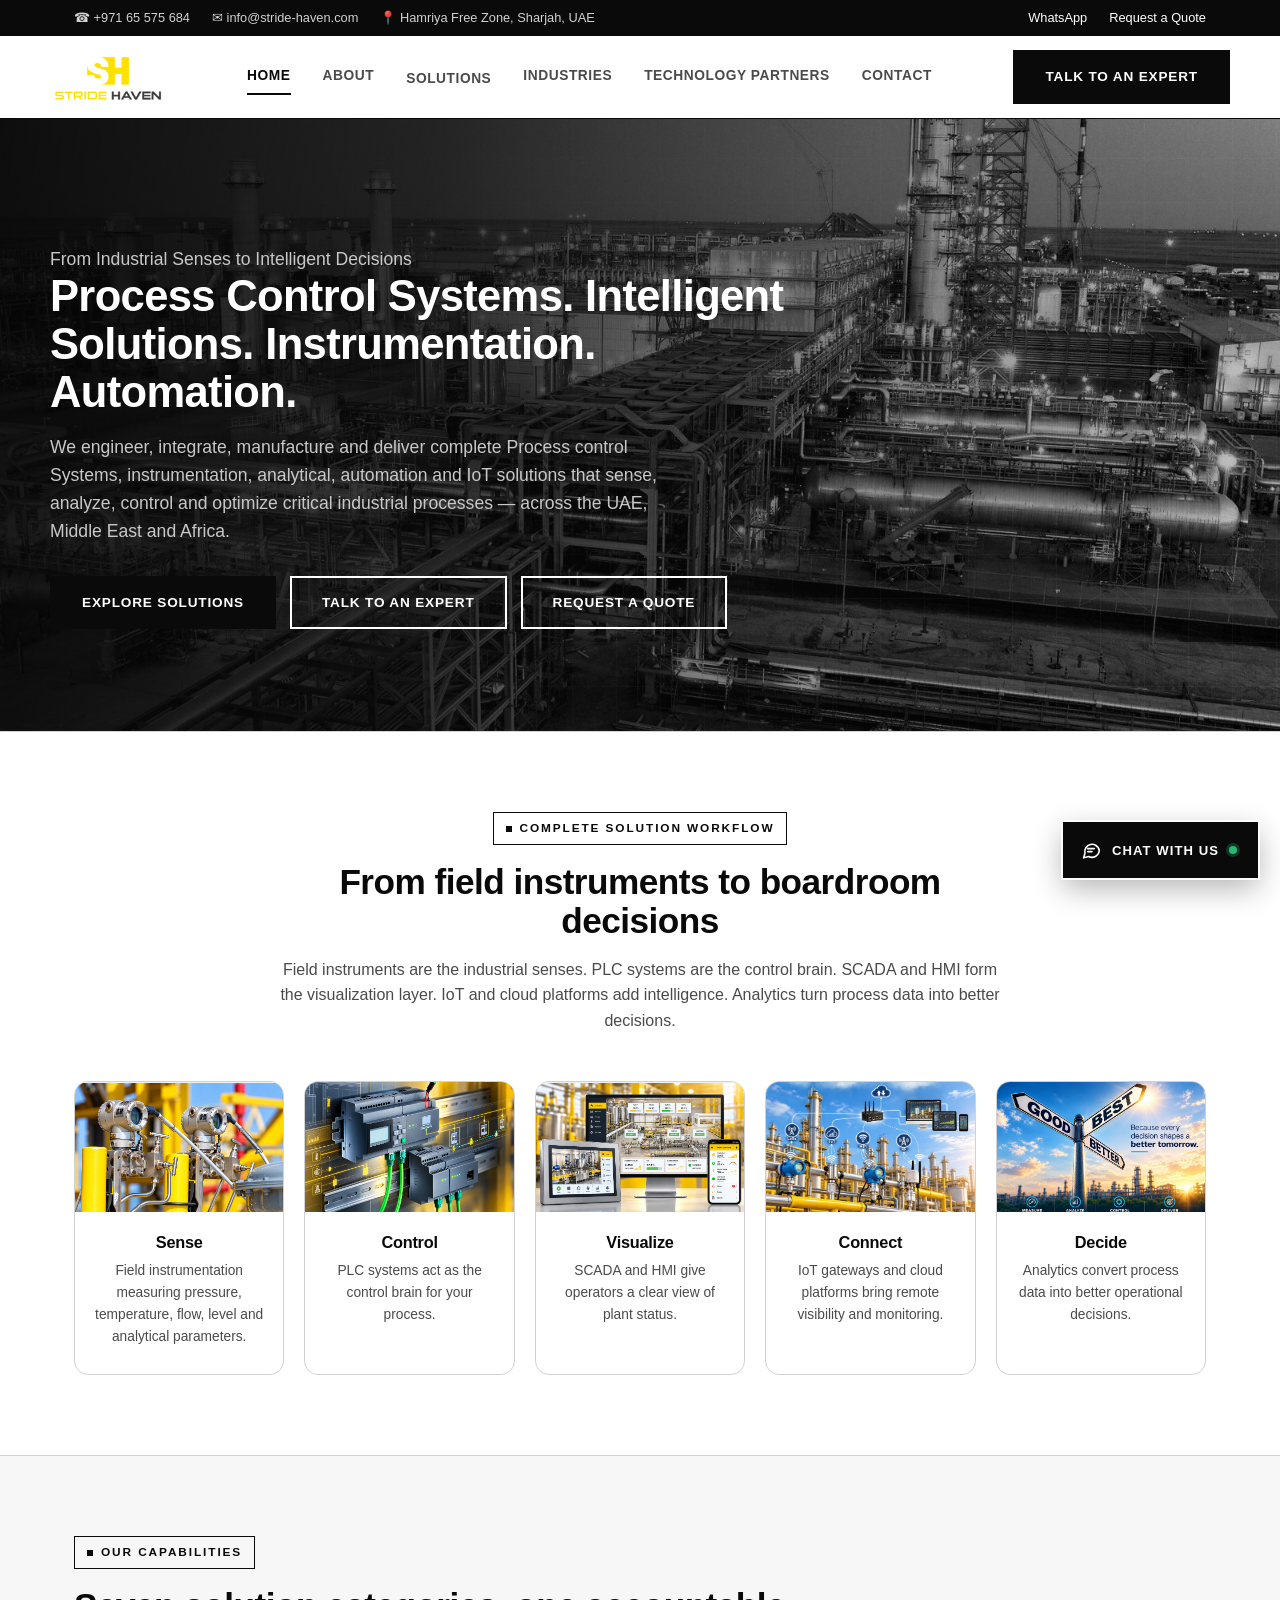
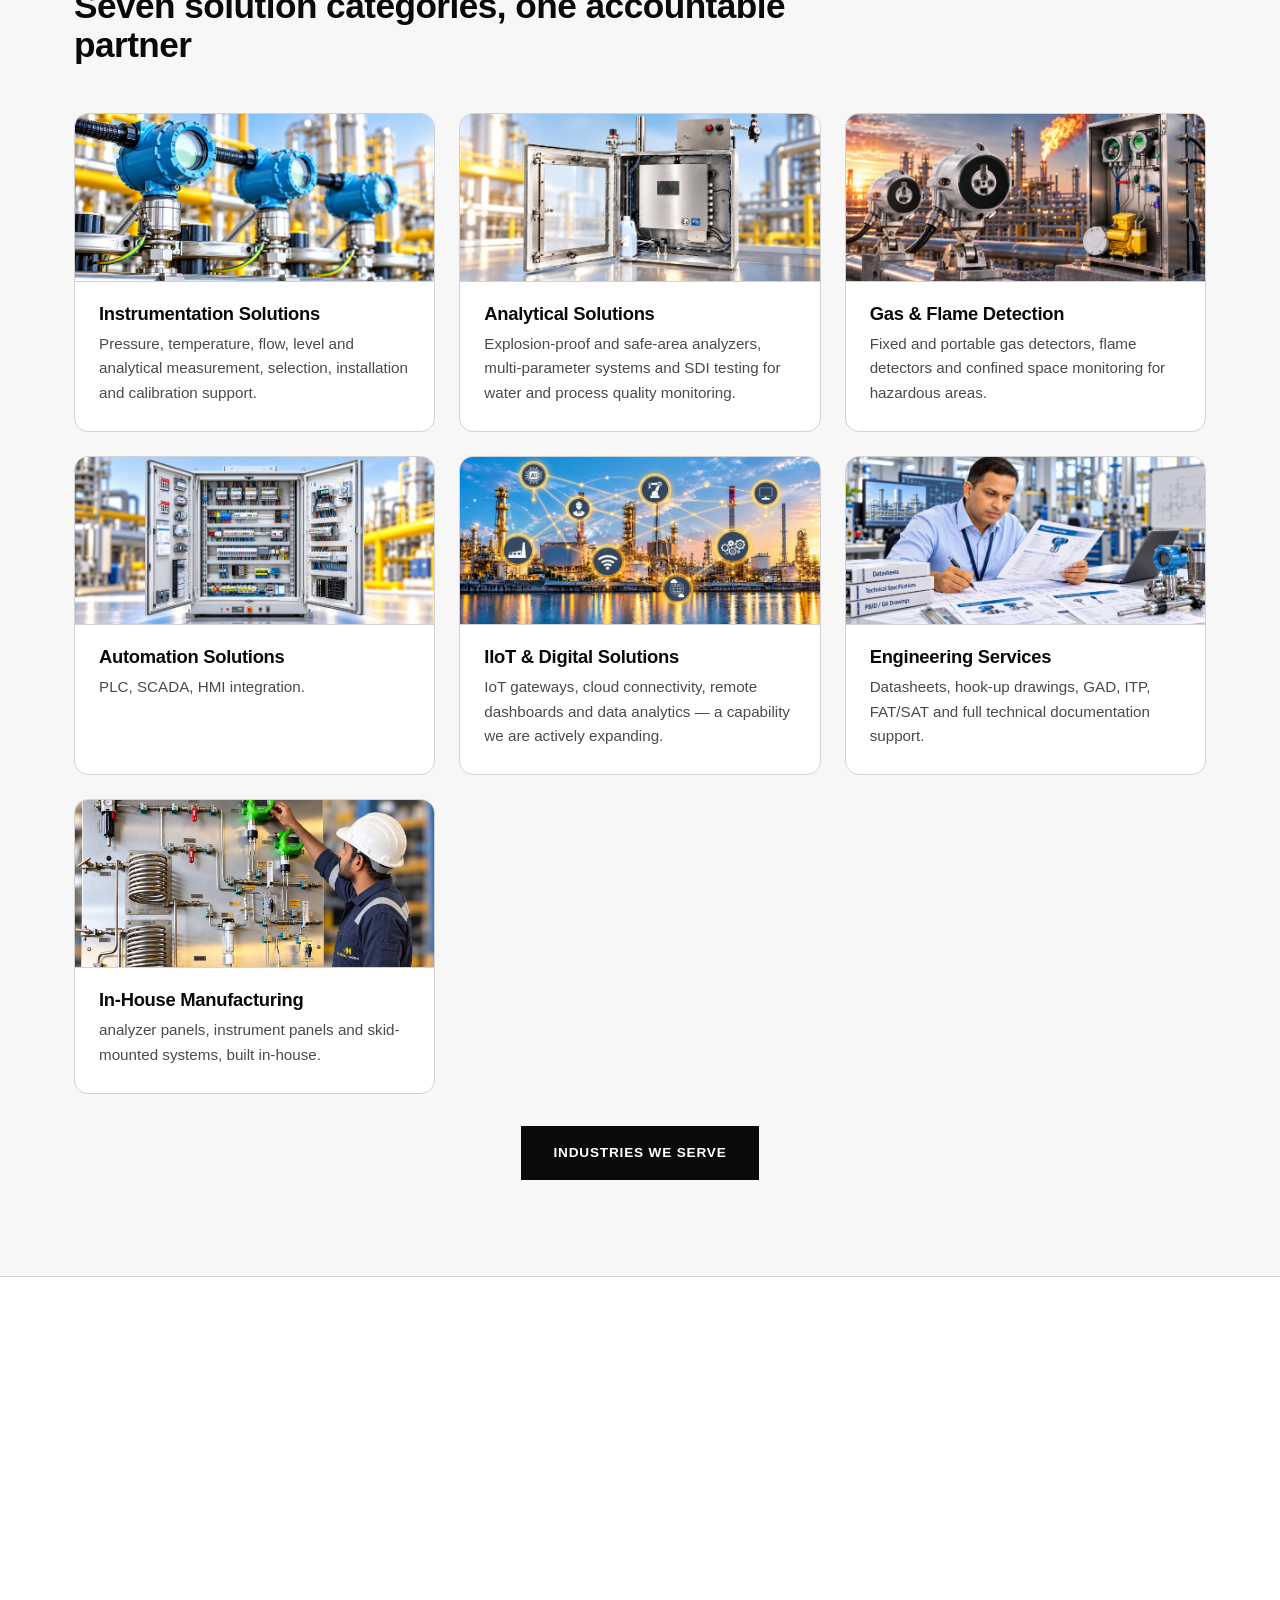
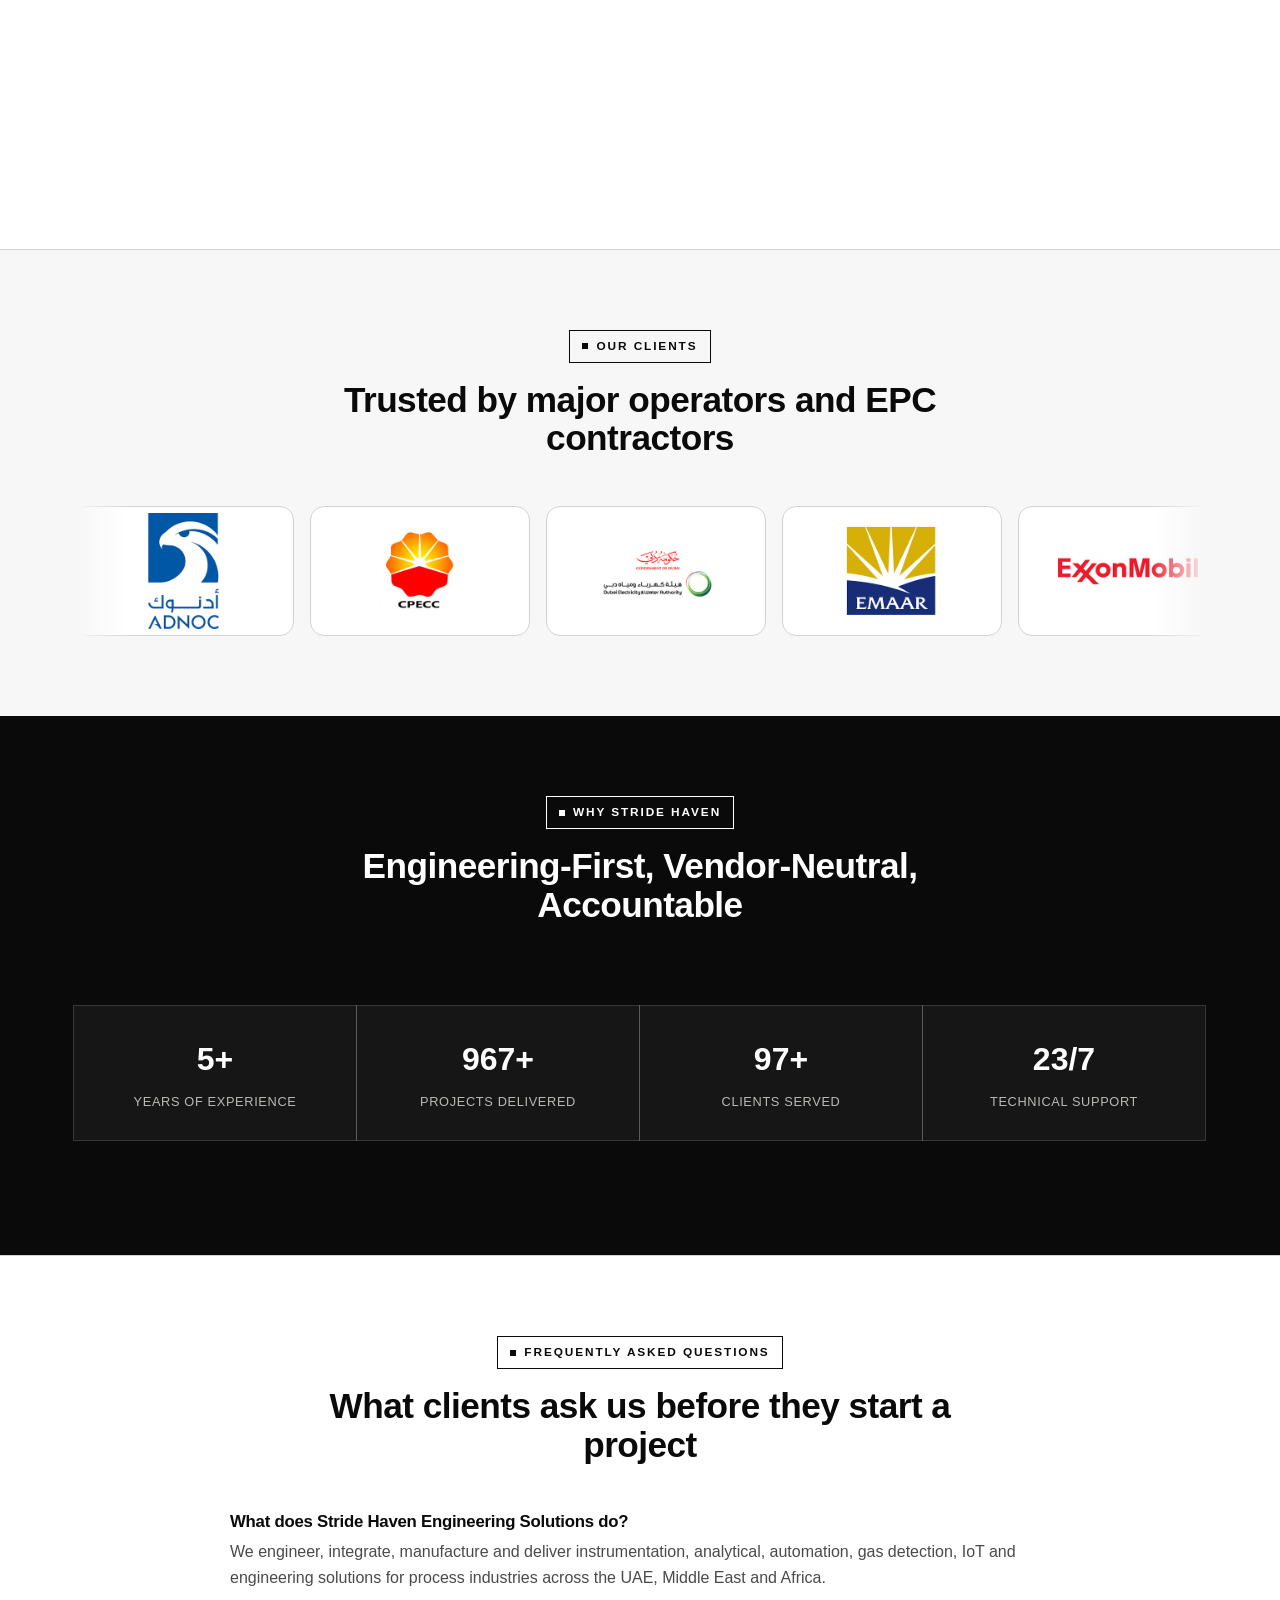
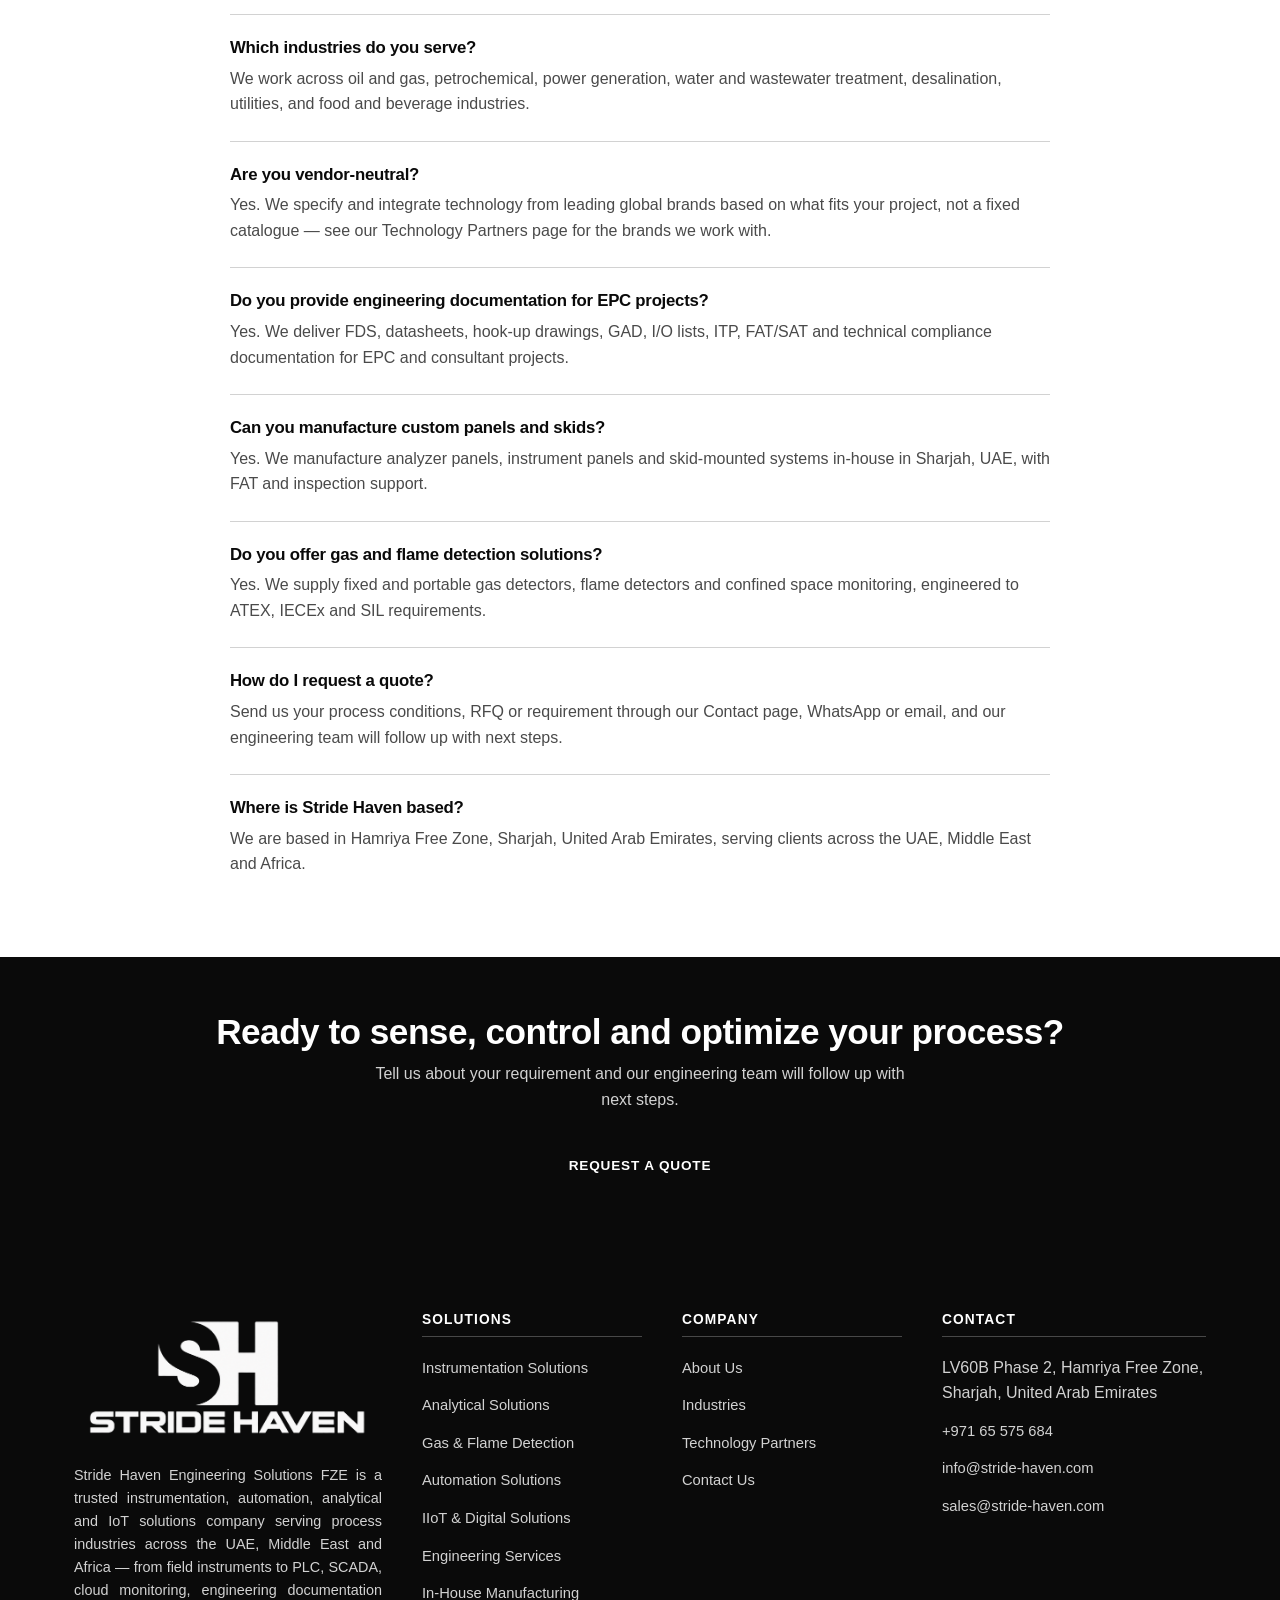
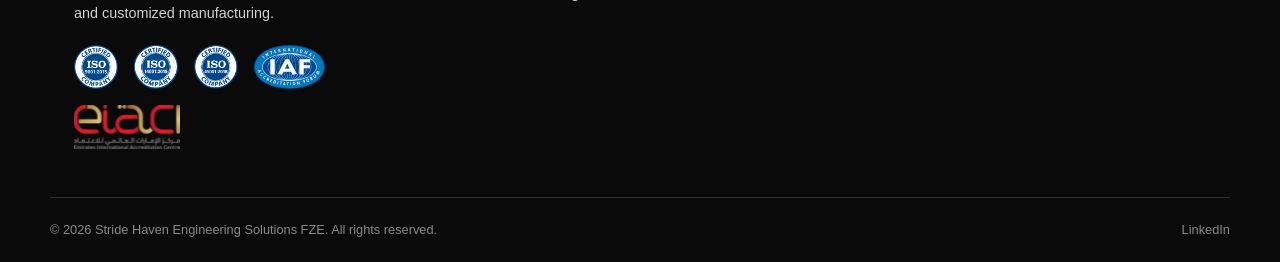
<file: index.html>
<!DOCTYPE html>
<html lang="en">
<head>
<meta charset="UTF-8">
<meta name="viewport" content="width=device-width, initial-scale=1.0">
<title>Instrumentation &amp; Automation Solutions UAE | Stride Haven</title>
<meta name="description" content="Instrumentation, analytical, automation, IoT and manufacturing solutions for process industries across the UAE, Middle East and Africa.">
<link rel="canonical" href="https://www.stride-haven.com/">
<link rel="icon" href="assets/img/logo-symbol.png" type="image/png">
<meta property="og:type" content="website">
<meta property="og:site_name" content="Stride Haven Engineering Solutions">
<meta property="og:title" content="Instrumentation &amp; Automation Solutions UAE | Stride Haven">
<meta property="og:description" content="Instrumentation, analytical, automation, IoT and manufacturing solutions for process industries across the UAE, Middle East and Africa.">
<meta property="og:url" content="https://www.stride-haven.com/">
<meta property="og:image" content="https://www.stride-haven.com/assets/img/banners/home-hero-plant-night.jpg">
<meta name="twitter:card" content="summary_large_image">
<meta name="twitter:title" content="Instrumentation &amp; Automation Solutions UAE | Stride Haven">
<meta name="twitter:description" content="Instrumentation, analytical, automation, IoT and manufacturing solutions for process industries across the UAE, Middle East and Africa.">
<meta name="twitter:image" content="https://www.stride-haven.com/assets/img/banners/home-hero-plant-night.jpg">
<link rel="stylesheet" href="assets/css/style.css?v=3">
<script type="application/ld+json">
{
  "@context": "https://schema.org",
  "@type": ["Organization", "ProfessionalService"],
  "name": "Stride Haven Engineering Solutions FZE",
  "url": "https://www.stride-haven.com",
  "logo": "https://www.stride-haven.com/assets/img/logo.png",
  "description": "Instrumentation, analytical, automation, IoT and engineering solutions for process industries across the UAE, Middle East and Africa.",
  "address": {
    "@type": "PostalAddress",
    "streetAddress": "LV60B Phase 2, Hamriya Free Zone",
    "addressLocality": "Sharjah",
    "postalCode": "4599",
    "addressCountry": "AE"
  },
  "geo": {"@type": "GeoCoordinates", "latitude": 25.4614, "longitude": 55.5050},
  "areaServed": ["United Arab Emirates", "Middle East", "Africa"],
  "telephone": "+97165575684",
  "email": "info@stride-haven.com",
  "contactPoint": {
    "@type": "ContactPoint",
    "telephone": "+971523466612",
    "contactType": "sales",
    "email": "info@stride-haven.com",
    "areaServed": ["AE", "Middle East", "Africa"],
    "availableLanguage": ["English", "Arabic"]
  },
  "sameAs": ["https://wa.me/971523466612"]
}
</script>
<link rel="preload" as="image" href="assets/img/banners/home-hero-plant-night.jpg">
</head>
<body>
<svg style="display:none" aria-hidden="true"><symbol id="icon-gauge" viewBox="0 0 24 24" fill="none" stroke="currentColor" stroke-width="1.6" stroke-linecap="round" stroke-linejoin="round"><circle cx="12" cy="13" r="7"/><line x1="12" y1="13" x2="15.5" y2="9.5"/><line x1="12" y1="4" x2="12" y2="6"/></symbol><symbol id="icon-thermometer" viewBox="0 0 24 24" fill="none" stroke="currentColor" stroke-width="1.6" stroke-linecap="round" stroke-linejoin="round"><path d="M12 3.5a2 2 0 0 0-2 2v8.7a4 4 0 1 0 4 0V5.5a2 2 0 0 0-2-2z"/><line x1="12" y1="7" x2="12" y2="14"/></symbol><symbol id="icon-wave" viewBox="0 0 24 24" fill="none" stroke="currentColor" stroke-width="1.6" stroke-linecap="round" stroke-linejoin="round"><path d="M2 12c1.8-3.5 3.6-3.5 5.4 0s3.6 3.5 5.4 0 3.6-3.5 5.4 0 3.6-3.5 5.4 0"/></symbol><symbol id="icon-layers" viewBox="0 0 24 24" fill="none" stroke="currentColor" stroke-width="1.6" stroke-linecap="round" stroke-linejoin="round"><rect x="4" y="5" width="16" height="3" rx="0.5"/><rect x="6.5" y="10.5" width="11" height="3" rx="0.5"/><rect x="9" y="16" width="6" height="3" rx="0.5"/></symbol><symbol id="icon-flask" viewBox="0 0 24 24" fill="none" stroke="currentColor" stroke-width="1.6" stroke-linecap="round" stroke-linejoin="round"><path d="M9.5 3h5M10.3 3v5.2l-4.6 8a2 2 0 0 0 1.8 3h9a2 2 0 0 0 1.8-3l-4.6-8V3"/><line x1="8.3" y1="14" x2="15.7" y2="14"/></symbol><symbol id="icon-cpu" viewBox="0 0 24 24" fill="none" stroke="currentColor" stroke-width="1.6" stroke-linecap="round" stroke-linejoin="round"><rect x="6.5" y="6.5" width="11" height="11" rx="1"/><rect x="9.5" y="9.5" width="5" height="5"/><line x1="12" y1="2" x2="12" y2="6.5"/><line x1="12" y1="17.5" x2="12" y2="22"/><line x1="2" y1="12" x2="6.5" y2="12"/><line x1="17.5" y1="12" x2="22" y2="12"/></symbol><symbol id="icon-monitor" viewBox="0 0 24 24" fill="none" stroke="currentColor" stroke-width="1.6" stroke-linecap="round" stroke-linejoin="round"><rect x="3" y="4.5" width="18" height="12" rx="1"/><line x1="8" y1="20" x2="16" y2="20"/><line x1="12" y1="16.5" x2="12" y2="20"/></symbol><symbol id="icon-sliders" viewBox="0 0 24 24" fill="none" stroke="currentColor" stroke-width="1.6" stroke-linecap="round" stroke-linejoin="round"><line x1="4" y1="6" x2="20" y2="6"/><circle cx="9" cy="6" r="1.8"/><line x1="4" y1="12" x2="20" y2="12"/><circle cx="15" cy="12" r="1.8"/><line x1="4" y1="18" x2="20" y2="18"/><circle cx="7" cy="18" r="1.8"/></symbol><symbol id="icon-network" viewBox="0 0 24 24" fill="none" stroke="currentColor" stroke-width="1.6" stroke-linecap="round" stroke-linejoin="round"><circle cx="12" cy="5" r="2"/><circle cx="5" cy="19" r="2"/><circle cx="19" cy="19" r="2"/><line x1="11" y1="6.7" x2="6" y2="17.2"/><line x1="13" y1="6.7" x2="18" y2="17.2"/></symbol><symbol id="icon-wifi" viewBox="0 0 24 24" fill="none" stroke="currentColor" stroke-width="1.6" stroke-linecap="round" stroke-linejoin="round"><path d="M4.5 11.5a11 11 0 0 1 15 0"/><path d="M7.8 15a6.5 6.5 0 0 1 8.4 0"/><circle cx="12" cy="18.5" r="1" fill="currentColor" stroke="none"/></symbol><symbol id="icon-cloud" viewBox="0 0 24 24" fill="none" stroke="currentColor" stroke-width="1.6" stroke-linecap="round" stroke-linejoin="round"><path d="M7 18a4 4 0 1 1 .7-7.9A5.5 5.5 0 0 1 18 12.3 3.5 3.5 0 0 1 17.5 18H7z"/></symbol><symbol id="icon-chart-bar" viewBox="0 0 24 24" fill="none" stroke="currentColor" stroke-width="1.6" stroke-linecap="round" stroke-linejoin="round"><line x1="4" y1="20" x2="4" y2="12"/><line x1="10" y1="20" x2="10" y2="7"/><line x1="16" y1="20" x2="16" y2="14"/><line x1="20" y1="20" x2="20" y2="4"/></symbol><symbol id="icon-ruler" viewBox="0 0 24 24" fill="none" stroke="currentColor" stroke-width="1.6" stroke-linecap="round" stroke-linejoin="round"><rect x="3" y="8" width="18" height="8" rx="1"/><line x1="7" y1="8" x2="7" y2="11"/><line x1="11" y1="8" x2="11" y2="12"/><line x1="15" y1="8" x2="15" y2="11"/></symbol><symbol id="icon-search" viewBox="0 0 24 24" fill="none" stroke="currentColor" stroke-width="1.6" stroke-linecap="round" stroke-linejoin="round"><circle cx="10.2" cy="10.2" r="6"/><line x1="14.6" y1="14.6" x2="20" y2="20"/></symbol><symbol id="icon-target" viewBox="0 0 24 24" fill="none" stroke="currentColor" stroke-width="1.6" stroke-linecap="round" stroke-linejoin="round"><circle cx="12" cy="12" r="8"/><circle cx="12" cy="12" r="4"/><circle cx="12" cy="12" r="0.8" fill="currentColor" stroke="none"/></symbol><symbol id="icon-shield-check" viewBox="0 0 24 24" fill="none" stroke="currentColor" stroke-width="1.6" stroke-linecap="round" stroke-linejoin="round"><path d="M12 3.2l6.5 2.6v5.6c0 4.3-2.8 7.7-6.5 8.6-3.7-.9-6.5-4.3-6.5-8.6V5.8z"/><polyline points="8.7,12.2 10.8,14.2 15.3,9.8"/></symbol><symbol id="icon-bolt" viewBox="0 0 24 24" fill="none" stroke="currentColor" stroke-width="1.6" stroke-linecap="round" stroke-linejoin="round"><polygon points="13,2 4.5,13.5 11,13.5 10,22 19.5,9.5 13,9.5"/></symbol><symbol id="icon-lightbulb" viewBox="0 0 24 24" fill="none" stroke="currentColor" stroke-width="1.6" stroke-linecap="round" stroke-linejoin="round"><path d="M9 18.5h6M10 21h4M12 2.5a6 6 0 0 0-3.5 10.9c.6.4 1 1.1 1 1.9v.2h5v-.2c0-.8.4-1.5 1-1.9A6 6 0 0 0 12 2.5z"/></symbol><symbol id="icon-users" viewBox="0 0 24 24" fill="none" stroke="currentColor" stroke-width="1.6" stroke-linecap="round" stroke-linejoin="round"><circle cx="9" cy="8" r="3"/><path d="M3 20c0-3.3 2.7-6 6-6s6 2.7 6 6"/><circle cx="17.5" cy="9" r="2.3"/><path d="M15.8 14.1a5 5 0 0 1 5.2 5"/></symbol><symbol id="icon-file-text" viewBox="0 0 24 24" fill="none" stroke="currentColor" stroke-width="1.6" stroke-linecap="round" stroke-linejoin="round"><path d="M7 3h6.5l4.5 4.5V21H7z"/><line x1="10" y1="12.5" x2="15" y2="12.5"/><line x1="10" y1="15.5" x2="15" y2="15.5"/><line x1="10" y1="9.5" x2="12" y2="9.5"/></symbol><symbol id="icon-wrench" viewBox="0 0 24 24" fill="none" stroke="currentColor" stroke-width="1.6" stroke-linecap="round" stroke-linejoin="round"><path d="M20.5 6.8a4 4 0 0 1-5.3 4.8L8.5 18.3l-2.8-2.8 6.7-6.7a4 4 0 0 1 4.8-5.3l-2.6 2.6 1.4 1.4z"/></symbol><symbol id="icon-box" viewBox="0 0 24 24" fill="none" stroke="currentColor" stroke-width="1.6" stroke-linecap="round" stroke-linejoin="round"><polygon points="12,3 21,7.5 21,16.5 12,21 3,16.5 3,7.5"/><line x1="12" y1="12" x2="21" y2="7.5"/><line x1="12" y1="12" x2="3" y2="7.5"/><line x1="12" y1="12" x2="12" y2="21"/></symbol><symbol id="icon-cable" viewBox="0 0 24 24" fill="none" stroke="currentColor" stroke-width="1.6" stroke-linecap="round" stroke-linejoin="round"><path d="M3 7c4 0 4 4 8 4s4-4 8-4M3 15c4 0 4 4 8 4s4-4 8-4"/></symbol><symbol id="icon-flame" viewBox="0 0 24 24" fill="none" stroke="currentColor" stroke-width="1.6" stroke-linecap="round" stroke-linejoin="round"><path d="M12 21.5c-3.6 0-5.8-2.5-5.8-5.6 0-2.6 1.7-3.7 2.6-6 .8 1.7 1.7 1.7 1.7 3.3 0-2.6.9-4.3 2.6-6 .9 2.6 3.5 4.3 3.5 8.7 0 2.6-1.7 5.6-4.6 5.6z"/></symbol><symbol id="icon-droplet" viewBox="0 0 24 24" fill="none" stroke="currentColor" stroke-width="1.6" stroke-linecap="round" stroke-linejoin="round"><path d="M12 2.5c3.6 5.3 6.2 8.5 6.2 11.7A6.2 6.2 0 1 1 5.8 14.2c0-3.2 2.6-6.4 6.2-11.7z"/></symbol><symbol id="icon-recycle" viewBox="0 0 24 24" fill="none" stroke="currentColor" stroke-width="1.6" stroke-linecap="round" stroke-linejoin="round"><path d="M4.5 12a7.5 7.5 0 0 1 13.1-5"/><path d="M19.5 12a7.5 7.5 0 0 1-13.1 5"/><polyline points="16.6,3.8 17.6,7 14.4,7.6"/><polyline points="7.4,20.2 6.4,17 9.6,16.4"/></symbol><symbol id="icon-leaf" viewBox="0 0 24 24" fill="none" stroke="currentColor" stroke-width="1.6" stroke-linecap="round" stroke-linejoin="round"><path d="M5 21c0-9 6-15 15-15 0 9-6 15-15 15z"/><path d="M5 21c2-4.5 5.3-7.7 9-9.7"/></symbol><symbol id="icon-gear" viewBox="0 0 24 24" fill="none" stroke="currentColor" stroke-width="1.6" stroke-linecap="round" stroke-linejoin="round"><circle cx="12" cy="12" r="3.2"/><path d="M12 2.5v3M12 18.5v3M4.6 4.6l2.1 2.1M17.3 17.3l2.1 2.1M2 12h3M19 12h3M4.6 19.4l2.1-2.1M17.3 6.7l2.1-2.1"/></symbol><symbol id="icon-check" viewBox="0 0 24 24" fill="none" stroke="currentColor" stroke-width="1.6" stroke-linecap="round" stroke-linejoin="round"><polyline points="4.5,12.5 9.5,17.5 19.5,6.5"/></symbol><symbol id="icon-quote" viewBox="0 0 24 24" fill="none" stroke="currentColor" stroke-width="1.6" stroke-linecap="round" stroke-linejoin="round"><path d="M7 6.5C4.5 8 3.5 10.3 3.5 13c0 2.5 1.7 4.3 3.8 4.3 1.8 0 3.2-1.4 3.2-3.2 0-1.7-1.2-3-2.9-3-.3 0-.6 0-.8.1.2-1.9 1.6-3.5 3.5-4.4L7 6.5zM16 6.5c-2.5 1.5-3.5 3.8-3.5 6.5 0 2.5 1.7 4.3 3.8 4.3 1.8 0 3.2-1.4 3.2-3.2 0-1.7-1.2-3-2.9-3-.3 0-.6 0-.8.1.2-1.9 1.6-3.5 3.5-4.4L16 6.5z" stroke="none" fill="currentColor"/></symbol></svg>
<div class="topbar">
  <div class="container">
    <div class="topbar-contacts">
      <span>&#9742; +971 65 575 684</span>
      <span>&#9993; info@stride-haven.com</span>
      <span>&#128205; Hamriya Free Zone, Sharjah, UAE</span>
    </div>
    <div class="topbar-contacts">
      <a href="https://wa.me/971523466612" target="_blank" rel="noopener">WhatsApp</a>
      <a href="contact.html">Request a Quote</a>
    </div>
  </div>
</div>

<header class="site-header">
  <div class="container nav">
    <a href="index.html" class="brand">
      <img src="assets/img/logo.png" width="700" height="303" alt="Stride Haven Engineering Solutions logo">
    </a>
    <nav class="nav-links">
      <a href="index.html" class="active">Home</a>
      <a href="about.html">About</a>
      <div class="has-dropdown"><a href="solutions.html" class="">Solutions</a><div class="dropdown-panel"><a href="instrumentation-solutions.html">Instrumentation Solutions</a><a href="analytical-solutions.html">Analytical Solutions</a><a href="gas-detection-solutions.html">Gas &amp; Flame Detection</a><a href="automation-solutions.html">Automation Solutions</a><a href="iiot-solutions.html">IIoT & Digital Solutions</a><a href="engineering-services.html">Engineering Services</a><a href="manufacturing-solutions.html">In-House Manufacturing</a></div></div>
      <a href="industries.html">Industries</a>
      <a href="technology-partners.html">Technology Partners</a>
      <a href="contact.html">Contact</a>
    </nav>
    <div class="nav-cta">
      <a href="contact.html" class="btn btn-dark">Talk to an Expert</a>
      <button class="nav-toggle" aria-label="Toggle navigation"><span></span><span></span><span></span></button>
    </div>
  </div>
</header>

<section class="hero" style="background-image:url('assets/img/banners/home-hero-plant-night.jpg');">
  <div class="container hero-split">
    <div class="hero-copy">
      <span class="lead">From Industrial Senses to Intelligent Decisions</span>
      <h1>Process Control Systems. Intelligent Solutions. Instrumentation.<br>Automation.</h1>
      <p class="lead">We engineer, integrate, manufacture and deliver complete Process control Systems, instrumentation, analytical, automation and IoT solutions that sense, analyze, control and optimize critical industrial processes &mdash; across the UAE, Middle East and Africa.</p>
      <div class="hero-actions">
        <a href="solutions.html" class="btn btn-primary">Explore Solutions</a>
        <a href="contact.html" class="btn btn-outline">Talk to an Expert</a>
        <a href="contact.html" class="btn btn-outline">Request a Quote</a>
      </div>
    </div>
  </div>
</section>

<section class="section">
  <div class="container">
    <div class="section-head center">
      <span class="eyebrow">Complete Solution Workflow</span>
      <h2>From field instruments to boardroom decisions</h2>
      <p>Field instruments are the industrial senses. PLC systems are the control brain. SCADA and HMI form the visualization layer. IoT and cloud platforms add intelligence. Analytics turn process data into better decisions.</p>
    </div>
    <div class="workflow-row">
      <div class="workflow-step">
        <div class="wf-photo"><img src="assets/img/photos/sense.png" width="1594" height="987" alt="Sense" loading="lazy" style="object-fit:contain;"></div>
        <div class="wf-body"><h3>Sense</h3><p>Field instrumentation measuring pressure, temperature, flow, level and analytical parameters.</p></div>
      </div>
      <div class="workflow-step">
        <div class="wf-photo"><img src="assets/img/photos/control.jpeg" width="1593" height="987" alt="Control" loading="lazy"></div>
        <div class="wf-body"><h3>Control</h3><p>PLC systems act as the control brain for your process.</p></div>
      </div>
      <div class="workflow-step">
        <div class="wf-photo"><img src="assets/img/photos/visualize.jpeg" width="1594" height="987" alt="Visualize" loading="lazy" style="object-fit:contain;"></div>
        <div class="wf-body"><h3>Visualize</h3><p>SCADA and HMI give operators a clear view of plant status.</p></div>
      </div>
      <div class="workflow-step">
        <div class="wf-photo"><img src="assets/img/photos/connect1.jpeg" width="1200" height="743" alt="Connect" loading="lazy"></div>
        <div class="wf-body"><h3>Connect</h3><p>IoT gateways and cloud platforms bring remote visibility and monitoring.</p></div>
      </div>
      <div class="workflow-step">
        <div class="wf-photo"><img src="assets/img/photos/decide.jpeg" width="1374" height="1145" alt="Decide" loading="lazy"></div>
        <div class="wf-body"><h3>Decide</h3><p>Analytics convert process data into better operational decisions.</p></div>
      </div>
    </div>
  </div>
</section>

<section class="section section--gray">
  <div class="container">
    <div class="section-head">
      <span class="eyebrow">Our Capabilities</span>
      <h2>Seven solution categories, one accountable partner</h2>
    </div>
    <div class="grid grid-3">
      <a href="instrumentation-solutions.html" class="card card--product">
        <div class="product-photo-wrap"><img src="assets/img/photos/instrumentation_solns.jpeg" width="1600" height="745" alt="Instrumentation Solutions" loading="lazy" style="object-position: top;" onerror="this.parentElement.style.display='none';this.closest('.card').classList.remove('card--product');this.closest('.card').insertAdjacentHTML('afterbegin','<div class=&quot;icon-badge&quot;><svg class=&quot;icon&quot; aria-hidden=&quot;true&quot;><use href=&quot;#icon-gauge&quot;></use></svg></div>');"></div>
        <div class="card-body"><h3>Instrumentation Solutions</h3><p>Pressure, temperature, flow, level and analytical measurement, selection, installation and calibration support.</p></div>
      </a>
      <a href="analytical-solutions.html" class="card card--product">
        <div class="product-photo-wrap"><img src="assets/img/photos/analytical_soln.jpeg" width="1600" height="745" alt="Analytical Solutions" loading="lazy"  onerror="this.parentElement.style.display='none';this.closest('.card').classList.remove('card--product');this.closest('.card').insertAdjacentHTML('afterbegin','<div class=&quot;icon-badge&quot;><svg class=&quot;icon&quot; aria-hidden=&quot;true&quot;><use href=&quot;#icon-flask&quot;></use></svg></div>');"></div>
        <div class="card-body"><h3>Analytical Solutions</h3><p>Explosion-proof and safe-area analyzers, multi-parameter systems and SDI testing for water and process quality monitoring.</p></div>
      </a>
     <a href="gas-detection-solutions.html" class="card card--product">
        <div class="product-photo-wrap"><img src="assets/img/photos/gas.jpeg" width="1600" height="900" alt="Gas &amp; Flame Detection" loading="lazy" onerror="this.parentElement.style.display='none';this.closest('.card').classList.remove('card--product');this.closest('.card').insertAdjacentHTML('afterbegin','<div class=&quot;icon-badge&quot;><svg class=&quot;icon&quot; aria-hidden=&quot;true&quot;><use href=&quot;#icon-flame&quot;></use></svg></div>');"></div>
        <div class="card-body"><h3>Gas &amp; Flame Detection</h3><p>Fixed and portable gas detectors, flame detectors and confined space monitoring for hazardous areas.</p></div>
      </a>
      <a href="automation-solutions.html" class="card card--product">
        <div class="product-photo-wrap"><img src="assets/img/photos/automation_soln.jpeg" width="1600" height="745" alt="Automation Solutions" loading="lazy" onerror="this.parentElement.style.display='none';this.closest('.card').classList.remove('card--product');this.closest('.card').insertAdjacentHTML('afterbegin','<div class=&quot;icon-badge&quot;><svg class=&quot;icon&quot; aria-hidden=&quot;true&quot;><use href=&quot;#icon-cpu&quot;></use></svg></div>');"></div>
        <div class="card-body"><h3>Automation Solutions</h3><p>PLC, SCADA, HMI integration.</p></div>
      </a>
      <a href="iiot-solutions.html" class="card card--product">
        <div class="product-photo-wrap"><img src="assets/img/photos/iiot.jpeg" width="1600" height="745" alt="IIoT &amp; Digital Solutions" loading="lazy" onerror="this.parentElement.style.display='none';this.closest('.card').classList.remove('card--product');this.closest('.card').insertAdjacentHTML('afterbegin','<div class=&quot;icon-badge&quot;><svg class=&quot;icon&quot; aria-hidden=&quot;true&quot;><use href=&quot;#icon-wifi&quot;></use></svg></div>');"></div>
        <div class="card-body"><h3>IIoT &amp; Digital Solutions</h3><p>IoT gateways, cloud connectivity, remote dashboards and data analytics &mdash; a capability we are actively expanding.</p></div>
      </a>
      <a href="engineering-services.html" class="card card--product">
        <div class="product-photo-wrap"><img src="assets/img/photos/engineering_service.jpeg" width="1600" height="745" alt="Engineering Services" loading="lazy" onerror="this.parentElement.style.display='none';this.closest('.card').classList.remove('card--product');this.closest('.card').insertAdjacentHTML('afterbegin','<div class=&quot;icon-badge&quot;><svg class=&quot;icon&quot; aria-hidden=&quot;true&quot;><use href=&quot;#icon-file-text&quot;></use></svg></div>');"></div>
        <div class="card-body"><h3>Engineering Services</h3><p>Datasheets, hook-up drawings, GAD, ITP, FAT/SAT and full technical documentation support.</p></div>
      </a>
      <a href="manufacturing-solutions.html" class="card card--product">
        <div class="product-photo-wrap"><img src="assets/img/photos/sampling-skid.png" width="1198" height="1313" alt="In-House Manufacturing" loading="lazy" style="object-position: center 25%;" onerror="this.parentElement.style.display='none';this.closest('.card').classList.remove('card--product');this.closest('.card').insertAdjacentHTML('afterbegin','<div class=&quot;icon-badge&quot;><svg class=&quot;icon&quot; aria-hidden=&quot;true&quot;><use href=&quot;#icon-wrench&quot;></use></svg></div>');"></div>
        <div class="card-body"><h3>In-House Manufacturing</h3><p>analyzer panels, instrument panels and skid-mounted systems, built in-house.</p></div>
      </a>
    </div>
    <p style="text-align:center;margin-top:32px;"><a href="industries.html" class="btn btn-dark">Industries We Serve</a></p>
  </div>
</section>

<section class="section--tight">
  <div class="container">
    <div class="photo-band" style="background-image:url('assets/img/banners/engineers-worksite-banner.webp');">
      <div class="photo-band-caption">
        <span class="eyebrow">Precision at Every Level</span>
        <p>Our solutions are built with accuracy and attention to details.</p>
      </div>
    </div>
  </div>
</section>

<section class="section section--gray">
  <div class="container">
    <div class="section-head center">
      <span class="eyebrow">Our Clients</span>
      <h2>Trusted by major operators and EPC contractors</h2>
    </div>
    <div class="clients-marquee">
      <div class="clients-track">
        <div class="client-item"><img src="assets/img/clients/Adnoc.jpg" width="336" height="280" alt="ADNOC" loading="lazy" onerror="this.closest('.client-item').classList.add('client-item--text');this.closest('.client-item').textContent='ADNOC';this.remove();"></div><div class="client-item"><img src="assets/img/clients/CPECC.jpg" width="336" height="280" alt="CPECC" loading="lazy" onerror="this.closest('.client-item').classList.add('client-item--text');this.closest('.client-item').textContent='CPECC';this.remove();"></div><div class="client-item"><img src="assets/img/clients/DEWA.jpg" width="336" height="280" alt="DEWA" loading="lazy" onerror="this.closest('.client-item').classList.add('client-item--text');this.closest('.client-item').textContent='DEWA';this.remove();"></div><div class="client-item"><img src="assets/img/clients/EMAAR.jpg" width="336" height="280" alt="EMAAR" loading="lazy" onerror="this.closest('.client-item').classList.add('client-item--text');this.closest('.client-item').textContent='EMAAR';this.remove();"></div><div class="client-item"><img src="assets/img/clients/EXON.jpg" width="336" height="280" alt="ExxonMobil" loading="lazy" onerror="this.closest('.client-item').classList.add('client-item--text');this.closest('.client-item').textContent='ExxonMobil';this.remove();"></div><div class="client-item"><img src="assets/img/clients/KNPC.jpg" width="336" height="280" alt="KNPC" loading="lazy" onerror="this.closest('.client-item').classList.add('client-item--text');this.closest('.client-item').textContent='KNPC';this.remove();"></div><div class="client-item"><img src="assets/img/clients/KOC.jpg" width="336" height="280" alt="KOC" loading="lazy" onerror="this.closest('.client-item').classList.add('client-item--text');this.closest('.client-item').textContent='KOC';this.remove();"></div><div class="client-item"><img src="assets/img/clients/SABIC.jpg" width="336" height="280" alt="SABIC" loading="lazy" onerror="this.closest('.client-item').classList.add('client-item--text');this.closest('.client-item').textContent='SABIC';this.remove();"></div><div class="client-item"><img src="assets/img/partners/samsung-ea.png" width="413" height="78" alt="Samsung E&amp;A" loading="lazy" onerror="this.closest('.client-item').classList.add('client-item--text');this.closest('.client-item').textContent='Samsung E&amp;A';this.remove();"></div><div class="client-item"><img src="assets/img/clients/SaudiAramco.jpg" width="336" height="280" alt="Saudi Aramco" loading="lazy" onerror="this.closest('.client-item').classList.add('client-item--text');this.closest('.client-item').textContent='Saudi Aramco';this.remove();"></div><div class="client-item"><img src="assets/img/partners/slb.svg" width="47" height="350" alt="SLB" loading="lazy" onerror="this.closest('.client-item').classList.add('client-item--text');this.closest('.client-item').textContent='SLB';this.remove();"></div><div class="client-item"><img src="assets/img/clients/SEAWA.jpg" width="336" height="280" alt="SEAWA" loading="lazy" onerror="this.closest('.client-item').classList.add('client-item--text');this.closest('.client-item').textContent='SEAWA';this.remove();"></div><div class="client-item"><img src="assets/img/clients/SHELL.jpg" width="336" height="280" alt="Shell" loading="lazy" onerror="this.closest('.client-item').classList.add('client-item--text');this.closest('.client-item').textContent='Shell';this.remove();"></div><div class="client-item"><img src="assets/img/clients/TECHNIP.jpg" width="336" height="280" alt="Technip" loading="lazy" onerror="this.closest('.client-item').classList.add('client-item--text');this.closest('.client-item').textContent='Technip';this.remove();"></div><div class="client-item"><img src="assets/img/clients/WORLEY.jpg" width="336" height="280" alt="Worley" loading="lazy" onerror="this.closest('.client-item').classList.add('client-item--text');this.closest('.client-item').textContent='Worley';this.remove();"></div><div class="client-item"><img src="assets/img/partners/dragonoil.png" width="250" height="188" alt="Dragon Oil" loading="lazy" onerror="this.closest('.client-item').classList.add('client-item--text');this.closest('.client-item').textContent='Dragon Oil';this.remove();"></div><div class="client-item"><img src="assets/img/partners/socar.png" width="600" height="171" alt="SOCAR" loading="lazy" onerror="this.closest('.client-item').classList.add('client-item--text');this.closest('.client-item').textContent='SOCAR';this.remove();"></div><div class="client-item"><img src="assets/img/partners/oq.svg" width="90" height="40" alt="OQ" loading="lazy" onerror="this.closest('.client-item').classList.add('client-item--text');this.closest('.client-item').textContent='OQ';this.remove();"></div><div class="client-item"><img src="assets/img/partners/drydocks.svg" width="79" height="48" alt="Drydocks World" loading="lazy" onerror="this.closest('.client-item').classList.add('client-item--text');this.closest('.client-item').textContent='Drydocks World';this.remove();"></div><div class="client-item"><img src="assets/img/partners/imdaad.png" width="244" height="228" alt="Imdaad" loading="lazy" onerror="this.closest('.client-item').classList.add('client-item--text');this.closest('.client-item').textContent='Imdaad';this.remove();"></div><div class="client-item"><img src="assets/img/partners/halliburton.svg" width="244" height="17" alt="Halliburton" loading="lazy" onerror="this.closest('.client-item').classList.add('client-item--text');this.closest('.client-item').textContent='Halliburton';this.remove();"></div><div class="client-item"><img src="assets/img/partners/emsteel.png" width="500" height="124" alt="EMSTEEL" loading="lazy" onerror="this.closest('.client-item').classList.add('client-item--text');this.closest('.client-item').textContent='EMSTEEL';this.remove();"></div><div class="client-item"><img src="assets/img/partners/basrahgas.svg" width="302" height="90" alt="Basrah Gas Company" loading="lazy" onerror="this.closest('.client-item').classList.add('client-item--text');this.closest('.client-item').textContent='Basrah Gas Company';this.remove();"></div><div class="client-item"><img src="assets/img/partners/boc.png" width="225" height="265" alt="Basra Oil Company" loading="lazy" onerror="this.closest('.client-item').classList.add('client-item--text');this.closest('.client-item').textContent='Basra Oil Company';this.remove();"></div><div class="client-item" aria-hidden="true"><img src="assets/img/clients/Adnoc.jpg" width="336" height="280" alt="ADNOC" loading="lazy" onerror="this.closest('.client-item').classList.add('client-item--text');this.closest('.client-item').textContent='ADNOC';this.remove();"></div><div class="client-item" aria-hidden="true"><img src="assets/img/clients/CPECC.jpg" width="336" height="280" alt="CPECC" loading="lazy" onerror="this.closest('.client-item').classList.add('client-item--text');this.closest('.client-item').textContent='CPECC';this.remove();"></div><div class="client-item" aria-hidden="true"><img src="assets/img/clients/DEWA.jpg" width="336" height="280" alt="DEWA" loading="lazy" onerror="this.closest('.client-item').classList.add('client-item--text');this.closest('.client-item').textContent='DEWA';this.remove();"></div><div class="client-item" aria-hidden="true"><img src="assets/img/clients/EMAAR.jpg" width="336" height="280" alt="EMAAR" loading="lazy" onerror="this.closest('.client-item').classList.add('client-item--text');this.closest('.client-item').textContent='EMAAR';this.remove();"></div><div class="client-item" aria-hidden="true"><img src="assets/img/clients/EXON.jpg" width="336" height="280" alt="ExxonMobil" loading="lazy" onerror="this.closest('.client-item').classList.add('client-item--text');this.closest('.client-item').textContent='ExxonMobil';this.remove();"></div><div class="client-item" aria-hidden="true"><img src="assets/img/clients/KNPC.jpg" width="336" height="280" alt="KNPC" loading="lazy" onerror="this.closest('.client-item').classList.add('client-item--text');this.closest('.client-item').textContent='KNPC';this.remove();"></div><div class="client-item" aria-hidden="true"><img src="assets/img/clients/KOC.jpg" width="336" height="280" alt="KOC" loading="lazy" onerror="this.closest('.client-item').classList.add('client-item--text');this.closest('.client-item').textContent='KOC';this.remove();"></div><div class="client-item" aria-hidden="true"><img src="assets/img/clients/SABIC.jpg" width="336" height="280" alt="SABIC" loading="lazy" onerror="this.closest('.client-item').classList.add('client-item--text');this.closest('.client-item').textContent='SABIC';this.remove();"></div><div class="client-item" aria-hidden="true"><img src="assets/img/partners/samsung-ea.png" width="413" height="78" alt="Samsung E&amp;A" loading="lazy" onerror="this.closest('.client-item').classList.add('client-item--text');this.closest('.client-item').textContent='Samsung E&amp;A';this.remove();"></div><div class="client-item" aria-hidden="true"><img src="assets/img/clients/SaudiAramco.jpg" width="336" height="280" alt="Saudi Aramco" loading="lazy" onerror="this.closest('.client-item').classList.add('client-item--text');this.closest('.client-item').textContent='Saudi Aramco';this.remove();"></div><div class="client-item" aria-hidden="true"><img src="assets/img/partners/slb.svg" width="47" height="350" alt="SLB" loading="lazy" onerror="this.closest('.client-item').classList.add('client-item--text');this.closest('.client-item').textContent='SLB';this.remove();"></div><div class="client-item" aria-hidden="true"><img src="assets/img/clients/SEAWA.jpg" width="336" height="280" alt="SEAWA" loading="lazy" onerror="this.closest('.client-item').classList.add('client-item--text');this.closest('.client-item').textContent='SEAWA';this.remove();"></div><div class="client-item" aria-hidden="true"><img src="assets/img/clients/SHELL.jpg" width="336" height="280" alt="Shell" loading="lazy" onerror="this.closest('.client-item').classList.add('client-item--text');this.closest('.client-item').textContent='Shell';this.remove();"></div><div class="client-item" aria-hidden="true"><img src="assets/img/clients/TECHNIP.jpg" width="336" height="280" alt="Technip" loading="lazy" onerror="this.closest('.client-item').classList.add('client-item--text');this.closest('.client-item').textContent='Technip';this.remove();"></div><div class="client-item" aria-hidden="true"><img src="assets/img/clients/WORLEY.jpg" width="336" height="280" alt="Worley" loading="lazy" onerror="this.closest('.client-item').classList.add('client-item--text');this.closest('.client-item').textContent='Worley';this.remove();"></div><div class="client-item" aria-hidden="true"><img src="assets/img/partners/dragonoil.png" width="250" height="188" alt="Dragon Oil" loading="lazy" onerror="this.closest('.client-item').classList.add('client-item--text');this.closest('.client-item').textContent='Dragon Oil';this.remove();"></div><div class="client-item" aria-hidden="true"><img src="assets/img/partners/socar.png" width="600" height="171" alt="SOCAR" loading="lazy" onerror="this.closest('.client-item').classList.add('client-item--text');this.closest('.client-item').textContent='SOCAR';this.remove();"></div><div class="client-item" aria-hidden="true"><img src="assets/img/partners/oq.svg" width="90" height="40" alt="OQ" loading="lazy" onerror="this.closest('.client-item').classList.add('client-item--text');this.closest('.client-item').textContent='OQ';this.remove();"></div><div class="client-item" aria-hidden="true"><img src="assets/img/partners/drydocks.svg" width="79" height="48" alt="Drydocks World" loading="lazy" onerror="this.closest('.client-item').classList.add('client-item--text');this.closest('.client-item').textContent='Drydocks World';this.remove();"></div><div class="client-item" aria-hidden="true"><img src="assets/img/partners/imdaad.png" width="244" height="228" alt="Imdaad" loading="lazy" onerror="this.closest('.client-item').classList.add('client-item--text');this.closest('.client-item').textContent='Imdaad';this.remove();"></div><div class="client-item" aria-hidden="true"><img src="assets/img/partners/halliburton.svg" width="244" height="17" alt="Halliburton" loading="lazy" onerror="this.closest('.client-item').classList.add('client-item--text');this.closest('.client-item').textContent='Halliburton';this.remove();"></div><div class="client-item" aria-hidden="true"><img src="assets/img/partners/emsteel.png" width="500" height="124" alt="EMSTEEL" loading="lazy" onerror="this.closest('.client-item').classList.add('client-item--text');this.closest('.client-item').textContent='EMSTEEL';this.remove();"></div><div class="client-item" aria-hidden="true"><img src="assets/img/partners/basrahgas.svg" width="302" height="90" alt="Basrah Gas Company" loading="lazy" onerror="this.closest('.client-item').classList.add('client-item--text');this.closest('.client-item').textContent='Basrah Gas Company';this.remove();"></div><div class="client-item" aria-hidden="true"><img src="assets/img/partners/boc.png" width="225" height="265" alt="Basra Oil Company" loading="lazy" onerror="this.closest('.client-item').classList.add('client-item--text');this.closest('.client-item').textContent='Basra Oil Company';this.remove();"></div>
      </div>
    </div>
    </div>
  </div>
</section>

<section class="section section--dark">
  <div class="container">
    <div class="section-head center">
      <span class="eyebrow">Why Stride Haven</span>
      <h2>Engineering-First, Vendor-Neutral, Accountable</h2>
    </div>
    <div class="stat-bar">
      <div class="stat" style="background:rgba(255,255,255,0.05);border-color:rgba(255,255,255,0.14);">
        <div class="stat-num" style="color:#fff;"><span>5+</span></div>
        <div class="stat-label" style="color:#B9B9B6;">Years of Experience</div>
      </div>
      <div class="stat" style="background:rgba(255,255,255,0.05);border-color:rgba(255,255,255,0.14);">
        <div class="stat-num" style="color:#fff;"><span>1000+</span></div>
        <div class="stat-label" style="color:#B9B9B6;">Projects Delivered</div>
      </div>
      <div class="stat" style="background:rgba(255,255,255,0.05);border-color:rgba(255,255,255,0.14);">
        <div class="stat-num" style="color:#fff;"><span>100+</span></div>
        <div class="stat-label" style="color:#B9B9B6;">Clients Served</div>
      </div>
      <div class="stat" style="background:rgba(255,255,255,0.05);border-color:rgba(255,255,255,0.14);">
        <div class="stat-num" style="color:#fff;"><span>24/7</span></div>
        <div class="stat-label" style="color:#B9B9B6;">Technical Support</div>
      </div>
    </div>
  </div>
</section>

<section class="section">
  <div class="container">
    <div class="section-head center">
      <span class="eyebrow">Frequently Asked Questions</span>
      <h2>What clients ask us before they start a project</h2>
    </div>
    <div class="faq-list">
      <div class="faq-item">
        <h3>What does Stride Haven Engineering Solutions do?</h3>
        <p>We engineer, integrate, manufacture and deliver instrumentation, analytical, automation, gas detection, IoT and engineering solutions for process industries across the UAE, Middle East and Africa.</p>
      </div>
      <div class="faq-item">
        <h3>Which industries do you serve?</h3>
        <p>We work across oil and gas, petrochemical, power generation, water and wastewater treatment, desalination, utilities, and food and beverage industries.</p>
      </div>
      <div class="faq-item">
        <h3>Are you vendor-neutral?</h3>
        <p>Yes. We specify and integrate technology from leading global brands based on what fits your project, not a fixed catalogue &mdash; see our Technology Partners page for the brands we work with.</p>
      </div>
      <div class="faq-item">
        <h3>Do you provide engineering documentation for EPC projects?</h3>
        <p>Yes. We deliver FDS, datasheets, hook-up drawings, GAD, I/O lists, ITP, FAT/SAT and technical compliance documentation for EPC and consultant projects.</p>
      </div>
      <div class="faq-item">
        <h3>Can you manufacture custom panels and skids?</h3>
        <p>Yes. We manufacture analyzer panels, instrument panels and skid-mounted systems in-house in Sharjah, UAE, with FAT and inspection support.</p>
      </div>
      <div class="faq-item">
        <h3>Do you offer gas and flame detection solutions?</h3>
        <p>Yes. We supply fixed and portable gas detectors, flame detectors and confined space monitoring, engineered to ATEX, IECEx and SIL requirements.</p>
      </div>
      <div class="faq-item">
        <h3>How do I request a quote?</h3>
        <p>Send us your process conditions, RFQ or requirement through our Contact page, WhatsApp or email, and our engineering team will follow up with next steps.</p>
      </div>
      <div class="faq-item">
        <h3>Where is Stride Haven based?</h3>
        <p>We are based in Hamriya Free Zone, Sharjah, United Arab Emirates, serving clients across the UAE, Middle East and Africa.</p>
      </div>
    </div>
  </div>
</section>
<script type="application/ld+json">
{
  "@context": "https://schema.org",
  "@type": "FAQPage",
  "mainEntity": [
    {"@type": "Question", "name": "What does Stride Haven Engineering Solutions do?", "acceptedAnswer": {"@type": "Answer", "text": "We engineer, integrate, manufacture and deliver instrumentation, analytical, automation, gas detection, IoT and engineering solutions for process industries across the UAE, Middle East and Africa."}},
    {"@type": "Question", "name": "Which industries do you serve?", "acceptedAnswer": {"@type": "Answer", "text": "We work across oil and gas, petrochemical, power generation, water and wastewater treatment, desalination, utilities, and food and beverage industries."}},
    {"@type": "Question", "name": "Are you vendor-neutral?", "acceptedAnswer": {"@type": "Answer", "text": "Yes. We specify and integrate technology from leading global brands based on what fits your project, not a fixed catalogue."}},
    {"@type": "Question", "name": "Do you provide engineering documentation for EPC projects?", "acceptedAnswer": {"@type": "Answer", "text": "Yes. We deliver FDS, datasheets, hook-up drawings, GAD, I/O lists, ITP, FAT/SAT and technical compliance documentation for EPC and consultant projects."}},
    {"@type": "Question", "name": "Can you manufacture custom panels and skids?", "acceptedAnswer": {"@type": "Answer", "text": "Yes. We manufacture analyzer panels, instrument panels and skid-mounted systems in-house in Sharjah, UAE, with FAT and inspection support."}},
    {"@type": "Question", "name": "Do you offer gas and flame detection solutions?", "acceptedAnswer": {"@type": "Answer", "text": "Yes. We supply fixed and portable gas detectors, flame detectors and confined space monitoring, engineered to ATEX, IECEx and SIL requirements."}},
    {"@type": "Question", "name": "How do I request a quote?", "acceptedAnswer": {"@type": "Answer", "text": "Send us your process conditions, RFQ or requirement through our Contact page, WhatsApp or email, and our engineering team will follow up with next steps."}},
    {"@type": "Question", "name": "Where is Stride Haven based?", "acceptedAnswer": {"@type": "Answer", "text": "We are based in Hamriya Free Zone, Sharjah, United Arab Emirates, serving clients across the UAE, Middle East and Africa."}}
  ]
}
</script>

<section class="cta-banner">
  <div class="container">
    <h2>Ready to sense, control and optimize your process?</h2>
    <p>Tell us about your requirement and our engineering team will follow up with next steps.</p>
    <a href="contact.html" class="btn btn-dark">Request a Quote</a>
  </div>
</section>


<footer class="site-footer">
  <div class="container footer-grid">
    <div class="footer-brand">
      <img src="assets/img/logo-black.png" width="700" height="355" alt="Stride Haven Engineering Solutions logo">
      <p>Stride Haven Engineering Solutions FZE is a trusted instrumentation, automation, analytical and IoT solutions company serving process industries across the UAE, Middle East and Africa &mdash; from field instruments to PLC, SCADA, cloud monitoring, engineering documentation and customized manufacturing.</p>
      <div class="footer-certifications">
        <img src="assets/img/photos/iso_9001.png" width="1254" height="1254" alt="ISO 9001:2015 Certified" loading="lazy">
        <img src="assets/img/photos/iso_14001.png" width="1254" height="1254" alt="ISO 14001:2015 Certified" loading="lazy">
        <img src="assets/img/photos/iso_45001.png" width="1261" height="1247" alt="ISO 45001:2018 Certified" loading="lazy">
        <img src="assets/img/partners/iaf-logo.svg" width="152" height="95" alt="IAF International Accreditation Forum" loading="lazy">
        <img src="assets/img/partners/eiac-logo.svg" width="120" height="50" alt="EIAC Emirates International Accreditation Centre" loading="lazy">
      </div>
    </div>
    <div class="footer-col">
      <h3>Solutions</h3>
      <ul>
        <li><a href="instrumentation-solutions.html">Instrumentation Solutions</a></li><li><a href="analytical-solutions.html">Analytical Solutions</a></li><li><a href="gas-detection-solutions.html">Gas &amp; Flame Detection</a></li><li><a href="automation-solutions.html">Automation Solutions</a></li><li><a href="iiot-solutions.html">IIoT & Digital Solutions</a></li><li><a href="engineering-services.html">Engineering Services</a></li><li><a href="manufacturing-solutions.html">In-House Manufacturing</a></li>
      </ul>
    </div>
    <div class="footer-col">
      <h3>Company</h3>
      <ul>
        <li><a href="about.html">About Us</a></li>
        <li><a href="industries.html">Industries</a></li>
        <li><a href="technology-partners.html">Technology Partners</a></li>
        <li><a href="contact.html">Contact Us</a></li>
      </ul>
    </div>
    <div class="footer-col">
      <h3>Contact</h3>
      <ul>
        <li>LV60B Phase 2, Hamriya Free Zone,<br>Sharjah, United Arab Emirates</li>
        <li><a href="tel:+97165575684">+971 65 575 684</a></li>
        <li><a href="mailto:info@stride-haven.com">info@stride-haven.com</a></li>
        <li><a href="mailto:sales@stride-haven.com">sales@stride-haven.com</a></li>
      </ul>
    </div>
  </div>
  <div class="container footer-bottom">
    <span>&copy; <span id="year">2026</span> Stride Haven Engineering Solutions FZE. All rights reserved.</span>
    <a href="https://www.linkedin.com/company/stride-haven-engineering-solutions/posts/" target="_blank" rel="noopener">LinkedIn</a>
  </div>
</footer>

<script src="assets/js/script.js"></script>
<script src="assets/js/chatbot.js"></script>
</body>
</html>
</file>
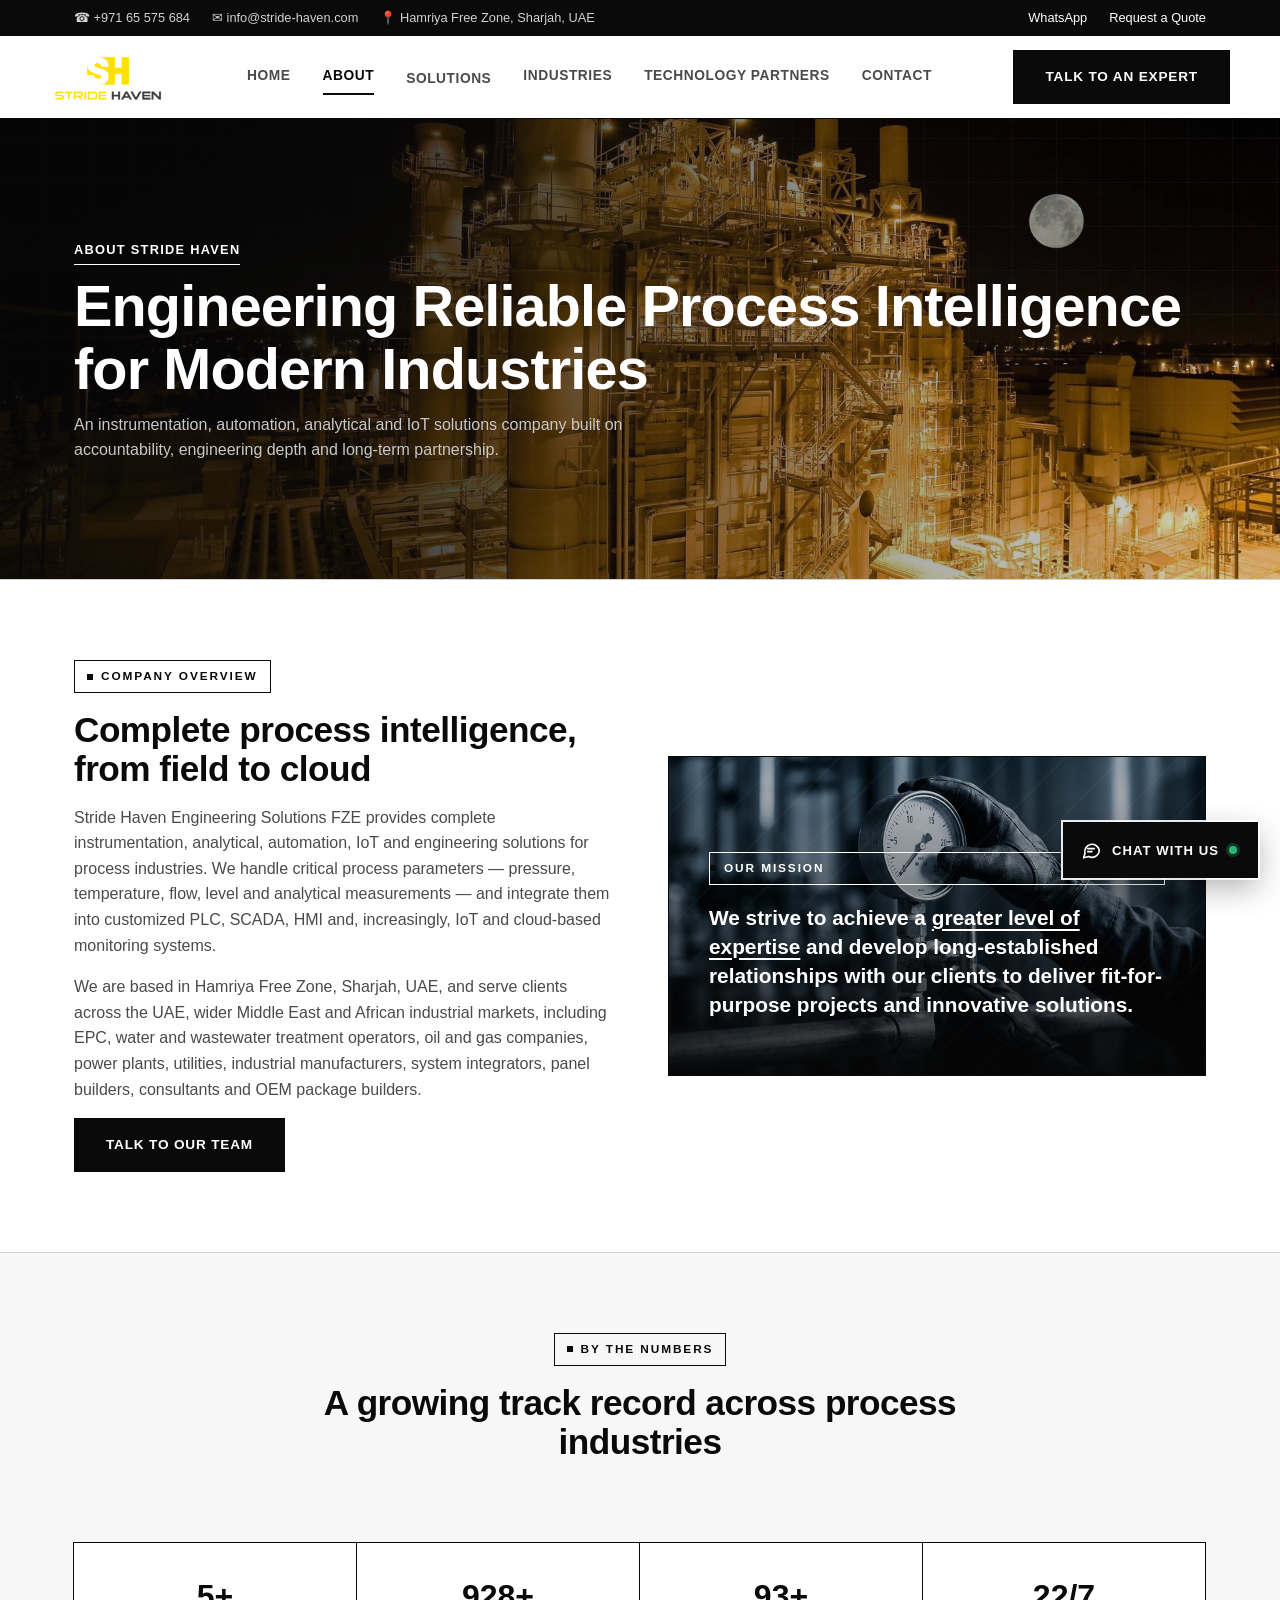
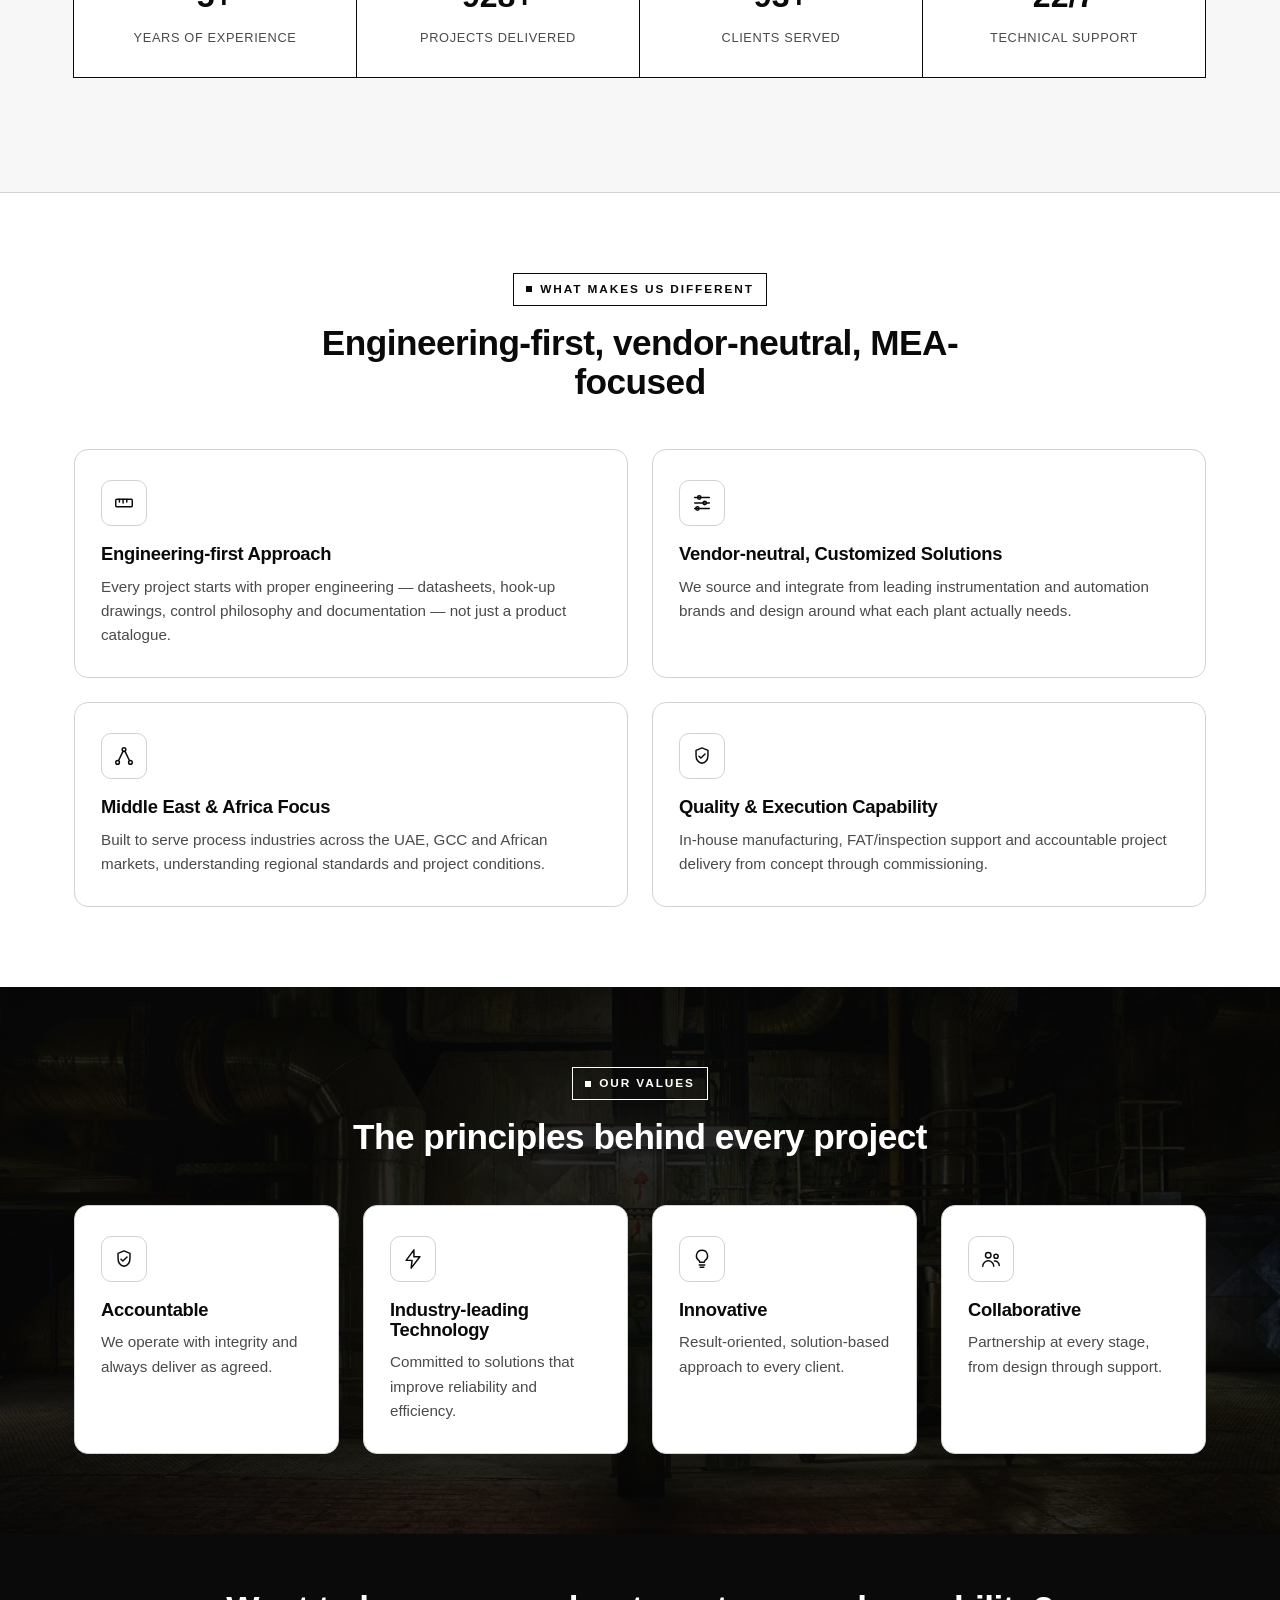
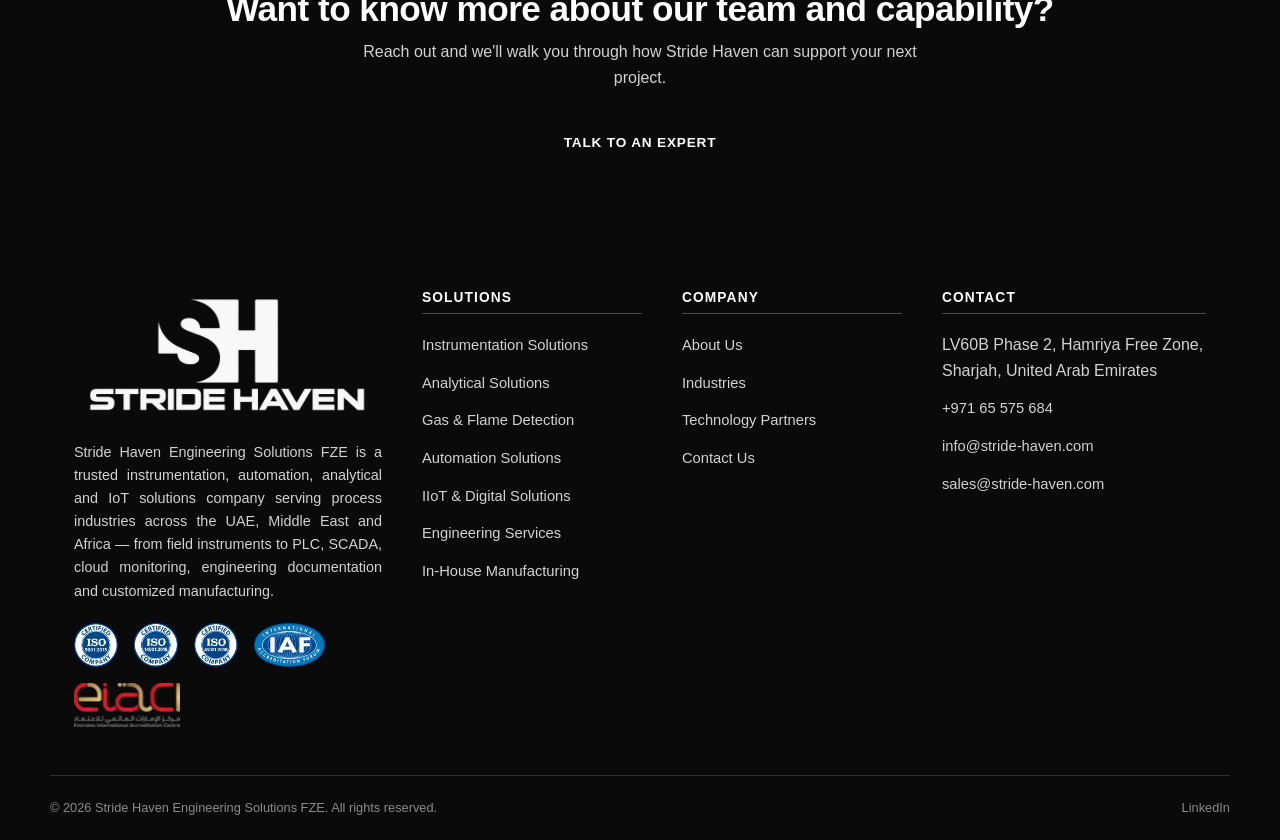
<file: about.html>
<!DOCTYPE html>
<html lang="en">
<head>
<meta charset="UTF-8">
<meta name="viewport" content="width=device-width, initial-scale=1.0">
<title>About Stride Haven | Instrumentation &amp; Automation Company UAE</title>
<meta name="description" content="Engineering-first instrumentation, automation and process control company serving the UAE, Middle East and Africa. Vendor-neutral and accountable.">
<link rel="canonical" href="https://www.stride-haven.com/about.html">
<link rel="icon" href="assets/img/logo-symbol.png" type="image/png">
<meta property="og:type" content="website">
<meta property="og:site_name" content="Stride Haven Engineering Solutions">
<meta property="og:title" content="About Stride Haven | Instrumentation &amp; Automation Company UAE">
<meta property="og:description" content="Engineering-first instrumentation, automation and process control company serving the UAE, Middle East and Africa. Vendor-neutral and accountable.">
<meta property="og:url" content="https://www.stride-haven.com/about.html">
<meta property="og:image" content="https://www.stride-haven.com/assets/img/banners/about-hero-plant-moonlit.jpg">
<meta name="twitter:card" content="summary_large_image">
<meta name="twitter:title" content="About Stride Haven | Instrumentation &amp; Automation Company UAE">
<meta name="twitter:description" content="Engineering-first instrumentation, automation and process control company serving the UAE, Middle East and Africa. Vendor-neutral and accountable.">
<meta name="twitter:image" content="https://www.stride-haven.com/assets/img/banners/about-hero-plant-moonlit.jpg">
<link rel="stylesheet" href="assets/css/style.css?v=3">
<script type="application/ld+json">
{
  "@context": "https://schema.org",
  "@type": ["Organization", "ProfessionalService"],
  "name": "Stride Haven Engineering Solutions FZE",
  "url": "https://www.stride-haven.com",
  "logo": "https://www.stride-haven.com/assets/img/logo.png",
  "description": "Instrumentation, analytical, automation, IoT and engineering solutions for process industries across the UAE, Middle East and Africa.",
  "address": {
    "@type": "PostalAddress",
    "streetAddress": "LV60B Phase 2, Hamriya Free Zone",
    "addressLocality": "Sharjah",
    "postalCode": "4599",
    "addressCountry": "AE"
  },
  "geo": {"@type": "GeoCoordinates", "latitude": 25.4614, "longitude": 55.5050},
  "areaServed": ["United Arab Emirates", "Middle East", "Africa"],
  "telephone": "+97165575684",
  "email": "info@stride-haven.com",
  "contactPoint": {
    "@type": "ContactPoint",
    "telephone": "+971523466612",
    "contactType": "sales",
    "email": "info@stride-haven.com",
    "areaServed": ["AE", "Middle East", "Africa"],
    "availableLanguage": ["English", "Arabic"]
  },
  "sameAs": ["https://wa.me/971523466612"]
}
</script>
<script type="application/ld+json">
{
  "@context": "https://schema.org",
  "@type": "BreadcrumbList",
  "itemListElement": [
    {"@type": "ListItem", "position": 1, "name": "Home", "item": "https://www.stride-haven.com/"},
    {"@type": "ListItem", "position": 2, "name": "About", "item": "https://www.stride-haven.com/about.html"}
  ]
}
</script>
<link rel="preload" as="image" href="assets/img/banners/about-hero-plant-moonlit.jpg">
</head>
<body>
<svg style="display:none" aria-hidden="true"><symbol id="icon-gauge" viewBox="0 0 24 24" fill="none" stroke="currentColor" stroke-width="1.6" stroke-linecap="round" stroke-linejoin="round"><circle cx="12" cy="13" r="7"/><line x1="12" y1="13" x2="15.5" y2="9.5"/><line x1="12" y1="4" x2="12" y2="6"/></symbol><symbol id="icon-thermometer" viewBox="0 0 24 24" fill="none" stroke="currentColor" stroke-width="1.6" stroke-linecap="round" stroke-linejoin="round"><path d="M12 3.5a2 2 0 0 0-2 2v8.7a4 4 0 1 0 4 0V5.5a2 2 0 0 0-2-2z"/><line x1="12" y1="7" x2="12" y2="14"/></symbol><symbol id="icon-wave" viewBox="0 0 24 24" fill="none" stroke="currentColor" stroke-width="1.6" stroke-linecap="round" stroke-linejoin="round"><path d="M2 12c1.8-3.5 3.6-3.5 5.4 0s3.6 3.5 5.4 0 3.6-3.5 5.4 0 3.6-3.5 5.4 0"/></symbol><symbol id="icon-layers" viewBox="0 0 24 24" fill="none" stroke="currentColor" stroke-width="1.6" stroke-linecap="round" stroke-linejoin="round"><rect x="4" y="5" width="16" height="3" rx="0.5"/><rect x="6.5" y="10.5" width="11" height="3" rx="0.5"/><rect x="9" y="16" width="6" height="3" rx="0.5"/></symbol><symbol id="icon-flask" viewBox="0 0 24 24" fill="none" stroke="currentColor" stroke-width="1.6" stroke-linecap="round" stroke-linejoin="round"><path d="M9.5 3h5M10.3 3v5.2l-4.6 8a2 2 0 0 0 1.8 3h9a2 2 0 0 0 1.8-3l-4.6-8V3"/><line x1="8.3" y1="14" x2="15.7" y2="14"/></symbol><symbol id="icon-cpu" viewBox="0 0 24 24" fill="none" stroke="currentColor" stroke-width="1.6" stroke-linecap="round" stroke-linejoin="round"><rect x="6.5" y="6.5" width="11" height="11" rx="1"/><rect x="9.5" y="9.5" width="5" height="5"/><line x1="12" y1="2" x2="12" y2="6.5"/><line x1="12" y1="17.5" x2="12" y2="22"/><line x1="2" y1="12" x2="6.5" y2="12"/><line x1="17.5" y1="12" x2="22" y2="12"/></symbol><symbol id="icon-monitor" viewBox="0 0 24 24" fill="none" stroke="currentColor" stroke-width="1.6" stroke-linecap="round" stroke-linejoin="round"><rect x="3" y="4.5" width="18" height="12" rx="1"/><line x1="8" y1="20" x2="16" y2="20"/><line x1="12" y1="16.5" x2="12" y2="20"/></symbol><symbol id="icon-sliders" viewBox="0 0 24 24" fill="none" stroke="currentColor" stroke-width="1.6" stroke-linecap="round" stroke-linejoin="round"><line x1="4" y1="6" x2="20" y2="6"/><circle cx="9" cy="6" r="1.8"/><line x1="4" y1="12" x2="20" y2="12"/><circle cx="15" cy="12" r="1.8"/><line x1="4" y1="18" x2="20" y2="18"/><circle cx="7" cy="18" r="1.8"/></symbol><symbol id="icon-network" viewBox="0 0 24 24" fill="none" stroke="currentColor" stroke-width="1.6" stroke-linecap="round" stroke-linejoin="round"><circle cx="12" cy="5" r="2"/><circle cx="5" cy="19" r="2"/><circle cx="19" cy="19" r="2"/><line x1="11" y1="6.7" x2="6" y2="17.2"/><line x1="13" y1="6.7" x2="18" y2="17.2"/></symbol><symbol id="icon-wifi" viewBox="0 0 24 24" fill="none" stroke="currentColor" stroke-width="1.6" stroke-linecap="round" stroke-linejoin="round"><path d="M4.5 11.5a11 11 0 0 1 15 0"/><path d="M7.8 15a6.5 6.5 0 0 1 8.4 0"/><circle cx="12" cy="18.5" r="1" fill="currentColor" stroke="none"/></symbol><symbol id="icon-cloud" viewBox="0 0 24 24" fill="none" stroke="currentColor" stroke-width="1.6" stroke-linecap="round" stroke-linejoin="round"><path d="M7 18a4 4 0 1 1 .7-7.9A5.5 5.5 0 0 1 18 12.3 3.5 3.5 0 0 1 17.5 18H7z"/></symbol><symbol id="icon-chart-bar" viewBox="0 0 24 24" fill="none" stroke="currentColor" stroke-width="1.6" stroke-linecap="round" stroke-linejoin="round"><line x1="4" y1="20" x2="4" y2="12"/><line x1="10" y1="20" x2="10" y2="7"/><line x1="16" y1="20" x2="16" y2="14"/><line x1="20" y1="20" x2="20" y2="4"/></symbol><symbol id="icon-ruler" viewBox="0 0 24 24" fill="none" stroke="currentColor" stroke-width="1.6" stroke-linecap="round" stroke-linejoin="round"><rect x="3" y="8" width="18" height="8" rx="1"/><line x1="7" y1="8" x2="7" y2="11"/><line x1="11" y1="8" x2="11" y2="12"/><line x1="15" y1="8" x2="15" y2="11"/></symbol><symbol id="icon-search" viewBox="0 0 24 24" fill="none" stroke="currentColor" stroke-width="1.6" stroke-linecap="round" stroke-linejoin="round"><circle cx="10.2" cy="10.2" r="6"/><line x1="14.6" y1="14.6" x2="20" y2="20"/></symbol><symbol id="icon-target" viewBox="0 0 24 24" fill="none" stroke="currentColor" stroke-width="1.6" stroke-linecap="round" stroke-linejoin="round"><circle cx="12" cy="12" r="8"/><circle cx="12" cy="12" r="4"/><circle cx="12" cy="12" r="0.8" fill="currentColor" stroke="none"/></symbol><symbol id="icon-shield-check" viewBox="0 0 24 24" fill="none" stroke="currentColor" stroke-width="1.6" stroke-linecap="round" stroke-linejoin="round"><path d="M12 3.2l6.5 2.6v5.6c0 4.3-2.8 7.7-6.5 8.6-3.7-.9-6.5-4.3-6.5-8.6V5.8z"/><polyline points="8.7,12.2 10.8,14.2 15.3,9.8"/></symbol><symbol id="icon-bolt" viewBox="0 0 24 24" fill="none" stroke="currentColor" stroke-width="1.6" stroke-linecap="round" stroke-linejoin="round"><polygon points="13,2 4.5,13.5 11,13.5 10,22 19.5,9.5 13,9.5"/></symbol><symbol id="icon-lightbulb" viewBox="0 0 24 24" fill="none" stroke="currentColor" stroke-width="1.6" stroke-linecap="round" stroke-linejoin="round"><path d="M9 18.5h6M10 21h4M12 2.5a6 6 0 0 0-3.5 10.9c.6.4 1 1.1 1 1.9v.2h5v-.2c0-.8.4-1.5 1-1.9A6 6 0 0 0 12 2.5z"/></symbol><symbol id="icon-users" viewBox="0 0 24 24" fill="none" stroke="currentColor" stroke-width="1.6" stroke-linecap="round" stroke-linejoin="round"><circle cx="9" cy="8" r="3"/><path d="M3 20c0-3.3 2.7-6 6-6s6 2.7 6 6"/><circle cx="17.5" cy="9" r="2.3"/><path d="M15.8 14.1a5 5 0 0 1 5.2 5"/></symbol><symbol id="icon-file-text" viewBox="0 0 24 24" fill="none" stroke="currentColor" stroke-width="1.6" stroke-linecap="round" stroke-linejoin="round"><path d="M7 3h6.5l4.5 4.5V21H7z"/><line x1="10" y1="12.5" x2="15" y2="12.5"/><line x1="10" y1="15.5" x2="15" y2="15.5"/><line x1="10" y1="9.5" x2="12" y2="9.5"/></symbol><symbol id="icon-wrench" viewBox="0 0 24 24" fill="none" stroke="currentColor" stroke-width="1.6" stroke-linecap="round" stroke-linejoin="round"><path d="M20.5 6.8a4 4 0 0 1-5.3 4.8L8.5 18.3l-2.8-2.8 6.7-6.7a4 4 0 0 1 4.8-5.3l-2.6 2.6 1.4 1.4z"/></symbol><symbol id="icon-box" viewBox="0 0 24 24" fill="none" stroke="currentColor" stroke-width="1.6" stroke-linecap="round" stroke-linejoin="round"><polygon points="12,3 21,7.5 21,16.5 12,21 3,16.5 3,7.5"/><line x1="12" y1="12" x2="21" y2="7.5"/><line x1="12" y1="12" x2="3" y2="7.5"/><line x1="12" y1="12" x2="12" y2="21"/></symbol><symbol id="icon-cable" viewBox="0 0 24 24" fill="none" stroke="currentColor" stroke-width="1.6" stroke-linecap="round" stroke-linejoin="round"><path d="M3 7c4 0 4 4 8 4s4-4 8-4M3 15c4 0 4 4 8 4s4-4 8-4"/></symbol><symbol id="icon-flame" viewBox="0 0 24 24" fill="none" stroke="currentColor" stroke-width="1.6" stroke-linecap="round" stroke-linejoin="round"><path d="M12 21.5c-3.6 0-5.8-2.5-5.8-5.6 0-2.6 1.7-3.7 2.6-6 .8 1.7 1.7 1.7 1.7 3.3 0-2.6.9-4.3 2.6-6 .9 2.6 3.5 4.3 3.5 8.7 0 2.6-1.7 5.6-4.6 5.6z"/></symbol><symbol id="icon-droplet" viewBox="0 0 24 24" fill="none" stroke="currentColor" stroke-width="1.6" stroke-linecap="round" stroke-linejoin="round"><path d="M12 2.5c3.6 5.3 6.2 8.5 6.2 11.7A6.2 6.2 0 1 1 5.8 14.2c0-3.2 2.6-6.4 6.2-11.7z"/></symbol><symbol id="icon-recycle" viewBox="0 0 24 24" fill="none" stroke="currentColor" stroke-width="1.6" stroke-linecap="round" stroke-linejoin="round"><path d="M4.5 12a7.5 7.5 0 0 1 13.1-5"/><path d="M19.5 12a7.5 7.5 0 0 1-13.1 5"/><polyline points="16.6,3.8 17.6,7 14.4,7.6"/><polyline points="7.4,20.2 6.4,17 9.6,16.4"/></symbol><symbol id="icon-leaf" viewBox="0 0 24 24" fill="none" stroke="currentColor" stroke-width="1.6" stroke-linecap="round" stroke-linejoin="round"><path d="M5 21c0-9 6-15 15-15 0 9-6 15-15 15z"/><path d="M5 21c2-4.5 5.3-7.7 9-9.7"/></symbol><symbol id="icon-gear" viewBox="0 0 24 24" fill="none" stroke="currentColor" stroke-width="1.6" stroke-linecap="round" stroke-linejoin="round"><circle cx="12" cy="12" r="3.2"/><path d="M12 2.5v3M12 18.5v3M4.6 4.6l2.1 2.1M17.3 17.3l2.1 2.1M2 12h3M19 12h3M4.6 19.4l2.1-2.1M17.3 6.7l2.1-2.1"/></symbol><symbol id="icon-check" viewBox="0 0 24 24" fill="none" stroke="currentColor" stroke-width="1.6" stroke-linecap="round" stroke-linejoin="round"><polyline points="4.5,12.5 9.5,17.5 19.5,6.5"/></symbol><symbol id="icon-quote" viewBox="0 0 24 24" fill="none" stroke="currentColor" stroke-width="1.6" stroke-linecap="round" stroke-linejoin="round"><path d="M7 6.5C4.5 8 3.5 10.3 3.5 13c0 2.5 1.7 4.3 3.8 4.3 1.8 0 3.2-1.4 3.2-3.2 0-1.7-1.2-3-2.9-3-.3 0-.6 0-.8.1.2-1.9 1.6-3.5 3.5-4.4L7 6.5zM16 6.5c-2.5 1.5-3.5 3.8-3.5 6.5 0 2.5 1.7 4.3 3.8 4.3 1.8 0 3.2-1.4 3.2-3.2 0-1.7-1.2-3-2.9-3-.3 0-.6 0-.8.1.2-1.9 1.6-3.5 3.5-4.4L16 6.5z" stroke="none" fill="currentColor"/></symbol></svg>
<div class="topbar">
  <div class="container">
    <div class="topbar-contacts">
      <span>&#9742; +971 65 575 684</span>
      <span>&#9993; info@stride-haven.com</span>
      <span>&#128205; Hamriya Free Zone, Sharjah, UAE</span>
    </div>
    <div class="topbar-contacts">
      <a href="https://wa.me/971523466612" target="_blank" rel="noopener">WhatsApp</a>
      <a href="contact.html">Request a Quote</a>
    </div>
  </div>
</div>

<header class="site-header">
  <div class="container nav">
    <a href="index.html" class="brand">
      <img src="assets/img/logo.png" width="700" height="303" alt="Stride Haven Engineering Solutions logo">
    </a>
    <nav class="nav-links">
      <a href="index.html">Home</a>
      <a href="about.html" class="active">About</a>
      <div class="has-dropdown"><a href="solutions.html" class="">Solutions</a><div class="dropdown-panel"><a href="instrumentation-solutions.html">Instrumentation Solutions</a><a href="analytical-solutions.html">Analytical Solutions</a><a href="gas-detection-solutions.html">Gas &amp; Flame Detection</a><a href="automation-solutions.html">Automation Solutions</a><a href="iiot-solutions.html">IIoT & Digital Solutions</a><a href="engineering-services.html">Engineering Services</a><a href="manufacturing-solutions.html">In-House Manufacturing</a></div></div>
      <a href="industries.html">Industries</a>
      <a href="technology-partners.html">Technology Partners</a>
      <a href="contact.html">Contact</a>
    </nav>
    <div class="nav-cta">
      <a href="contact.html" class="btn btn-dark">Talk to an Expert</a>
      <button class="nav-toggle" aria-label="Toggle navigation"><span></span><span></span><span></span></button>
    </div>
  </div>
</header>

<section class="page-hero" style="background-image:url('assets/img/banners/about-hero-plant-moonlit.jpg');">
  <div class="container">
    <div class="breadcrumb">About Stride Haven</div>
    <h1>Engineering Reliable Process Intelligence for Modern Industries</h1>
    <p>An instrumentation, automation, analytical and IoT solutions company built on accountability, engineering depth and long-term partnership.</p>
  </div>
</section>

<section class="section">
  <div class="container split">
    <div>
      <span class="eyebrow">Company Overview</span>
      <h2>Complete process intelligence, from field to cloud</h2>
      <p>Stride Haven Engineering Solutions FZE provides complete instrumentation, analytical, automation, IoT and engineering solutions for process industries. We handle critical process parameters &mdash; pressure, temperature, flow, level and analytical measurements &mdash; and integrate them into customized PLC, SCADA, HMI and, increasingly, IoT and cloud-based monitoring systems.</p>
      <p>We are based in Hamriya Free Zone, Sharjah, UAE, and serve clients across the UAE, wider Middle East and African industrial markets, including EPC, water and wastewater treatment operators, oil and gas companies, power plants, utilities, industrial manufacturers, system integrators, panel builders, consultants and OEM package builders.</p>
      <a href="contact.html" class="btn btn-dark">Talk to Our Team</a>
    </div>
    <div class="split-panel split-panel--photo" style="background-image:url('assets/img/banners/gauge-closeup-banner.webp');">
      <p class="eyebrow" style="background:transparent;color:#fff;border-color:#fff;padding-left:0;">Our Mission</p>
      <p class="big-quote">We strive to achieve a <span>greater level of expertise</span> and develop long-established relationships with our clients to deliver fit-for-purpose projects and innovative solutions.</p>
    </div>
  </div>
</section>

<section class="section section--gray">
  <div class="container">
    <div class="section-head center">
      <span class="eyebrow">By the Numbers</span>
      <h2>A growing track record across process industries</h2>
    </div>
    <div class="stat-bar">
      <div class="stat"><div class="stat-num"><span>5+</span></div><div class="stat-label">Years of Experience</div></div>
      <div class="stat"><div class="stat-num"><span>1000+</span></div><div class="stat-label">Projects Delivered</div></div>
      <div class="stat"><div class="stat-num"><span>100+</span></div><div class="stat-label">Clients Served</div></div>
      <div class="stat"><div class="stat-num"><span>24/7</span></div><div class="stat-label">Technical Support</div></div>
    </div>
  </div>
</section>

<section class="section">
  <div class="container">
    <div class="section-head center">
      <span class="eyebrow">What Makes Us Different</span>
      <h2>Engineering-first, vendor-neutral, MEA-focused</h2>
    </div>
    <div class="grid grid-2">
      <div class="card"><div class="icon-badge"><svg class="icon" aria-hidden="true"><use href="#icon-ruler"></use></svg></div><h3>Engineering-first Approach</h3><p>Every project starts with proper engineering &mdash; datasheets, hook-up drawings, control philosophy and documentation &mdash; not just a product catalogue.</p></div>
      <div class="card"><div class="icon-badge"><svg class="icon" aria-hidden="true"><use href="#icon-sliders"></use></svg></div><h3>Vendor-neutral, Customized Solutions</h3><p>We source and integrate from leading instrumentation and automation brands and design around what each plant actually needs.</p></div>
      <div class="card"><div class="icon-badge"><svg class="icon" aria-hidden="true"><use href="#icon-network"></use></svg></div><h3>Middle East &amp; Africa Focus</h3><p>Built to serve process industries across the UAE, GCC and African markets, understanding regional standards and project conditions.</p></div>
      <div class="card"><div class="icon-badge"><svg class="icon" aria-hidden="true"><use href="#icon-shield-check"></use></svg></div><h3>Quality &amp; Execution Capability</h3><p>In-house manufacturing, FAT/inspection support and accountable project delivery from concept through commissioning.</p></div>
    </div>
  </div>
</section>

<section class="section section--dark section--photo" style="background-image:url('assets/img/banners/values-background.jpg');">
  <div class="container">
    <div class="section-head center">
      <span class="eyebrow">Our Values</span>
      <h2>The principles behind every project</h2>
    </div>
    <div class="grid grid-4">
      <div class="card"><div class="icon-badge"><svg class="icon" aria-hidden="true"><use href="#icon-shield-check"></use></svg></div><h3>Accountable</h3><p>We operate with integrity and always deliver as agreed.</p></div>
      <div class="card"><div class="icon-badge"><svg class="icon" aria-hidden="true"><use href="#icon-bolt"></use></svg></div><h3>Industry-leading Technology</h3><p>Committed to solutions that improve reliability and efficiency.</p></div>
      <div class="card"><div class="icon-badge"><svg class="icon" aria-hidden="true"><use href="#icon-lightbulb"></use></svg></div><h3>Innovative</h3><p>Result-oriented, solution-based approach to every client.</p></div>
      <div class="card"><div class="icon-badge"><svg class="icon" aria-hidden="true"><use href="#icon-users"></use></svg></div><h3>Collaborative</h3><p>Partnership at every stage, from design through support.</p></div>
    </div>
  </div>
</section>


<section class="cta-banner">
  <div class="container">
    <h2>Want to know more about our team and capability?</h2>
    <p>Reach out and we'll walk you through how Stride Haven can support your next project.</p>
    <a href="contact.html" class="btn btn-dark">Talk to an Expert</a>
  </div>
</section>


<footer class="site-footer">
  <div class="container footer-grid">
    <div class="footer-brand">
      <img src="assets/img/logo-black.png" width="700" height="355" alt="Stride Haven Engineering Solutions logo">
      <p>Stride Haven Engineering Solutions FZE is a trusted instrumentation, automation, analytical and IoT solutions company serving process industries across the UAE, Middle East and Africa &mdash; from field instruments to PLC, SCADA, cloud monitoring, engineering documentation and customized manufacturing.</p>
      <div class="footer-certifications">
        <img src="assets/img/photos/iso_9001.png" width="1254" height="1254" alt="ISO 9001:2015 Certified" loading="lazy">
        <img src="assets/img/photos/iso_14001.png" width="1254" height="1254" alt="ISO 14001:2015 Certified" loading="lazy">
        <img src="assets/img/photos/iso_45001.png" width="1261" height="1247" alt="ISO 45001:2018 Certified" loading="lazy">
        <img src="assets/img/partners/iaf-logo.svg" width="152" height="95" alt="IAF International Accreditation Forum" loading="lazy">
        <img src="assets/img/partners/eiac-logo.svg" width="120" height="50" alt="EIAC Emirates International Accreditation Centre" loading="lazy">
      </div>
    </div>
    <div class="footer-col">
      <h3>Solutions</h3>
      <ul>
        <li><a href="instrumentation-solutions.html">Instrumentation Solutions</a></li><li><a href="analytical-solutions.html">Analytical Solutions</a></li><li><a href="gas-detection-solutions.html">Gas &amp; Flame Detection</a></li><li><a href="automation-solutions.html">Automation Solutions</a></li><li><a href="iiot-solutions.html">IIoT & Digital Solutions</a></li><li><a href="engineering-services.html">Engineering Services</a></li><li><a href="manufacturing-solutions.html">In-House Manufacturing</a></li>
      </ul>
    </div>
    <div class="footer-col">
      <h3>Company</h3>
      <ul>
        <li><a href="about.html">About Us</a></li>
        <li><a href="industries.html">Industries</a></li>
        <li><a href="technology-partners.html">Technology Partners</a></li>
        <li><a href="contact.html">Contact Us</a></li>
      </ul>
    </div>
    <div class="footer-col">
      <h3>Contact</h3>
      <ul>
        <li>LV60B Phase 2, Hamriya Free Zone,<br>Sharjah, United Arab Emirates</li>
        <li><a href="tel:+97165575684">+971 65 575 684</a></li>
        <li><a href="mailto:info@stride-haven.com">info@stride-haven.com</a></li>
        <li><a href="mailto:sales@stride-haven.com">sales@stride-haven.com</a></li>
      </ul>
    </div>
  </div>
  <div class="container footer-bottom">
    <span>&copy; <span id="year">2026</span> Stride Haven Engineering Solutions FZE. All rights reserved.</span>
    <a href="https://www.linkedin.com/company/stride-haven-engineering-solutions/posts/" target="_blank" rel="noopener">LinkedIn</a>
  </div>
</footer>

<script src="assets/js/script.js"></script>
<script src="assets/js/chatbot.js"></script>
</body>
</html>
</file>
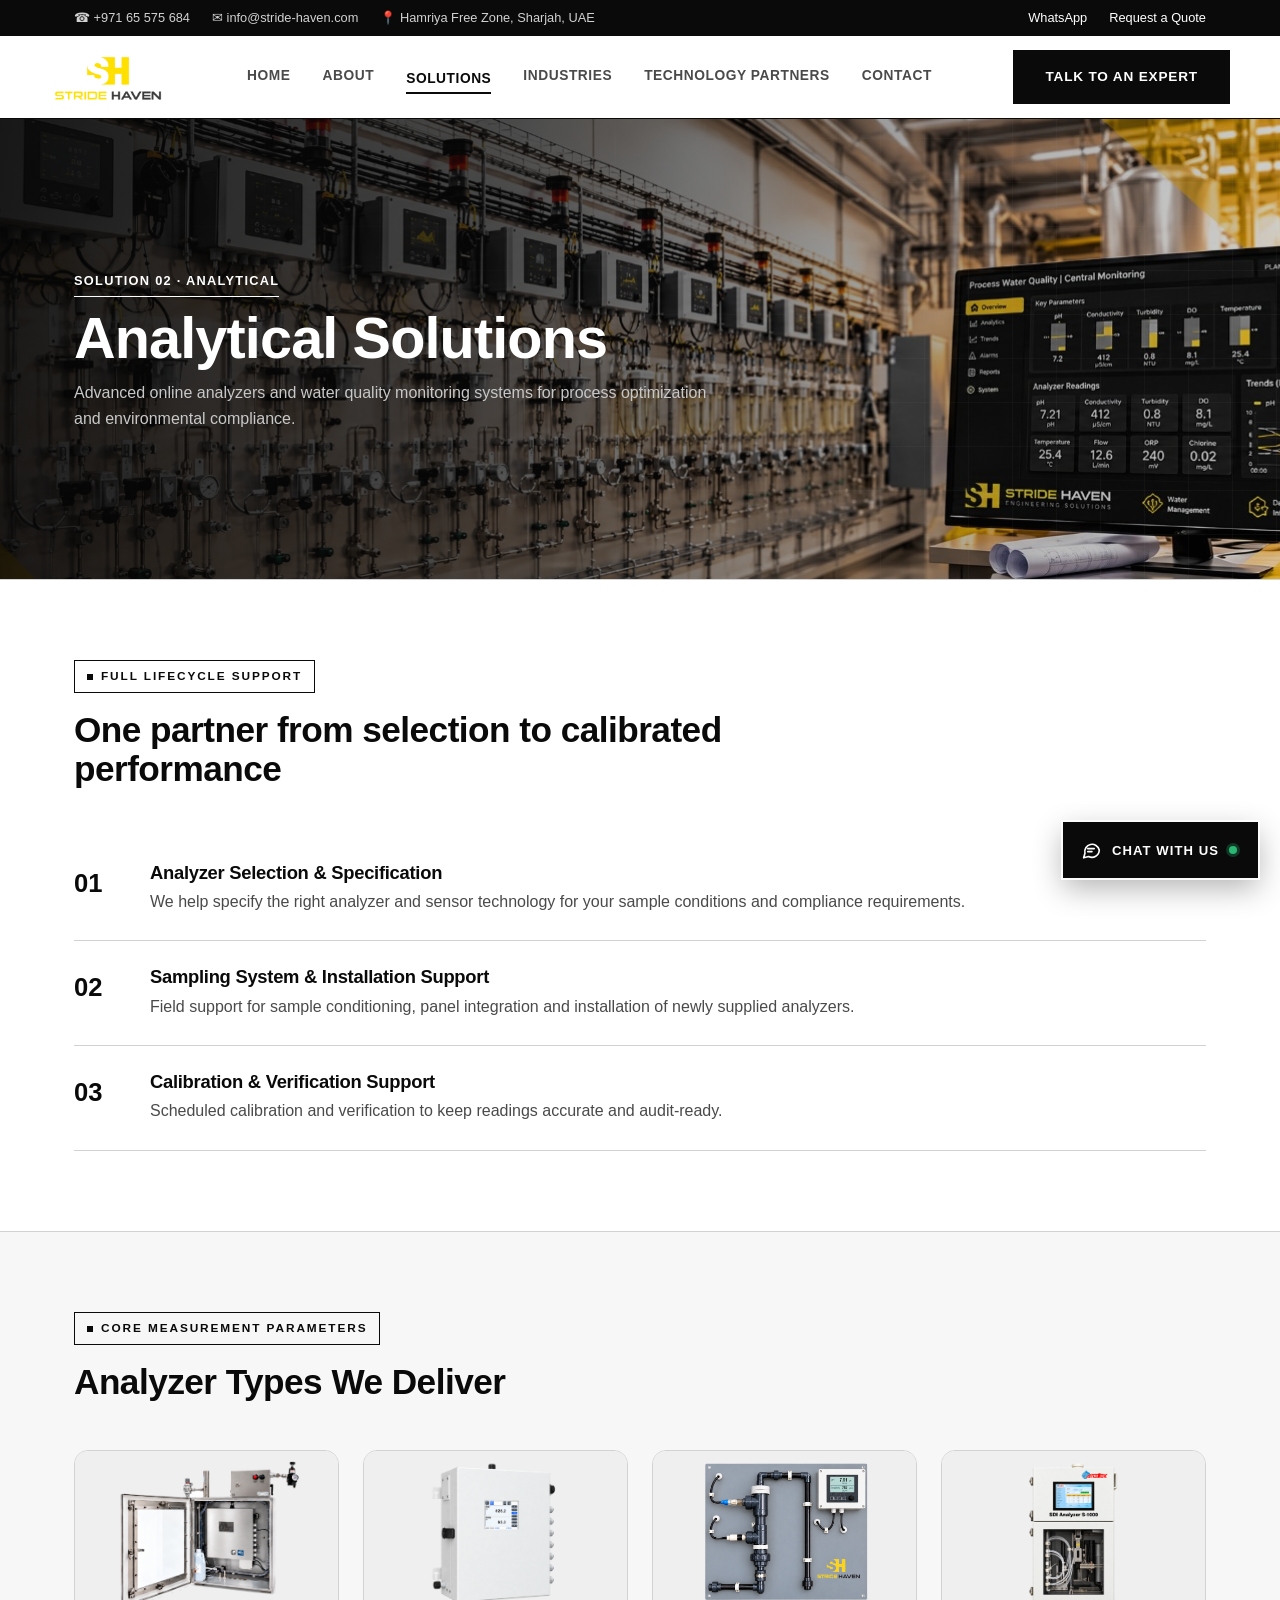
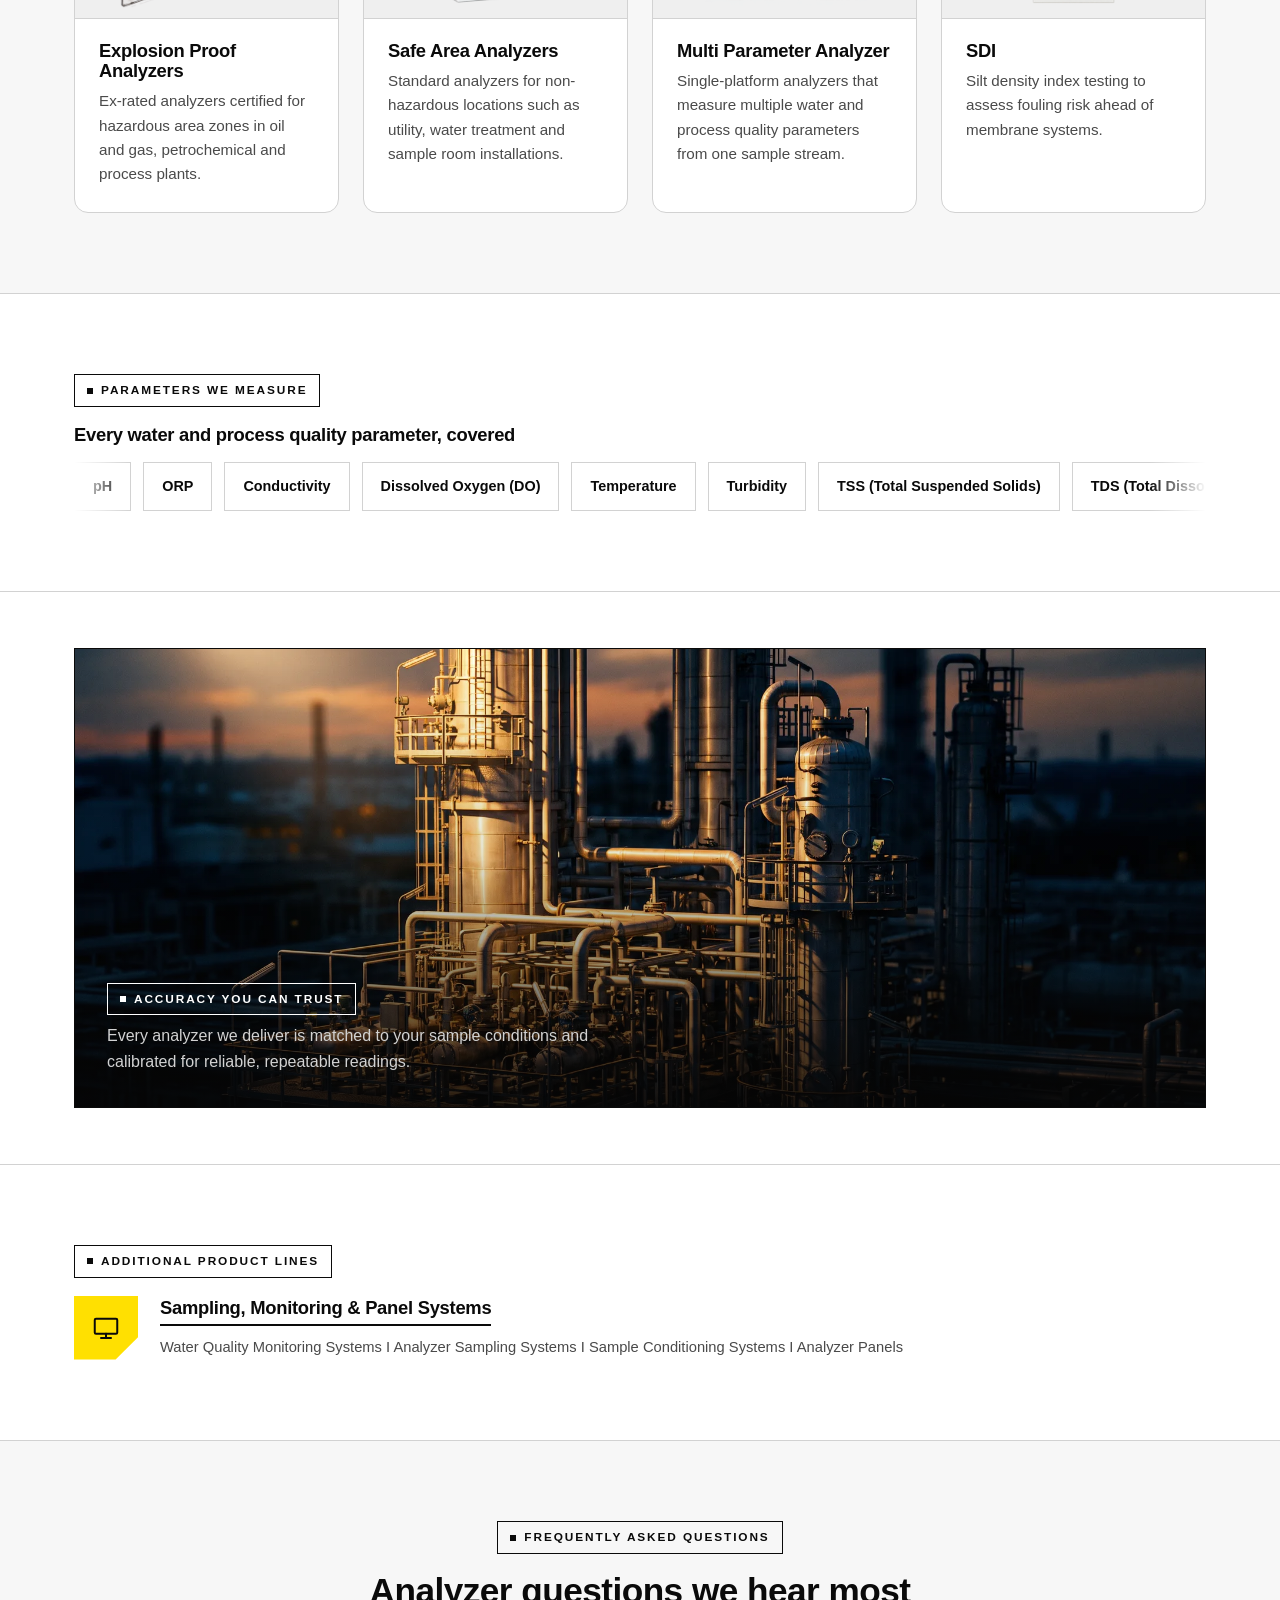
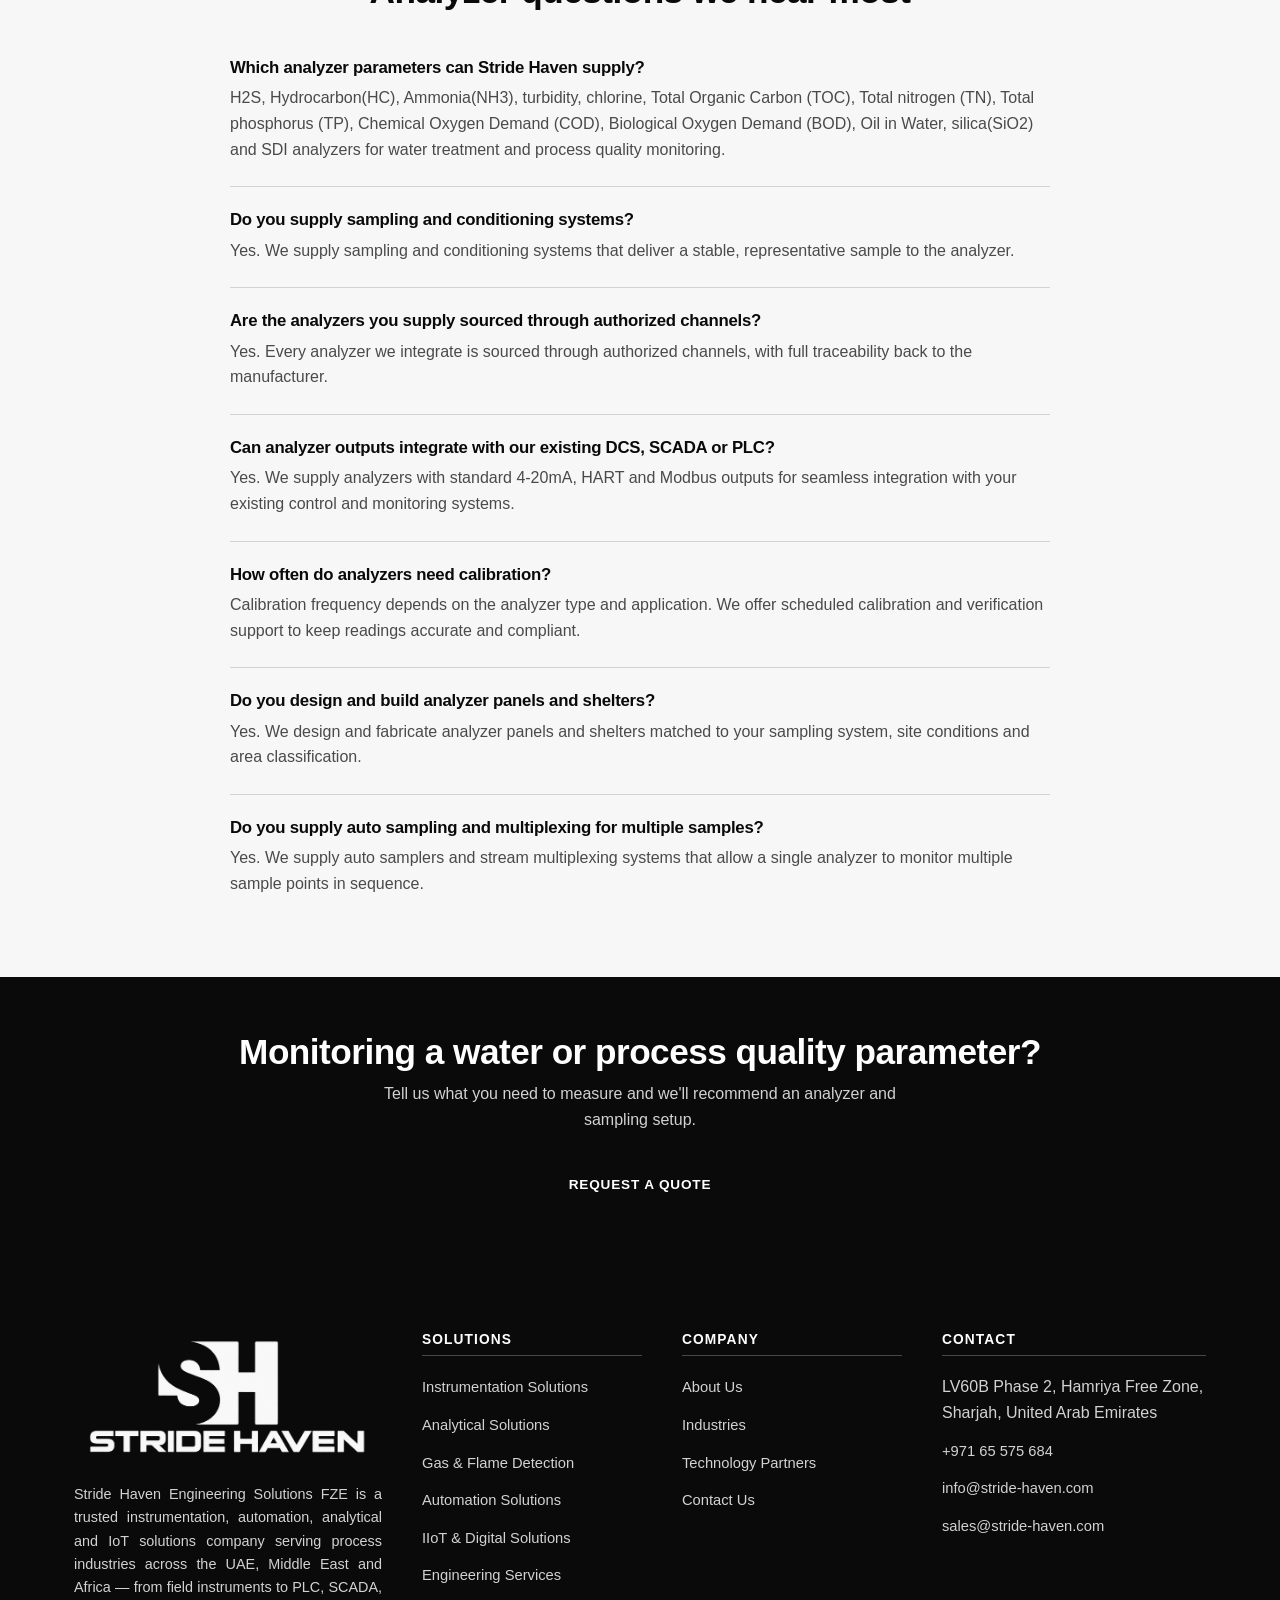
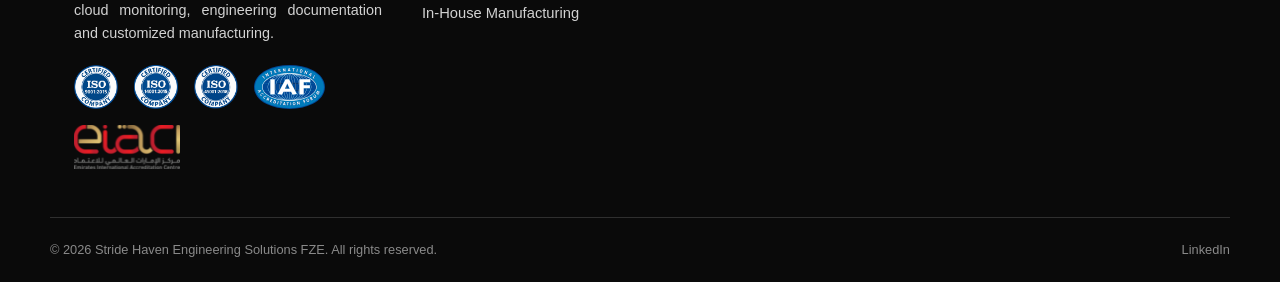
<file: analytical-solutions.html>
<!DOCTYPE html>
<html lang="en">
<head>
<meta charset="UTF-8">
<meta name="viewport" content="width=device-width, initial-scale=1.0">
<title>Online Analyzer &amp; Water Quality Solutions UAE | Stride Haven</title>
<meta name="description" content="pH, ORP, conductivity, turbidity, chlorine, TOC, UV254 and SDI analyzers for water treatment and process industries in the UAE and Middle East.">
<link rel="canonical" href="https://www.stride-haven.com/analytical-solutions.html">
<link rel="icon" href="assets/img/logo-symbol.png" type="image/png">
<meta property="og:type" content="website">
<meta property="og:site_name" content="Stride Haven Engineering Solutions">
<meta property="og:title" content="Online Analyzer &amp; Water Quality Solutions UAE | Stride Haven">
<meta property="og:description" content="pH, ORP, conductivity, turbidity, chlorine, TOC, UV254 and SDI analyzers for water treatment and process industries in the UAE and Middle East.">
<meta property="og:url" content="https://www.stride-haven.com/analytical-solutions.html">
<meta property="og:image" content="https://www.stride-haven.com/assets/img/photos/Analytical Solutions.jpg">
<meta name="twitter:card" content="summary_large_image">
<meta name="twitter:title" content="Online Analyzer &amp; Water Quality Solutions UAE | Stride Haven">
<meta name="twitter:description" content="pH, ORP, conductivity, turbidity, chlorine, TOC, UV254 and SDI analyzers for water treatment and process industries in the UAE and Middle East.">
<meta name="twitter:image" content="https://www.stride-haven.com/assets/img/photos/Analytical Solutions.jpg">
<link rel="stylesheet" href="assets/css/style.css?v=3">
<script type="application/ld+json">
{
  "@context": "https://schema.org",
  "@type": ["Organization", "ProfessionalService"],
  "name": "Stride Haven Engineering Solutions FZE",
  "url": "https://www.stride-haven.com",
  "logo": "https://www.stride-haven.com/assets/img/logo.png",
  "description": "Instrumentation, analytical, automation, IoT and engineering solutions for process industries across the UAE, Middle East and Africa.",
  "address": {
    "@type": "PostalAddress",
    "streetAddress": "LV60B Phase 2, Hamriya Free Zone",
    "addressLocality": "Sharjah",
    "postalCode": "4599",
    "addressCountry": "AE"
  },
  "geo": {"@type": "GeoCoordinates", "latitude": 25.4614, "longitude": 55.5050},
  "areaServed": ["United Arab Emirates", "Middle East", "Africa"],
  "telephone": "+97165575684",
  "email": "info@stride-haven.com",
  "contactPoint": {
    "@type": "ContactPoint",
    "telephone": "+971523466612",
    "contactType": "sales",
    "email": "info@stride-haven.com",
    "areaServed": ["AE", "Middle East", "Africa"],
    "availableLanguage": ["English", "Arabic"]
  },
  "sameAs": ["https://wa.me/971523466612"]
}
</script>
<script type="application/ld+json">
{
  "@context": "https://schema.org",
  "@type": "Service",
  "serviceType": "Analytical Solutions",
  "provider": {"@type": "Organization", "name": "Stride Haven Engineering Solutions FZE"},
  "areaServed": ["United Arab Emirates", "Middle East", "Africa"],
  "description": "pH, ORP, conductivity, turbidity, chlorine, TOC, UV254 and SDI analyzers for water treatment and process quality monitoring."
}
</script>
<script type="application/ld+json">
{
  "@context": "https://schema.org",
  "@graph": [
    {"@type": "Product", "name": "pH Analyzer", "description": "Continuous pH measurement for process control, chemical dosing and compliance monitoring.", "category": "Analytical Instrumentation", "brand": {"@type": "Organization", "name": "Stride Haven Engineering Solutions FZE"}},
    {"@type": "Product", "name": "ORP Analyzer", "description": "Oxidation-reduction potential (redox) monitoring to control disinfection and chemical dosing.", "category": "Analytical Instrumentation", "brand": {"@type": "Organization", "name": "Stride Haven Engineering Solutions FZE"}},
    {"@type": "Product", "name": "Conductivity Analyzer", "description": "Two-electrode conductivity measurement for pure water, boiler feedwater and wastewater.", "category": "Analytical Instrumentation", "brand": {"@type": "Organization", "name": "Stride Haven Engineering Solutions FZE"}},
    {"@type": "Product", "name": "Turbidity Analyzer", "description": "Wide-range turbidity monitoring across intake, sedimentation and clarified water stages.", "category": "Analytical Instrumentation", "brand": {"@type": "Organization", "name": "Stride Haven Engineering Solutions FZE"}},
    {"@type": "Product", "name": "Chlorine Analyzer", "description": "Reagent-free residual chlorine measurement for drinking water and disinfection control.", "category": "Analytical Instrumentation", "brand": {"@type": "Organization", "name": "Stride Haven Engineering Solutions FZE"}},
    {"@type": "Product", "name": "TOC Analyzer", "description": "On-line total organic carbon measurement for high-purity and pharmaceutical-grade water.", "category": "Analytical Instrumentation", "brand": {"@type": "Organization", "name": "Stride Haven Engineering Solutions FZE"}},
    {"@type": "Product", "name": "UV254 Analyzer", "description": "UV-visible spectrographic measurement for organic matter, colour and multi-parameter monitoring.", "category": "Analytical Instrumentation", "brand": {"@type": "Organization", "name": "Stride Haven Engineering Solutions FZE"}},
    {"@type": "Product", "name": "SDI Analyzer", "description": "Silt density index testing to assess fouling risk ahead of membrane systems.", "category": "Analytical Instrumentation", "brand": {"@type": "Organization", "name": "Stride Haven Engineering Solutions FZE"}}
  ]
}
</script>
<script type="application/ld+json">
{
  "@context": "https://schema.org",
  "@type": "BreadcrumbList",
  "itemListElement": [
    {"@type": "ListItem", "position": 1, "name": "Home", "item": "https://www.stride-haven.com/"},
    {"@type": "ListItem", "position": 2, "name": "Solutions", "item": "https://www.stride-haven.com/solutions.html"},
    {"@type": "ListItem", "position": 3, "name": "Analytical Solutions", "item": "https://www.stride-haven.com/analytical-solutions.html"}
  ]
}
</script>
<link rel="preload" as="image" href="assets/img/banners/analytical-solution.jpeg">
</head>
<body>
<svg style="display:none" aria-hidden="true"><symbol id="icon-gauge" viewBox="0 0 24 24" fill="none" stroke="currentColor" stroke-width="1.6" stroke-linecap="round" stroke-linejoin="round"><circle cx="12" cy="13" r="7"/><line x1="12" y1="13" x2="15.5" y2="9.5"/><line x1="12" y1="4" x2="12" y2="6"/></symbol><symbol id="icon-thermometer" viewBox="0 0 24 24" fill="none" stroke="currentColor" stroke-width="1.6" stroke-linecap="round" stroke-linejoin="round"><path d="M12 3.5a2 2 0 0 0-2 2v8.7a4 4 0 1 0 4 0V5.5a2 2 0 0 0-2-2z"/><line x1="12" y1="7" x2="12" y2="14"/></symbol><symbol id="icon-wave" viewBox="0 0 24 24" fill="none" stroke="currentColor" stroke-width="1.6" stroke-linecap="round" stroke-linejoin="round"><path d="M2 12c1.8-3.5 3.6-3.5 5.4 0s3.6 3.5 5.4 0 3.6-3.5 5.4 0 3.6-3.5 5.4 0"/></symbol><symbol id="icon-layers" viewBox="0 0 24 24" fill="none" stroke="currentColor" stroke-width="1.6" stroke-linecap="round" stroke-linejoin="round"><rect x="4" y="5" width="16" height="3" rx="0.5"/><rect x="6.5" y="10.5" width="11" height="3" rx="0.5"/><rect x="9" y="16" width="6" height="3" rx="0.5"/></symbol><symbol id="icon-flask" viewBox="0 0 24 24" fill="none" stroke="currentColor" stroke-width="1.6" stroke-linecap="round" stroke-linejoin="round"><path d="M9.5 3h5M10.3 3v5.2l-4.6 8a2 2 0 0 0 1.8 3h9a2 2 0 0 0 1.8-3l-4.6-8V3"/><line x1="8.3" y1="14" x2="15.7" y2="14"/></symbol><symbol id="icon-cpu" viewBox="0 0 24 24" fill="none" stroke="currentColor" stroke-width="1.6" stroke-linecap="round" stroke-linejoin="round"><rect x="6.5" y="6.5" width="11" height="11" rx="1"/><rect x="9.5" y="9.5" width="5" height="5"/><line x1="12" y1="2" x2="12" y2="6.5"/><line x1="12" y1="17.5" x2="12" y2="22"/><line x1="2" y1="12" x2="6.5" y2="12"/><line x1="17.5" y1="12" x2="22" y2="12"/></symbol><symbol id="icon-monitor" viewBox="0 0 24 24" fill="none" stroke="currentColor" stroke-width="1.6" stroke-linecap="round" stroke-linejoin="round"><rect x="3" y="4.5" width="18" height="12" rx="1"/><line x1="8" y1="20" x2="16" y2="20"/><line x1="12" y1="16.5" x2="12" y2="20"/></symbol><symbol id="icon-sliders" viewBox="0 0 24 24" fill="none" stroke="currentColor" stroke-width="1.6" stroke-linecap="round" stroke-linejoin="round"><line x1="4" y1="6" x2="20" y2="6"/><circle cx="9" cy="6" r="1.8"/><line x1="4" y1="12" x2="20" y2="12"/><circle cx="15" cy="12" r="1.8"/><line x1="4" y1="18" x2="20" y2="18"/><circle cx="7" cy="18" r="1.8"/></symbol><symbol id="icon-network" viewBox="0 0 24 24" fill="none" stroke="currentColor" stroke-width="1.6" stroke-linecap="round" stroke-linejoin="round"><circle cx="12" cy="5" r="2"/><circle cx="5" cy="19" r="2"/><circle cx="19" cy="19" r="2"/><line x1="11" y1="6.7" x2="6" y2="17.2"/><line x1="13" y1="6.7" x2="18" y2="17.2"/></symbol><symbol id="icon-wifi" viewBox="0 0 24 24" fill="none" stroke="currentColor" stroke-width="1.6" stroke-linecap="round" stroke-linejoin="round"><path d="M4.5 11.5a11 11 0 0 1 15 0"/><path d="M7.8 15a6.5 6.5 0 0 1 8.4 0"/><circle cx="12" cy="18.5" r="1" fill="currentColor" stroke="none"/></symbol><symbol id="icon-cloud" viewBox="0 0 24 24" fill="none" stroke="currentColor" stroke-width="1.6" stroke-linecap="round" stroke-linejoin="round"><path d="M7 18a4 4 0 1 1 .7-7.9A5.5 5.5 0 0 1 18 12.3 3.5 3.5 0 0 1 17.5 18H7z"/></symbol><symbol id="icon-chart-bar" viewBox="0 0 24 24" fill="none" stroke="currentColor" stroke-width="1.6" stroke-linecap="round" stroke-linejoin="round"><line x1="4" y1="20" x2="4" y2="12"/><line x1="10" y1="20" x2="10" y2="7"/><line x1="16" y1="20" x2="16" y2="14"/><line x1="20" y1="20" x2="20" y2="4"/></symbol><symbol id="icon-ruler" viewBox="0 0 24 24" fill="none" stroke="currentColor" stroke-width="1.6" stroke-linecap="round" stroke-linejoin="round"><rect x="3" y="8" width="18" height="8" rx="1"/><line x1="7" y1="8" x2="7" y2="11"/><line x1="11" y1="8" x2="11" y2="12"/><line x1="15" y1="8" x2="15" y2="11"/></symbol><symbol id="icon-search" viewBox="0 0 24 24" fill="none" stroke="currentColor" stroke-width="1.6" stroke-linecap="round" stroke-linejoin="round"><circle cx="10.2" cy="10.2" r="6"/><line x1="14.6" y1="14.6" x2="20" y2="20"/></symbol><symbol id="icon-target" viewBox="0 0 24 24" fill="none" stroke="currentColor" stroke-width="1.6" stroke-linecap="round" stroke-linejoin="round"><circle cx="12" cy="12" r="8"/><circle cx="12" cy="12" r="4"/><circle cx="12" cy="12" r="0.8" fill="currentColor" stroke="none"/></symbol><symbol id="icon-shield-check" viewBox="0 0 24 24" fill="none" stroke="currentColor" stroke-width="1.6" stroke-linecap="round" stroke-linejoin="round"><path d="M12 3.2l6.5 2.6v5.6c0 4.3-2.8 7.7-6.5 8.6-3.7-.9-6.5-4.3-6.5-8.6V5.8z"/><polyline points="8.7,12.2 10.8,14.2 15.3,9.8"/></symbol><symbol id="icon-bolt" viewBox="0 0 24 24" fill="none" stroke="currentColor" stroke-width="1.6" stroke-linecap="round" stroke-linejoin="round"><polygon points="13,2 4.5,13.5 11,13.5 10,22 19.5,9.5 13,9.5"/></symbol><symbol id="icon-lightbulb" viewBox="0 0 24 24" fill="none" stroke="currentColor" stroke-width="1.6" stroke-linecap="round" stroke-linejoin="round"><path d="M9 18.5h6M10 21h4M12 2.5a6 6 0 0 0-3.5 10.9c.6.4 1 1.1 1 1.9v.2h5v-.2c0-.8.4-1.5 1-1.9A6 6 0 0 0 12 2.5z"/></symbol><symbol id="icon-users" viewBox="0 0 24 24" fill="none" stroke="currentColor" stroke-width="1.6" stroke-linecap="round" stroke-linejoin="round"><circle cx="9" cy="8" r="3"/><path d="M3 20c0-3.3 2.7-6 6-6s6 2.7 6 6"/><circle cx="17.5" cy="9" r="2.3"/><path d="M15.8 14.1a5 5 0 0 1 5.2 5"/></symbol><symbol id="icon-file-text" viewBox="0 0 24 24" fill="none" stroke="currentColor" stroke-width="1.6" stroke-linecap="round" stroke-linejoin="round"><path d="M7 3h6.5l4.5 4.5V21H7z"/><line x1="10" y1="12.5" x2="15" y2="12.5"/><line x1="10" y1="15.5" x2="15" y2="15.5"/><line x1="10" y1="9.5" x2="12" y2="9.5"/></symbol><symbol id="icon-wrench" viewBox="0 0 24 24" fill="none" stroke="currentColor" stroke-width="1.6" stroke-linecap="round" stroke-linejoin="round"><path d="M20.5 6.8a4 4 0 0 1-5.3 4.8L8.5 18.3l-2.8-2.8 6.7-6.7a4 4 0 0 1 4.8-5.3l-2.6 2.6 1.4 1.4z"/></symbol><symbol id="icon-box" viewBox="0 0 24 24" fill="none" stroke="currentColor" stroke-width="1.6" stroke-linecap="round" stroke-linejoin="round"><polygon points="12,3 21,7.5 21,16.5 12,21 3,16.5 3,7.5"/><line x1="12" y1="12" x2="21" y2="7.5"/><line x1="12" y1="12" x2="3" y2="7.5"/><line x1="12" y1="12" x2="12" y2="21"/></symbol><symbol id="icon-cable" viewBox="0 0 24 24" fill="none" stroke="currentColor" stroke-width="1.6" stroke-linecap="round" stroke-linejoin="round"><path d="M3 7c4 0 4 4 8 4s4-4 8-4M3 15c4 0 4 4 8 4s4-4 8-4"/></symbol><symbol id="icon-flame" viewBox="0 0 24 24" fill="none" stroke="currentColor" stroke-width="1.6" stroke-linecap="round" stroke-linejoin="round"><path d="M12 21.5c-3.6 0-5.8-2.5-5.8-5.6 0-2.6 1.7-3.7 2.6-6 .8 1.7 1.7 1.7 1.7 3.3 0-2.6.9-4.3 2.6-6 .9 2.6 3.5 4.3 3.5 8.7 0 2.6-1.7 5.6-4.6 5.6z"/></symbol><symbol id="icon-droplet" viewBox="0 0 24 24" fill="none" stroke="currentColor" stroke-width="1.6" stroke-linecap="round" stroke-linejoin="round"><path d="M12 2.5c3.6 5.3 6.2 8.5 6.2 11.7A6.2 6.2 0 1 1 5.8 14.2c0-3.2 2.6-6.4 6.2-11.7z"/></symbol><symbol id="icon-recycle" viewBox="0 0 24 24" fill="none" stroke="currentColor" stroke-width="1.6" stroke-linecap="round" stroke-linejoin="round"><path d="M4.5 12a7.5 7.5 0 0 1 13.1-5"/><path d="M19.5 12a7.5 7.5 0 0 1-13.1 5"/><polyline points="16.6,3.8 17.6,7 14.4,7.6"/><polyline points="7.4,20.2 6.4,17 9.6,16.4"/></symbol><symbol id="icon-leaf" viewBox="0 0 24 24" fill="none" stroke="currentColor" stroke-width="1.6" stroke-linecap="round" stroke-linejoin="round"><path d="M5 21c0-9 6-15 15-15 0 9-6 15-15 15z"/><path d="M5 21c2-4.5 5.3-7.7 9-9.7"/></symbol><symbol id="icon-gear" viewBox="0 0 24 24" fill="none" stroke="currentColor" stroke-width="1.6" stroke-linecap="round" stroke-linejoin="round"><circle cx="12" cy="12" r="3.2"/><path d="M12 2.5v3M12 18.5v3M4.6 4.6l2.1 2.1M17.3 17.3l2.1 2.1M2 12h3M19 12h3M4.6 19.4l2.1-2.1M17.3 6.7l2.1-2.1"/></symbol><symbol id="icon-check" viewBox="0 0 24 24" fill="none" stroke="currentColor" stroke-width="1.6" stroke-linecap="round" stroke-linejoin="round"><polyline points="4.5,12.5 9.5,17.5 19.5,6.5"/></symbol><symbol id="icon-quote" viewBox="0 0 24 24" fill="none" stroke="currentColor" stroke-width="1.6" stroke-linecap="round" stroke-linejoin="round"><path d="M7 6.5C4.5 8 3.5 10.3 3.5 13c0 2.5 1.7 4.3 3.8 4.3 1.8 0 3.2-1.4 3.2-3.2 0-1.7-1.2-3-2.9-3-.3 0-.6 0-.8.1.2-1.9 1.6-3.5 3.5-4.4L7 6.5zM16 6.5c-2.5 1.5-3.5 3.8-3.5 6.5 0 2.5 1.7 4.3 3.8 4.3 1.8 0 3.2-1.4 3.2-3.2 0-1.7-1.2-3-2.9-3-.3 0-.6 0-.8.1.2-1.9 1.6-3.5 3.5-4.4L16 6.5z" stroke="none" fill="currentColor"/></symbol></svg>
<div class="topbar">
  <div class="container">
    <div class="topbar-contacts">
      <span>&#9742; +971 65 575 684</span>
      <span>&#9993; info@stride-haven.com</span>
      <span>&#128205; Hamriya Free Zone, Sharjah, UAE</span>
    </div>
    <div class="topbar-contacts">
      <a href="https://wa.me/971523466612" target="_blank" rel="noopener">WhatsApp</a>
      <a href="contact.html">Request a Quote</a>
    </div>
  </div>
</div>

<header class="site-header">
  <div class="container nav">
    <a href="index.html" class="brand">
      <img src="assets/img/logo.png" width="700" height="303" alt="Stride Haven Engineering Solutions logo">
    </a>
    <nav class="nav-links">
      <a href="index.html">Home</a>
      <a href="about.html">About</a>
      <div class="has-dropdown"><a href="solutions.html" class="active">Solutions</a><div class="dropdown-panel"><a href="instrumentation-solutions.html">Instrumentation Solutions</a><a href="analytical-solutions.html">Analytical Solutions</a><a href="gas-detection-solutions.html">Gas &amp; Flame Detection</a><a href="automation-solutions.html">Automation Solutions</a><a href="iiot-solutions.html">IIoT & Digital Solutions</a><a href="engineering-services.html">Engineering Services</a><a href="manufacturing-solutions.html">In-House Manufacturing</a></div></div>
      <a href="industries.html">Industries</a>
      <a href="technology-partners.html">Technology Partners</a>
      <a href="contact.html">Contact</a>
    </nav>
    <div class="nav-cta">
      <a href="contact.html" class="btn btn-dark">Talk to an Expert</a>
      <button class="nav-toggle" aria-label="Toggle navigation"><span></span><span></span><span></span></button>
    </div>
  </div>
</header>

<section class="page-hero" style="background-image:url('assets/img/banners/analytical-solution.jpeg');">
  <div class="container">
    <div class="breadcrumb">Solution 02 &middot; Analytical</div>
    <h1>Analytical Solutions</h1>
    <p>Advanced online analyzers and water quality monitoring systems for process optimization and environmental compliance.</p>
  </div>
</section>

<section class="section">
  <div class="container">
    <div class="section-head">
      <span class="eyebrow">Full Lifecycle Support</span>
      <h2>One partner from selection to calibrated performance</h2>
    </div>
    <div class="numbered-row"><div class="num">01</div><div><h3>Analyzer Selection &amp; Specification</h3><p>We help specify the right analyzer and sensor technology for your sample conditions and compliance requirements.</p></div></div>
    <div class="numbered-row"><div class="num">02</div><div><h3>Sampling System &amp; Installation Support</h3><p>Field support for sample conditioning, panel integration and installation of newly supplied analyzers.</p></div></div>
    <div class="numbered-row"><div class="num">03</div><div><h3>Calibration &amp; Verification Support</h3><p>Scheduled calibration and verification to keep readings accurate and audit-ready.</p></div></div>
  </div>
</section>

<section class="section section--gray">
  <div class="container">
    <div class="section-head">
      <span class="eyebrow">Core Measurement Parameters</span>
      <h2>Analyzer Types We Deliver</h2>
    </div>
    <div class="grid grid-4">
      <div class="card card--product">
        <div class="product-photo-wrap product-photo-wrap--contain"><img src="assets/img/photos/horiba-uv500-atex.png" width="900" height="675" alt="Explosion Proof Analyzers &mdash; HORIBA UV500 ATEX" loading="lazy" onerror="this.parentElement.style.display='none';this.closest('.card').classList.remove('card--product');this.closest('.card').insertAdjacentHTML('afterbegin','<div class=&quot;icon-badge&quot;><svg class=&quot;icon&quot; aria-hidden=&quot;true&quot;><use href=&quot;#icon-shield-check&quot;></use></svg></div>');"></div>
        <div class="card-body"><h3>Explosion Proof Analyzers</h3><p>Ex-rated analyzers certified for hazardous area zones in oil and gas, petrochemical and process plants.</p></div>
      </div>
      <div class="card card--product">
        <div class="product-photo-wrap product-photo-wrap--contain"><img src="assets/img/photos/horiba-uv300.png" width="1182" height="1330" alt="Safe Area Analyzers &mdash; HORIBA UV300" loading="lazy" onerror="this.parentElement.style.display='none';this.closest('.card').classList.remove('card--product');this.closest('.card').insertAdjacentHTML('afterbegin','<div class=&quot;icon-badge&quot;><svg class=&quot;icon&quot; aria-hidden=&quot;true&quot;><use href=&quot;#icon-flask&quot;></use></svg></div>');"></div>
        <div class="card-body"><h3>Safe Area Analyzers</h3><p>Standard analyzers for non-hazardous locations such as utility, water treatment and sample room installations.</p></div>
      </div>
      <div class="card card--product">
        <div class="product-photo-wrap product-photo-wrap--contain"><img src="assets/img/photos/horiba-el200.png" width="1448" height="1086" alt="Multi Parameter Analyzer &mdash; HORIBA EL200" loading="lazy" onerror="this.parentElement.style.display='none';this.closest('.card').classList.remove('card--product');this.closest('.card').insertAdjacentHTML('afterbegin','<div class=&quot;icon-badge&quot;><svg class=&quot;icon&quot; aria-hidden=&quot;true&quot;><use href=&quot;#icon-layers&quot;></use></svg></div>');"></div>
        <div class="card-body"><h3>Multi Parameter Analyzer</h3><p>Single-platform analyzers that measure multiple water and process quality parameters from one sample stream.</p></div>
      </div>
      <div class="card card--product">
        <div class="product-photo-wrap product-photo-wrap--contain"><img src="assets/img/photos/sdi-anatek.png" width="1086" height="1448" alt="SDI &mdash; Anatek SDI Analyzer S-1000" loading="lazy" onerror="this.parentElement.style.display='none';this.closest('.card').classList.remove('card--product');this.closest('.card').insertAdjacentHTML('afterbegin','<div class=&quot;icon-badge&quot;><svg class=&quot;icon&quot; aria-hidden=&quot;true&quot;><use href=&quot;#icon-droplet&quot;></use></svg></div>');"></div>
        <div class="card-body"><h3>SDI</h3><p>Silt density index testing to assess fouling risk ahead of membrane systems.</p></div>
      </div>
    </div>
  </div>
</section>

<section class="section">
  <div class="container">
    <div class="chip-marquee-group">
      <span class="eyebrow">Parameters We Measure</span>
      <h3>Every water and process quality parameter, covered</h3>
      <div class="chip-marquee">
        <div class="chip-marquee-track">
          <span class="parameter-chip">pH</span>
          <span class="parameter-chip">ORP</span>
          <span class="parameter-chip">Conductivity</span>
          <span class="parameter-chip">Dissolved Oxygen (DO)</span>
          <span class="parameter-chip">Temperature</span>
          <span class="parameter-chip">Turbidity</span>
          <span class="parameter-chip">TSS (Total Suspended Solids)</span>
          <span class="parameter-chip">TDS (Total Dissolved Solids)</span>
          <span class="parameter-chip">UV254</span>
          <span class="parameter-chip">COD (by UV correlation)</span>
          <span class="parameter-chip">BOD (by UV correlation)</span>
          <span class="parameter-chip">TOC (by UV correlation)</span>
          <span class="parameter-chip">Colour</span>
          <span class="parameter-chip">Nitrate (NO3)</span>
          <span class="parameter-chip">Nitrite</span>
          <span class="parameter-chip">Ammonia (NH4)</span>
          <span class="parameter-chip">Phosphate (PO4)</span>
          <span class="parameter-chip">Chlorine / Total Residual Chlorine</span>
          <span class="parameter-chip">PAH (PAHphe-eq)</span>
          <span class="parameter-chip">Oil in Water</span>
          <span class="parameter-chip">Hydrogen Sulphide (H2S)</span>
          <span class="parameter-chip">Chromium VI</span>
          <span class="parameter-chip">Chlorophyll A</span>
          <span class="parameter-chip">Silica</span>
          <span class="parameter-chip">Iron</span>
          <span class="parameter-chip">Aluminium</span>
          <span class="parameter-chip" aria-hidden="true">pH</span>
          <span class="parameter-chip" aria-hidden="true">ORP</span>
          <span class="parameter-chip" aria-hidden="true">Conductivity</span>
          <span class="parameter-chip" aria-hidden="true">Dissolved Oxygen (DO)</span>
          <span class="parameter-chip" aria-hidden="true">Temperature</span>
          <span class="parameter-chip" aria-hidden="true">Turbidity</span>
          <span class="parameter-chip" aria-hidden="true">TSS (Total Suspended Solids)</span>
          <span class="parameter-chip" aria-hidden="true">TDS (Total Dissolved Solids)</span>
          <span class="parameter-chip" aria-hidden="true">UV254</span>
          <span class="parameter-chip" aria-hidden="true">COD (by UV correlation)</span>
          <span class="parameter-chip" aria-hidden="true">BOD (by UV correlation)</span>
          <span class="parameter-chip" aria-hidden="true">TOC (by UV correlation)</span>
          <span class="parameter-chip" aria-hidden="true">Colour</span>
          <span class="parameter-chip" aria-hidden="true">Nitrate (NO3)</span>
          <span class="parameter-chip" aria-hidden="true">Nitrite</span>
          <span class="parameter-chip" aria-hidden="true">Ammonia (NH4)</span>
          <span class="parameter-chip" aria-hidden="true">Phosphate (PO4)</span>
          <span class="parameter-chip" aria-hidden="true">Chlorine / Total Residual Chlorine</span>
          <span class="parameter-chip" aria-hidden="true">PAH (PAHphe-eq)</span>
          <span class="parameter-chip" aria-hidden="true">Oil in Water</span>
          <span class="parameter-chip" aria-hidden="true">Hydrogen Sulphide (H2S)</span>
          <span class="parameter-chip" aria-hidden="true">Chromium VI</span>
          <span class="parameter-chip" aria-hidden="true">Chlorophyll A</span>
          <span class="parameter-chip" aria-hidden="true">Silica</span>
          <span class="parameter-chip" aria-hidden="true">Iron</span>
          <span class="parameter-chip" aria-hidden="true">Aluminium</span>
        </div>
      </div>
    </div>
  </div>
</section>

<section class="section--tight">
  <div class="container">
    <div class="photo-band" style="background-image:url('assets/img/banners/refinery-sunset-banner.webp');">
      <div class="photo-band-caption">
        <span class="eyebrow">Accuracy You Can Trust</span>
        <p>Every analyzer we deliver is matched to your sample conditions and calibrated for reliable, repeatable readings.</p>
      </div>
    </div>
  </div>
</section>

<section class="section">
  <div class="container">
    <div class="product-group">
      <span class="eyebrow">Additional Product Lines</span>
      <div class="portfolio-tile">
        <div class="portfolio-icon"><svg class="icon" aria-hidden="true"><use href="#icon-monitor"></use></svg></div>
        <div>
          <h3>Sampling, Monitoring &amp; Panel Systems</h3>
          <p class="portfolio-items">Water Quality Monitoring Systems I Analyzer Sampling Systems I Sample Conditioning Systems I Analyzer Panels</p>
        </div>
      </div>
    </div>
  </div>
</section>

<section class="section section--gray">
  <div class="container">
    <div class="section-head center">
      <span class="eyebrow">Frequently Asked Questions</span>
      <h2>Analyzer questions we hear most</h2>
    </div>
    <div class="faq-list">
      <div class="faq-item">
        <h3>Which analyzer parameters can Stride Haven supply?</h3>
        <p>H2S, Hydrocarbon(HC), Ammonia(NH3), turbidity, chlorine, Total Organic Carbon (TOC), Total nitrogen (TN), Total phosphorus (TP), Chemical Oxygen Demand (COD), Biological Oxygen Demand (BOD), Oil in Water, silica(SiO2) and SDI analyzers for water treatment and process quality monitoring.</p>
      </div>
      <div class="faq-item">
        <h3>Do you supply sampling and conditioning systems?</h3>
        <p>Yes. We supply sampling and conditioning systems that deliver a stable, representative sample to the analyzer.</p>
      </div>
      <div class="faq-item">
        <h3>Are the analyzers you supply sourced through authorized channels?</h3>
        <p>Yes. Every analyzer we integrate is sourced through authorized channels, with full traceability back to the manufacturer.</p>
      </div>
      <div class="faq-item">
        <h3>Can analyzer outputs integrate with our existing DCS, SCADA or PLC?</h3>
        <p>Yes. We supply analyzers with standard 4-20mA, HART and Modbus outputs for seamless integration with your existing control and monitoring 
          systems.</p>
      </div>
      <div class="faq-item">
        <h3>How often do analyzers need calibration?</h3>
        <p>Calibration frequency depends on the analyzer type and application. We offer scheduled calibration and verification support to keep readings accurate and compliant.</p>
      </div>
      <div class="faq-item">
        <h3>Do you design and build analyzer panels and shelters?</h3>
        <p>Yes. We design and fabricate analyzer panels and shelters matched to your sampling system, site conditions and area classification.</p>
      </div>
      <div class="faq-item">
        <h3>Do you supply auto sampling and multiplexing for multiple samples?</h3>
        <p>Yes. We supply auto samplers and stream multiplexing systems that allow a single analyzer to monitor multiple sample points in sequence.</p>
      </div>
    </div>
  </div>
</section>
<script type="application/ld+json">
{
  "@context": "https://schema.org",
  "@type": "FAQPage",
  "mainEntity": [
    {"@type": "Question", "name": "Which analyzer parameters can Stride Haven supply?", "acceptedAnswer": {"@type": "Answer", "text": "H2S, Hydrocarbon(HC), Ammonia(NH3), turbidity, chlorine, Total Organic Carbon (TOC), Total nitrogen (TN), Total phosphorus (TP), Chemical Oxygen Demand (COD), Biological Oxygen Demand (BOD), Oil in Water, silica(SiO2) and SDI analyzers for water treatment and process quality monitoring."}},
    {"@type": "Question", "name": "Do you supply sampling and conditioning systems?", "acceptedAnswer": {"@type": "Answer", "text": "Yes. We supply sampling and conditioning systems that deliver a stable, representative sample to the analyzer."}},
    {"@type": "Question", "name": "Are the analyzers you supply sourced through authorized channels?", "acceptedAnswer": {"@type": "Answer", "text": "Yes. Every analyzer we integrate is sourced through authorized channels, with full traceability back to the manufacturer."}},
    {"@type": "Question", "name": "Can analyzer outputs integrate with our existing DCS, SCADA or PLC?", "acceptedAnswer": {"@type": "Answer", "text": "Yes. We supply analyzers with standard 4-20mA, HART and Modbus outputs for seamless integration with your existing control and monitoring systems."}},
    {"@type": "Question", "name": "How often do analyzers need calibration?", "acceptedAnswer": {"@type": "Answer", "text": "Calibration frequency depends on the analyzer type and application. We offer scheduled calibration and verification support to keep readings accurate and compliant."}},
    {"@type": "Question", "name": "Do you design and build analyzer panels and shelters?", "acceptedAnswer": {"@type": "Answer", "text": "Yes. We design and fabricate analyzer panels and shelters matched to your sampling system, site conditions and area classification."}},
    {"@type": "Question", "name": "Do you supply auto sampling and multiplexing for multiple samples?", "acceptedAnswer": {"@type": "Answer", "text": "Yes. We supply auto samplers and stream multiplexing systems that allow a single analyzer to monitor multiple sample points in sequence."}}
  ]
}
</script>

<section class="cta-banner">
  <div class="container">
    <h2>Monitoring a water or process quality parameter?</h2>
    <p>Tell us what you need to measure and we'll recommend an analyzer and sampling setup.</p>
    <a href="contact.html" class="btn btn-dark">Request a Quote</a>
  </div>
</section>

<footer class="site-footer">
  <div class="container footer-grid">
    <div class="footer-brand">
      <img src="assets/img/logo-black.png" width="700" height="355" alt="Stride Haven Engineering Solutions logo">
      <p>Stride Haven Engineering Solutions FZE is a trusted instrumentation, automation, analytical and IoT solutions company serving process industries across the UAE, Middle East and Africa &mdash; from field instruments to PLC, SCADA, cloud monitoring, engineering documentation and customized manufacturing.</p>
      <div class="footer-certifications">
        <img src="assets/img/photos/iso_9001.png" width="1254" height="1254" alt="ISO 9001:2015 Certified" loading="lazy">
        <img src="assets/img/photos/iso_14001.png" width="1254" height="1254" alt="ISO 14001:2015 Certified" loading="lazy">
        <img src="assets/img/photos/iso_45001.png" width="1261" height="1247" alt="ISO 45001:2018 Certified" loading="lazy">
        <img src="assets/img/partners/iaf-logo.svg" width="152" height="95" alt="IAF International Accreditation Forum" loading="lazy">
        <img src="assets/img/partners/eiac-logo.svg" width="120" height="50" alt="EIAC Emirates International Accreditation Centre" loading="lazy">
      </div>
    </div>
    <div class="footer-col">
      <h3>Solutions</h3>
      <ul>
        <li><a href="instrumentation-solutions.html">Instrumentation Solutions</a></li><li><a href="analytical-solutions.html">Analytical Solutions</a></li><li><a href="gas-detection-solutions.html">Gas &amp; Flame Detection</a></li><li><a href="automation-solutions.html">Automation Solutions</a></li><li><a href="iiot-solutions.html">IIoT & Digital Solutions</a></li><li><a href="engineering-services.html">Engineering Services</a></li><li><a href="manufacturing-solutions.html">In-House Manufacturing</a></li>
      </ul>
    </div>
    <div class="footer-col">
      <h3>Company</h3>
      <ul>
        <li><a href="about.html">About Us</a></li>
        <li><a href="industries.html">Industries</a></li>
        <li><a href="technology-partners.html">Technology Partners</a></li>
        <li><a href="contact.html">Contact Us</a></li>
      </ul>
    </div>
    <div class="footer-col">
      <h3>Contact</h3>
      <ul>
        <li>LV60B Phase 2, Hamriya Free Zone,<br>Sharjah, United Arab Emirates</li>
        <li><a href="tel:+97165575684">+971 65 575 684</a></li>
        <li><a href="mailto:info@stride-haven.com">info@stride-haven.com</a></li>
        <li><a href="mailto:sales@stride-haven.com">sales@stride-haven.com</a></li>
      </ul>
    </div>
  </div>
  <div class="container footer-bottom">
    <span>&copy; <span id="year">2026</span> Stride Haven Engineering Solutions FZE. All rights reserved.</span>
    <a href="https://www.linkedin.com/company/stride-haven-engineering-solutions/posts/" target="_blank" rel="noopener">LinkedIn</a>
  </div>
</footer>

<script src="assets/js/script.js"></script>
<script src="assets/js/chatbot.js"></script>
</body>
</html>
</file>
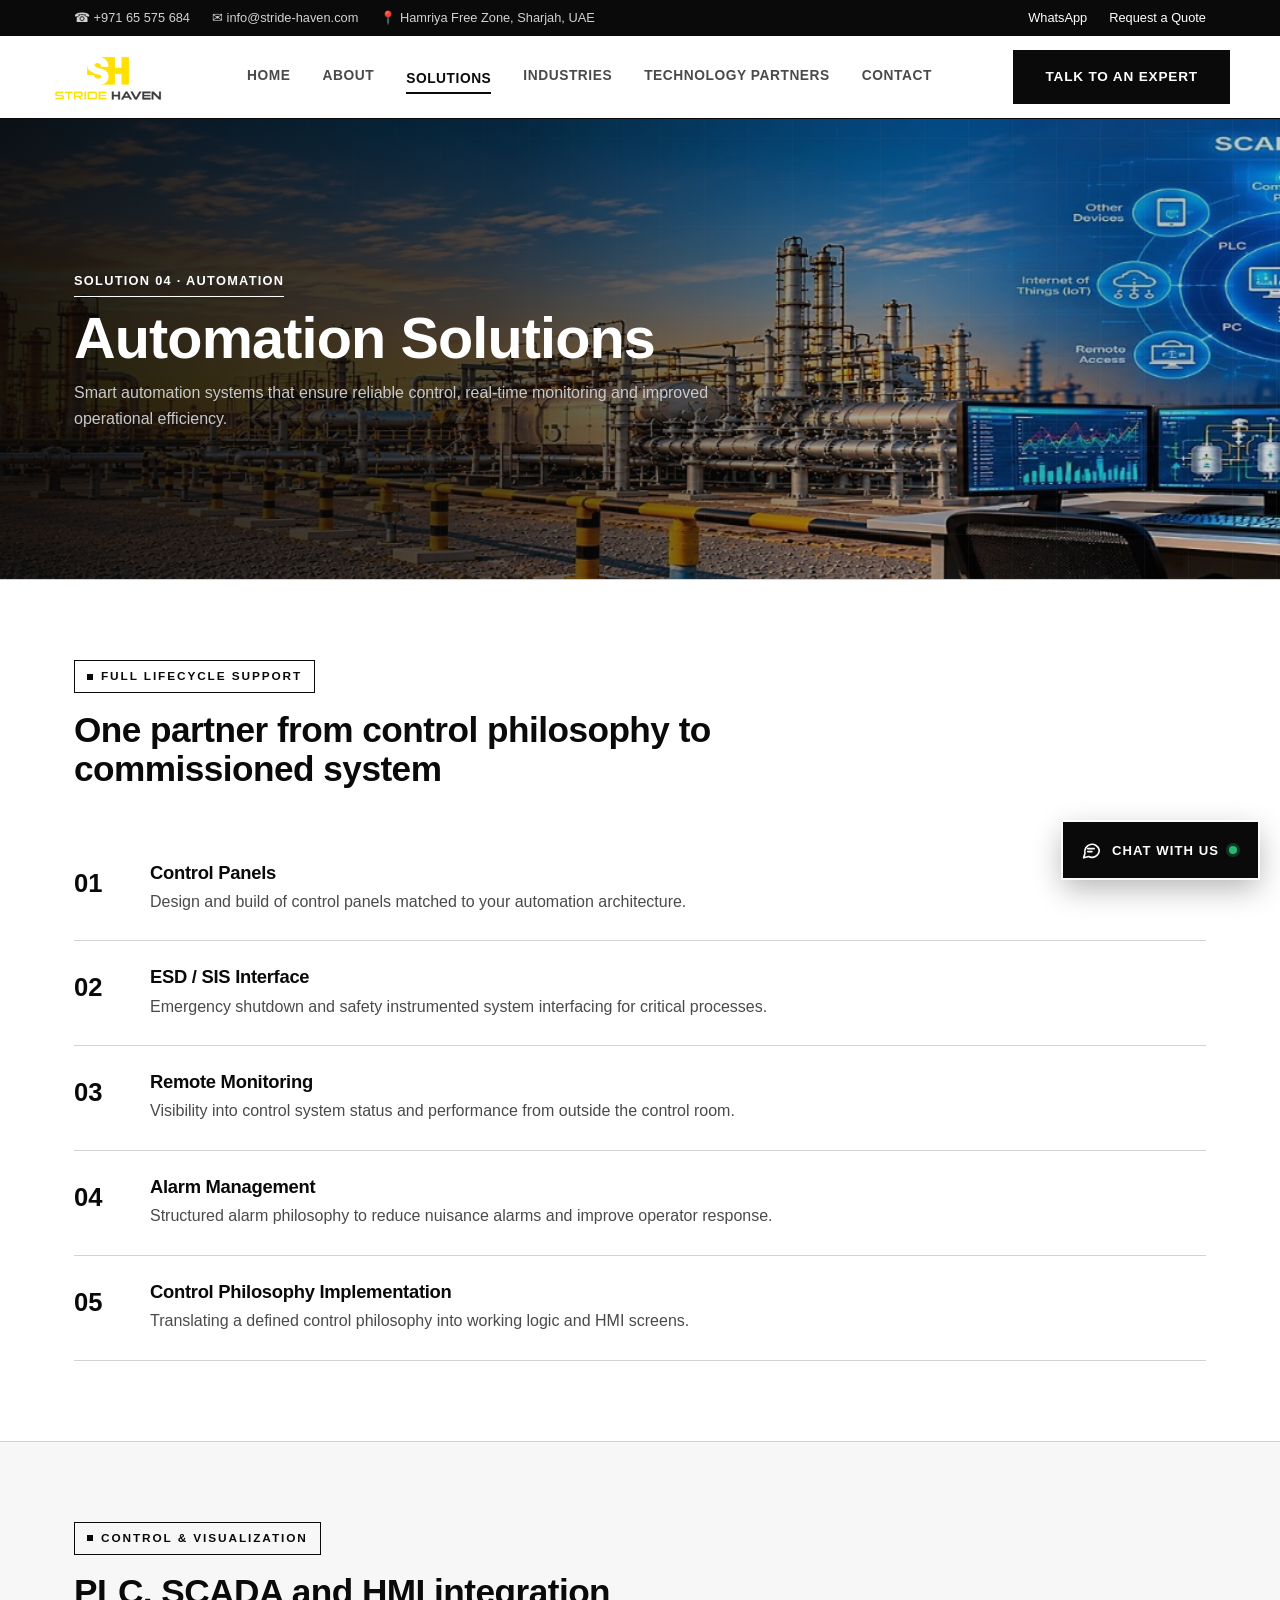
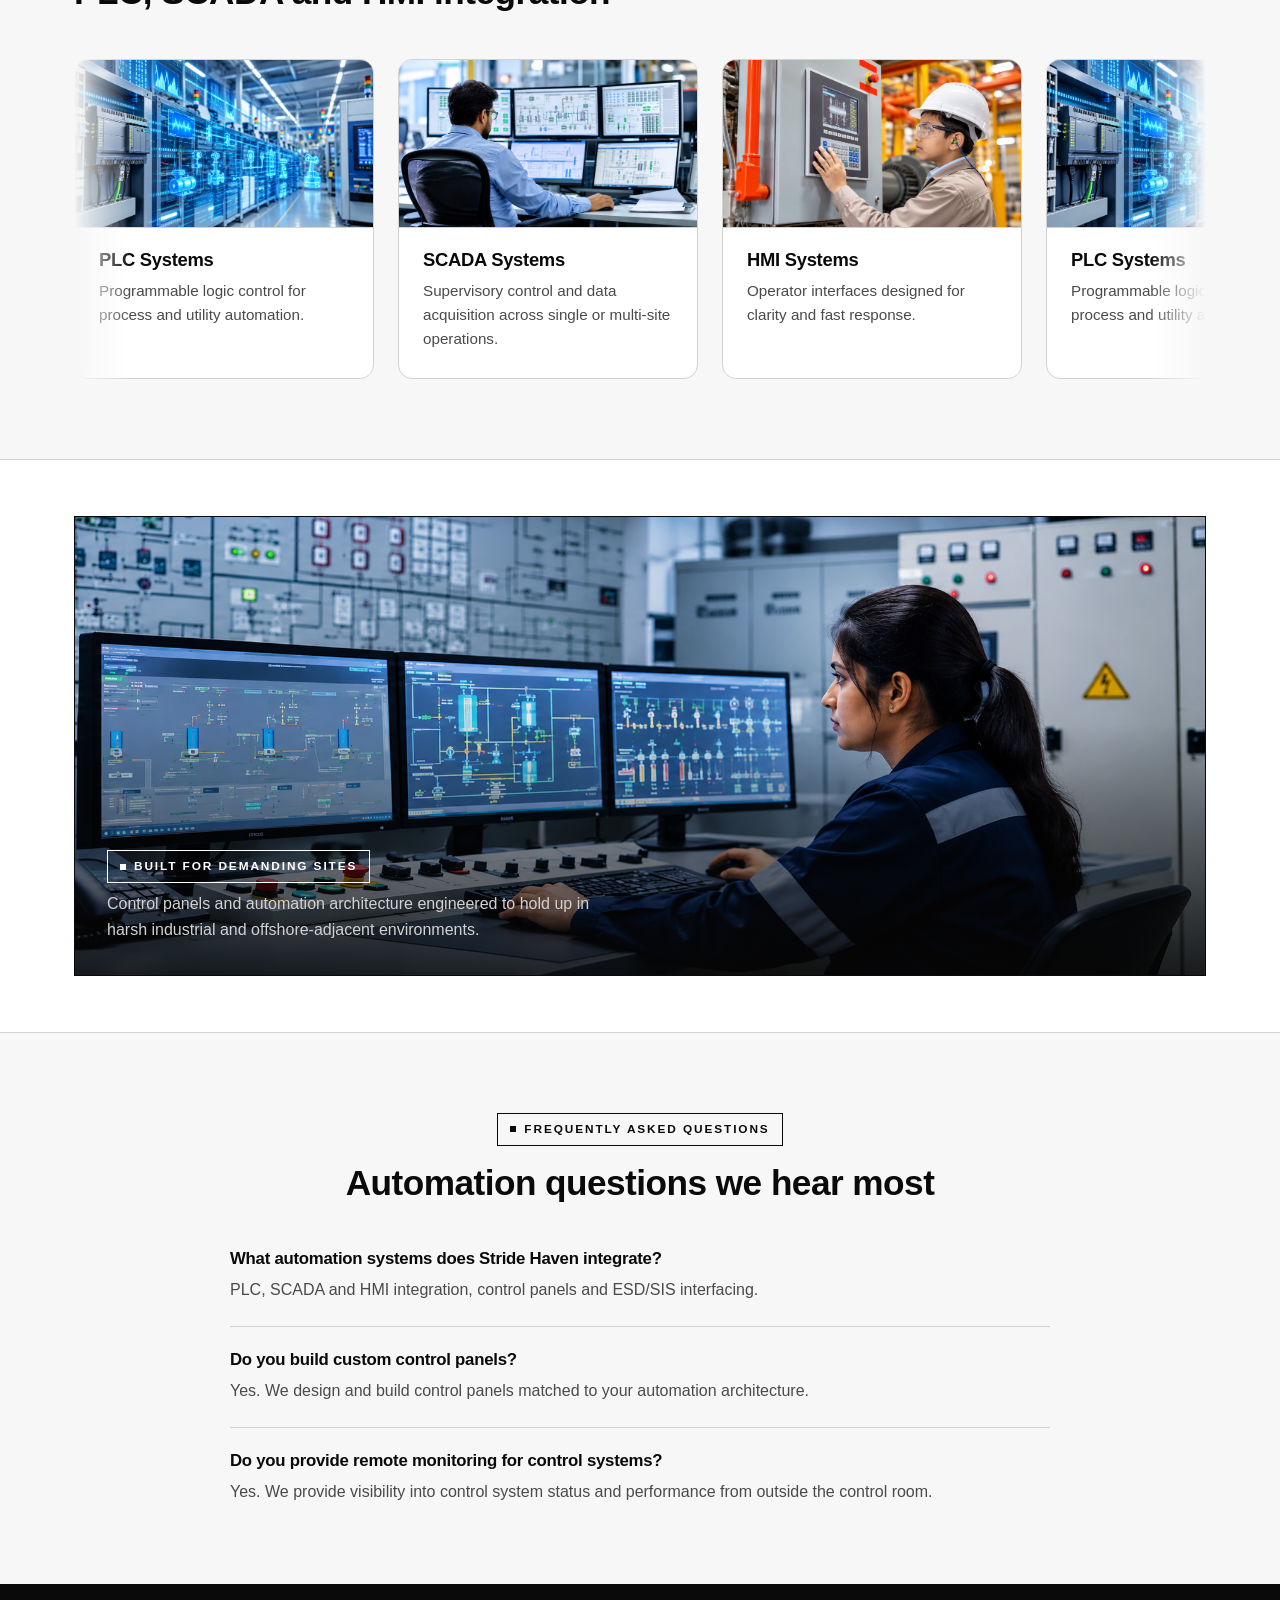
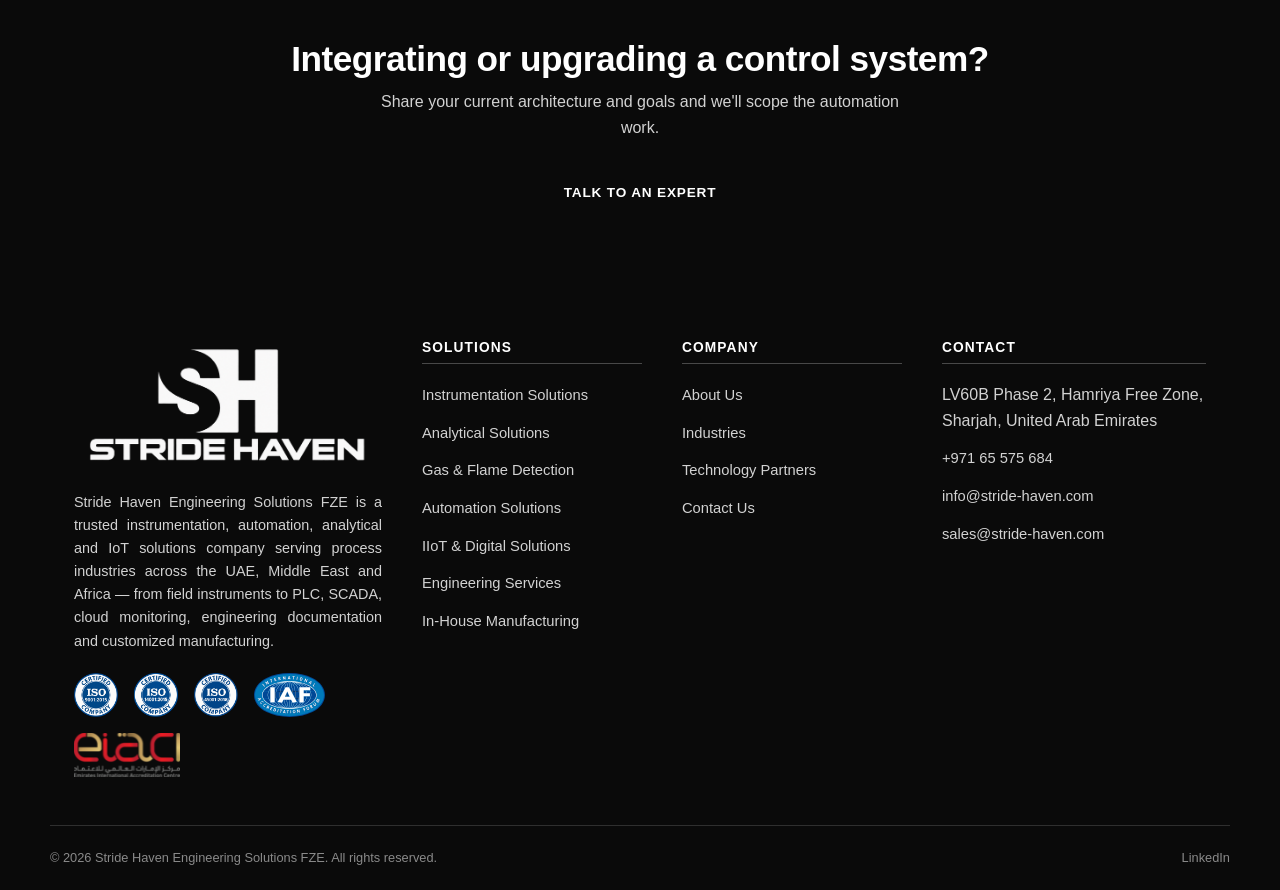
<file: automation-solutions.html>
<!DOCTYPE html>
<html lang="en">
<head>
<meta charset="UTF-8">
<meta name="viewport" content="width=device-width, initial-scale=1.0">
<title>PLC &amp; SCADA Integrator UAE | Stride Haven</title>
<meta name="description" content="PLC, SCADA and HMI integration, control panels, ESD/SIS interfacing and remote monitoring for process industries across the UAE and Middle East.">
<link rel="canonical" href="https://www.stride-haven.com/automation-solutions.html">
<link rel="icon" href="assets/img/logo-symbol.png" type="image/png">
<meta property="og:type" content="website">
<meta property="og:site_name" content="Stride Haven Engineering Solutions">
<meta property="og:title" content="PLC &amp; SCADA Integrator UAE | Stride Haven">
<meta property="og:description" content="PLC, SCADA and HMI integration, control panels, ESD/SIS interfacing and remote monitoring for process industries across the UAE and Middle East.">
<meta property="og:url" content="https://www.stride-haven.com/automation-solutions.html">
<meta property="og:image" content="https://www.stride-haven.com/assets/img/photos/automation-scada.jpg">
<meta name="twitter:card" content="summary_large_image">
<meta name="twitter:title" content="PLC &amp; SCADA Integrator UAE | Stride Haven">
<meta name="twitter:description" content="PLC, SCADA and HMI integration, control panels, ESD/SIS interfacing and remote monitoring for process industries across the UAE and Middle East.">
<meta name="twitter:image" content="https://www.stride-haven.com/assets/img/photos/automation-scada.jpg">
<link rel="stylesheet" href="assets/css/style.css?v=3">
<script type="application/ld+json">
{
  "@context": "https://schema.org",
  "@type": ["Organization", "ProfessionalService"],
  "name": "Stride Haven Engineering Solutions FZE",
  "url": "https://www.stride-haven.com",
  "logo": "https://www.stride-haven.com/assets/img/logo.png",
  "description": "Instrumentation, analytical, automation, IoT and engineering solutions for process industries across the UAE, Middle East and Africa.",
  "address": {
    "@type": "PostalAddress",
    "streetAddress": "LV60B Phase 2, Hamriya Free Zone",
    "addressLocality": "Sharjah",
    "postalCode": "4599",
    "addressCountry": "AE"
  },
  "geo": {"@type": "GeoCoordinates", "latitude": 25.4614, "longitude": 55.5050},
  "areaServed": ["United Arab Emirates", "Middle East", "Africa"],
  "telephone": "+97165575684",
  "email": "info@stride-haven.com",
  "contactPoint": {
    "@type": "ContactPoint",
    "telephone": "+971523466612",
    "contactType": "sales",
    "email": "info@stride-haven.com",
    "areaServed": ["AE", "Middle East", "Africa"],
    "availableLanguage": ["English", "Arabic"]
  },
  "sameAs": ["https://wa.me/971523466612"]
}
</script>
<script type="application/ld+json">
{
  "@context": "https://schema.org",
  "@type": "Service",
  "serviceType": "Automation Solutions",
  "provider": {"@type": "Organization", "name": "Stride Haven Engineering Solutions FZE"},
  "areaServed": ["United Arab Emirates", "Middle East", "Africa"],
  "description": "PLC, SCADA and HMI integration, control panels, ESD/SIS interfacing and remote monitoring."
}
</script>
<script type="application/ld+json">
{
  "@context": "https://schema.org",
  "@graph": [
    {"@type": "Product", "name": "PLC System", "description": "Programmable logic control for process and utility automation.", "category": "Automation Systems", "brand": {"@type": "Organization", "name": "Stride Haven Engineering Solutions FZE"}},
    {"@type": "Product", "name": "SCADA System", "description": "Supervisory control and data acquisition across single or multi-site operations.", "category": "Automation Systems", "brand": {"@type": "Organization", "name": "Stride Haven Engineering Solutions FZE"}},
    {"@type": "Product", "name": "HMI System", "description": "Operator interfaces designed for clarity and fast response.", "category": "Automation Systems", "brand": {"@type": "Organization", "name": "Stride Haven Engineering Solutions FZE"}}
  ]
}
</script>
<script type="application/ld+json">
{
  "@context": "https://schema.org",
  "@type": "BreadcrumbList",
  "itemListElement": [
    {"@type": "ListItem", "position": 1, "name": "Home", "item": "https://www.stride-haven.com/"},
    {"@type": "ListItem", "position": 2, "name": "Solutions", "item": "https://www.stride-haven.com/solutions.html"},
    {"@type": "ListItem", "position": 3, "name": "Automation Solutions", "item": "https://www.stride-haven.com/automation-solutions.html"}
  ]
}
</script>
<link rel="preload" as="image" href="assets/img/banners/automation-banner-1.jpeg">
</head>
<body>
<svg style="display:none" aria-hidden="true"><symbol id="icon-gauge" viewBox="0 0 24 24" fill="none" stroke="currentColor" stroke-width="1.6" stroke-linecap="round" stroke-linejoin="round"><circle cx="12" cy="13" r="7"/><line x1="12" y1="13" x2="15.5" y2="9.5"/><line x1="12" y1="4" x2="12" y2="6"/></symbol><symbol id="icon-thermometer" viewBox="0 0 24 24" fill="none" stroke="currentColor" stroke-width="1.6" stroke-linecap="round" stroke-linejoin="round"><path d="M12 3.5a2 2 0 0 0-2 2v8.7a4 4 0 1 0 4 0V5.5a2 2 0 0 0-2-2z"/><line x1="12" y1="7" x2="12" y2="14"/></symbol><symbol id="icon-wave" viewBox="0 0 24 24" fill="none" stroke="currentColor" stroke-width="1.6" stroke-linecap="round" stroke-linejoin="round"><path d="M2 12c1.8-3.5 3.6-3.5 5.4 0s3.6 3.5 5.4 0 3.6-3.5 5.4 0 3.6-3.5 5.4 0"/></symbol><symbol id="icon-layers" viewBox="0 0 24 24" fill="none" stroke="currentColor" stroke-width="1.6" stroke-linecap="round" stroke-linejoin="round"><rect x="4" y="5" width="16" height="3" rx="0.5"/><rect x="6.5" y="10.5" width="11" height="3" rx="0.5"/><rect x="9" y="16" width="6" height="3" rx="0.5"/></symbol><symbol id="icon-flask" viewBox="0 0 24 24" fill="none" stroke="currentColor" stroke-width="1.6" stroke-linecap="round" stroke-linejoin="round"><path d="M9.5 3h5M10.3 3v5.2l-4.6 8a2 2 0 0 0 1.8 3h9a2 2 0 0 0 1.8-3l-4.6-8V3"/><line x1="8.3" y1="14" x2="15.7" y2="14"/></symbol><symbol id="icon-cpu" viewBox="0 0 24 24" fill="none" stroke="currentColor" stroke-width="1.6" stroke-linecap="round" stroke-linejoin="round"><rect x="6.5" y="6.5" width="11" height="11" rx="1"/><rect x="9.5" y="9.5" width="5" height="5"/><line x1="12" y1="2" x2="12" y2="6.5"/><line x1="12" y1="17.5" x2="12" y2="22"/><line x1="2" y1="12" x2="6.5" y2="12"/><line x1="17.5" y1="12" x2="22" y2="12"/></symbol><symbol id="icon-monitor" viewBox="0 0 24 24" fill="none" stroke="currentColor" stroke-width="1.6" stroke-linecap="round" stroke-linejoin="round"><rect x="3" y="4.5" width="18" height="12" rx="1"/><line x1="8" y1="20" x2="16" y2="20"/><line x1="12" y1="16.5" x2="12" y2="20"/></symbol><symbol id="icon-sliders" viewBox="0 0 24 24" fill="none" stroke="currentColor" stroke-width="1.6" stroke-linecap="round" stroke-linejoin="round"><line x1="4" y1="6" x2="20" y2="6"/><circle cx="9" cy="6" r="1.8"/><line x1="4" y1="12" x2="20" y2="12"/><circle cx="15" cy="12" r="1.8"/><line x1="4" y1="18" x2="20" y2="18"/><circle cx="7" cy="18" r="1.8"/></symbol><symbol id="icon-network" viewBox="0 0 24 24" fill="none" stroke="currentColor" stroke-width="1.6" stroke-linecap="round" stroke-linejoin="round"><circle cx="12" cy="5" r="2"/><circle cx="5" cy="19" r="2"/><circle cx="19" cy="19" r="2"/><line x1="11" y1="6.7" x2="6" y2="17.2"/><line x1="13" y1="6.7" x2="18" y2="17.2"/></symbol><symbol id="icon-wifi" viewBox="0 0 24 24" fill="none" stroke="currentColor" stroke-width="1.6" stroke-linecap="round" stroke-linejoin="round"><path d="M4.5 11.5a11 11 0 0 1 15 0"/><path d="M7.8 15a6.5 6.5 0 0 1 8.4 0"/><circle cx="12" cy="18.5" r="1" fill="currentColor" stroke="none"/></symbol><symbol id="icon-cloud" viewBox="0 0 24 24" fill="none" stroke="currentColor" stroke-width="1.6" stroke-linecap="round" stroke-linejoin="round"><path d="M7 18a4 4 0 1 1 .7-7.9A5.5 5.5 0 0 1 18 12.3 3.5 3.5 0 0 1 17.5 18H7z"/></symbol><symbol id="icon-chart-bar" viewBox="0 0 24 24" fill="none" stroke="currentColor" stroke-width="1.6" stroke-linecap="round" stroke-linejoin="round"><line x1="4" y1="20" x2="4" y2="12"/><line x1="10" y1="20" x2="10" y2="7"/><line x1="16" y1="20" x2="16" y2="14"/><line x1="20" y1="20" x2="20" y2="4"/></symbol><symbol id="icon-ruler" viewBox="0 0 24 24" fill="none" stroke="currentColor" stroke-width="1.6" stroke-linecap="round" stroke-linejoin="round"><rect x="3" y="8" width="18" height="8" rx="1"/><line x1="7" y1="8" x2="7" y2="11"/><line x1="11" y1="8" x2="11" y2="12"/><line x1="15" y1="8" x2="15" y2="11"/></symbol><symbol id="icon-search" viewBox="0 0 24 24" fill="none" stroke="currentColor" stroke-width="1.6" stroke-linecap="round" stroke-linejoin="round"><circle cx="10.2" cy="10.2" r="6"/><line x1="14.6" y1="14.6" x2="20" y2="20"/></symbol><symbol id="icon-target" viewBox="0 0 24 24" fill="none" stroke="currentColor" stroke-width="1.6" stroke-linecap="round" stroke-linejoin="round"><circle cx="12" cy="12" r="8"/><circle cx="12" cy="12" r="4"/><circle cx="12" cy="12" r="0.8" fill="currentColor" stroke="none"/></symbol><symbol id="icon-shield-check" viewBox="0 0 24 24" fill="none" stroke="currentColor" stroke-width="1.6" stroke-linecap="round" stroke-linejoin="round"><path d="M12 3.2l6.5 2.6v5.6c0 4.3-2.8 7.7-6.5 8.6-3.7-.9-6.5-4.3-6.5-8.6V5.8z"/><polyline points="8.7,12.2 10.8,14.2 15.3,9.8"/></symbol><symbol id="icon-bolt" viewBox="0 0 24 24" fill="none" stroke="currentColor" stroke-width="1.6" stroke-linecap="round" stroke-linejoin="round"><polygon points="13,2 4.5,13.5 11,13.5 10,22 19.5,9.5 13,9.5"/></symbol><symbol id="icon-lightbulb" viewBox="0 0 24 24" fill="none" stroke="currentColor" stroke-width="1.6" stroke-linecap="round" stroke-linejoin="round"><path d="M9 18.5h6M10 21h4M12 2.5a6 6 0 0 0-3.5 10.9c.6.4 1 1.1 1 1.9v.2h5v-.2c0-.8.4-1.5 1-1.9A6 6 0 0 0 12 2.5z"/></symbol><symbol id="icon-users" viewBox="0 0 24 24" fill="none" stroke="currentColor" stroke-width="1.6" stroke-linecap="round" stroke-linejoin="round"><circle cx="9" cy="8" r="3"/><path d="M3 20c0-3.3 2.7-6 6-6s6 2.7 6 6"/><circle cx="17.5" cy="9" r="2.3"/><path d="M15.8 14.1a5 5 0 0 1 5.2 5"/></symbol><symbol id="icon-file-text" viewBox="0 0 24 24" fill="none" stroke="currentColor" stroke-width="1.6" stroke-linecap="round" stroke-linejoin="round"><path d="M7 3h6.5l4.5 4.5V21H7z"/><line x1="10" y1="12.5" x2="15" y2="12.5"/><line x1="10" y1="15.5" x2="15" y2="15.5"/><line x1="10" y1="9.5" x2="12" y2="9.5"/></symbol><symbol id="icon-wrench" viewBox="0 0 24 24" fill="none" stroke="currentColor" stroke-width="1.6" stroke-linecap="round" stroke-linejoin="round"><path d="M20.5 6.8a4 4 0 0 1-5.3 4.8L8.5 18.3l-2.8-2.8 6.7-6.7a4 4 0 0 1 4.8-5.3l-2.6 2.6 1.4 1.4z"/></symbol><symbol id="icon-box" viewBox="0 0 24 24" fill="none" stroke="currentColor" stroke-width="1.6" stroke-linecap="round" stroke-linejoin="round"><polygon points="12,3 21,7.5 21,16.5 12,21 3,16.5 3,7.5"/><line x1="12" y1="12" x2="21" y2="7.5"/><line x1="12" y1="12" x2="3" y2="7.5"/><line x1="12" y1="12" x2="12" y2="21"/></symbol><symbol id="icon-cable" viewBox="0 0 24 24" fill="none" stroke="currentColor" stroke-width="1.6" stroke-linecap="round" stroke-linejoin="round"><path d="M3 7c4 0 4 4 8 4s4-4 8-4M3 15c4 0 4 4 8 4s4-4 8-4"/></symbol><symbol id="icon-flame" viewBox="0 0 24 24" fill="none" stroke="currentColor" stroke-width="1.6" stroke-linecap="round" stroke-linejoin="round"><path d="M12 21.5c-3.6 0-5.8-2.5-5.8-5.6 0-2.6 1.7-3.7 2.6-6 .8 1.7 1.7 1.7 1.7 3.3 0-2.6.9-4.3 2.6-6 .9 2.6 3.5 4.3 3.5 8.7 0 2.6-1.7 5.6-4.6 5.6z"/></symbol><symbol id="icon-droplet" viewBox="0 0 24 24" fill="none" stroke="currentColor" stroke-width="1.6" stroke-linecap="round" stroke-linejoin="round"><path d="M12 2.5c3.6 5.3 6.2 8.5 6.2 11.7A6.2 6.2 0 1 1 5.8 14.2c0-3.2 2.6-6.4 6.2-11.7z"/></symbol><symbol id="icon-recycle" viewBox="0 0 24 24" fill="none" stroke="currentColor" stroke-width="1.6" stroke-linecap="round" stroke-linejoin="round"><path d="M4.5 12a7.5 7.5 0 0 1 13.1-5"/><path d="M19.5 12a7.5 7.5 0 0 1-13.1 5"/><polyline points="16.6,3.8 17.6,7 14.4,7.6"/><polyline points="7.4,20.2 6.4,17 9.6,16.4"/></symbol><symbol id="icon-leaf" viewBox="0 0 24 24" fill="none" stroke="currentColor" stroke-width="1.6" stroke-linecap="round" stroke-linejoin="round"><path d="M5 21c0-9 6-15 15-15 0 9-6 15-15 15z"/><path d="M5 21c2-4.5 5.3-7.7 9-9.7"/></symbol><symbol id="icon-gear" viewBox="0 0 24 24" fill="none" stroke="currentColor" stroke-width="1.6" stroke-linecap="round" stroke-linejoin="round"><circle cx="12" cy="12" r="3.2"/><path d="M12 2.5v3M12 18.5v3M4.6 4.6l2.1 2.1M17.3 17.3l2.1 2.1M2 12h3M19 12h3M4.6 19.4l2.1-2.1M17.3 6.7l2.1-2.1"/></symbol><symbol id="icon-check" viewBox="0 0 24 24" fill="none" stroke="currentColor" stroke-width="1.6" stroke-linecap="round" stroke-linejoin="round"><polyline points="4.5,12.5 9.5,17.5 19.5,6.5"/></symbol><symbol id="icon-quote" viewBox="0 0 24 24" fill="none" stroke="currentColor" stroke-width="1.6" stroke-linecap="round" stroke-linejoin="round"><path d="M7 6.5C4.5 8 3.5 10.3 3.5 13c0 2.5 1.7 4.3 3.8 4.3 1.8 0 3.2-1.4 3.2-3.2 0-1.7-1.2-3-2.9-3-.3 0-.6 0-.8.1.2-1.9 1.6-3.5 3.5-4.4L7 6.5zM16 6.5c-2.5 1.5-3.5 3.8-3.5 6.5 0 2.5 1.7 4.3 3.8 4.3 1.8 0 3.2-1.4 3.2-3.2 0-1.7-1.2-3-2.9-3-.3 0-.6 0-.8.1.2-1.9 1.6-3.5 3.5-4.4L16 6.5z" stroke="none" fill="currentColor"/></symbol></svg>
<div class="topbar">
  <div class="container">
    <div class="topbar-contacts">
      <span>&#9742; +971 65 575 684</span>
      <span>&#9993; info@stride-haven.com</span>
      <span>&#128205; Hamriya Free Zone, Sharjah, UAE</span>
    </div>
    <div class="topbar-contacts">
      <a href="https://wa.me/971523466612" target="_blank" rel="noopener">WhatsApp</a>
      <a href="contact.html">Request a Quote</a>
    </div>
  </div>
</div>

<header class="site-header">
  <div class="container nav">
    <a href="index.html" class="brand">
      <img src="assets/img/logo.png" width="700" height="303" alt="Stride Haven Engineering Solutions logo">
    </a>
    <nav class="nav-links">
      <a href="index.html">Home</a>
      <a href="about.html">About</a>
      <div class="has-dropdown"><a href="solutions.html" class="active">Solutions</a><div class="dropdown-panel"><a href="instrumentation-solutions.html">Instrumentation Solutions</a><a href="analytical-solutions.html">Analytical Solutions</a><a href="gas-detection-solutions.html">Gas &amp; Flame Detection</a><a href="automation-solutions.html">Automation Solutions</a><a href="iiot-solutions.html">IIoT & Digital Solutions</a><a href="engineering-services.html">Engineering Services</a><a href="manufacturing-solutions.html">In-House Manufacturing</a></div></div>
      <a href="industries.html">Industries</a>
      <a href="technology-partners.html">Technology Partners</a>
      <a href="contact.html">Contact</a>
    </nav>
    <div class="nav-cta">
      <a href="contact.html" class="btn btn-dark">Talk to an Expert</a>
      <button class="nav-toggle" aria-label="Toggle navigation"><span></span><span></span><span></span></button>
    </div>
  </div>
</header>

<section class="page-hero" style="background-image:url('assets/img/banners/automation-banner-1.jpeg');">
  <div class="container">
    <div class="breadcrumb">Solution 04 &middot; Automation</div>
    <h1>Automation Solutions</h1>
    <p>Smart automation systems that ensure reliable control, real-time monitoring and improved operational efficiency.</p>
  </div>
</section>

<section class="section">
  <div class="container">
    <div class="section-head">
      <span class="eyebrow">Full Lifecycle Support</span>
      <h2>One partner from control philosophy to commissioned system</h2>
    </div>
    <div class="numbered-row"><div class="num">01</div><div><h3>Control Panels</h3><p>Design and build of control panels matched to your automation architecture.</p></div></div>
    <div class="numbered-row"><div class="num">02</div><div><h3>ESD / SIS Interface</h3><p>Emergency shutdown and safety instrumented system interfacing for critical processes.</p></div></div>
    <div class="numbered-row"><div class="num">03</div><div><h3>Remote Monitoring</h3><p>Visibility into control system status and performance from outside the control room.</p></div></div>
    <div class="numbered-row"><div class="num">04</div><div><h3>Alarm Management</h3><p>Structured alarm philosophy to reduce nuisance alarms and improve operator response.</p></div></div>
    <div class="numbered-row"><div class="num">05</div><div><h3>Control Philosophy Implementation</h3><p>Translating a defined control philosophy into working logic and HMI screens.</p></div></div>
  </div>
</section>

<section class="section section--gray">
  <div class="container">
    <div class="section-head">
      <span class="eyebrow">Control &amp; Visualization</span>
      <h2>PLC, SCADA and HMI integration</h2>
    </div>
    <div class="card-marquee">
      <div class="card-marquee-track">
        <div class="card card--product">
          <div class="product-photo-wrap"><img src="assets/img/photos/plc.jpeg" width="1600" height="900" alt="PLC Systems &mdash; " loading="lazy" onerror="this.parentElement.style.display='none';this.closest('.card').classList.remove('card--product');this.closest('.card').insertAdjacentHTML('afterbegin','<div class=&quot;icon-badge&quot;><svg class=&quot;icon&quot; aria-hidden=&quot;true&quot;><use href=&quot;#icon-cpu&quot;></use></svg></div>');"></div>
          <div class="card-body"><h3>PLC Systems</h3><p>Programmable logic control for process and utility automation.</p></div>
        </div>
        <div class="card card--product">
          <div class="product-photo-wrap"><img src="assets/img/photos/scada.jpeg" width="1600" height="895" alt="SCADA Systems &mdash; SCADA Operator Console" loading="lazy" onerror="this.parentElement.style.display='none';this.closest('.card').classList.remove('card--product');this.closest('.card').insertAdjacentHTML('afterbegin','<div class=&quot;icon-badge&quot;><svg class=&quot;icon&quot; aria-hidden=&quot;true&quot;><use href=&quot;#icon-monitor&quot;></use></svg></div>');"></div>
          <div class="card-body"><h3>SCADA Systems</h3><p>Supervisory control and data acquisition across single or multi-site operations.</p></div>
        </div>
        <div class="card card--product">
          <div class="product-photo-wrap"><img src="assets/img/photos/hmi.jpeg" width="1600" height="894" alt="HMI Systems &mdash; " loading="lazy" onerror="this.parentElement.style.display='none';this.closest('.card').classList.remove('card--product');this.closest('.card').insertAdjacentHTML('afterbegin','<div class=&quot;icon-badge&quot;><svg class=&quot;icon&quot; aria-hidden=&quot;true&quot;><use href=&quot;#icon-sliders&quot;></use></svg></div>');"></div>
          <div class="card-body"><h3>HMI Systems</h3><p>Operator interfaces designed for clarity and fast response.</p></div>
        </div>
        <div class="card card--product" aria-hidden="true">
          <div class="product-photo-wrap"><img src="assets/img/photos/plc.jpeg" width="1600" height="900" alt="" loading="lazy" onerror="this.parentElement.style.display='none';this.closest('.card').classList.remove('card--product');this.closest('.card').insertAdjacentHTML('afterbegin','<div class=&quot;icon-badge&quot;><svg class=&quot;icon&quot; aria-hidden=&quot;true&quot;><use href=&quot;#icon-cpu&quot;></use></svg></div>');"></div>
          <div class="card-body"><h3>PLC Systems</h3><p>Programmable logic control for process and utility automation.</p></div>
        </div>
        <div class="card card--product" aria-hidden="true">
          <div class="product-photo-wrap"><img src="assets/img/photos/scada.jpeg" width="1600" height="895" alt="" loading="lazy" onerror="this.parentElement.style.display='none';this.closest('.card').classList.remove('card--product');this.closest('.card').insertAdjacentHTML('afterbegin','<div class=&quot;icon-badge&quot;><svg class=&quot;icon&quot; aria-hidden=&quot;true&quot;><use href=&quot;#icon-monitor&quot;></use></svg></div>');"></div>
          <div class="card-body"><h3>SCADA Systems</h3><p>Supervisory control and data acquisition across single or multi-site operations.</p></div>
        </div>
        <div class="card card--product" aria-hidden="true">
          <div class="product-photo-wrap"><img src="assets/img/photos/hmi.jpeg" width="1600" height="894" alt="" loading="lazy" onerror="this.parentElement.style.display='none';this.closest('.card').classList.remove('card--product');this.closest('.card').insertAdjacentHTML('afterbegin','<div class=&quot;icon-badge&quot;><svg class=&quot;icon&quot; aria-hidden=&quot;true&quot;><use href=&quot;#icon-sliders&quot;></use></svg></div>');"></div>
          <div class="card-body"><h3>HMI Systems</h3><p>Operator interfaces designed for clarity and fast response.</p></div>
        </div>
      </div>
    </div>
  </div>
</section>

<section class="section--tight">
  <div class="container">
    <div class="photo-band" style="background-image:url('assets/img/banners/automation-banner.png');">
      <div class="photo-band-caption">
        <span class="eyebrow">Built for Demanding Sites</span>
        <p>Control panels and automation architecture engineered to hold up in harsh industrial and offshore-adjacent environments.</p>
      </div>
    </div>
  </div>
</section>

<section class="section section--gray">
  <div class="container">
    <div class="section-head center">
      <span class="eyebrow">Frequently Asked Questions</span>
      <h2>Automation questions we hear most</h2>
    </div>
    <div class="faq-list">
      <div class="faq-item">
        <h3>What automation systems does Stride Haven integrate?</h3>
        <p>PLC, SCADA and HMI integration, control panels and ESD/SIS interfacing.</p>
      </div>
      <div class="faq-item">
        <h3>Do you build custom control panels?</h3>
        <p>Yes. We design and build control panels matched to your automation architecture.</p>
      </div>
      <div class="faq-item">
        <h3>Do you provide remote monitoring for control systems?</h3>
        <p>Yes. We provide visibility into control system status and performance from outside the control room.</p>
      </div>
    </div>
  </div>
</section>
<script type="application/ld+json">
{
  "@context": "https://schema.org",
  "@type": "FAQPage",
  "mainEntity": [
    {"@type": "Question", "name": "What automation systems does Stride Haven integrate?", "acceptedAnswer": {"@type": "Answer", "text": "PLC, SCADA and HMI integration and control panels."}},
    {"@type": "Question", "name": "Do you build custom control panels?", "acceptedAnswer": {"@type": "Answer", "text": "Yes. We design and build control panels matched to your automation architecture."}},
    {"@type": "Question", "name": "Do you provide remote monitoring for control systems?", "acceptedAnswer": {"@type": "Answer", "text": "Yes. We provide visibility into control system status and performance from outside the control room."}}
  ]
}
</script>

<section class="cta-banner">
  <div class="container">
    <h2>Integrating or upgrading a control system?</h2>
    <p>Share your current architecture and goals and we'll scope the automation work.</p>
    <a href="contact.html" class="btn btn-dark">Talk to an Expert</a>
  </div>
</section>

<footer class="site-footer">
  <div class="container footer-grid">
    <div class="footer-brand">
      <img src="assets/img/logo-black.png" width="700" height="355" alt="Stride Haven Engineering Solutions logo">
      <p>Stride Haven Engineering Solutions FZE is a trusted instrumentation, automation, analytical and IoT solutions company serving process industries across the UAE, Middle East and Africa &mdash; from field instruments to PLC, SCADA, cloud monitoring, engineering documentation and customized manufacturing.</p>
      <div class="footer-certifications">
        <img src="assets/img/photos/iso_9001.png" width="1254" height="1254" alt="ISO 9001:2015 Certified" loading="lazy">
        <img src="assets/img/photos/iso_14001.png" width="1254" height="1254" alt="ISO 14001:2015 Certified" loading="lazy">
        <img src="assets/img/photos/iso_45001.png" width="1261" height="1247" alt="ISO 45001:2018 Certified" loading="lazy">
        <img src="assets/img/partners/iaf-logo.svg" width="152" height="95" alt="IAF International Accreditation Forum" loading="lazy">
        <img src="assets/img/partners/eiac-logo.svg" width="120" height="50" alt="EIAC Emirates International Accreditation Centre" loading="lazy">
      </div>
    </div>
    <div class="footer-col">
      <h3>Solutions</h3>
      <ul>
        <li><a href="instrumentation-solutions.html">Instrumentation Solutions</a></li><li><a href="analytical-solutions.html">Analytical Solutions</a></li><li><a href="gas-detection-solutions.html">Gas &amp; Flame Detection</a></li><li><a href="automation-solutions.html">Automation Solutions</a></li><li><a href="iiot-solutions.html">IIoT & Digital Solutions</a></li><li><a href="engineering-services.html">Engineering Services</a></li><li><a href="manufacturing-solutions.html">In-House Manufacturing</a></li>
      </ul>
    </div>
    <div class="footer-col">
      <h3>Company</h3>
      <ul>
        <li><a href="about.html">About Us</a></li>
        <li><a href="industries.html">Industries</a></li>
        <li><a href="technology-partners.html">Technology Partners</a></li>
        <li><a href="contact.html">Contact Us</a></li>
      </ul>
    </div>
    <div class="footer-col">
      <h3>Contact</h3>
      <ul>
        <li>LV60B Phase 2, Hamriya Free Zone,<br>Sharjah, United Arab Emirates</li>
        <li><a href="tel:+97165575684">+971 65 575 684</a></li>
        <li><a href="mailto:info@stride-haven.com">info@stride-haven.com</a></li>
        <li><a href="mailto:sales@stride-haven.com">sales@stride-haven.com</a></li>
      </ul>
    </div>
  </div>
  <div class="container footer-bottom">
    <span>&copy; <span id="year">2026</span> Stride Haven Engineering Solutions FZE. All rights reserved.</span>
    <a href="https://www.linkedin.com/company/stride-haven-engineering-solutions/posts/" target="_blank" rel="noopener">LinkedIn</a>
  </div>
</footer>

<script src="assets/js/script.js"></script>
<script src="assets/js/chatbot.js"></script>
</body>
</html>
</file>
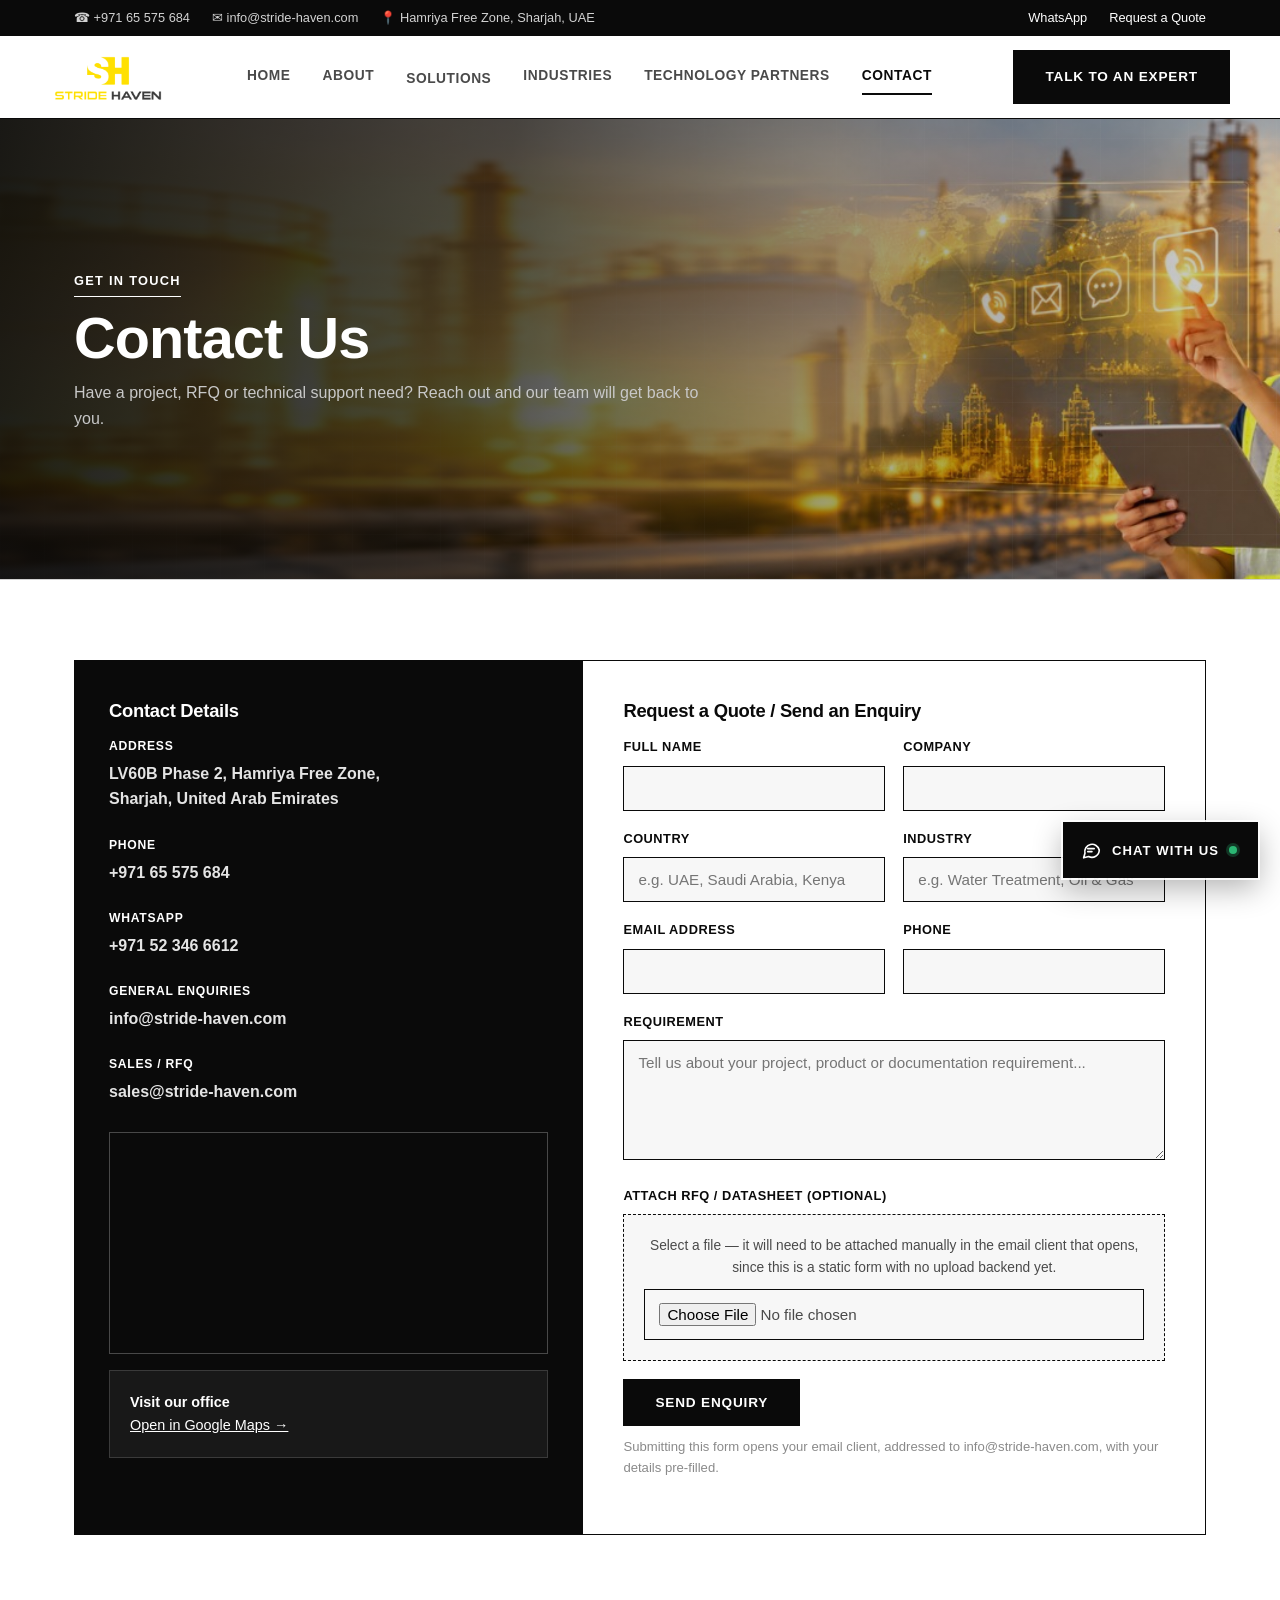
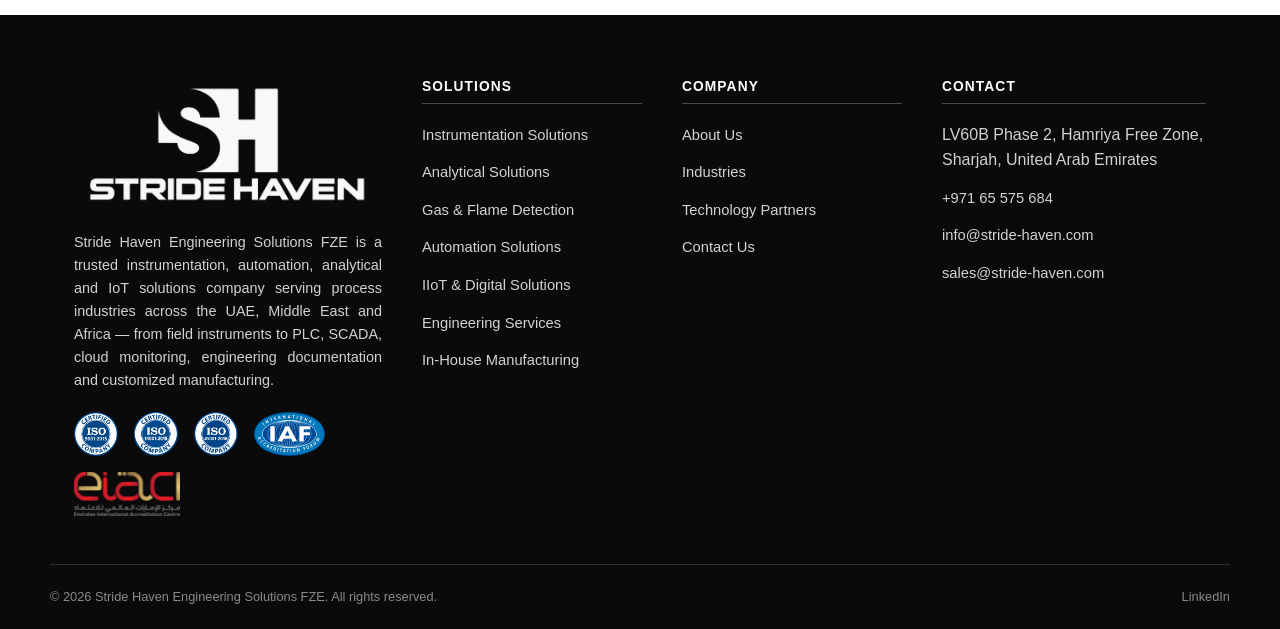
<file: contact.html>
<!DOCTYPE html>
<html lang="en">
<head>
<meta charset="UTF-8">
<meta name="viewport" content="width=device-width, initial-scale=1.0">
<title>Contact Stride Haven Engineering Solutions | Sharjah UAE</title>
<meta name="description" content="Contact Stride Haven Engineering Solutions FZE in Hamriya Free Zone, Sharjah, UAE. Request a quote or reach us by phone, email or WhatsApp.">
<link rel="canonical" href="https://www.stride-haven.com/contact.html">
<link rel="icon" href="assets/img/logo-symbol.png" type="image/png">
<meta property="og:type" content="website">
<meta property="og:site_name" content="Stride Haven Engineering Solutions">
<meta property="og:title" content="Contact Stride Haven Engineering Solutions | Sharjah UAE">
<meta property="og:description" content="Contact Stride Haven Engineering Solutions FZE in Hamriya Free Zone, Sharjah, UAE. Request a quote or reach us by phone, email or WhatsApp.">
<meta property="og:url" content="https://www.stride-haven.com/contact.html">
<meta property="og:image" content="https://www.stride-haven.com/assets/img/logo.png">
<meta name="twitter:card" content="summary_large_image">
<meta name="twitter:title" content="Contact Stride Haven Engineering Solutions | Sharjah UAE">
<meta name="twitter:description" content="Contact Stride Haven Engineering Solutions FZE in Hamriya Free Zone, Sharjah, UAE. Request a quote or reach us by phone, email or WhatsApp.">
<meta name="twitter:image" content="https://www.stride-haven.com/assets/img/logo.png">
<link rel="stylesheet" href="assets/css/style.css?v=3">
<script type="application/ld+json">
{
  "@context": "https://schema.org",
  "@type": ["Organization", "ProfessionalService"],
  "name": "Stride Haven Engineering Solutions FZE",
  "url": "https://www.stride-haven.com",
  "logo": "https://www.stride-haven.com/assets/img/logo.png",
  "description": "Instrumentation, analytical, automation, IoT and engineering solutions for process industries across the UAE, Middle East and Africa.",
  "address": {
    "@type": "PostalAddress",
    "streetAddress": "LV60B Phase 2, Hamriya Free Zone",
    "addressLocality": "Sharjah",
    "postalCode": "4599",
    "addressCountry": "AE"
  },
  "geo": {"@type": "GeoCoordinates", "latitude": 25.4614, "longitude": 55.5050},
  "areaServed": ["United Arab Emirates", "Middle East", "Africa"],
  "telephone": "+97165575684",
  "email": "info@stride-haven.com",
  "contactPoint": {
    "@type": "ContactPoint",
    "telephone": "+971523466612",
    "contactType": "sales",
    "email": "info@stride-haven.com",
    "areaServed": ["AE", "Middle East", "Africa"],
    "availableLanguage": ["English", "Arabic"]
  },
  "sameAs": ["https://wa.me/971523466612"]
}
</script>
<script type="application/ld+json">
{
  "@context": "https://schema.org",
  "@type": "BreadcrumbList",
  "itemListElement": [
    {"@type": "ListItem", "position": 1, "name": "Home", "item": "https://www.stride-haven.com/"},
    {"@type": "ListItem", "position": 2, "name": "Contact", "item": "https://www.stride-haven.com/contact.html"}
  ]
}
</script>
<link rel="preload" as="image" href="assets/img/banners/contact-us.jpeg" type="image/jpeg">
</head>
<body>
<svg style="display:none" aria-hidden="true"><symbol id="icon-gauge" viewBox="0 0 24 24" fill="none" stroke="currentColor" stroke-width="1.6" stroke-linecap="round" stroke-linejoin="round"><circle cx="12" cy="13" r="7"/><line x1="12" y1="13" x2="15.5" y2="9.5"/><line x1="12" y1="4" x2="12" y2="6"/></symbol><symbol id="icon-thermometer" viewBox="0 0 24 24" fill="none" stroke="currentColor" stroke-width="1.6" stroke-linecap="round" stroke-linejoin="round"><path d="M12 3.5a2 2 0 0 0-2 2v8.7a4 4 0 1 0 4 0V5.5a2 2 0 0 0-2-2z"/><line x1="12" y1="7" x2="12" y2="14"/></symbol><symbol id="icon-wave" viewBox="0 0 24 24" fill="none" stroke="currentColor" stroke-width="1.6" stroke-linecap="round" stroke-linejoin="round"><path d="M2 12c1.8-3.5 3.6-3.5 5.4 0s3.6 3.5 5.4 0 3.6-3.5 5.4 0 3.6-3.5 5.4 0"/></symbol><symbol id="icon-layers" viewBox="0 0 24 24" fill="none" stroke="currentColor" stroke-width="1.6" stroke-linecap="round" stroke-linejoin="round"><rect x="4" y="5" width="16" height="3" rx="0.5"/><rect x="6.5" y="10.5" width="11" height="3" rx="0.5"/><rect x="9" y="16" width="6" height="3" rx="0.5"/></symbol><symbol id="icon-flask" viewBox="0 0 24 24" fill="none" stroke="currentColor" stroke-width="1.6" stroke-linecap="round" stroke-linejoin="round"><path d="M9.5 3h5M10.3 3v5.2l-4.6 8a2 2 0 0 0 1.8 3h9a2 2 0 0 0 1.8-3l-4.6-8V3"/><line x1="8.3" y1="14" x2="15.7" y2="14"/></symbol><symbol id="icon-cpu" viewBox="0 0 24 24" fill="none" stroke="currentColor" stroke-width="1.6" stroke-linecap="round" stroke-linejoin="round"><rect x="6.5" y="6.5" width="11" height="11" rx="1"/><rect x="9.5" y="9.5" width="5" height="5"/><line x1="12" y1="2" x2="12" y2="6.5"/><line x1="12" y1="17.5" x2="12" y2="22"/><line x1="2" y1="12" x2="6.5" y2="12"/><line x1="17.5" y1="12" x2="22" y2="12"/></symbol><symbol id="icon-monitor" viewBox="0 0 24 24" fill="none" stroke="currentColor" stroke-width="1.6" stroke-linecap="round" stroke-linejoin="round"><rect x="3" y="4.5" width="18" height="12" rx="1"/><line x1="8" y1="20" x2="16" y2="20"/><line x1="12" y1="16.5" x2="12" y2="20"/></symbol><symbol id="icon-sliders" viewBox="0 0 24 24" fill="none" stroke="currentColor" stroke-width="1.6" stroke-linecap="round" stroke-linejoin="round"><line x1="4" y1="6" x2="20" y2="6"/><circle cx="9" cy="6" r="1.8"/><line x1="4" y1="12" x2="20" y2="12"/><circle cx="15" cy="12" r="1.8"/><line x1="4" y1="18" x2="20" y2="18"/><circle cx="7" cy="18" r="1.8"/></symbol><symbol id="icon-network" viewBox="0 0 24 24" fill="none" stroke="currentColor" stroke-width="1.6" stroke-linecap="round" stroke-linejoin="round"><circle cx="12" cy="5" r="2"/><circle cx="5" cy="19" r="2"/><circle cx="19" cy="19" r="2"/><line x1="11" y1="6.7" x2="6" y2="17.2"/><line x1="13" y1="6.7" x2="18" y2="17.2"/></symbol><symbol id="icon-wifi" viewBox="0 0 24 24" fill="none" stroke="currentColor" stroke-width="1.6" stroke-linecap="round" stroke-linejoin="round"><path d="M4.5 11.5a11 11 0 0 1 15 0"/><path d="M7.8 15a6.5 6.5 0 0 1 8.4 0"/><circle cx="12" cy="18.5" r="1" fill="currentColor" stroke="none"/></symbol><symbol id="icon-cloud" viewBox="0 0 24 24" fill="none" stroke="currentColor" stroke-width="1.6" stroke-linecap="round" stroke-linejoin="round"><path d="M7 18a4 4 0 1 1 .7-7.9A5.5 5.5 0 0 1 18 12.3 3.5 3.5 0 0 1 17.5 18H7z"/></symbol><symbol id="icon-chart-bar" viewBox="0 0 24 24" fill="none" stroke="currentColor" stroke-width="1.6" stroke-linecap="round" stroke-linejoin="round"><line x1="4" y1="20" x2="4" y2="12"/><line x1="10" y1="20" x2="10" y2="7"/><line x1="16" y1="20" x2="16" y2="14"/><line x1="20" y1="20" x2="20" y2="4"/></symbol><symbol id="icon-ruler" viewBox="0 0 24 24" fill="none" stroke="currentColor" stroke-width="1.6" stroke-linecap="round" stroke-linejoin="round"><rect x="3" y="8" width="18" height="8" rx="1"/><line x1="7" y1="8" x2="7" y2="11"/><line x1="11" y1="8" x2="11" y2="12"/><line x1="15" y1="8" x2="15" y2="11"/></symbol><symbol id="icon-search" viewBox="0 0 24 24" fill="none" stroke="currentColor" stroke-width="1.6" stroke-linecap="round" stroke-linejoin="round"><circle cx="10.2" cy="10.2" r="6"/><line x1="14.6" y1="14.6" x2="20" y2="20"/></symbol><symbol id="icon-target" viewBox="0 0 24 24" fill="none" stroke="currentColor" stroke-width="1.6" stroke-linecap="round" stroke-linejoin="round"><circle cx="12" cy="12" r="8"/><circle cx="12" cy="12" r="4"/><circle cx="12" cy="12" r="0.8" fill="currentColor" stroke="none"/></symbol><symbol id="icon-shield-check" viewBox="0 0 24 24" fill="none" stroke="currentColor" stroke-width="1.6" stroke-linecap="round" stroke-linejoin="round"><path d="M12 3.2l6.5 2.6v5.6c0 4.3-2.8 7.7-6.5 8.6-3.7-.9-6.5-4.3-6.5-8.6V5.8z"/><polyline points="8.7,12.2 10.8,14.2 15.3,9.8"/></symbol><symbol id="icon-bolt" viewBox="0 0 24 24" fill="none" stroke="currentColor" stroke-width="1.6" stroke-linecap="round" stroke-linejoin="round"><polygon points="13,2 4.5,13.5 11,13.5 10,22 19.5,9.5 13,9.5"/></symbol><symbol id="icon-lightbulb" viewBox="0 0 24 24" fill="none" stroke="currentColor" stroke-width="1.6" stroke-linecap="round" stroke-linejoin="round"><path d="M9 18.5h6M10 21h4M12 2.5a6 6 0 0 0-3.5 10.9c.6.4 1 1.1 1 1.9v.2h5v-.2c0-.8.4-1.5 1-1.9A6 6 0 0 0 12 2.5z"/></symbol><symbol id="icon-users" viewBox="0 0 24 24" fill="none" stroke="currentColor" stroke-width="1.6" stroke-linecap="round" stroke-linejoin="round"><circle cx="9" cy="8" r="3"/><path d="M3 20c0-3.3 2.7-6 6-6s6 2.7 6 6"/><circle cx="17.5" cy="9" r="2.3"/><path d="M15.8 14.1a5 5 0 0 1 5.2 5"/></symbol><symbol id="icon-file-text" viewBox="0 0 24 24" fill="none" stroke="currentColor" stroke-width="1.6" stroke-linecap="round" stroke-linejoin="round"><path d="M7 3h6.5l4.5 4.5V21H7z"/><line x1="10" y1="12.5" x2="15" y2="12.5"/><line x1="10" y1="15.5" x2="15" y2="15.5"/><line x1="10" y1="9.5" x2="12" y2="9.5"/></symbol><symbol id="icon-wrench" viewBox="0 0 24 24" fill="none" stroke="currentColor" stroke-width="1.6" stroke-linecap="round" stroke-linejoin="round"><path d="M20.5 6.8a4 4 0 0 1-5.3 4.8L8.5 18.3l-2.8-2.8 6.7-6.7a4 4 0 0 1 4.8-5.3l-2.6 2.6 1.4 1.4z"/></symbol><symbol id="icon-box" viewBox="0 0 24 24" fill="none" stroke="currentColor" stroke-width="1.6" stroke-linecap="round" stroke-linejoin="round"><polygon points="12,3 21,7.5 21,16.5 12,21 3,16.5 3,7.5"/><line x1="12" y1="12" x2="21" y2="7.5"/><line x1="12" y1="12" x2="3" y2="7.5"/><line x1="12" y1="12" x2="12" y2="21"/></symbol><symbol id="icon-cable" viewBox="0 0 24 24" fill="none" stroke="currentColor" stroke-width="1.6" stroke-linecap="round" stroke-linejoin="round"><path d="M3 7c4 0 4 4 8 4s4-4 8-4M3 15c4 0 4 4 8 4s4-4 8-4"/></symbol><symbol id="icon-flame" viewBox="0 0 24 24" fill="none" stroke="currentColor" stroke-width="1.6" stroke-linecap="round" stroke-linejoin="round"><path d="M12 21.5c-3.6 0-5.8-2.5-5.8-5.6 0-2.6 1.7-3.7 2.6-6 .8 1.7 1.7 1.7 1.7 3.3 0-2.6.9-4.3 2.6-6 .9 2.6 3.5 4.3 3.5 8.7 0 2.6-1.7 5.6-4.6 5.6z"/></symbol><symbol id="icon-droplet" viewBox="0 0 24 24" fill="none" stroke="currentColor" stroke-width="1.6" stroke-linecap="round" stroke-linejoin="round"><path d="M12 2.5c3.6 5.3 6.2 8.5 6.2 11.7A6.2 6.2 0 1 1 5.8 14.2c0-3.2 2.6-6.4 6.2-11.7z"/></symbol><symbol id="icon-recycle" viewBox="0 0 24 24" fill="none" stroke="currentColor" stroke-width="1.6" stroke-linecap="round" stroke-linejoin="round"><path d="M4.5 12a7.5 7.5 0 0 1 13.1-5"/><path d="M19.5 12a7.5 7.5 0 0 1-13.1 5"/><polyline points="16.6,3.8 17.6,7 14.4,7.6"/><polyline points="7.4,20.2 6.4,17 9.6,16.4"/></symbol><symbol id="icon-leaf" viewBox="0 0 24 24" fill="none" stroke="currentColor" stroke-width="1.6" stroke-linecap="round" stroke-linejoin="round"><path d="M5 21c0-9 6-15 15-15 0 9-6 15-15 15z"/><path d="M5 21c2-4.5 5.3-7.7 9-9.7"/></symbol><symbol id="icon-gear" viewBox="0 0 24 24" fill="none" stroke="currentColor" stroke-width="1.6" stroke-linecap="round" stroke-linejoin="round"><circle cx="12" cy="12" r="3.2"/><path d="M12 2.5v3M12 18.5v3M4.6 4.6l2.1 2.1M17.3 17.3l2.1 2.1M2 12h3M19 12h3M4.6 19.4l2.1-2.1M17.3 6.7l2.1-2.1"/></symbol><symbol id="icon-check" viewBox="0 0 24 24" fill="none" stroke="currentColor" stroke-width="1.6" stroke-linecap="round" stroke-linejoin="round"><polyline points="4.5,12.5 9.5,17.5 19.5,6.5"/></symbol><symbol id="icon-quote" viewBox="0 0 24 24" fill="none" stroke="currentColor" stroke-width="1.6" stroke-linecap="round" stroke-linejoin="round"><path d="M7 6.5C4.5 8 3.5 10.3 3.5 13c0 2.5 1.7 4.3 3.8 4.3 1.8 0 3.2-1.4 3.2-3.2 0-1.7-1.2-3-2.9-3-.3 0-.6 0-.8.1.2-1.9 1.6-3.5 3.5-4.4L7 6.5zM16 6.5c-2.5 1.5-3.5 3.8-3.5 6.5 0 2.5 1.7 4.3 3.8 4.3 1.8 0 3.2-1.4 3.2-3.2 0-1.7-1.2-3-2.9-3-.3 0-.6 0-.8.1.2-1.9 1.6-3.5 3.5-4.4L16 6.5z" stroke="none" fill="currentColor"/></symbol></svg>
<div class="topbar">
  <div class="container">
    <div class="topbar-contacts">
      <span>&#9742; +971 65 575 684</span>
      <span>&#9993; info@stride-haven.com</span>
      <span>&#128205; Hamriya Free Zone, Sharjah, UAE</span>
    </div>
    <div class="topbar-contacts">
      <a href="https://wa.me/971523466612" target="_blank" rel="noopener">WhatsApp</a>
      <a href="contact.html">Request a Quote</a>
    </div>
  </div>
</div>

<header class="site-header">
  <div class="container nav">
    <a href="index.html" class="brand">
      <img src="assets/img/logo.png" width="700" height="303" alt="Stride Haven Engineering Solutions logo">
    </a>
    <nav class="nav-links">
      <a href="index.html">Home</a>
      <a href="about.html">About</a>
      <div class="has-dropdown"><a href="solutions.html" class="">Solutions</a><div class="dropdown-panel"><a href="instrumentation-solutions.html">Instrumentation Solutions</a><a href="analytical-solutions.html">Analytical Solutions</a><a href="gas-detection-solutions.html">Gas &amp; Flame Detection</a><a href="automation-solutions.html">Automation Solutions</a><a href="iiot-solutions.html">IIoT & Digital Solutions</a><a href="engineering-services.html">Engineering Services</a><a href="manufacturing-solutions.html">In-House Manufacturing</a></div></div>
      <a href="industries.html">Industries</a>
      <a href="technology-partners.html">Technology Partners</a>
      <a href="contact.html" class="active">Contact</a>
    </nav>
    <div class="nav-cta">
      <a href="contact.html" class="btn btn-dark">Talk to an Expert</a>
      <button class="nav-toggle" aria-label="Toggle navigation"><span></span><span></span><span></span></button>
    </div>
  </div>
</header>

<section class="page-hero" style="background-image:url('assets/img/banners/contact-us.jpeg');background-position:center 38%;">
  <div class="container">
    <div class="breadcrumb">Get In Touch</div>
    <h1>Contact Us</h1>
    <p>Have a project, RFQ or technical support need? Reach out and our team will get back to you.</p>
  </div>
</section>

<section class="section">
  <div class="container contact-grid">

    <div class="contact-info-card">
      <h2>Contact Details</h2>
      <div class="contact-item"><div><div class="label">Address</div><span class="value">LV60B Phase 2, Hamriya Free Zone,<br>Sharjah, United Arab Emirates</span></div></div>
      <div class="contact-item"><div><div class="label">Phone</div><a href="tel:+97165575684">+971 65 575 684</a></div></div>
      <div class="contact-item"><div><div class="label">WhatsApp</div><a href="https://wa.me/971523466612" target="_blank" rel="noopener">+971 52 346 6612</a></div></div>
      <div class="contact-item"><div><div class="label">General Enquiries</div><a href="mailto:info@stride-haven.com">info@stride-haven.com</a></div></div>
      <div class="contact-item"><div><div class="label">Sales / RFQ</div><a href="mailto:sales@stride-haven.com">sales@stride-haven.com</a></div></div>
      <div class="map-embed">
        <iframe src="https://www.google.com/maps?q=Stride+Haven+Engineering+Solutions+FZE,+Hamriya+Free+Zone,+Sharjah,+UAE&output=embed" loading="lazy" referrerpolicy="no-referrer-when-downgrade" allowfullscreen title="Stride Haven office location"></iframe>
      </div>
      <div class="map-note" style="background:rgba(255,255,255,0.06); border-color:rgba(255,255,255,0.15); color:#C9C9C6;">
        <strong style="color:#fff;">Visit our office</strong><br>
        <a href="https://www.google.com/maps/search/?api=1&query=Hamriya+Free+Zone+Sharjah+UAE" target="_blank" rel="noopener" style="color:#fff;text-decoration:underline;">Open in Google Maps &rarr;</a>
      </div>
    </div>

    <div class="form-card">
      <h2>Request a Quote / Send an Enquiry</h2>
      <div class="form-success" id="form-success">Thanks &mdash; your email client should now be open with your enquiry ready to send.</div>
      <form id="contact-form">
        <div class="form-row">
          <div class="field"><label for="name">Full Name</label><input type="text" id="name" name="name" required></div>
          <div class="field"><label for="company">Company</label><input type="text" id="company" name="company"></div>
        </div>
        <div class="form-row">
          <div class="field"><label for="country">Country</label><input type="text" id="country" name="country" placeholder="e.g. UAE, Saudi Arabia, Kenya"></div>
          <div class="field"><label for="industry">Industry</label><input type="text" id="industry" name="industry" placeholder="e.g. Water Treatment, Oil &amp; Gas"></div>
        </div>
        <div class="form-row">
          <div class="field"><label for="email">Email Address</label><input type="email" id="email" name="email" required></div>
          <div class="field"><label for="phone">Phone</label><input type="tel" id="phone" name="phone"></div>
        </div>
        <div class="field"><label for="message">Requirement</label><textarea id="message" name="message" required placeholder="Tell us about your project, product or documentation requirement..."></textarea></div>
        <div class="field">
          <label for="rfq">Attach RFQ / Datasheet (optional)</label>
          <div class="file-drop">Select a file &mdash; it will need to be attached manually in the email client that opens, since this is a static form with no upload backend yet.<br><input type="file" id="rfq" name="rfq" style="margin-top:10px;"></div>
        </div>
        <button type="submit" class="btn btn-primary">Send Enquiry</button>
        <p class="form-note">Submitting this form opens your email client, addressed to info@stride-haven.com, with your details pre-filled.</p>
      </form>
    </div>

  </div>
</section>

<footer class="site-footer">
  <div class="container footer-grid">
    <div class="footer-brand">
      <img src="assets/img/logo-black.png" width="700" height="355" alt="Stride Haven Engineering Solutions logo">
      <p>Stride Haven Engineering Solutions FZE is a trusted instrumentation, automation, analytical and IoT solutions company serving process industries across the UAE, Middle East and Africa &mdash; from field instruments to PLC, SCADA, cloud monitoring, engineering documentation and customized manufacturing.</p>
      <div class="footer-certifications">
        <img src="assets/img/photos/iso_9001.png" width="1254" height="1254" alt="ISO 9001:2015 Certified" loading="lazy">
        <img src="assets/img/photos/iso_14001.png" width="1254" height="1254" alt="ISO 14001:2015 Certified" loading="lazy">
        <img src="assets/img/photos/iso_45001.png" width="1261" height="1247" alt="ISO 45001:2018 Certified" loading="lazy">
        <img src="assets/img/partners/iaf-logo.svg" width="152" height="95" alt="IAF International Accreditation Forum" loading="lazy">
        <img src="assets/img/partners/eiac-logo.svg" width="120" height="50" alt="EIAC Emirates International Accreditation Centre" loading="lazy">
      </div>
    </div>
    <div class="footer-col">
      <h3>Solutions</h3>
      <ul>
        <li><a href="instrumentation-solutions.html">Instrumentation Solutions</a></li><li><a href="analytical-solutions.html">Analytical Solutions</a></li><li><a href="gas-detection-solutions.html">Gas &amp; Flame Detection</a></li><li><a href="automation-solutions.html">Automation Solutions</a></li><li><a href="iiot-solutions.html">IIoT & Digital Solutions</a></li><li><a href="engineering-services.html">Engineering Services</a></li><li><a href="manufacturing-solutions.html">In-House Manufacturing</a></li>
      </ul>
    </div>
    <div class="footer-col">
      <h3>Company</h3>
      <ul>
        <li><a href="about.html">About Us</a></li>
        <li><a href="industries.html">Industries</a></li>
        <li><a href="technology-partners.html">Technology Partners</a></li>
        <li><a href="contact.html">Contact Us</a></li>
      </ul>
    </div>
    <div class="footer-col">
      <h3>Contact</h3>
      <ul>
        <li>LV60B Phase 2, Hamriya Free Zone,<br>Sharjah, United Arab Emirates</li>
        <li><a href="tel:+97165575684">+971 65 575 684</a></li>
        <li><a href="mailto:info@stride-haven.com">info@stride-haven.com</a></li>
        <li><a href="mailto:sales@stride-haven.com">sales@stride-haven.com</a></li>
      </ul>
    </div>
  </div>
  <div class="container footer-bottom">
    <span>&copy; <span id="year">2026</span> Stride Haven Engineering Solutions FZE. All rights reserved.</span>
    <a href="https://www.linkedin.com/company/stride-haven-engineering-solutions/posts/" target="_blank" rel="noopener">LinkedIn</a>
  </div>
</footer>

<script src="assets/js/script.js"></script>
<script src="assets/js/chatbot.js"></script>
</body>
</html>
</file>
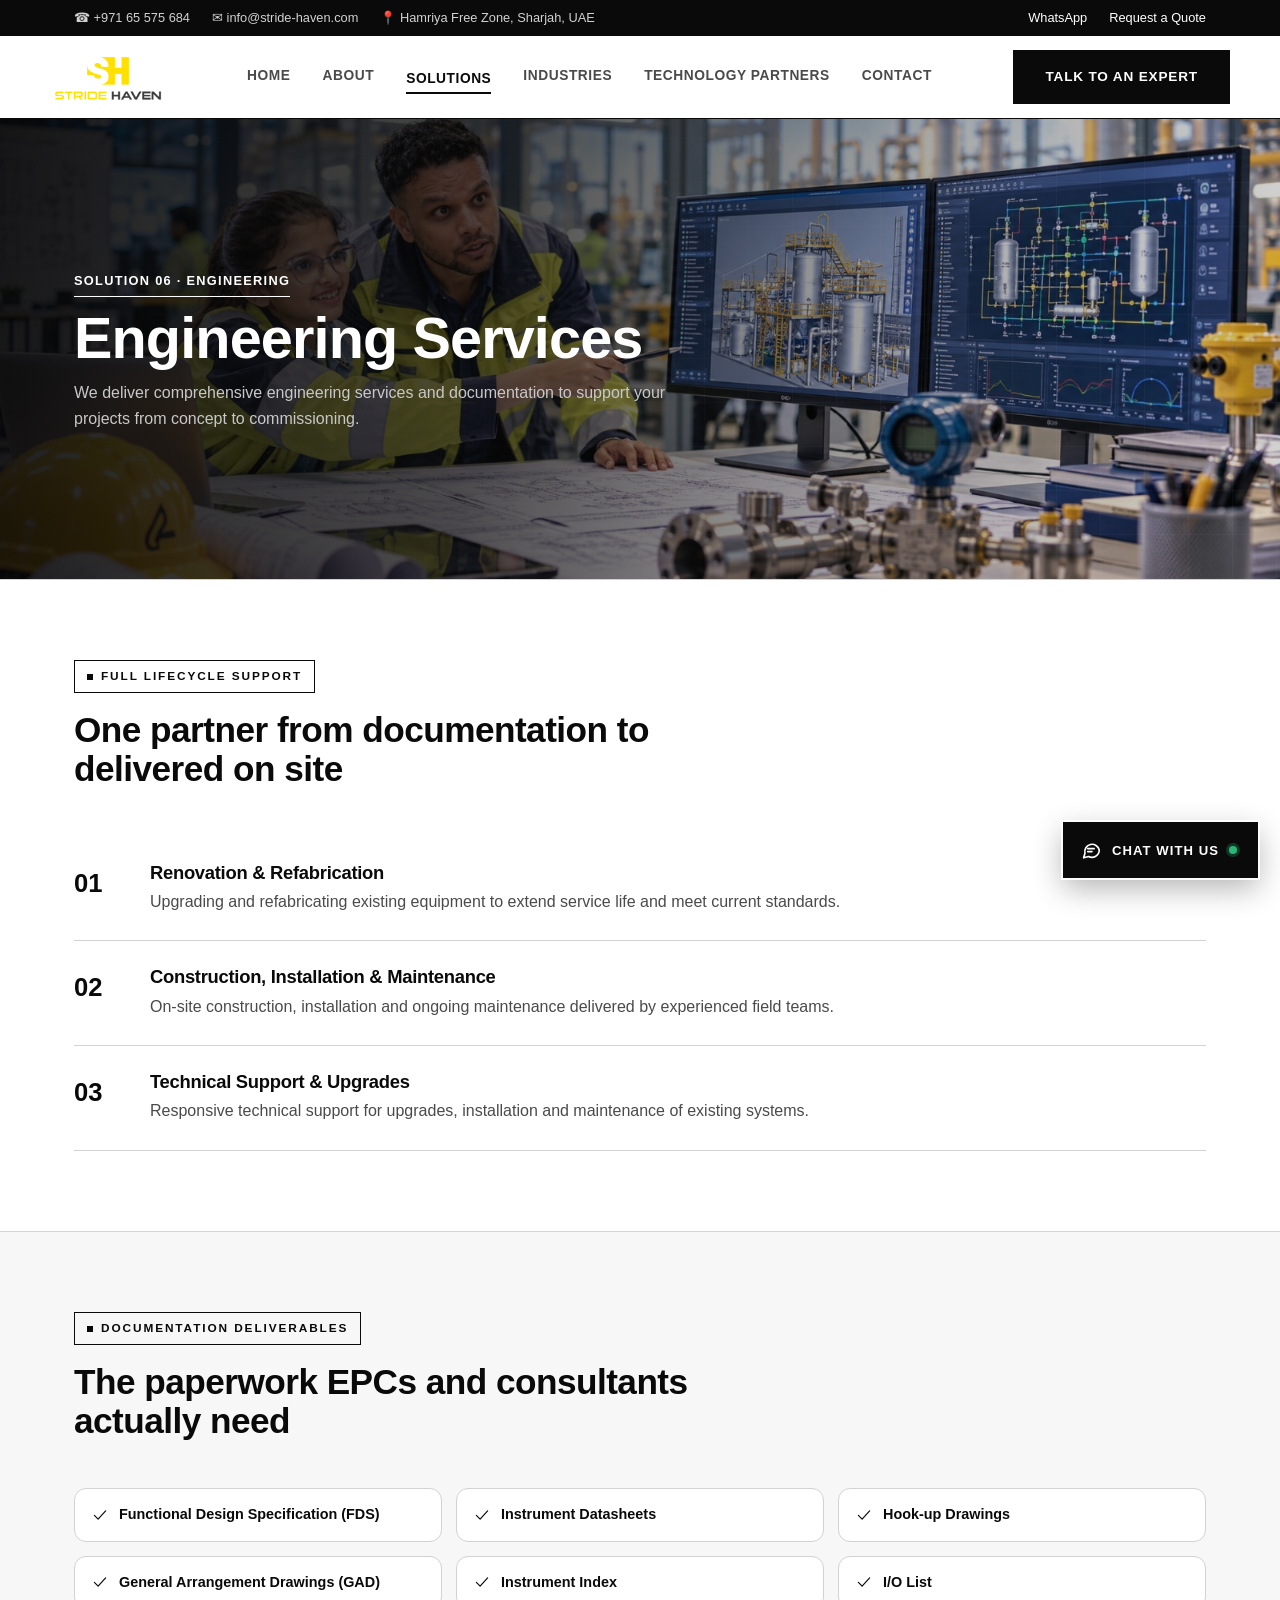
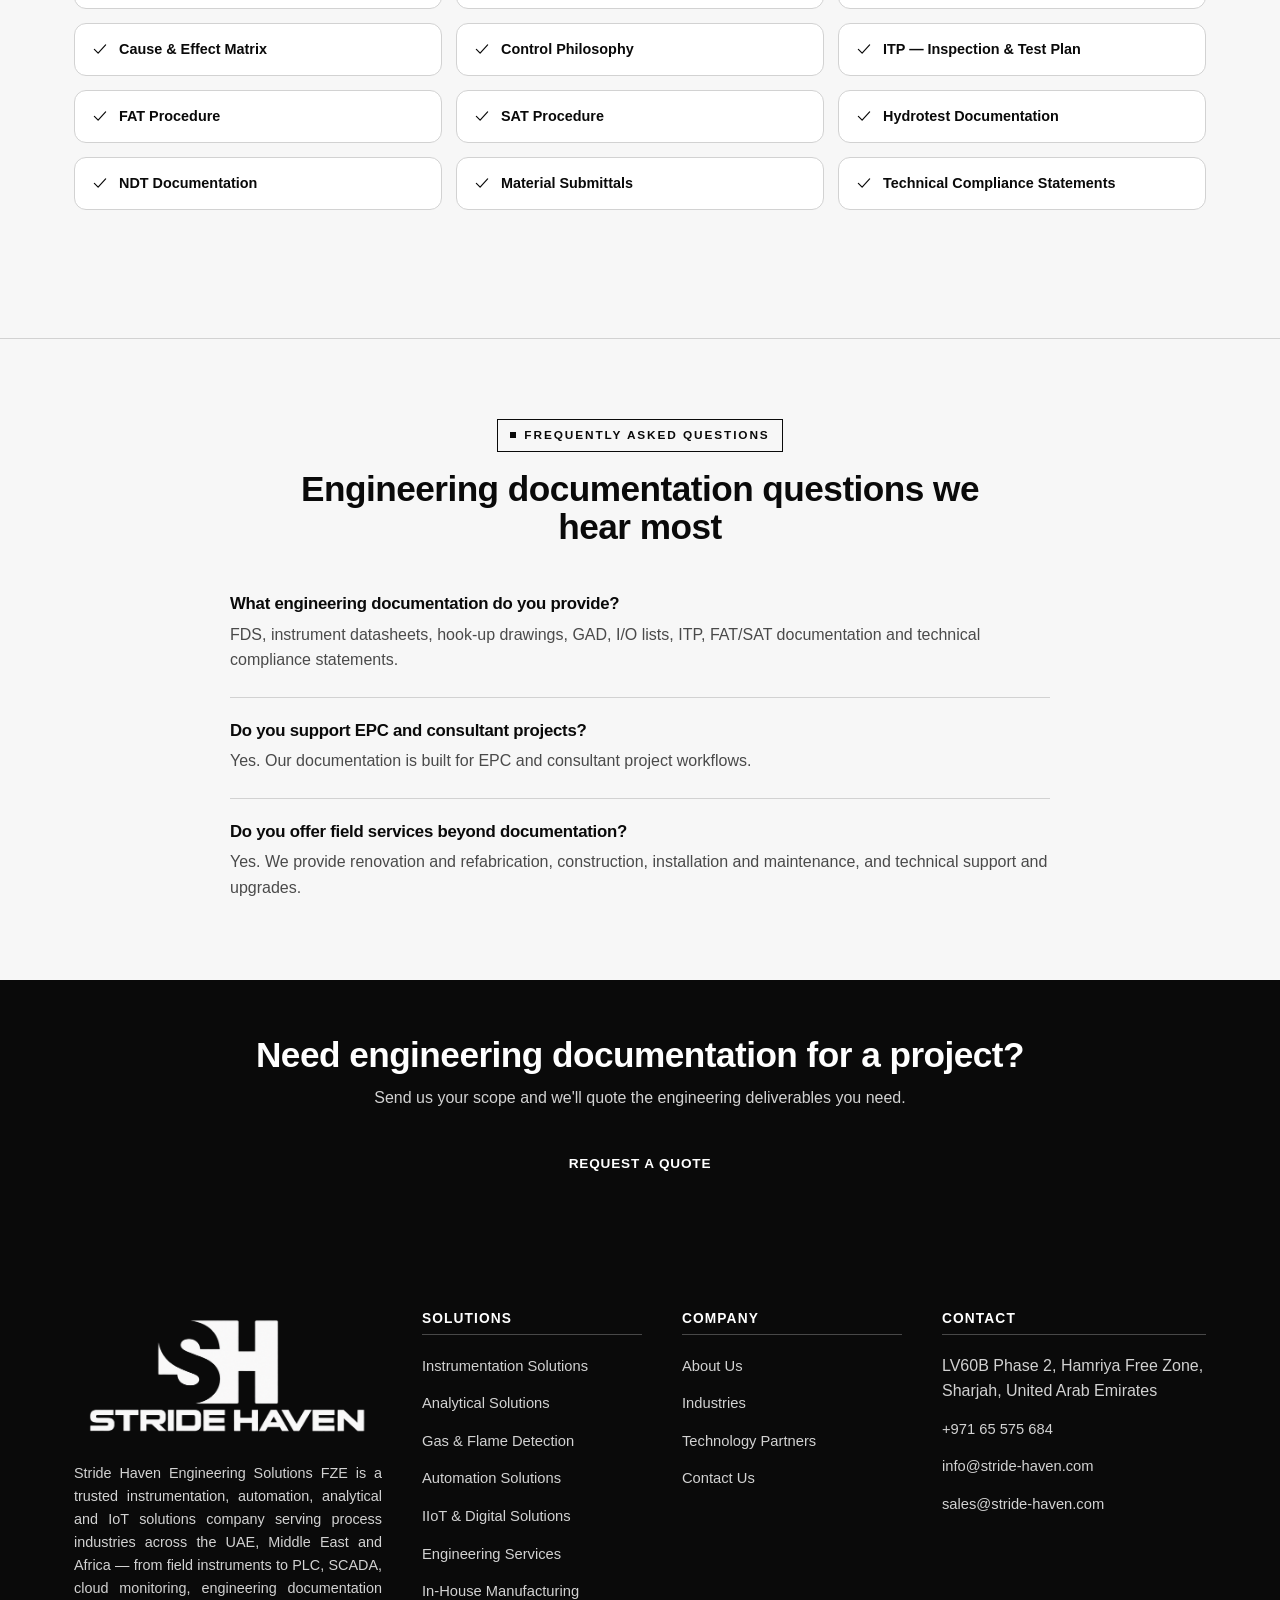
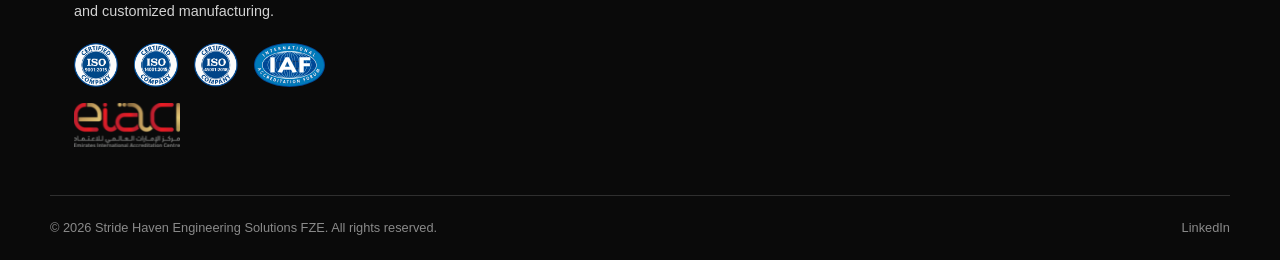
<file: engineering-services.html>
<!DOCTYPE html>
<html lang="en">
<head>
<meta charset="UTF-8">
<meta name="viewport" content="width=device-width, initial-scale=1.0">
<title>Engineering Services UAE | FDS, ITP, FAT/SAT | Stride Haven</title>
<meta name="description" content="Engineering deliverables for EPC and consultant projects: FDS, datasheets, hook-up drawings, ITP and FAT/SAT documentation.">
<link rel="canonical" href="https://www.stride-haven.com/engineering-services.html">
<link rel="icon" href="assets/img/logo-symbol.png" type="image/png">
<meta property="og:type" content="website">
<meta property="og:site_name" content="Stride Haven Engineering Solutions">
<meta property="og:title" content="Engineering Services UAE | FDS, ITP, FAT/SAT | Stride Haven">
<meta property="og:description" content="Engineering deliverables for EPC and consultant projects: FDS, datasheets, hook-up drawings, ITP and FAT/SAT documentation.">
<meta property="og:url" content="https://www.stride-haven.com/engineering-services.html">
<meta property="og:image" content="https://www.stride-haven.com/assets/img/photos/engg-solution.webp">
<meta name="twitter:card" content="summary_large_image">
<meta name="twitter:title" content="Engineering Services UAE | FDS, ITP, FAT/SAT | Stride Haven">
<meta name="twitter:description" content="Engineering deliverables for EPC and consultant projects: FDS, datasheets, hook-up drawings, ITP and FAT/SAT documentation.">
<meta name="twitter:image" content="https://www.stride-haven.com/assets/img/photos/engg-solution.webp">
<link rel="stylesheet" href="assets/css/style.css?v=3">
<script type="application/ld+json">
{
  "@context": "https://schema.org",
  "@type": ["Organization", "ProfessionalService"],
  "name": "Stride Haven Engineering Solutions FZE",
  "url": "https://www.stride-haven.com",
  "logo": "https://www.stride-haven.com/assets/img/logo.png",
  "description": "Instrumentation, analytical, automation, IoT and engineering solutions for process industries across the UAE, Middle East and Africa.",
  "address": {
    "@type": "PostalAddress",
    "streetAddress": "LV60B Phase 2, Hamriya Free Zone",
    "addressLocality": "Sharjah",
    "postalCode": "4599",
    "addressCountry": "AE"
  },
  "geo": {"@type": "GeoCoordinates", "latitude": 25.4614, "longitude": 55.5050},
  "areaServed": ["United Arab Emirates", "Middle East", "Africa"],
  "telephone": "+97165575684",
  "email": "info@stride-haven.com",
  "contactPoint": {
    "@type": "ContactPoint",
    "telephone": "+971523466612",
    "contactType": "sales",
    "email": "info@stride-haven.com",
    "areaServed": ["AE", "Middle East", "Africa"],
    "availableLanguage": ["English", "Arabic"]
  },
  "sameAs": ["https://wa.me/971523466612"]
}
</script>
<script type="application/ld+json">
{
  "@context": "https://schema.org",
  "@type": "Service",
  "serviceType": "Engineering Services",
  "provider": {"@type": "Organization", "name": "Stride Haven Engineering Solutions FZE"},
  "areaServed": ["United Arab Emirates", "Middle East", "Africa"],
  "description": "Engineering deliverables for EPC and consultant projects: FDS, datasheets, hook-up drawings, ITP and FAT/SAT documentation."
}
</script>
<script type="application/ld+json">
{
  "@context": "https://schema.org",
  "@type": "BreadcrumbList",
  "itemListElement": [
    {"@type": "ListItem", "position": 1, "name": "Home", "item": "https://www.stride-haven.com/"},
    {"@type": "ListItem", "position": 2, "name": "Solutions", "item": "https://www.stride-haven.com/solutions.html"},
    {"@type": "ListItem", "position": 3, "name": "Engineering Services", "item": "https://www.stride-haven.com/engineering-services.html"}
  ]
}
</script>
<link rel="preload" as="image" href="assets/img/banners/engineering-service-banner.jpeg" type="image/jpeg">
</head>
<body>
<svg style="display:none" aria-hidden="true"><symbol id="icon-gauge" viewBox="0 0 24 24" fill="none" stroke="currentColor" stroke-width="1.6" stroke-linecap="round" stroke-linejoin="round"><circle cx="12" cy="13" r="7"/><line x1="12" y1="13" x2="15.5" y2="9.5"/><line x1="12" y1="4" x2="12" y2="6"/></symbol><symbol id="icon-thermometer" viewBox="0 0 24 24" fill="none" stroke="currentColor" stroke-width="1.6" stroke-linecap="round" stroke-linejoin="round"><path d="M12 3.5a2 2 0 0 0-2 2v8.7a4 4 0 1 0 4 0V5.5a2 2 0 0 0-2-2z"/><line x1="12" y1="7" x2="12" y2="14"/></symbol><symbol id="icon-wave" viewBox="0 0 24 24" fill="none" stroke="currentColor" stroke-width="1.6" stroke-linecap="round" stroke-linejoin="round"><path d="M2 12c1.8-3.5 3.6-3.5 5.4 0s3.6 3.5 5.4 0 3.6-3.5 5.4 0 3.6-3.5 5.4 0"/></symbol><symbol id="icon-layers" viewBox="0 0 24 24" fill="none" stroke="currentColor" stroke-width="1.6" stroke-linecap="round" stroke-linejoin="round"><rect x="4" y="5" width="16" height="3" rx="0.5"/><rect x="6.5" y="10.5" width="11" height="3" rx="0.5"/><rect x="9" y="16" width="6" height="3" rx="0.5"/></symbol><symbol id="icon-flask" viewBox="0 0 24 24" fill="none" stroke="currentColor" stroke-width="1.6" stroke-linecap="round" stroke-linejoin="round"><path d="M9.5 3h5M10.3 3v5.2l-4.6 8a2 2 0 0 0 1.8 3h9a2 2 0 0 0 1.8-3l-4.6-8V3"/><line x1="8.3" y1="14" x2="15.7" y2="14"/></symbol><symbol id="icon-cpu" viewBox="0 0 24 24" fill="none" stroke="currentColor" stroke-width="1.6" stroke-linecap="round" stroke-linejoin="round"><rect x="6.5" y="6.5" width="11" height="11" rx="1"/><rect x="9.5" y="9.5" width="5" height="5"/><line x1="12" y1="2" x2="12" y2="6.5"/><line x1="12" y1="17.5" x2="12" y2="22"/><line x1="2" y1="12" x2="6.5" y2="12"/><line x1="17.5" y1="12" x2="22" y2="12"/></symbol><symbol id="icon-monitor" viewBox="0 0 24 24" fill="none" stroke="currentColor" stroke-width="1.6" stroke-linecap="round" stroke-linejoin="round"><rect x="3" y="4.5" width="18" height="12" rx="1"/><line x1="8" y1="20" x2="16" y2="20"/><line x1="12" y1="16.5" x2="12" y2="20"/></symbol><symbol id="icon-sliders" viewBox="0 0 24 24" fill="none" stroke="currentColor" stroke-width="1.6" stroke-linecap="round" stroke-linejoin="round"><line x1="4" y1="6" x2="20" y2="6"/><circle cx="9" cy="6" r="1.8"/><line x1="4" y1="12" x2="20" y2="12"/><circle cx="15" cy="12" r="1.8"/><line x1="4" y1="18" x2="20" y2="18"/><circle cx="7" cy="18" r="1.8"/></symbol><symbol id="icon-network" viewBox="0 0 24 24" fill="none" stroke="currentColor" stroke-width="1.6" stroke-linecap="round" stroke-linejoin="round"><circle cx="12" cy="5" r="2"/><circle cx="5" cy="19" r="2"/><circle cx="19" cy="19" r="2"/><line x1="11" y1="6.7" x2="6" y2="17.2"/><line x1="13" y1="6.7" x2="18" y2="17.2"/></symbol><symbol id="icon-wifi" viewBox="0 0 24 24" fill="none" stroke="currentColor" stroke-width="1.6" stroke-linecap="round" stroke-linejoin="round"><path d="M4.5 11.5a11 11 0 0 1 15 0"/><path d="M7.8 15a6.5 6.5 0 0 1 8.4 0"/><circle cx="12" cy="18.5" r="1" fill="currentColor" stroke="none"/></symbol><symbol id="icon-cloud" viewBox="0 0 24 24" fill="none" stroke="currentColor" stroke-width="1.6" stroke-linecap="round" stroke-linejoin="round"><path d="M7 18a4 4 0 1 1 .7-7.9A5.5 5.5 0 0 1 18 12.3 3.5 3.5 0 0 1 17.5 18H7z"/></symbol><symbol id="icon-chart-bar" viewBox="0 0 24 24" fill="none" stroke="currentColor" stroke-width="1.6" stroke-linecap="round" stroke-linejoin="round"><line x1="4" y1="20" x2="4" y2="12"/><line x1="10" y1="20" x2="10" y2="7"/><line x1="16" y1="20" x2="16" y2="14"/><line x1="20" y1="20" x2="20" y2="4"/></symbol><symbol id="icon-ruler" viewBox="0 0 24 24" fill="none" stroke="currentColor" stroke-width="1.6" stroke-linecap="round" stroke-linejoin="round"><rect x="3" y="8" width="18" height="8" rx="1"/><line x1="7" y1="8" x2="7" y2="11"/><line x1="11" y1="8" x2="11" y2="12"/><line x1="15" y1="8" x2="15" y2="11"/></symbol><symbol id="icon-search" viewBox="0 0 24 24" fill="none" stroke="currentColor" stroke-width="1.6" stroke-linecap="round" stroke-linejoin="round"><circle cx="10.2" cy="10.2" r="6"/><line x1="14.6" y1="14.6" x2="20" y2="20"/></symbol><symbol id="icon-target" viewBox="0 0 24 24" fill="none" stroke="currentColor" stroke-width="1.6" stroke-linecap="round" stroke-linejoin="round"><circle cx="12" cy="12" r="8"/><circle cx="12" cy="12" r="4"/><circle cx="12" cy="12" r="0.8" fill="currentColor" stroke="none"/></symbol><symbol id="icon-shield-check" viewBox="0 0 24 24" fill="none" stroke="currentColor" stroke-width="1.6" stroke-linecap="round" stroke-linejoin="round"><path d="M12 3.2l6.5 2.6v5.6c0 4.3-2.8 7.7-6.5 8.6-3.7-.9-6.5-4.3-6.5-8.6V5.8z"/><polyline points="8.7,12.2 10.8,14.2 15.3,9.8"/></symbol><symbol id="icon-bolt" viewBox="0 0 24 24" fill="none" stroke="currentColor" stroke-width="1.6" stroke-linecap="round" stroke-linejoin="round"><polygon points="13,2 4.5,13.5 11,13.5 10,22 19.5,9.5 13,9.5"/></symbol><symbol id="icon-lightbulb" viewBox="0 0 24 24" fill="none" stroke="currentColor" stroke-width="1.6" stroke-linecap="round" stroke-linejoin="round"><path d="M9 18.5h6M10 21h4M12 2.5a6 6 0 0 0-3.5 10.9c.6.4 1 1.1 1 1.9v.2h5v-.2c0-.8.4-1.5 1-1.9A6 6 0 0 0 12 2.5z"/></symbol><symbol id="icon-users" viewBox="0 0 24 24" fill="none" stroke="currentColor" stroke-width="1.6" stroke-linecap="round" stroke-linejoin="round"><circle cx="9" cy="8" r="3"/><path d="M3 20c0-3.3 2.7-6 6-6s6 2.7 6 6"/><circle cx="17.5" cy="9" r="2.3"/><path d="M15.8 14.1a5 5 0 0 1 5.2 5"/></symbol><symbol id="icon-file-text" viewBox="0 0 24 24" fill="none" stroke="currentColor" stroke-width="1.6" stroke-linecap="round" stroke-linejoin="round"><path d="M7 3h6.5l4.5 4.5V21H7z"/><line x1="10" y1="12.5" x2="15" y2="12.5"/><line x1="10" y1="15.5" x2="15" y2="15.5"/><line x1="10" y1="9.5" x2="12" y2="9.5"/></symbol><symbol id="icon-wrench" viewBox="0 0 24 24" fill="none" stroke="currentColor" stroke-width="1.6" stroke-linecap="round" stroke-linejoin="round"><path d="M20.5 6.8a4 4 0 0 1-5.3 4.8L8.5 18.3l-2.8-2.8 6.7-6.7a4 4 0 0 1 4.8-5.3l-2.6 2.6 1.4 1.4z"/></symbol><symbol id="icon-box" viewBox="0 0 24 24" fill="none" stroke="currentColor" stroke-width="1.6" stroke-linecap="round" stroke-linejoin="round"><polygon points="12,3 21,7.5 21,16.5 12,21 3,16.5 3,7.5"/><line x1="12" y1="12" x2="21" y2="7.5"/><line x1="12" y1="12" x2="3" y2="7.5"/><line x1="12" y1="12" x2="12" y2="21"/></symbol><symbol id="icon-cable" viewBox="0 0 24 24" fill="none" stroke="currentColor" stroke-width="1.6" stroke-linecap="round" stroke-linejoin="round"><path d="M3 7c4 0 4 4 8 4s4-4 8-4M3 15c4 0 4 4 8 4s4-4 8-4"/></symbol><symbol id="icon-flame" viewBox="0 0 24 24" fill="none" stroke="currentColor" stroke-width="1.6" stroke-linecap="round" stroke-linejoin="round"><path d="M12 21.5c-3.6 0-5.8-2.5-5.8-5.6 0-2.6 1.7-3.7 2.6-6 .8 1.7 1.7 1.7 1.7 3.3 0-2.6.9-4.3 2.6-6 .9 2.6 3.5 4.3 3.5 8.7 0 2.6-1.7 5.6-4.6 5.6z"/></symbol><symbol id="icon-droplet" viewBox="0 0 24 24" fill="none" stroke="currentColor" stroke-width="1.6" stroke-linecap="round" stroke-linejoin="round"><path d="M12 2.5c3.6 5.3 6.2 8.5 6.2 11.7A6.2 6.2 0 1 1 5.8 14.2c0-3.2 2.6-6.4 6.2-11.7z"/></symbol><symbol id="icon-recycle" viewBox="0 0 24 24" fill="none" stroke="currentColor" stroke-width="1.6" stroke-linecap="round" stroke-linejoin="round"><path d="M4.5 12a7.5 7.5 0 0 1 13.1-5"/><path d="M19.5 12a7.5 7.5 0 0 1-13.1 5"/><polyline points="16.6,3.8 17.6,7 14.4,7.6"/><polyline points="7.4,20.2 6.4,17 9.6,16.4"/></symbol><symbol id="icon-leaf" viewBox="0 0 24 24" fill="none" stroke="currentColor" stroke-width="1.6" stroke-linecap="round" stroke-linejoin="round"><path d="M5 21c0-9 6-15 15-15 0 9-6 15-15 15z"/><path d="M5 21c2-4.5 5.3-7.7 9-9.7"/></symbol><symbol id="icon-gear" viewBox="0 0 24 24" fill="none" stroke="currentColor" stroke-width="1.6" stroke-linecap="round" stroke-linejoin="round"><circle cx="12" cy="12" r="3.2"/><path d="M12 2.5v3M12 18.5v3M4.6 4.6l2.1 2.1M17.3 17.3l2.1 2.1M2 12h3M19 12h3M4.6 19.4l2.1-2.1M17.3 6.7l2.1-2.1"/></symbol><symbol id="icon-check" viewBox="0 0 24 24" fill="none" stroke="currentColor" stroke-width="1.6" stroke-linecap="round" stroke-linejoin="round"><polyline points="4.5,12.5 9.5,17.5 19.5,6.5"/></symbol><symbol id="icon-quote" viewBox="0 0 24 24" fill="none" stroke="currentColor" stroke-width="1.6" stroke-linecap="round" stroke-linejoin="round"><path d="M7 6.5C4.5 8 3.5 10.3 3.5 13c0 2.5 1.7 4.3 3.8 4.3 1.8 0 3.2-1.4 3.2-3.2 0-1.7-1.2-3-2.9-3-.3 0-.6 0-.8.1.2-1.9 1.6-3.5 3.5-4.4L7 6.5zM16 6.5c-2.5 1.5-3.5 3.8-3.5 6.5 0 2.5 1.7 4.3 3.8 4.3 1.8 0 3.2-1.4 3.2-3.2 0-1.7-1.2-3-2.9-3-.3 0-.6 0-.8.1.2-1.9 1.6-3.5 3.5-4.4L16 6.5z" stroke="none" fill="currentColor"/></symbol></svg>
<div class="topbar">
  <div class="container">
    <div class="topbar-contacts">
      <span>&#9742; +971 65 575 684</span>
      <span>&#9993; info@stride-haven.com</span>
      <span>&#128205; Hamriya Free Zone, Sharjah, UAE</span>
    </div>
    <div class="topbar-contacts">
      <a href="https://wa.me/971523466612" target="_blank" rel="noopener">WhatsApp</a>
      <a href="contact.html">Request a Quote</a>
    </div>
  </div>
</div>

<header class="site-header">
  <div class="container nav">
    <a href="index.html" class="brand">
      <img src="assets/img/logo.png" width="700" height="303" alt="Stride Haven Engineering Solutions logo">
    </a>
    <nav class="nav-links">
      <a href="index.html">Home</a>
      <a href="about.html">About</a>
      <div class="has-dropdown"><a href="solutions.html" class="active">Solutions</a><div class="dropdown-panel"><a href="instrumentation-solutions.html">Instrumentation Solutions</a><a href="analytical-solutions.html">Analytical Solutions</a><a href="gas-detection-solutions.html">Gas &amp; Flame Detection</a><a href="automation-solutions.html">Automation Solutions</a><a href="iiot-solutions.html">IIoT & Digital Solutions</a><a href="engineering-services.html">Engineering Services</a><a href="manufacturing-solutions.html">In-House Manufacturing</a></div></div>
      <a href="industries.html">Industries</a>
      <a href="technology-partners.html">Technology Partners</a>
      <a href="contact.html">Contact</a>
    </nav>
    <div class="nav-cta">
      <a href="contact.html" class="btn btn-dark">Talk to an Expert</a>
      <button class="nav-toggle" aria-label="Toggle navigation"><span></span><span></span><span></span></button>
    </div>
  </div>
</header>

<section class="page-hero" style="background-image:url('assets/img/banners/engineering-service-banner.jpeg');">
  <div class="container">
    <div class="breadcrumb">Solution 06 &middot; Engineering</div>
    <h1>Engineering Services</h1>
    <p>We deliver comprehensive engineering services and documentation to support your projects from concept to commissioning.</p>
  </div>
</section>

<section class="section">
  <div class="container">
    <div class="section-head">
      <span class="eyebrow">Full Lifecycle Support</span>
      <h2>One partner from documentation to delivered on site</h2>
    </div>
    <div class="numbered-row"><div class="num">01</div><div><h3>Renovation &amp; Refabrication</h3><p>Upgrading and refabricating existing equipment to extend service life and meet current standards.</p></div></div>
    <div class="numbered-row"><div class="num">02</div><div><h3>Construction, Installation &amp; Maintenance</h3><p>On-site construction, installation and ongoing maintenance delivered by experienced field teams.</p></div></div>
    <div class="numbered-row"><div class="num">03</div><div><h3>Technical Support &amp; Upgrades</h3><p>Responsive technical support for upgrades, installation and maintenance of existing systems.</p></div></div>
  </div>
</section>

<section class="section section--gray">
  <div class="container">
    <div class="section-head">
      <span class="eyebrow">Documentation Deliverables</span>
      <h2>The paperwork EPCs and consultants actually need</h2>
    </div>
    <div class="product-group">
      <ul class="doc-list">
        <li><svg class="icon" aria-hidden="true"><use href="#icon-check"></use></svg>Functional Design Specification (FDS)</li>
        <li><svg class="icon" aria-hidden="true"><use href="#icon-check"></use></svg>Instrument Datasheets</li>
        <li><svg class="icon" aria-hidden="true"><use href="#icon-check"></use></svg>Hook-up Drawings</li>
        <li><svg class="icon" aria-hidden="true"><use href="#icon-check"></use></svg>General Arrangement Drawings (GAD)</li>
        <li><svg class="icon" aria-hidden="true"><use href="#icon-check"></use></svg>Instrument Index</li>
        <li><svg class="icon" aria-hidden="true"><use href="#icon-check"></use></svg>I/O List</li>
        <li><svg class="icon" aria-hidden="true"><use href="#icon-check"></use></svg>Cause &amp; Effect Matrix</li>
        <li><svg class="icon" aria-hidden="true"><use href="#icon-check"></use></svg>Control Philosophy</li>
        <li><svg class="icon" aria-hidden="true"><use href="#icon-check"></use></svg>ITP &mdash; Inspection &amp; Test Plan</li>
        <li><svg class="icon" aria-hidden="true"><use href="#icon-check"></use></svg>FAT Procedure</li>
        <li><svg class="icon" aria-hidden="true"><use href="#icon-check"></use></svg>SAT Procedure</li>
        <li><svg class="icon" aria-hidden="true"><use href="#icon-check"></use></svg>Hydrotest Documentation</li>
        <li><svg class="icon" aria-hidden="true"><use href="#icon-check"></use></svg>NDT Documentation</li>
        <li><svg class="icon" aria-hidden="true"><use href="#icon-check"></use></svg>Material Submittals</li>
        <li><svg class="icon" aria-hidden="true"><use href="#icon-check"></use></svg>Technical Compliance Statements</li>
      </ul>
    </div>
  </div>
</section>

<section class="section section--gray">
  <div class="container">
    <div class="section-head center">
      <span class="eyebrow">Frequently Asked Questions</span>
      <h2>Engineering documentation questions we hear most</h2>
    </div>
    <div class="faq-list">
      <div class="faq-item">
        <h3>What engineering documentation do you provide?</h3>
        <p>FDS, instrument datasheets, hook-up drawings, GAD, I/O lists, ITP, FAT/SAT documentation and technical compliance statements.</p>
      </div>
      <div class="faq-item">
        <h3>Do you support EPC and consultant projects?</h3>
        <p>Yes. Our documentation is built for EPC and consultant project workflows.</p>
      </div>
      <div class="faq-item">
        <h3>Do you offer field services beyond documentation?</h3>
        <p>Yes. We provide renovation and refabrication, construction, installation and maintenance, and technical support and upgrades.</p>
      </div>
    </div>
  </div>
</section>
<script type="application/ld+json">
{
  "@context": "https://schema.org",
  "@type": "FAQPage",
  "mainEntity": [
    {"@type": "Question", "name": "What engineering documentation do you provide?", "acceptedAnswer": {"@type": "Answer", "text": "FDS, instrument datasheets, hook-up drawings, GAD, I/O lists, ITP, FAT/SAT documentation and technical compliance statements."}},
    {"@type": "Question", "name": "Do you support EPC and consultant projects?", "acceptedAnswer": {"@type": "Answer", "text": "Yes. Our documentation is built for EPC and consultant project workflows."}},
    {"@type": "Question", "name": "Do you offer field services beyond documentation?", "acceptedAnswer": {"@type": "Answer", "text": "Yes. We provide renovation and refabrication, construction, installation and maintenance, and technical support and upgrades."}}
  ]
}
</script>

<section class="cta-banner">
  <div class="container">
    <h2>Need engineering documentation for a project?</h2>
    <p>Send us your scope and we'll quote the engineering deliverables you need.</p>
    <a href="contact.html" class="btn btn-dark">Request a Quote</a>
  </div>
</section>

<footer class="site-footer">
  <div class="container footer-grid">
    <div class="footer-brand">
      <img src="assets/img/logo-black.png" width="700" height="355" alt="Stride Haven Engineering Solutions logo">
      <p>Stride Haven Engineering Solutions FZE is a trusted instrumentation, automation, analytical and IoT solutions company serving process industries across the UAE, Middle East and Africa &mdash; from field instruments to PLC, SCADA, cloud monitoring, engineering documentation and customized manufacturing.</p>
      <div class="footer-certifications">
        <img src="assets/img/photos/iso_9001.png" width="1254" height="1254" alt="ISO 9001:2015 Certified" loading="lazy">
        <img src="assets/img/photos/iso_14001.png" width="1254" height="1254" alt="ISO 14001:2015 Certified" loading="lazy">
        <img src="assets/img/photos/iso_45001.png" width="1261" height="1247" alt="ISO 45001:2018 Certified" loading="lazy">
        <img src="assets/img/partners/iaf-logo.svg" width="152" height="95" alt="IAF International Accreditation Forum" loading="lazy">
        <img src="assets/img/partners/eiac-logo.svg" width="120" height="50" alt="EIAC Emirates International Accreditation Centre" loading="lazy">
      </div>
    </div>
    <div class="footer-col">
      <h3>Solutions</h3>
      <ul>
        <li><a href="instrumentation-solutions.html">Instrumentation Solutions</a></li><li><a href="analytical-solutions.html">Analytical Solutions</a></li><li><a href="gas-detection-solutions.html">Gas &amp; Flame Detection</a></li><li><a href="automation-solutions.html">Automation Solutions</a></li><li><a href="iiot-solutions.html">IIoT & Digital Solutions</a></li><li><a href="engineering-services.html">Engineering Services</a></li><li><a href="manufacturing-solutions.html">In-House Manufacturing</a></li>
      </ul>
    </div>
    <div class="footer-col">
      <h3>Company</h3>
      <ul>
        <li><a href="about.html">About Us</a></li>
        <li><a href="industries.html">Industries</a></li>
        <li><a href="technology-partners.html">Technology Partners</a></li>
        <li><a href="contact.html">Contact Us</a></li>
      </ul>
    </div>
    <div class="footer-col">
      <h3>Contact</h3>
      <ul>
        <li>LV60B Phase 2, Hamriya Free Zone,<br>Sharjah, United Arab Emirates</li>
        <li><a href="tel:+97165575684">+971 65 575 684</a></li>
        <li><a href="mailto:info@stride-haven.com">info@stride-haven.com</a></li>
        <li><a href="mailto:sales@stride-haven.com">sales@stride-haven.com</a></li>
      </ul>
    </div>
  </div>
  <div class="container footer-bottom">
    <span>&copy; <span id="year">2026</span> Stride Haven Engineering Solutions FZE. All rights reserved.</span>
    <a href="https://www.linkedin.com/company/stride-haven-engineering-solutions/posts/" target="_blank" rel="noopener">LinkedIn</a>
  </div>
</footer>

<script src="assets/js/script.js"></script>
<script src="assets/js/chatbot.js"></script>
</body>
</html>
</file>
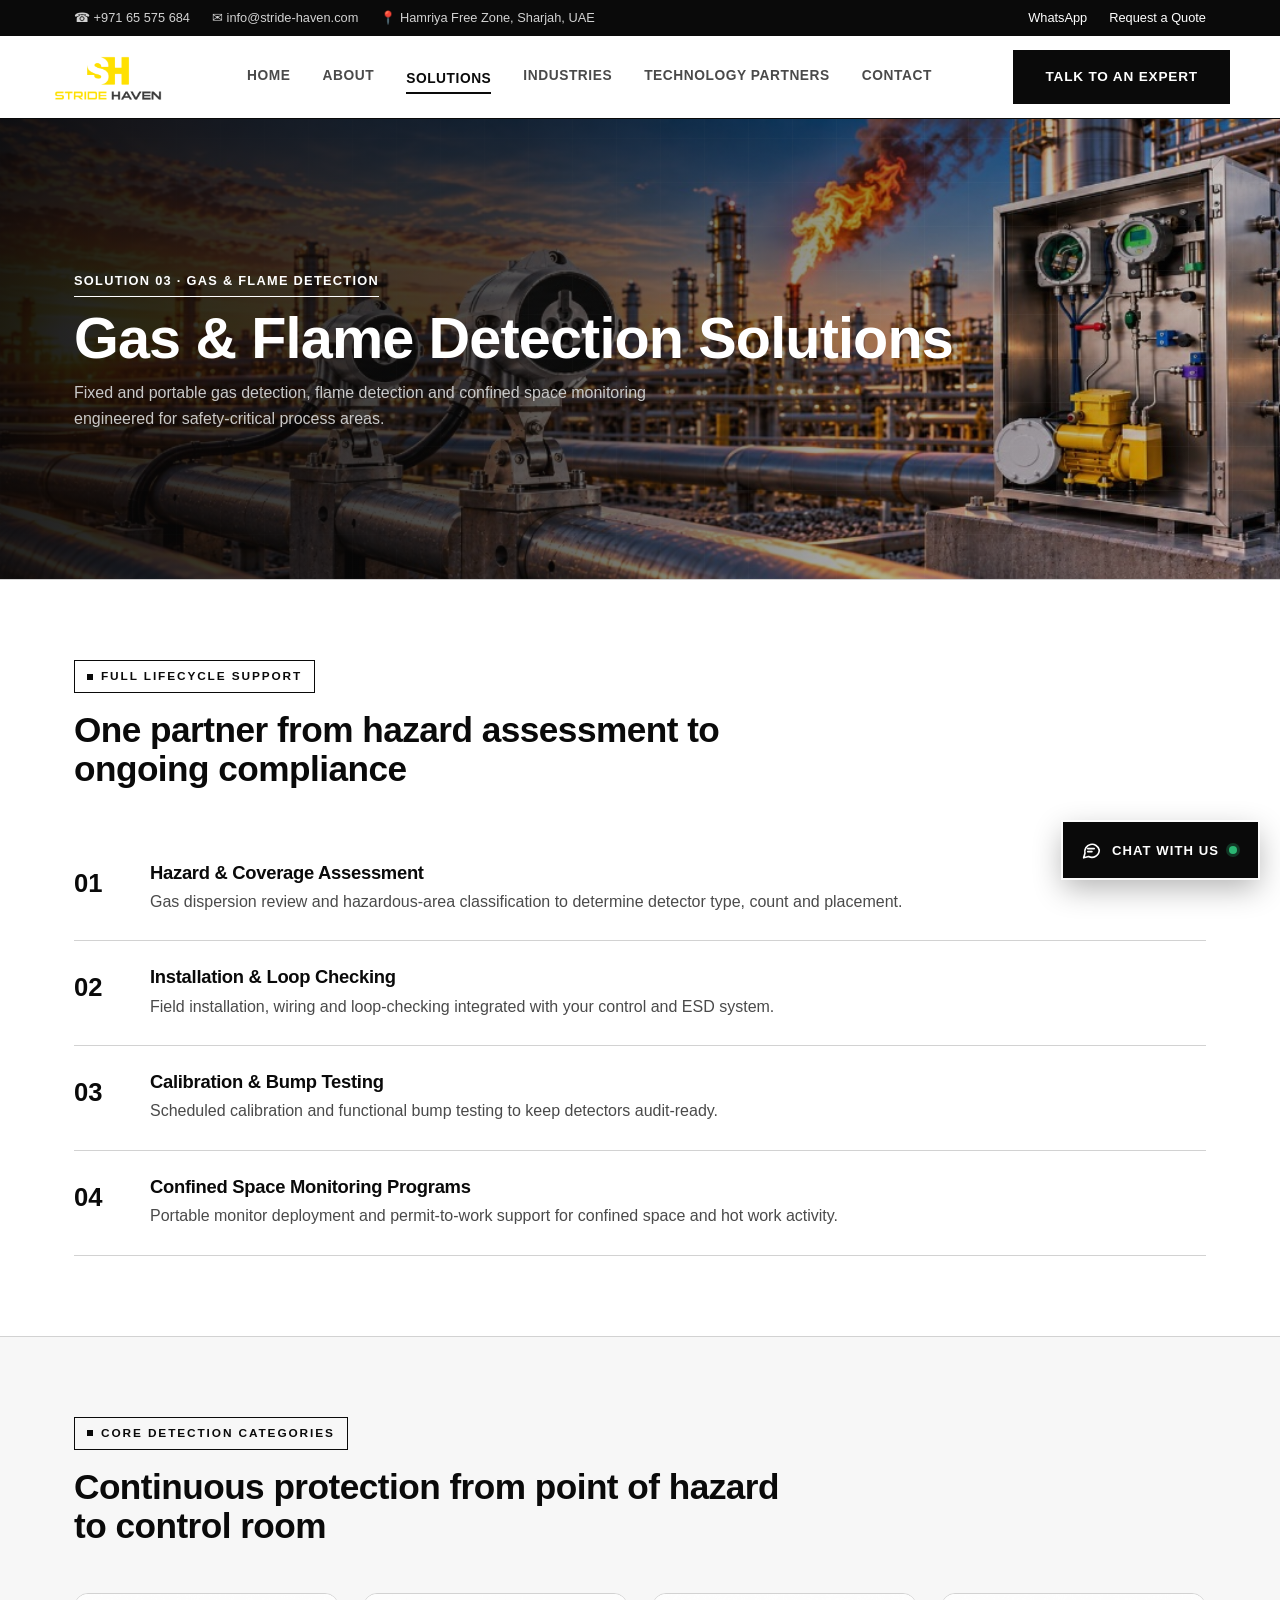
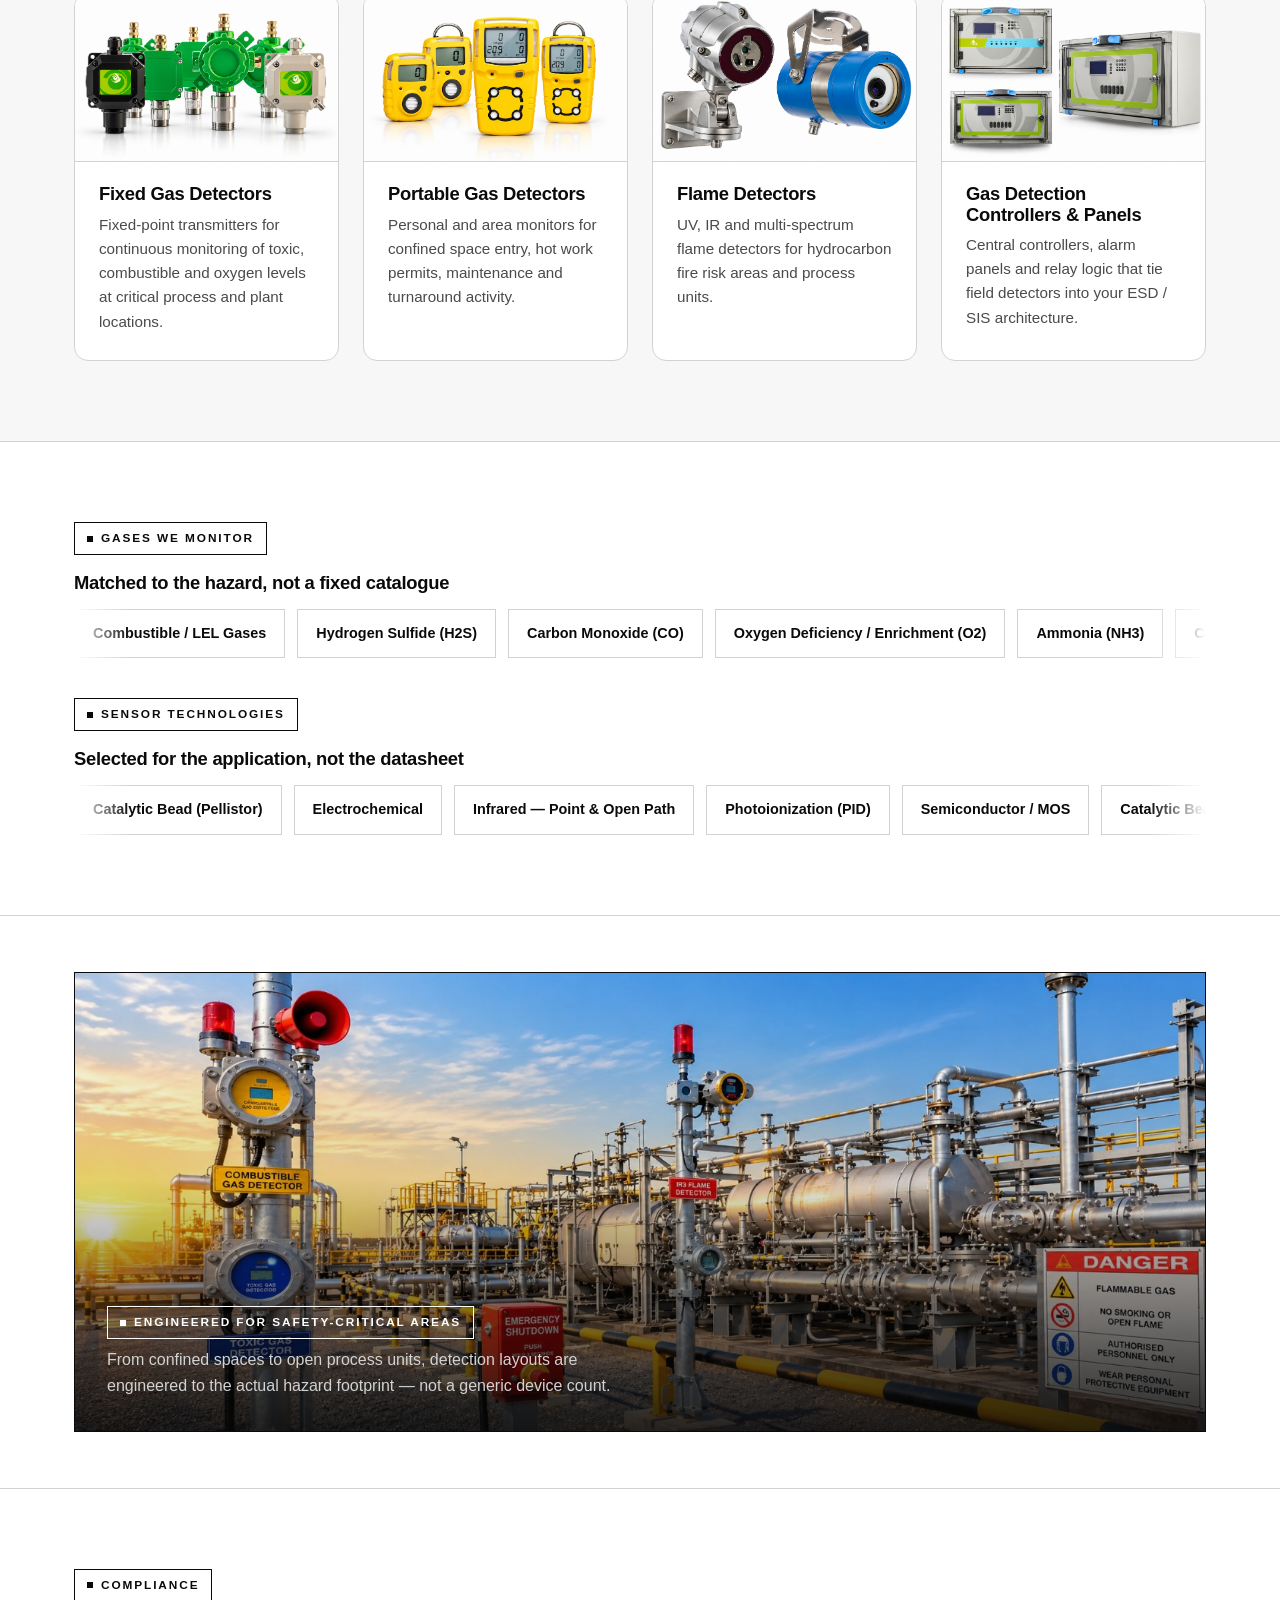
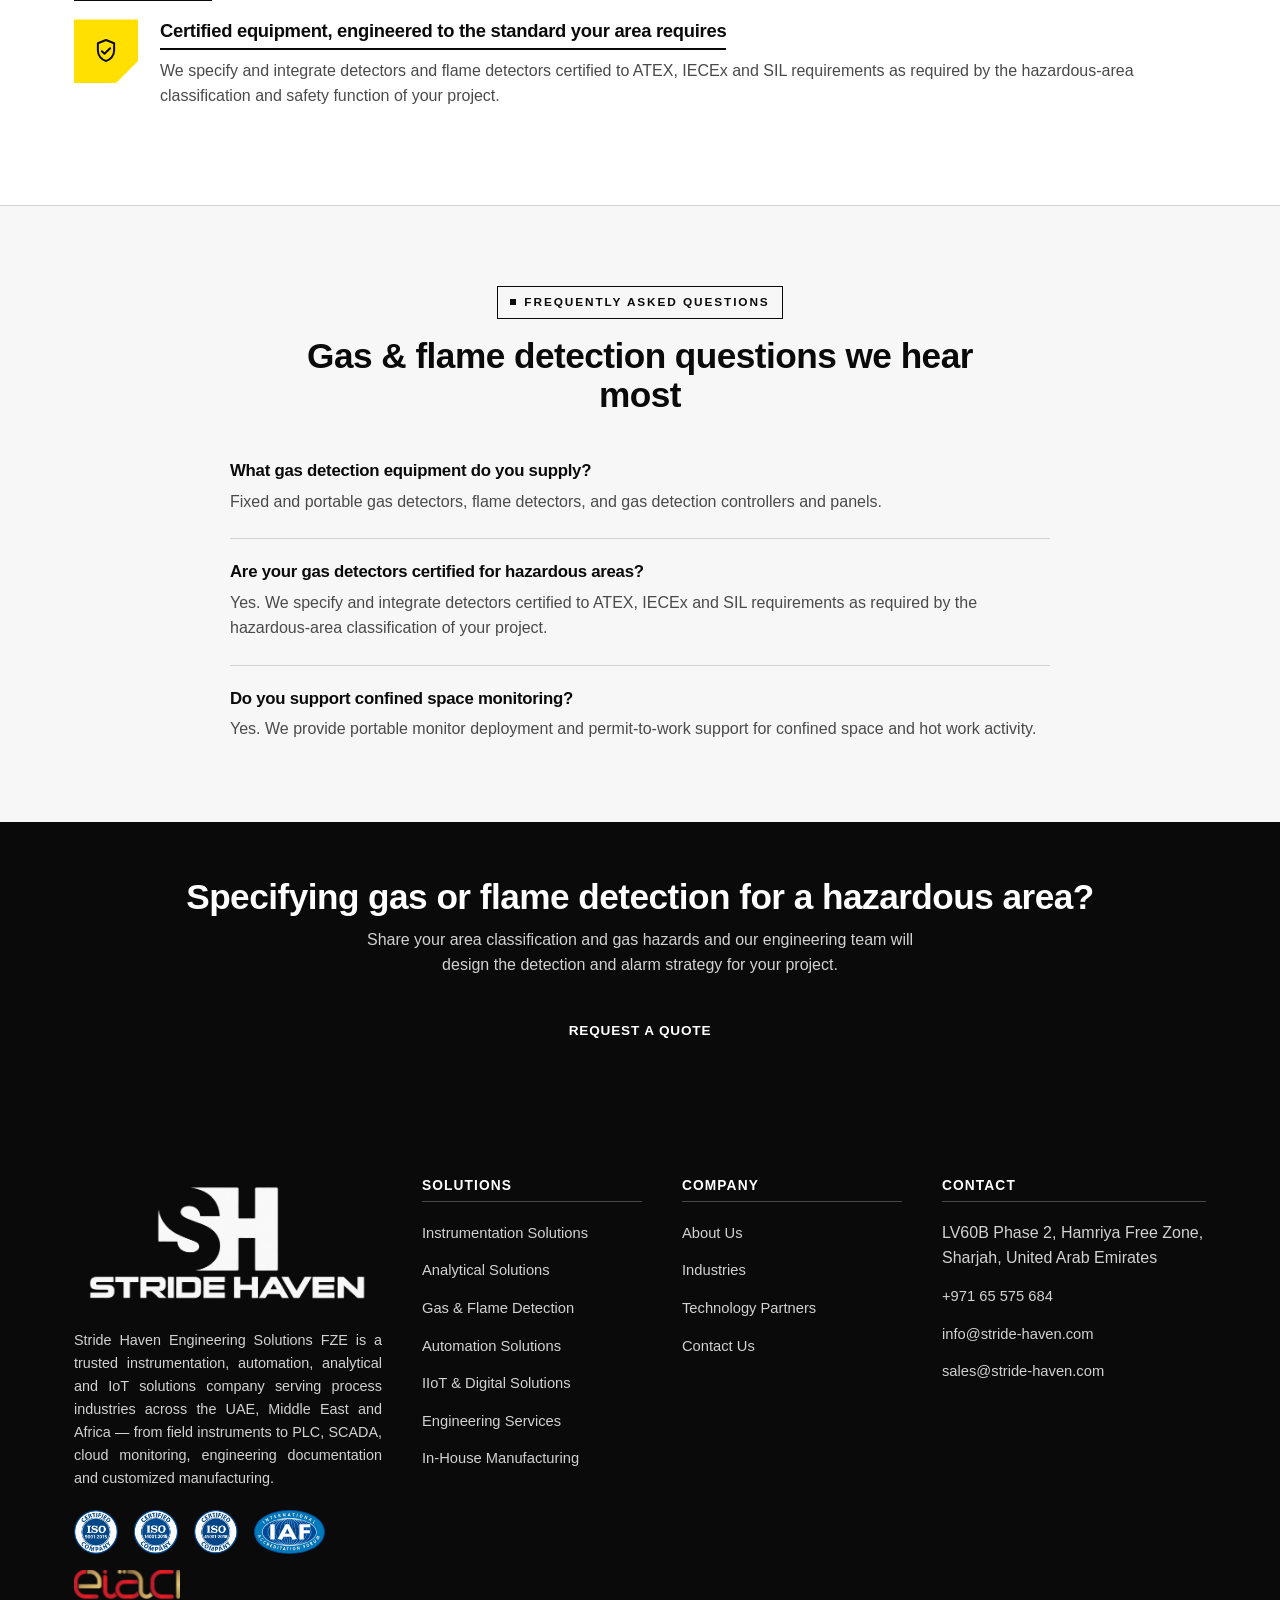
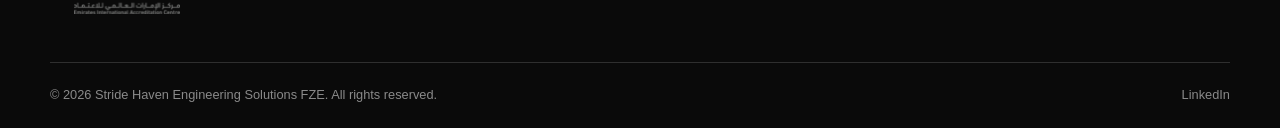
<file: gas-detection-solutions.html>
<!DOCTYPE html>
<html lang="en">
<head>
<meta charset="UTF-8">
<meta name="viewport" content="width=device-width, initial-scale=1.0">
<title>Gas &amp; Flame Detection Solutions UAE | Stride Haven</title>
<meta name="description" content="Fixed and portable gas detection, flame detection and confined space monitoring for hazardous process areas in the UAE and Middle East.">
<link rel="canonical" href="https://www.stride-haven.com/gas-detection-solutions.html">
<link rel="icon" href="assets/img/logo-symbol.png" type="image/png">
<meta property="og:type" content="website">
<meta property="og:site_name" content="Stride Haven Engineering Solutions">
<meta property="og:title" content="Gas &amp; Flame Detection Solutions UAE | Stride Haven">
<meta property="og:description" content="Fixed and portable gas detection, flame detection and confined space monitoring for hazardous process areas in the UAE and Middle East.">
<meta property="og:url" content="https://www.stride-haven.com/gas-detection-solutions.html">
<meta property="og:image" content="https://www.stride-haven.com/assets/img/photos/gas-banner.png">
<meta name="twitter:card" content="summary_large_image">
<meta name="twitter:title" content="Gas &amp; Flame Detection Solutions UAE | Stride Haven">
<meta name="twitter:description" content="Fixed and portable gas detection, flame detection and confined space monitoring for hazardous process areas in the UAE and Middle East.">
<meta name="twitter:image" content="https://www.stride-haven.com/assets/img/photos/gas-banner.png">
<link rel="stylesheet" href="assets/css/style.css?v=3">
<script type="application/ld+json">
{
  "@context": "https://schema.org",
  "@type": ["Organization", "ProfessionalService"],
  "name": "Stride Haven Engineering Solutions FZE",
  "url": "https://www.stride-haven.com",
  "logo": "https://www.stride-haven.com/assets/img/logo.png",
  "description": "Instrumentation, analytical, automation, IoT and engineering solutions for process industries across the UAE, Middle East and Africa.",
  "address": {
    "@type": "PostalAddress",
    "streetAddress": "LV60B Phase 2, Hamriya Free Zone",
    "addressLocality": "Sharjah",
    "postalCode": "4599",
    "addressCountry": "AE"
  },
  "geo": {"@type": "GeoCoordinates", "latitude": 25.4614, "longitude": 55.5050},
  "areaServed": ["United Arab Emirates", "Middle East", "Africa"],
  "telephone": "+97165575684",
  "email": "info@stride-haven.com",
  "contactPoint": {
    "@type": "ContactPoint",
    "telephone": "+971523466612",
    "contactType": "sales",
    "email": "info@stride-haven.com",
    "areaServed": ["AE", "Middle East", "Africa"],
    "availableLanguage": ["English", "Arabic"]
  },
  "sameAs": ["https://wa.me/971523466612"]
}
</script>
<script type="application/ld+json">
{
  "@context": "https://schema.org",
  "@type": "Service",
  "serviceType": "Gas &amp; Flame Detection Solutions",
  "provider": {"@type": "Organization", "name": "Stride Haven Engineering Solutions FZE"},
  "areaServed": ["United Arab Emirates", "Middle East", "Africa"],
  "description": "Fixed and portable gas detection, flame detection and confined space monitoring for hazardous process areas."
}
</script>
<script type="application/ld+json">
{
  "@context": "https://schema.org",
  "@graph": [
    {"@type": "Product", "name": "Fixed Gas Detector", "description": "Fixed-point transmitters for continuous monitoring of toxic, combustible and oxygen levels at critical process and plant locations.", "category": "Gas &amp; Flame Detection", "brand": {"@type": "Organization", "name": "Stride Haven Engineering Solutions FZE"}},
    {"@type": "Product", "name": "Portable Gas Detector", "description": "Personal and area monitors for confined space entry, hot work permits, maintenance and turnaround activity.", "category": "Gas &amp; Flame Detection", "brand": {"@type": "Organization", "name": "Stride Haven Engineering Solutions FZE"}},
    {"@type": "Product", "name": "Flame Detector", "description": "UV, IR and multi-spectrum flame detectors for hydrocarbon fire risk areas and process units.", "category": "Gas &amp; Flame Detection", "brand": {"@type": "Organization", "name": "Stride Haven Engineering Solutions FZE"}},
    {"@type": "Product", "name": "Gas Detection Controller", "description": "Central controllers, alarm panels and relay logic that tie field detectors into ESD / SIS architecture.", "category": "Gas &amp; Flame Detection", "brand": {"@type": "Organization", "name": "Stride Haven Engineering Solutions FZE"}}
  ]
}
</script>
<script type="application/ld+json">
{
  "@context": "https://schema.org",
  "@type": "BreadcrumbList",
  "itemListElement": [
    {"@type": "ListItem", "position": 1, "name": "Home", "item": "https://www.stride-haven.com/"},
    {"@type": "ListItem", "position": 2, "name": "Solutions", "item": "https://www.stride-haven.com/solutions.html"},
    {"@type": "ListItem", "position": 3, "name": "Gas &amp; Flame Detection", "item": "https://www.stride-haven.com/gas-detection-solutions.html"}
  ]
}
</script>
<link rel="preload" as="image" href="assets/img/banners/gas-banner.jpeg">
</head>
<body>
<svg style="display:none" aria-hidden="true"><symbol id="icon-gauge" viewBox="0 0 24 24" fill="none" stroke="currentColor" stroke-width="1.6" stroke-linecap="round" stroke-linejoin="round"><circle cx="12" cy="13" r="7"/><line x1="12" y1="13" x2="15.5" y2="9.5"/><line x1="12" y1="4" x2="12" y2="6"/></symbol><symbol id="icon-thermometer" viewBox="0 0 24 24" fill="none" stroke="currentColor" stroke-width="1.6" stroke-linecap="round" stroke-linejoin="round"><path d="M12 3.5a2 2 0 0 0-2 2v8.7a4 4 0 1 0 4 0V5.5a2 2 0 0 0-2-2z"/><line x1="12" y1="7" x2="12" y2="14"/></symbol><symbol id="icon-wave" viewBox="0 0 24 24" fill="none" stroke="currentColor" stroke-width="1.6" stroke-linecap="round" stroke-linejoin="round"><path d="M2 12c1.8-3.5 3.6-3.5 5.4 0s3.6 3.5 5.4 0 3.6-3.5 5.4 0 3.6-3.5 5.4 0"/></symbol><symbol id="icon-layers" viewBox="0 0 24 24" fill="none" stroke="currentColor" stroke-width="1.6" stroke-linecap="round" stroke-linejoin="round"><rect x="4" y="5" width="16" height="3" rx="0.5"/><rect x="6.5" y="10.5" width="11" height="3" rx="0.5"/><rect x="9" y="16" width="6" height="3" rx="0.5"/></symbol><symbol id="icon-flask" viewBox="0 0 24 24" fill="none" stroke="currentColor" stroke-width="1.6" stroke-linecap="round" stroke-linejoin="round"><path d="M9.5 3h5M10.3 3v5.2l-4.6 8a2 2 0 0 0 1.8 3h9a2 2 0 0 0 1.8-3l-4.6-8V3"/><line x1="8.3" y1="14" x2="15.7" y2="14"/></symbol><symbol id="icon-cpu" viewBox="0 0 24 24" fill="none" stroke="currentColor" stroke-width="1.6" stroke-linecap="round" stroke-linejoin="round"><rect x="6.5" y="6.5" width="11" height="11" rx="1"/><rect x="9.5" y="9.5" width="5" height="5"/><line x1="12" y1="2" x2="12" y2="6.5"/><line x1="12" y1="17.5" x2="12" y2="22"/><line x1="2" y1="12" x2="6.5" y2="12"/><line x1="17.5" y1="12" x2="22" y2="12"/></symbol><symbol id="icon-monitor" viewBox="0 0 24 24" fill="none" stroke="currentColor" stroke-width="1.6" stroke-linecap="round" stroke-linejoin="round"><rect x="3" y="4.5" width="18" height="12" rx="1"/><line x1="8" y1="20" x2="16" y2="20"/><line x1="12" y1="16.5" x2="12" y2="20"/></symbol><symbol id="icon-sliders" viewBox="0 0 24 24" fill="none" stroke="currentColor" stroke-width="1.6" stroke-linecap="round" stroke-linejoin="round"><line x1="4" y1="6" x2="20" y2="6"/><circle cx="9" cy="6" r="1.8"/><line x1="4" y1="12" x2="20" y2="12"/><circle cx="15" cy="12" r="1.8"/><line x1="4" y1="18" x2="20" y2="18"/><circle cx="7" cy="18" r="1.8"/></symbol><symbol id="icon-network" viewBox="0 0 24 24" fill="none" stroke="currentColor" stroke-width="1.6" stroke-linecap="round" stroke-linejoin="round"><circle cx="12" cy="5" r="2"/><circle cx="5" cy="19" r="2"/><circle cx="19" cy="19" r="2"/><line x1="11" y1="6.7" x2="6" y2="17.2"/><line x1="13" y1="6.7" x2="18" y2="17.2"/></symbol><symbol id="icon-wifi" viewBox="0 0 24 24" fill="none" stroke="currentColor" stroke-width="1.6" stroke-linecap="round" stroke-linejoin="round"><path d="M4.5 11.5a11 11 0 0 1 15 0"/><path d="M7.8 15a6.5 6.5 0 0 1 8.4 0"/><circle cx="12" cy="18.5" r="1" fill="currentColor" stroke="none"/></symbol><symbol id="icon-cloud" viewBox="0 0 24 24" fill="none" stroke="currentColor" stroke-width="1.6" stroke-linecap="round" stroke-linejoin="round"><path d="M7 18a4 4 0 1 1 .7-7.9A5.5 5.5 0 0 1 18 12.3 3.5 3.5 0 0 1 17.5 18H7z"/></symbol><symbol id="icon-chart-bar" viewBox="0 0 24 24" fill="none" stroke="currentColor" stroke-width="1.6" stroke-linecap="round" stroke-linejoin="round"><line x1="4" y1="20" x2="4" y2="12"/><line x1="10" y1="20" x2="10" y2="7"/><line x1="16" y1="20" x2="16" y2="14"/><line x1="20" y1="20" x2="20" y2="4"/></symbol><symbol id="icon-ruler" viewBox="0 0 24 24" fill="none" stroke="currentColor" stroke-width="1.6" stroke-linecap="round" stroke-linejoin="round"><rect x="3" y="8" width="18" height="8" rx="1"/><line x1="7" y1="8" x2="7" y2="11"/><line x1="11" y1="8" x2="11" y2="12"/><line x1="15" y1="8" x2="15" y2="11"/></symbol><symbol id="icon-search" viewBox="0 0 24 24" fill="none" stroke="currentColor" stroke-width="1.6" stroke-linecap="round" stroke-linejoin="round"><circle cx="10.2" cy="10.2" r="6"/><line x1="14.6" y1="14.6" x2="20" y2="20"/></symbol><symbol id="icon-target" viewBox="0 0 24 24" fill="none" stroke="currentColor" stroke-width="1.6" stroke-linecap="round" stroke-linejoin="round"><circle cx="12" cy="12" r="8"/><circle cx="12" cy="12" r="4"/><circle cx="12" cy="12" r="0.8" fill="currentColor" stroke="none"/></symbol><symbol id="icon-shield-check" viewBox="0 0 24 24" fill="none" stroke="currentColor" stroke-width="1.6" stroke-linecap="round" stroke-linejoin="round"><path d="M12 3.2l6.5 2.6v5.6c0 4.3-2.8 7.7-6.5 8.6-3.7-.9-6.5-4.3-6.5-8.6V5.8z"/><polyline points="8.7,12.2 10.8,14.2 15.3,9.8"/></symbol><symbol id="icon-bolt" viewBox="0 0 24 24" fill="none" stroke="currentColor" stroke-width="1.6" stroke-linecap="round" stroke-linejoin="round"><polygon points="13,2 4.5,13.5 11,13.5 10,22 19.5,9.5 13,9.5"/></symbol><symbol id="icon-lightbulb" viewBox="0 0 24 24" fill="none" stroke="currentColor" stroke-width="1.6" stroke-linecap="round" stroke-linejoin="round"><path d="M9 18.5h6M10 21h4M12 2.5a6 6 0 0 0-3.5 10.9c.6.4 1 1.1 1 1.9v.2h5v-.2c0-.8.4-1.5 1-1.9A6 6 0 0 0 12 2.5z"/></symbol><symbol id="icon-users" viewBox="0 0 24 24" fill="none" stroke="currentColor" stroke-width="1.6" stroke-linecap="round" stroke-linejoin="round"><circle cx="9" cy="8" r="3"/><path d="M3 20c0-3.3 2.7-6 6-6s6 2.7 6 6"/><circle cx="17.5" cy="9" r="2.3"/><path d="M15.8 14.1a5 5 0 0 1 5.2 5"/></symbol><symbol id="icon-file-text" viewBox="0 0 24 24" fill="none" stroke="currentColor" stroke-width="1.6" stroke-linecap="round" stroke-linejoin="round"><path d="M7 3h6.5l4.5 4.5V21H7z"/><line x1="10" y1="12.5" x2="15" y2="12.5"/><line x1="10" y1="15.5" x2="15" y2="15.5"/><line x1="10" y1="9.5" x2="12" y2="9.5"/></symbol><symbol id="icon-wrench" viewBox="0 0 24 24" fill="none" stroke="currentColor" stroke-width="1.6" stroke-linecap="round" stroke-linejoin="round"><path d="M20.5 6.8a4 4 0 0 1-5.3 4.8L8.5 18.3l-2.8-2.8 6.7-6.7a4 4 0 0 1 4.8-5.3l-2.6 2.6 1.4 1.4z"/></symbol><symbol id="icon-box" viewBox="0 0 24 24" fill="none" stroke="currentColor" stroke-width="1.6" stroke-linecap="round" stroke-linejoin="round"><polygon points="12,3 21,7.5 21,16.5 12,21 3,16.5 3,7.5"/><line x1="12" y1="12" x2="21" y2="7.5"/><line x1="12" y1="12" x2="3" y2="7.5"/><line x1="12" y1="12" x2="12" y2="21"/></symbol><symbol id="icon-cable" viewBox="0 0 24 24" fill="none" stroke="currentColor" stroke-width="1.6" stroke-linecap="round" stroke-linejoin="round"><path d="M3 7c4 0 4 4 8 4s4-4 8-4M3 15c4 0 4 4 8 4s4-4 8-4"/></symbol><symbol id="icon-flame" viewBox="0 0 24 24" fill="none" stroke="currentColor" stroke-width="1.6" stroke-linecap="round" stroke-linejoin="round"><path d="M12 21.5c-3.6 0-5.8-2.5-5.8-5.6 0-2.6 1.7-3.7 2.6-6 .8 1.7 1.7 1.7 1.7 3.3 0-2.6.9-4.3 2.6-6 .9 2.6 3.5 4.3 3.5 8.7 0 2.6-1.7 5.6-4.6 5.6z"/></symbol><symbol id="icon-droplet" viewBox="0 0 24 24" fill="none" stroke="currentColor" stroke-width="1.6" stroke-linecap="round" stroke-linejoin="round"><path d="M12 2.5c3.6 5.3 6.2 8.5 6.2 11.7A6.2 6.2 0 1 1 5.8 14.2c0-3.2 2.6-6.4 6.2-11.7z"/></symbol><symbol id="icon-recycle" viewBox="0 0 24 24" fill="none" stroke="currentColor" stroke-width="1.6" stroke-linecap="round" stroke-linejoin="round"><path d="M4.5 12a7.5 7.5 0 0 1 13.1-5"/><path d="M19.5 12a7.5 7.5 0 0 1-13.1 5"/><polyline points="16.6,3.8 17.6,7 14.4,7.6"/><polyline points="7.4,20.2 6.4,17 9.6,16.4"/></symbol><symbol id="icon-leaf" viewBox="0 0 24 24" fill="none" stroke="currentColor" stroke-width="1.6" stroke-linecap="round" stroke-linejoin="round"><path d="M5 21c0-9 6-15 15-15 0 9-6 15-15 15z"/><path d="M5 21c2-4.5 5.3-7.7 9-9.7"/></symbol><symbol id="icon-gear" viewBox="0 0 24 24" fill="none" stroke="currentColor" stroke-width="1.6" stroke-linecap="round" stroke-linejoin="round"><circle cx="12" cy="12" r="3.2"/><path d="M12 2.5v3M12 18.5v3M4.6 4.6l2.1 2.1M17.3 17.3l2.1 2.1M2 12h3M19 12h3M4.6 19.4l2.1-2.1M17.3 6.7l2.1-2.1"/></symbol><symbol id="icon-check" viewBox="0 0 24 24" fill="none" stroke="currentColor" stroke-width="1.6" stroke-linecap="round" stroke-linejoin="round"><polyline points="4.5,12.5 9.5,17.5 19.5,6.5"/></symbol><symbol id="icon-quote" viewBox="0 0 24 24" fill="none" stroke="currentColor" stroke-width="1.6" stroke-linecap="round" stroke-linejoin="round"><path d="M7 6.5C4.5 8 3.5 10.3 3.5 13c0 2.5 1.7 4.3 3.8 4.3 1.8 0 3.2-1.4 3.2-3.2 0-1.7-1.2-3-2.9-3-.3 0-.6 0-.8.1.2-1.9 1.6-3.5 3.5-4.4L7 6.5zM16 6.5c-2.5 1.5-3.5 3.8-3.5 6.5 0 2.5 1.7 4.3 3.8 4.3 1.8 0 3.2-1.4 3.2-3.2 0-1.7-1.2-3-2.9-3-.3 0-.6 0-.8.1.2-1.9 1.6-3.5 3.5-4.4L16 6.5z" stroke="none" fill="currentColor"/></symbol></svg>
<div class="topbar">
  <div class="container">
    <div class="topbar-contacts">
      <span>&#9742; +971 65 575 684</span>
      <span>&#9993; info@stride-haven.com</span>
      <span>&#128205; Hamriya Free Zone, Sharjah, UAE</span>
    </div>
    <div class="topbar-contacts">
      <a href="https://wa.me/971523466612" target="_blank" rel="noopener">WhatsApp</a>
      <a href="contact.html">Request a Quote</a>
    </div>
  </div>
</div>

<header class="site-header">
  <div class="container nav">
    <a href="index.html" class="brand">
      <img src="assets/img/logo.png" width="700" height="303" alt="Stride Haven Engineering Solutions logo">
    </a>
    <nav class="nav-links">
      <a href="index.html">Home</a>
      <a href="about.html">About</a>
      <div class="has-dropdown"><a href="solutions.html" class="active">Solutions</a><div class="dropdown-panel"><a href="instrumentation-solutions.html">Instrumentation Solutions</a><a href="analytical-solutions.html">Analytical Solutions</a><a href="gas-detection-solutions.html">Gas &amp; Flame Detection</a><a href="automation-solutions.html">Automation Solutions</a><a href="iiot-solutions.html">IIoT &amp; Digital Solutions</a><a href="engineering-services.html">Engineering Services</a><a href="manufacturing-solutions.html">In-House Manufacturing</a></div></div>
      <a href="industries.html">Industries</a>
      <a href="technology-partners.html">Technology Partners</a>
      <a href="contact.html">Contact</a>
    </nav>
    <div class="nav-cta">
      <a href="contact.html" class="btn btn-dark">Talk to an Expert</a>
      <button class="nav-toggle" aria-label="Toggle navigation"><span></span><span></span><span></span></button>
    </div>
  </div>
</header>

<section class="page-hero" style="background-image:url('assets/img/banners/gas-banner.jpeg');">
  <div class="container">
    <div class="breadcrumb">Solution 03 &middot; Gas &amp; Flame Detection</div>
    <h1>Gas &amp; Flame Detection Solutions</h1>
    <p>Fixed and portable gas detection, flame detection and confined space monitoring engineered for safety-critical process areas.</p>
  </div>
</section>

<section class="section">
  <div class="container">
    <div class="section-head">
      <span class="eyebrow">Full Lifecycle Support</span>
      <h2>One partner from hazard assessment to ongoing compliance</h2>
    </div>
    <div class="numbered-row"><div class="num">01</div><div><h3>Hazard &amp; Coverage Assessment</h3><p>Gas dispersion review and hazardous-area classification to determine detector type, count and placement.</p></div></div>
    <div class="numbered-row"><div class="num">02</div><div><h3>Installation &amp; Loop Checking</h3><p>Field installation, wiring and loop-checking integrated with your control and ESD system.</p></div></div>
    <div class="numbered-row"><div class="num">03</div><div><h3>Calibration &amp; Bump Testing</h3><p>Scheduled calibration and functional bump testing to keep detectors audit-ready.</p></div></div>
    <div class="numbered-row"><div class="num">04</div><div><h3>Confined Space Monitoring Programs</h3><p>Portable monitor deployment and permit-to-work support for confined space and hot work activity.</p></div></div>
  </div>
</section>

<section class="section section--gray">
  <div class="container">
    <div class="section-head">
      <span class="eyebrow">Core Detection Categories</span>
      <h2>Continuous protection from point of hazard to control room</h2>
    </div>
    <div class="grid grid-4">
      <div class="card card--product">
        <div class="product-photo-wrap"><img src="assets/img/photos/gas-fixed-detector.jpeg" width="1575" height="999" alt="Fixed Gas Detectors" loading="lazy" onerror="this.parentElement.style.display='none';this.closest('.card').classList.remove('card--product');this.closest('.card').insertAdjacentHTML('afterbegin','<div class=&quot;icon-badge&quot;><svg class=&quot;icon&quot; aria-hidden=&quot;true&quot;><use href=&quot;#icon-shield-check&quot;></use></svg></div>');"></div>
        <div class="card-body"><h3>Fixed Gas Detectors</h3><p>Fixed-point transmitters for continuous monitoring of toxic, combustible and oxygen levels at critical process and plant locations.</p></div>
      </div>
      <div class="card card--product">
        <div class="product-photo-wrap"><img src="assets/img/photos/gas-portable-detector.jpeg" width="1575" height="999" alt="Portable Gas Detectors" loading="lazy" onerror="this.parentElement.style.display='none';this.closest('.card').classList.remove('card--product');this.closest('.card').insertAdjacentHTML('afterbegin','<div class=&quot;icon-badge&quot;><svg class=&quot;icon&quot; aria-hidden=&quot;true&quot;><use href=&quot;#icon-target&quot;></use></svg></div>');"></div>
        <div class="card-body"><h3>Portable Gas Detectors</h3><p>Personal and area monitors for confined space entry, hot work permits, maintenance and turnaround activity.</p></div>
      </div>
      <div class="card card--product">
        <div class="product-photo-wrap"><img src="assets/img/photos/gas-flame-detector.jpeg" width="1575" height="998" alt="Flame Detectors" loading="lazy" onerror="this.parentElement.style.display='none';this.closest('.card').classList.remove('card--product');this.closest('.card').insertAdjacentHTML('afterbegin','<div class=&quot;icon-badge&quot;><svg class=&quot;icon&quot; aria-hidden=&quot;true&quot;><use href=&quot;#icon-flame&quot;></use></svg></div>');"></div>
        <div class="card-body"><h3>Flame Detectors</h3><p>UV, IR and multi-spectrum flame detectors for hydrocarbon fire risk areas and process units.</p></div>
      </div>
      <div class="card card--product">
        <div class="product-photo-wrap"><img src="assets/img/photos/gas-controller-panel.jpeg" width="1575" height="999" alt="Gas Detection Controllers &amp; Panels" loading="lazy" onerror="this.parentElement.style.display='none';this.closest('.card').classList.remove('card--product');this.closest('.card').insertAdjacentHTML('afterbegin','<div class=&quot;icon-badge&quot;><svg class=&quot;icon&quot; aria-hidden=&quot;true&quot;><use href=&quot;#icon-monitor&quot;></use></svg></div>');"></div>
        <div class="card-body"><h3>Gas Detection Controllers &amp; Panels</h3><p>Central controllers, alarm panels and relay logic that tie field detectors into your ESD / SIS architecture.</p></div>
      </div>
    </div>
  </div>
</section>

<section class="section">
  <div class="container">
    <div class="chip-marquee-group">
      <span class="eyebrow">Gases We Monitor</span>
      <h3>Matched to the hazard, not a fixed catalogue</h3>
      <div class="chip-marquee">
        <div class="chip-marquee-track">
          <span class="parameter-chip">Combustible / LEL Gases</span>
          <span class="parameter-chip">Hydrogen Sulfide (H2S)</span>
          <span class="parameter-chip">Carbon Monoxide (CO)</span>
          <span class="parameter-chip">Oxygen Deficiency / Enrichment (O2)</span>
          <span class="parameter-chip">Ammonia (NH3)</span>
          <span class="parameter-chip">Carbon Dioxide (CO2)</span>
          <span class="parameter-chip">Volatile Organic Compounds (VOCs)</span>
          <span class="parameter-chip">Refrigerant Gases</span>
          <span class="parameter-chip" aria-hidden="true">Combustible / LEL Gases</span>
          <span class="parameter-chip" aria-hidden="true">Hydrogen Sulfide (H2S)</span>
          <span class="parameter-chip" aria-hidden="true">Carbon Monoxide (CO)</span>
          <span class="parameter-chip" aria-hidden="true">Oxygen Deficiency / Enrichment (O2)</span>
          <span class="parameter-chip" aria-hidden="true">Ammonia (NH3)</span>
          <span class="parameter-chip" aria-hidden="true">Carbon Dioxide (CO2)</span>
          <span class="parameter-chip" aria-hidden="true">Volatile Organic Compounds (VOCs)</span>
          <span class="parameter-chip" aria-hidden="true">Refrigerant Gases</span>
        </div>
      </div>
    </div>
    <div class="chip-marquee-group">
      <span class="eyebrow">Sensor Technologies</span>
      <h3>Selected for the application, not the datasheet</h3>
      <div class="chip-marquee">
        <div class="chip-marquee-track">
          <span class="parameter-chip">Catalytic Bead (Pellistor)</span>
          <span class="parameter-chip">Electrochemical</span>
          <span class="parameter-chip">Infrared &mdash; Point &amp; Open Path</span>
          <span class="parameter-chip">Photoionization (PID)</span>
          <span class="parameter-chip">Semiconductor / MOS</span>
          <span class="parameter-chip" aria-hidden="true">Catalytic Bead (Pellistor)</span>
          <span class="parameter-chip" aria-hidden="true">Electrochemical</span>
          <span class="parameter-chip" aria-hidden="true">Infrared &mdash; Point &amp; Open Path</span>
          <span class="parameter-chip" aria-hidden="true">Photoionization (PID)</span>
          <span class="parameter-chip" aria-hidden="true">Semiconductor / MOS</span>
        </div>
      </div>
    </div>
  </div>
</section>

<section class="section--tight">
  <div class="container">
    <div class="photo-band" style="background-image:url('assets/img/banners/gas-banner-2.jpeg');">
      <div class="photo-band-caption">
        <span class="eyebrow">Engineered for Safety-Critical Areas</span>
        <p>From confined spaces to open process units, detection layouts are engineered to the actual hazard footprint &mdash; not a generic device count.</p>
      </div>
    </div>
  </div>
</section>

<section class="section">
  <div class="container">
    <div class="product-group">
      <span class="eyebrow">Compliance</span>
      <div class="portfolio-tile">
        <div class="portfolio-icon"><svg class="icon" aria-hidden="true"><use href="#icon-shield-check"></use></svg></div>
        <div>
          <h3>Certified equipment, engineered to the standard your area requires</h3>
          <p>We specify and integrate detectors and flame detectors certified to ATEX, IECEx and SIL requirements as required by the hazardous-area classification and safety function of your project.</p>
        </div>
      </div>
    </div>
  </div>
</section>

<section class="section section--gray">
  <div class="container">
    <div class="section-head center">
      <span class="eyebrow">Frequently Asked Questions</span>
      <h2>Gas &amp; flame detection questions we hear most</h2>
    </div>
    <div class="faq-list">
      <div class="faq-item">
        <h3>What gas detection equipment do you supply?</h3>
        <p>Fixed and portable gas detectors, flame detectors, and gas detection controllers and panels.</p>
      </div>
      <div class="faq-item">
        <h3>Are your gas detectors certified for hazardous areas?</h3>
        <p>Yes. We specify and integrate detectors certified to ATEX, IECEx and SIL requirements as required by the hazardous-area classification of your project.</p>
      </div>
      <div class="faq-item">
        <h3>Do you support confined space monitoring?</h3>
        <p>Yes. We provide portable monitor deployment and permit-to-work support for confined space and hot work activity.</p>
      </div>
    </div>
  </div>
</section>
<script type="application/ld+json">
{
  "@context": "https://schema.org",
  "@type": "FAQPage",
  "mainEntity": [
    {"@type": "Question", "name": "What gas detection equipment do you supply?", "acceptedAnswer": {"@type": "Answer", "text": "Fixed and portable gas detectors, flame detectors, and gas detection controllers and panels."}},
    {"@type": "Question", "name": "Are your gas detectors certified for hazardous areas?", "acceptedAnswer": {"@type": "Answer", "text": "Yes. We specify and integrate detectors certified to ATEX, IECEx and SIL requirements as required by the hazardous-area classification of your project."}},
    {"@type": "Question", "name": "Do you support confined space monitoring?", "acceptedAnswer": {"@type": "Answer", "text": "Yes. We provide portable monitor deployment and permit-to-work support for confined space and hot work activity."}}
  ]
}
</script>

<section class="cta-banner">
  <div class="container">
    <h2>Specifying gas or flame detection for a hazardous area?</h2>
    <p>Share your area classification and gas hazards and our engineering team will design the detection and alarm strategy for your project.</p>
    <a href="contact.html" class="btn btn-dark">Request a Quote</a>
  </div>
</section>

<footer class="site-footer">
  <div class="container footer-grid">
    <div class="footer-brand">
      <img src="assets/img/logo-black.png" width="700" height="355" alt="Stride Haven Engineering Solutions logo">
      <p>Stride Haven Engineering Solutions FZE is a trusted instrumentation, automation, analytical and IoT solutions company serving process industries across the UAE, Middle East and Africa &mdash; from field instruments to PLC, SCADA, cloud monitoring, engineering documentation and customized manufacturing.</p>
      <div class="footer-certifications">
        <img src="assets/img/photos/iso_9001.png" width="1254" height="1254" alt="ISO 9001:2015 Certified" loading="lazy">
        <img src="assets/img/photos/iso_14001.png" width="1254" height="1254" alt="ISO 14001:2015 Certified" loading="lazy">
        <img src="assets/img/photos/iso_45001.png" width="1261" height="1247" alt="ISO 45001:2018 Certified" loading="lazy">
        <img src="assets/img/partners/iaf-logo.svg" width="152" height="95" alt="IAF International Accreditation Forum" loading="lazy">
        <img src="assets/img/partners/eiac-logo.svg" width="120" height="50" alt="EIAC Emirates International Accreditation Centre" loading="lazy">
      </div>
    </div>
    <div class="footer-col">
      <h3>Solutions</h3>
      <ul>
        <li><a href="instrumentation-solutions.html">Instrumentation Solutions</a></li><li><a href="analytical-solutions.html">Analytical Solutions</a></li><li><a href="gas-detection-solutions.html">Gas &amp; Flame Detection</a></li><li><a href="automation-solutions.html">Automation Solutions</a></li><li><a href="iiot-solutions.html">IIoT & Digital Solutions</a></li><li><a href="engineering-services.html">Engineering Services</a></li><li><a href="manufacturing-solutions.html">In-House Manufacturing</a></li>
      </ul>
    </div>
    <div class="footer-col">
      <h3>Company</h3>
      <ul>
        <li><a href="about.html">About Us</a></li>
        <li><a href="industries.html">Industries</a></li>
        <li><a href="technology-partners.html">Technology Partners</a></li>
        <li><a href="contact.html">Contact Us</a></li>
      </ul>
    </div>
    <div class="footer-col">
      <h3>Contact</h3>
      <ul>
        <li>LV60B Phase 2, Hamriya Free Zone,<br>Sharjah, United Arab Emirates</li>
        <li><a href="tel:+97165575684">+971 65 575 684</a></li>
        <li><a href="mailto:info@stride-haven.com">info@stride-haven.com</a></li>
        <li><a href="mailto:sales@stride-haven.com">sales@stride-haven.com</a></li>
      </ul>
    </div>
  </div>
  <div class="container footer-bottom">
    <span>&copy; <span id="year">2026</span> Stride Haven Engineering Solutions FZE. All rights reserved.</span>
    <a href="https://www.linkedin.com/company/stride-haven-engineering-solutions/posts/" target="_blank" rel="noopener">LinkedIn</a>
  </div>
</footer>

<script src="assets/js/script.js"></script>
<script src="assets/js/chatbot.js"></script>
</body>
</html>
</file>
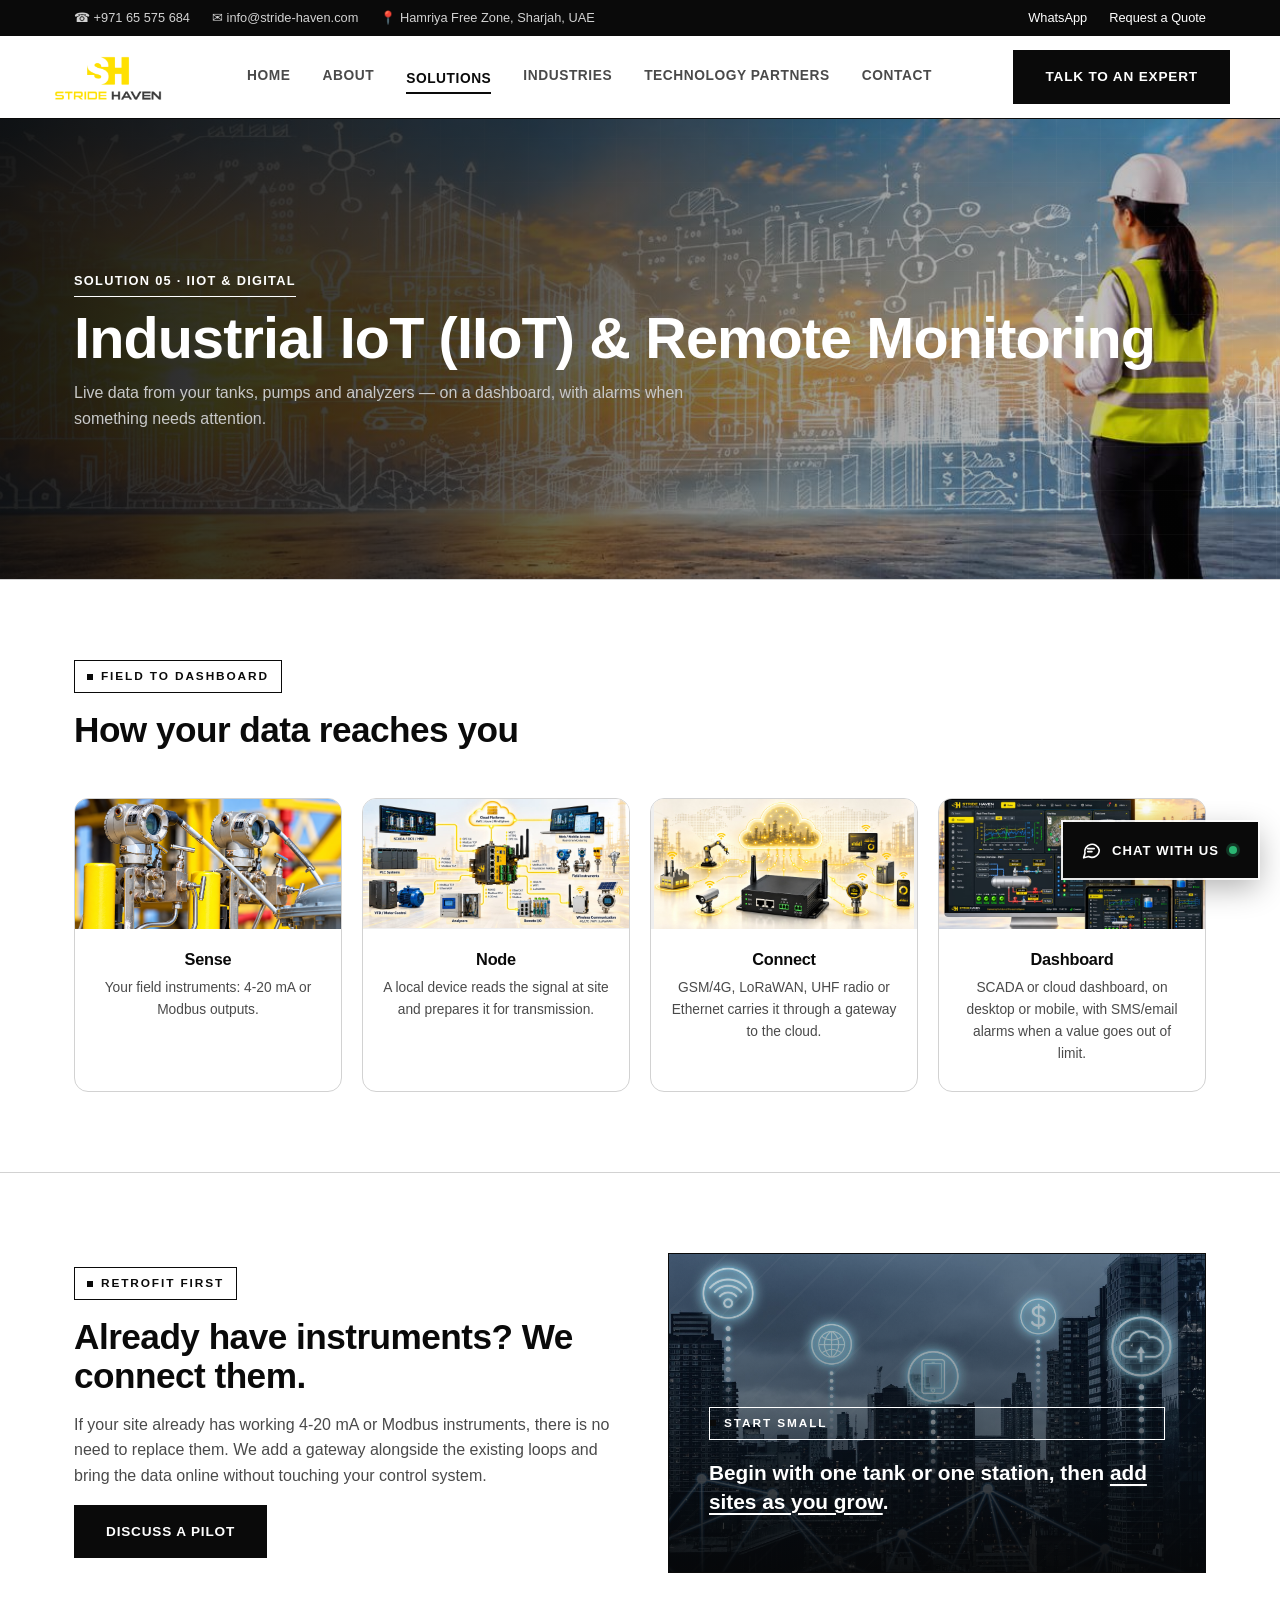
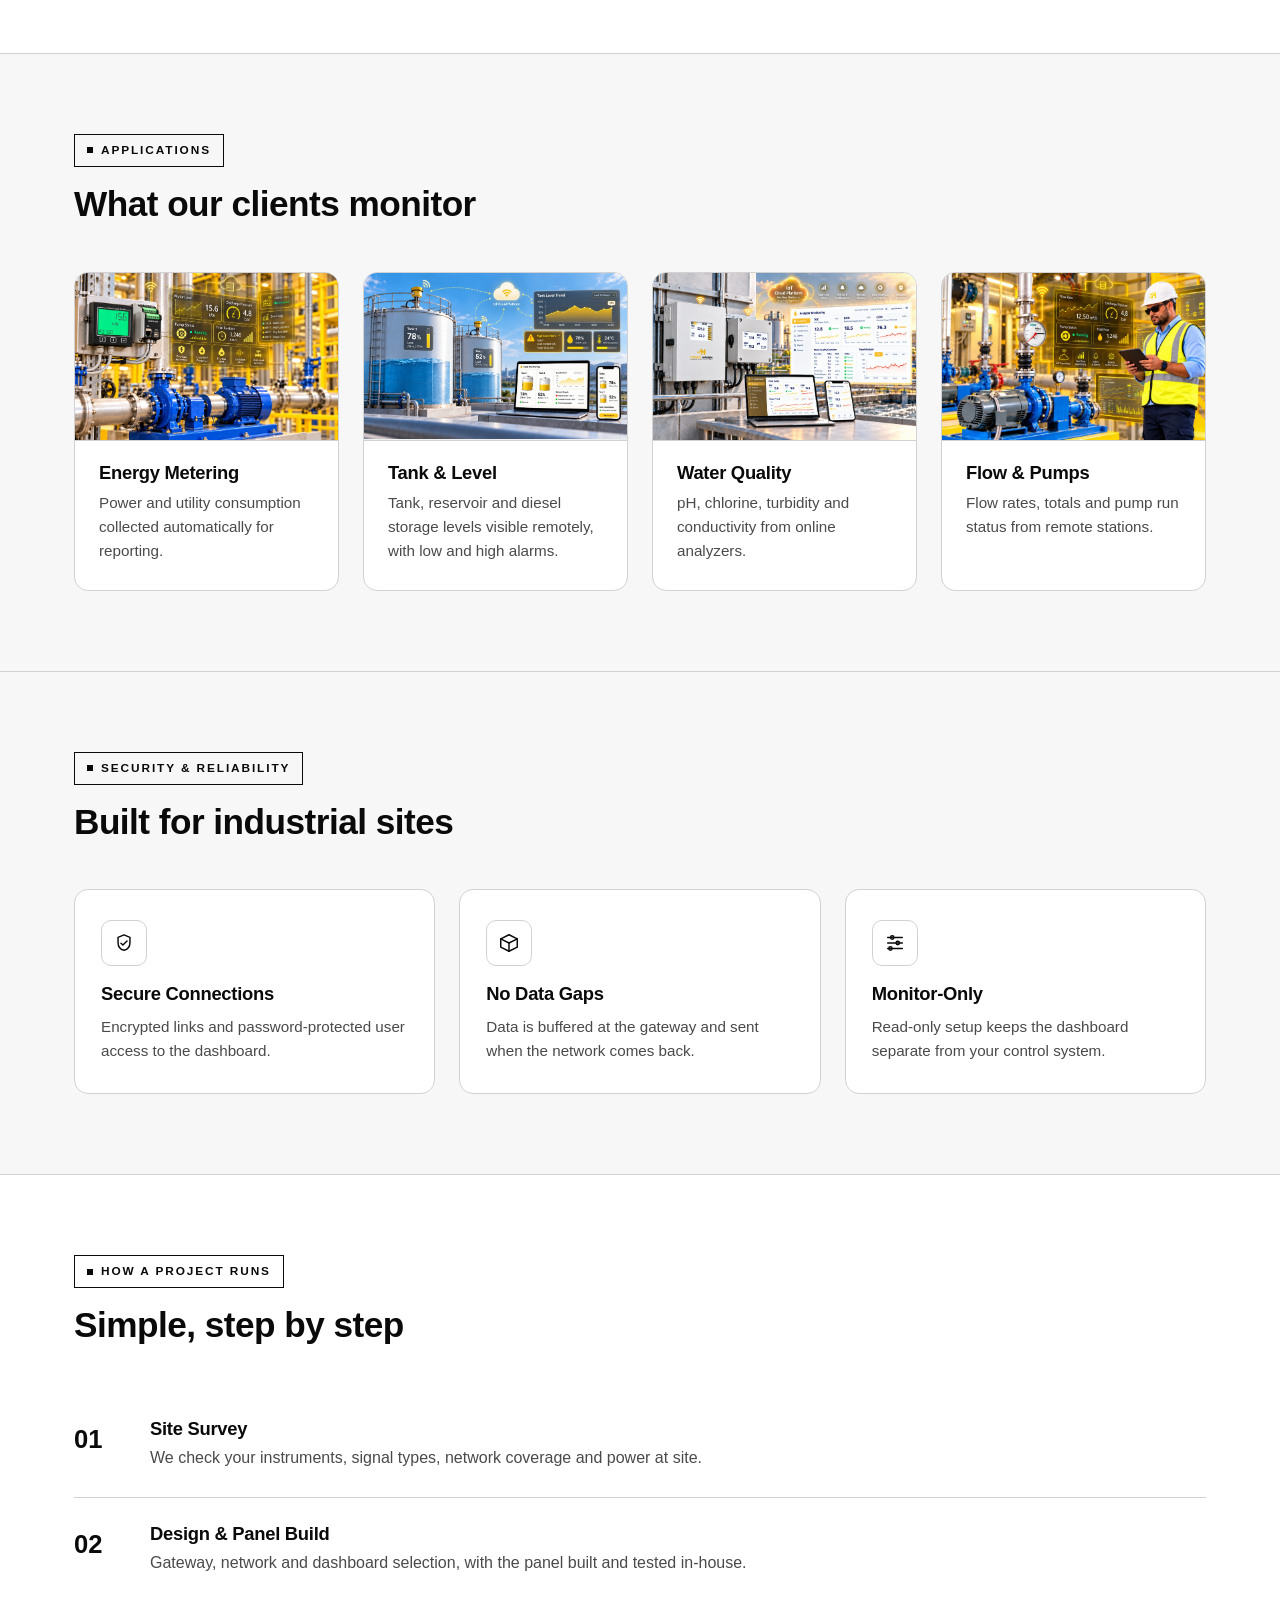
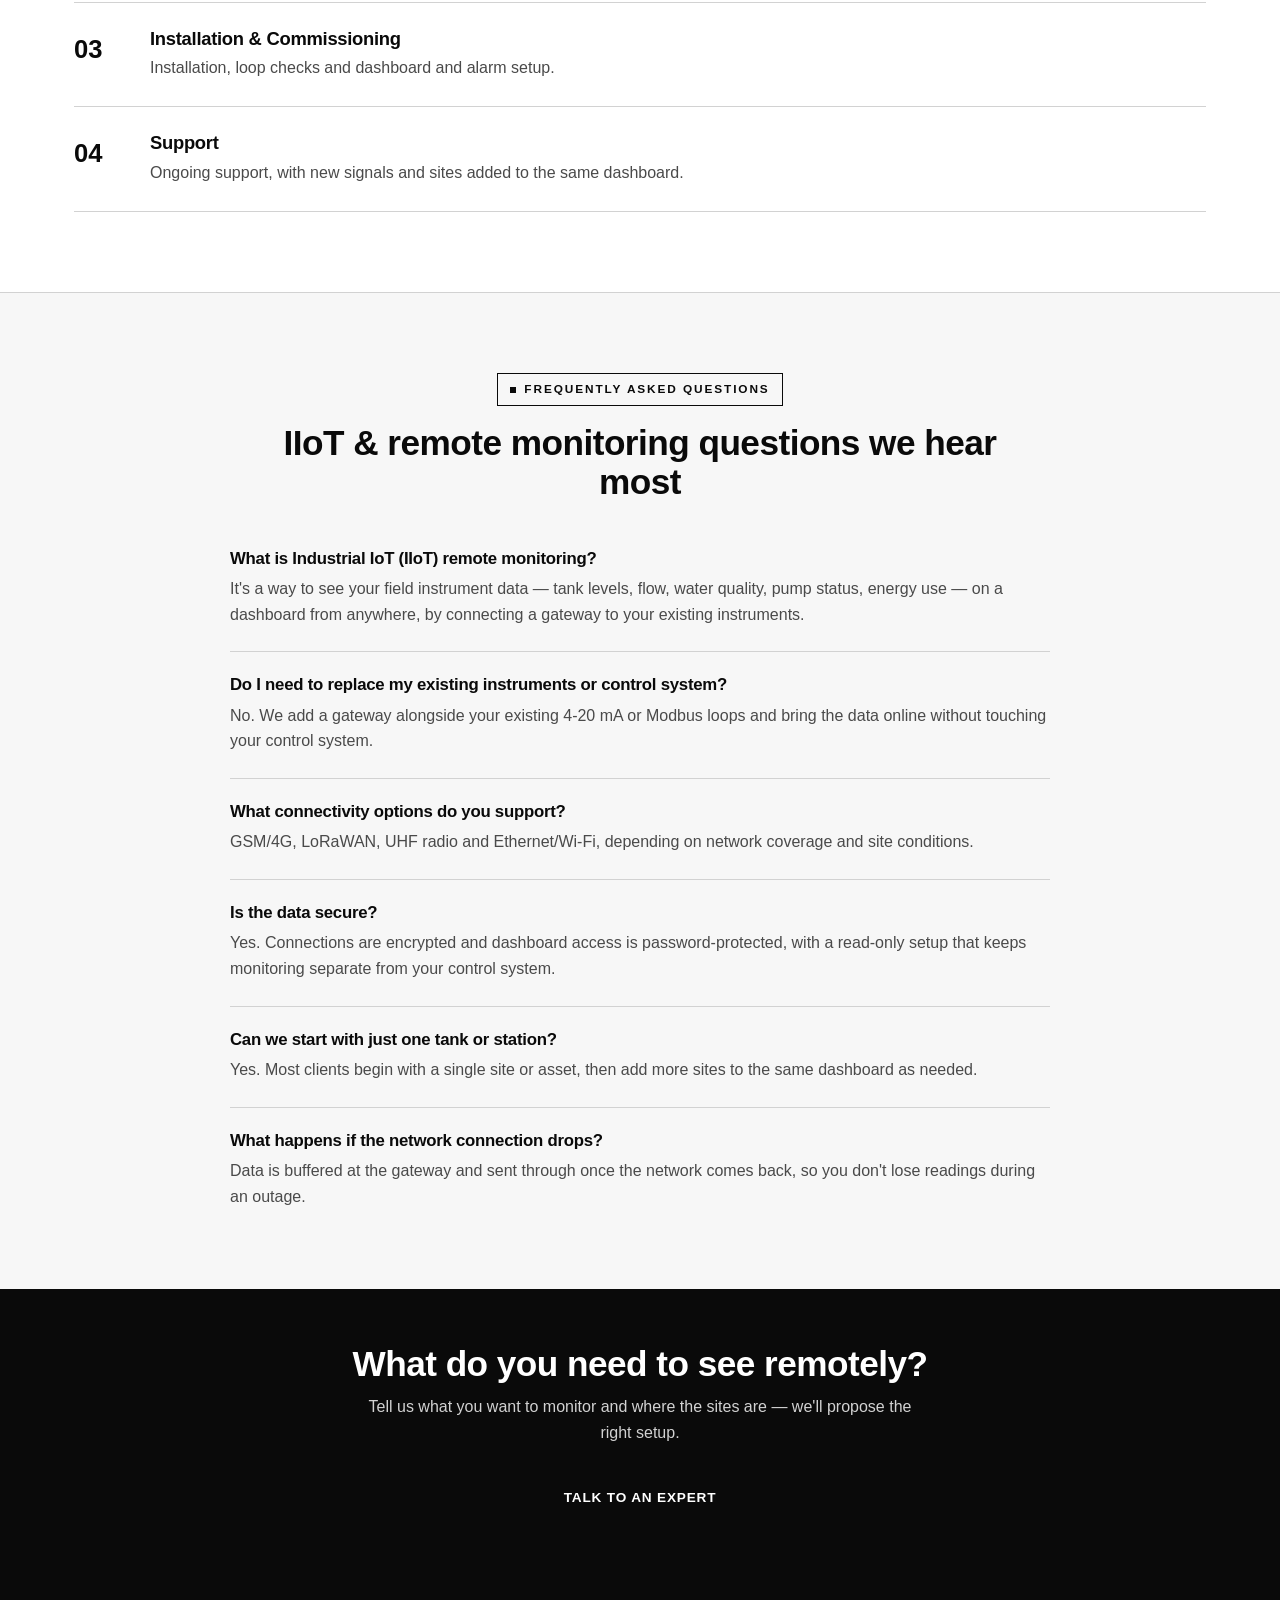
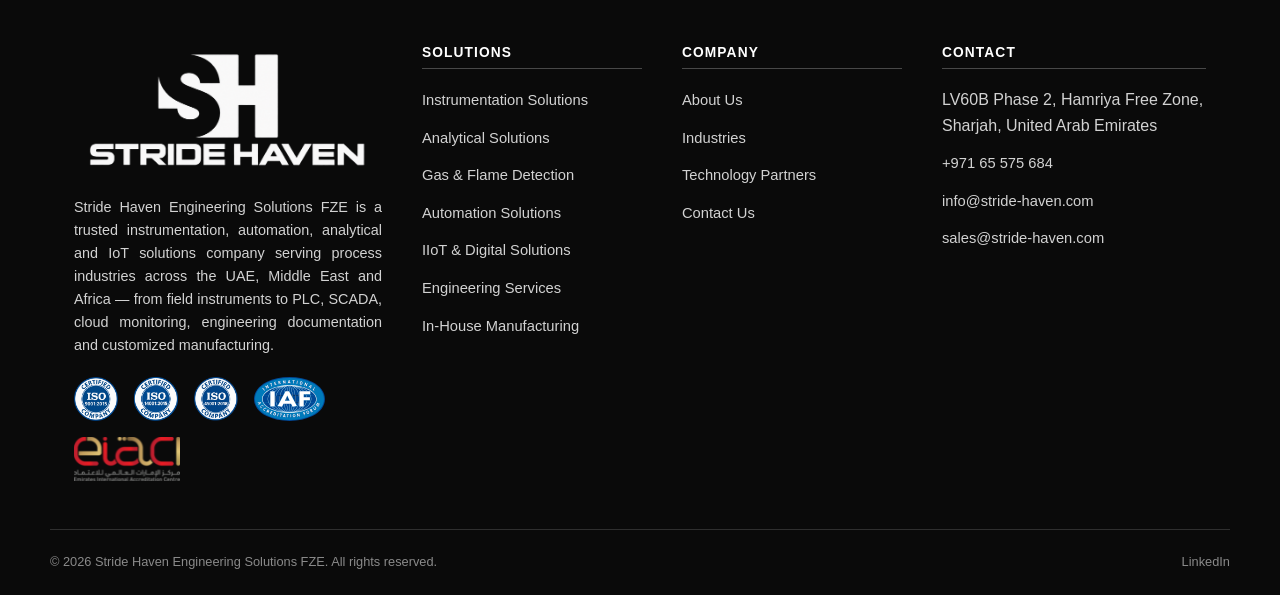
<file: iiot-solutions.html>
<!DOCTYPE html>
<html lang="en">
<head>
<meta charset="UTF-8">
<meta name="viewport" content="width=device-width, initial-scale=1.0">
<title>Industrial IoT (IIoT) Solutions UAE | Stride Haven</title>
<meta name="description" content="Industrial IoT (IIoT) remote monitoring for tanks, water quality, flow and pumps in the UAE: gateways, SCADA dashboards and SMS/email alarms.">
<link rel="canonical" href="https://www.stride-haven.com/iiot-solutions.html">
<link rel="icon" href="assets/img/logo-symbol.png" type="image/png">
<meta property="og:type" content="website">
<meta property="og:site_name" content="Stride Haven Engineering Solutions">
<meta property="og:title" content="Industrial IoT (IIoT) Solutions UAE | Stride Haven">
<meta property="og:description" content="Industrial IoT (IIoT) remote monitoring for tanks, water quality, flow and pumps in the UAE: gateways, SCADA dashboards and SMS/email alarms.">
<meta property="og:url" content="https://www.stride-haven.com/iiot-solutions.html">
<meta property="og:image" content="https://www.stride-haven.com/assets/img/banners/iot-future-tech.jpg">
<meta name="twitter:card" content="summary_large_image">
<meta name="twitter:title" content="Industrial IoT (IIoT) Solutions UAE | Stride Haven">
<meta name="twitter:description" content="Industrial IoT (IIoT) remote monitoring for tanks, water quality, flow and pumps in the UAE: gateways, SCADA dashboards and SMS/email alarms.">
<meta name="twitter:image" content="https://www.stride-haven.com/assets/img/banners/iot-future-tech.jpg">
<link rel="stylesheet" href="assets/css/style.css?v=3">
<script type="application/ld+json">
{
  "@context": "https://schema.org",
  "@type": ["Organization", "ProfessionalService"],
  "name": "Stride Haven Engineering Solutions FZE",
  "url": "https://www.stride-haven.com",
  "logo": "https://www.stride-haven.com/assets/img/logo.png",
  "description": "Instrumentation, analytical, automation, IoT and engineering solutions for process industries across the UAE, Middle East and Africa.",
  "address": {
    "@type": "PostalAddress",
    "streetAddress": "LV60B Phase 2, Hamriya Free Zone",
    "addressLocality": "Sharjah",
    "postalCode": "4599",
    "addressCountry": "AE"
  },
  "geo": {"@type": "GeoCoordinates", "latitude": 25.4614, "longitude": 55.5050},
  "areaServed": ["United Arab Emirates", "Middle East", "Africa"],
  "telephone": "+97165575684",
  "email": "info@stride-haven.com",
  "contactPoint": {
    "@type": "ContactPoint",
    "telephone": "+971523466612",
    "contactType": "sales",
    "email": "info@stride-haven.com",
    "areaServed": ["AE", "Middle East", "Africa"],
    "availableLanguage": ["English", "Arabic"]
  },
  "sameAs": ["https://wa.me/971523466612"]
}
</script>
<script type="application/ld+json">
{
  "@context": "https://schema.org",
  "@type": "Service",
  "serviceType": "Industrial IoT (IIoT) &amp; Remote Monitoring",
  "provider": {"@type": "Organization", "name": "Stride Haven Engineering Solutions FZE"},
  "areaServed": ["United Arab Emirates", "Middle East", "Africa"],
  "description": "Industrial IoT (IIoT) remote monitoring for tanks, water quality, flow, pumps and energy: gateways, GSM/4G, LoRaWAN and radio telemetry, SCADA and cloud dashboards, SMS and email alarms."
}
</script>
<script type="application/ld+json">
{
  "@context": "https://schema.org",
  "@graph": [
    {"@type": "Product", "name": "Remote Monitoring", "description": "4-20 mA and Modbus signals sent over GSM, LoRaWAN or radio using MQTT, so you see site values without going to site.", "category": "Industrial IoT", "brand": {"@type": "Organization", "name": "Stride Haven Engineering Solutions FZE"}},
    {"@type": "Product", "name": "IIoT Gateways &amp; Converters", "description": "Edge devices and signal converters, panel-built and tested in-house before they go to site.", "category": "Industrial IoT", "brand": {"@type": "Organization", "name": "Stride Haven Engineering Solutions FZE"}},
    {"@type": "Product", "name": "SCADA &amp; Cloud Dashboards", "description": "Dashboards with live values and trends, on desktop and mobile.", "category": "Industrial IoT", "brand": {"@type": "Organization", "name": "Stride Haven Engineering Solutions FZE"}},
    {"@type": "Product", "name": "Alarm Notifications", "description": "SMS and email alerts when a process value crosses its limit or a site goes offline.", "category": "Industrial IoT", "brand": {"@type": "Organization", "name": "Stride Haven Engineering Solutions FZE"}}
  ]
}
</script>
<script type="application/ld+json">
{
  "@context": "https://schema.org",
  "@type": "BreadcrumbList",
  "itemListElement": [
    {"@type": "ListItem", "position": 1, "name": "Home", "item": "https://www.stride-haven.com/"},
    {"@type": "ListItem", "position": 2, "name": "Solutions", "item": "https://www.stride-haven.com/solutions.html"},
    {"@type": "ListItem", "position": 3, "name": "IIoT &amp; Digital Solutions", "item": "https://www.stride-haven.com/iiot-solutions.html"}
  ]
}
</script>
<link rel="preload" as="image" href="assets/img/banners/iiot-banner.jpeg">
</head>
<body>
<svg style="display:none" aria-hidden="true"><symbol id="icon-gauge" viewBox="0 0 24 24" fill="none" stroke="currentColor" stroke-width="1.6" stroke-linecap="round" stroke-linejoin="round"><circle cx="12" cy="13" r="7"/><line x1="12" y1="13" x2="15.5" y2="9.5"/><line x1="12" y1="4" x2="12" y2="6"/></symbol><symbol id="icon-thermometer" viewBox="0 0 24 24" fill="none" stroke="currentColor" stroke-width="1.6" stroke-linecap="round" stroke-linejoin="round"><path d="M12 3.5a2 2 0 0 0-2 2v8.7a4 4 0 1 0 4 0V5.5a2 2 0 0 0-2-2z"/><line x1="12" y1="7" x2="12" y2="14"/></symbol><symbol id="icon-wave" viewBox="0 0 24 24" fill="none" stroke="currentColor" stroke-width="1.6" stroke-linecap="round" stroke-linejoin="round"><path d="M2 12c1.8-3.5 3.6-3.5 5.4 0s3.6 3.5 5.4 0 3.6-3.5 5.4 0 3.6-3.5 5.4 0"/></symbol><symbol id="icon-layers" viewBox="0 0 24 24" fill="none" stroke="currentColor" stroke-width="1.6" stroke-linecap="round" stroke-linejoin="round"><rect x="4" y="5" width="16" height="3" rx="0.5"/><rect x="6.5" y="10.5" width="11" height="3" rx="0.5"/><rect x="9" y="16" width="6" height="3" rx="0.5"/></symbol><symbol id="icon-flask" viewBox="0 0 24 24" fill="none" stroke="currentColor" stroke-width="1.6" stroke-linecap="round" stroke-linejoin="round"><path d="M9.5 3h5M10.3 3v5.2l-4.6 8a2 2 0 0 0 1.8 3h9a2 2 0 0 0 1.8-3l-4.6-8V3"/><line x1="8.3" y1="14" x2="15.7" y2="14"/></symbol><symbol id="icon-cpu" viewBox="0 0 24 24" fill="none" stroke="currentColor" stroke-width="1.6" stroke-linecap="round" stroke-linejoin="round"><rect x="6.5" y="6.5" width="11" height="11" rx="1"/><rect x="9.5" y="9.5" width="5" height="5"/><line x1="12" y1="2" x2="12" y2="6.5"/><line x1="12" y1="17.5" x2="12" y2="22"/><line x1="2" y1="12" x2="6.5" y2="12"/><line x1="17.5" y1="12" x2="22" y2="12"/></symbol><symbol id="icon-monitor" viewBox="0 0 24 24" fill="none" stroke="currentColor" stroke-width="1.6" stroke-linecap="round" stroke-linejoin="round"><rect x="3" y="4.5" width="18" height="12" rx="1"/><line x1="8" y1="20" x2="16" y2="20"/><line x1="12" y1="16.5" x2="12" y2="20"/></symbol><symbol id="icon-sliders" viewBox="0 0 24 24" fill="none" stroke="currentColor" stroke-width="1.6" stroke-linecap="round" stroke-linejoin="round"><line x1="4" y1="6" x2="20" y2="6"/><circle cx="9" cy="6" r="1.8"/><line x1="4" y1="12" x2="20" y2="12"/><circle cx="15" cy="12" r="1.8"/><line x1="4" y1="18" x2="20" y2="18"/><circle cx="7" cy="18" r="1.8"/></symbol><symbol id="icon-network" viewBox="0 0 24 24" fill="none" stroke="currentColor" stroke-width="1.6" stroke-linecap="round" stroke-linejoin="round"><circle cx="12" cy="5" r="2"/><circle cx="5" cy="19" r="2"/><circle cx="19" cy="19" r="2"/><line x1="11" y1="6.7" x2="6" y2="17.2"/><line x1="13" y1="6.7" x2="18" y2="17.2"/></symbol><symbol id="icon-wifi" viewBox="0 0 24 24" fill="none" stroke="currentColor" stroke-width="1.6" stroke-linecap="round" stroke-linejoin="round"><path d="M4.5 11.5a11 11 0 0 1 15 0"/><path d="M7.8 15a6.5 6.5 0 0 1 8.4 0"/><circle cx="12" cy="18.5" r="1" fill="currentColor" stroke="none"/></symbol><symbol id="icon-cloud" viewBox="0 0 24 24" fill="none" stroke="currentColor" stroke-width="1.6" stroke-linecap="round" stroke-linejoin="round"><path d="M7 18a4 4 0 1 1 .7-7.9A5.5 5.5 0 0 1 18 12.3 3.5 3.5 0 0 1 17.5 18H7z"/></symbol><symbol id="icon-chart-bar" viewBox="0 0 24 24" fill="none" stroke="currentColor" stroke-width="1.6" stroke-linecap="round" stroke-linejoin="round"><line x1="4" y1="20" x2="4" y2="12"/><line x1="10" y1="20" x2="10" y2="7"/><line x1="16" y1="20" x2="16" y2="14"/><line x1="20" y1="20" x2="20" y2="4"/></symbol><symbol id="icon-ruler" viewBox="0 0 24 24" fill="none" stroke="currentColor" stroke-width="1.6" stroke-linecap="round" stroke-linejoin="round"><rect x="3" y="8" width="18" height="8" rx="1"/><line x1="7" y1="8" x2="7" y2="11"/><line x1="11" y1="8" x2="11" y2="12"/><line x1="15" y1="8" x2="15" y2="11"/></symbol><symbol id="icon-search" viewBox="0 0 24 24" fill="none" stroke="currentColor" stroke-width="1.6" stroke-linecap="round" stroke-linejoin="round"><circle cx="10.2" cy="10.2" r="6"/><line x1="14.6" y1="14.6" x2="20" y2="20"/></symbol><symbol id="icon-target" viewBox="0 0 24 24" fill="none" stroke="currentColor" stroke-width="1.6" stroke-linecap="round" stroke-linejoin="round"><circle cx="12" cy="12" r="8"/><circle cx="12" cy="12" r="4"/><circle cx="12" cy="12" r="0.8" fill="currentColor" stroke="none"/></symbol><symbol id="icon-shield-check" viewBox="0 0 24 24" fill="none" stroke="currentColor" stroke-width="1.6" stroke-linecap="round" stroke-linejoin="round"><path d="M12 3.2l6.5 2.6v5.6c0 4.3-2.8 7.7-6.5 8.6-3.7-.9-6.5-4.3-6.5-8.6V5.8z"/><polyline points="8.7,12.2 10.8,14.2 15.3,9.8"/></symbol><symbol id="icon-bolt" viewBox="0 0 24 24" fill="none" stroke="currentColor" stroke-width="1.6" stroke-linecap="round" stroke-linejoin="round"><polygon points="13,2 4.5,13.5 11,13.5 10,22 19.5,9.5 13,9.5"/></symbol><symbol id="icon-lightbulb" viewBox="0 0 24 24" fill="none" stroke="currentColor" stroke-width="1.6" stroke-linecap="round" stroke-linejoin="round"><path d="M9 18.5h6M10 21h4M12 2.5a6 6 0 0 0-3.5 10.9c.6.4 1 1.1 1 1.9v.2h5v-.2c0-.8.4-1.5 1-1.9A6 6 0 0 0 12 2.5z"/></symbol><symbol id="icon-users" viewBox="0 0 24 24" fill="none" stroke="currentColor" stroke-width="1.6" stroke-linecap="round" stroke-linejoin="round"><circle cx="9" cy="8" r="3"/><path d="M3 20c0-3.3 2.7-6 6-6s6 2.7 6 6"/><circle cx="17.5" cy="9" r="2.3"/><path d="M15.8 14.1a5 5 0 0 1 5.2 5"/></symbol><symbol id="icon-file-text" viewBox="0 0 24 24" fill="none" stroke="currentColor" stroke-width="1.6" stroke-linecap="round" stroke-linejoin="round"><path d="M7 3h6.5l4.5 4.5V21H7z"/><line x1="10" y1="12.5" x2="15" y2="12.5"/><line x1="10" y1="15.5" x2="15" y2="15.5"/><line x1="10" y1="9.5" x2="12" y2="9.5"/></symbol><symbol id="icon-wrench" viewBox="0 0 24 24" fill="none" stroke="currentColor" stroke-width="1.6" stroke-linecap="round" stroke-linejoin="round"><path d="M20.5 6.8a4 4 0 0 1-5.3 4.8L8.5 18.3l-2.8-2.8 6.7-6.7a4 4 0 0 1 4.8-5.3l-2.6 2.6 1.4 1.4z"/></symbol><symbol id="icon-box" viewBox="0 0 24 24" fill="none" stroke="currentColor" stroke-width="1.6" stroke-linecap="round" stroke-linejoin="round"><polygon points="12,3 21,7.5 21,16.5 12,21 3,16.5 3,7.5"/><line x1="12" y1="12" x2="21" y2="7.5"/><line x1="12" y1="12" x2="3" y2="7.5"/><line x1="12" y1="12" x2="12" y2="21"/></symbol><symbol id="icon-cable" viewBox="0 0 24 24" fill="none" stroke="currentColor" stroke-width="1.6" stroke-linecap="round" stroke-linejoin="round"><path d="M3 7c4 0 4 4 8 4s4-4 8-4M3 15c4 0 4 4 8 4s4-4 8-4"/></symbol><symbol id="icon-flame" viewBox="0 0 24 24" fill="none" stroke="currentColor" stroke-width="1.6" stroke-linecap="round" stroke-linejoin="round"><path d="M12 21.5c-3.6 0-5.8-2.5-5.8-5.6 0-2.6 1.7-3.7 2.6-6 .8 1.7 1.7 1.7 1.7 3.3 0-2.6.9-4.3 2.6-6 .9 2.6 3.5 4.3 3.5 8.7 0 2.6-1.7 5.6-4.6 5.6z"/></symbol><symbol id="icon-droplet" viewBox="0 0 24 24" fill="none" stroke="currentColor" stroke-width="1.6" stroke-linecap="round" stroke-linejoin="round"><path d="M12 2.5c3.6 5.3 6.2 8.5 6.2 11.7A6.2 6.2 0 1 1 5.8 14.2c0-3.2 2.6-6.4 6.2-11.7z"/></symbol><symbol id="icon-recycle" viewBox="0 0 24 24" fill="none" stroke="currentColor" stroke-width="1.6" stroke-linecap="round" stroke-linejoin="round"><path d="M4.5 12a7.5 7.5 0 0 1 13.1-5"/><path d="M19.5 12a7.5 7.5 0 0 1-13.1 5"/><polyline points="16.6,3.8 17.6,7 14.4,7.6"/><polyline points="7.4,20.2 6.4,17 9.6,16.4"/></symbol><symbol id="icon-leaf" viewBox="0 0 24 24" fill="none" stroke="currentColor" stroke-width="1.6" stroke-linecap="round" stroke-linejoin="round"><path d="M5 21c0-9 6-15 15-15 0 9-6 15-15 15z"/><path d="M5 21c2-4.5 5.3-7.7 9-9.7"/></symbol><symbol id="icon-gear" viewBox="0 0 24 24" fill="none" stroke="currentColor" stroke-width="1.6" stroke-linecap="round" stroke-linejoin="round"><circle cx="12" cy="12" r="3.2"/><path d="M12 2.5v3M12 18.5v3M4.6 4.6l2.1 2.1M17.3 17.3l2.1 2.1M2 12h3M19 12h3M4.6 19.4l2.1-2.1M17.3 6.7l2.1-2.1"/></symbol><symbol id="icon-check" viewBox="0 0 24 24" fill="none" stroke="currentColor" stroke-width="1.6" stroke-linecap="round" stroke-linejoin="round"><polyline points="4.5,12.5 9.5,17.5 19.5,6.5"/></symbol><symbol id="icon-quote" viewBox="0 0 24 24" fill="none" stroke="currentColor" stroke-width="1.6" stroke-linecap="round" stroke-linejoin="round"><path d="M7 6.5C4.5 8 3.5 10.3 3.5 13c0 2.5 1.7 4.3 3.8 4.3 1.8 0 3.2-1.4 3.2-3.2 0-1.7-1.2-3-2.9-3-.3 0-.6 0-.8.1.2-1.9 1.6-3.5 3.5-4.4L7 6.5zM16 6.5c-2.5 1.5-3.5 3.8-3.5 6.5 0 2.5 1.7 4.3 3.8 4.3 1.8 0 3.2-1.4 3.2-3.2 0-1.7-1.2-3-2.9-3-.3 0-.6 0-.8.1.2-1.9 1.6-3.5 3.5-4.4L16 6.5z" stroke="none" fill="currentColor"/></symbol></svg>
<div class="topbar">
  <div class="container">
    <div class="topbar-contacts">
      <span>&#9742; +971 65 575 684</span>
      <span>&#9993; info@stride-haven.com</span>
      <span>&#128205; Hamriya Free Zone, Sharjah, UAE</span>
    </div>
    <div class="topbar-contacts">
      <a href="https://wa.me/971523466612" target="_blank" rel="noopener">WhatsApp</a>
      <a href="contact.html">Request a Quote</a>
    </div>
  </div>
</div>

<header class="site-header">
  <div class="container nav">
    <a href="index.html" class="brand">
      <img src="assets/img/logo.png" width="700" height="303" alt="Stride Haven Engineering Solutions logo">
    </a>
    <nav class="nav-links">
      <a href="index.html">Home</a>
      <a href="about.html">About</a>
      <div class="has-dropdown"><a href="solutions.html" class="active">Solutions</a><div class="dropdown-panel"><a href="instrumentation-solutions.html">Instrumentation Solutions</a><a href="analytical-solutions.html">Analytical Solutions</a><a href="gas-detection-solutions.html">Gas &amp; Flame Detection</a><a href="automation-solutions.html">Automation Solutions</a><a href="iiot-solutions.html">IIoT &amp; Digital Solutions</a><a href="engineering-services.html">Engineering Services</a><a href="manufacturing-solutions.html">In-House Manufacturing</a></div></div>
      <a href="industries.html">Industries</a>
      <a href="technology-partners.html">Technology Partners</a>
      <a href="contact.html">Contact</a>
    </nav>
    <div class="nav-cta">
      <a href="contact.html" class="btn btn-dark">Talk to an Expert</a>
      <button class="nav-toggle" aria-label="Toggle navigation"><span></span><span></span><span></span></button>
    </div>
  </div>
</header>

<section class="page-hero" style="background-image:url('assets/img/banners/iiot-banner.jpeg');">
  <div class="container">
    <div class="breadcrumb">Solution 05 &middot; IIoT &amp; Digital</div>
    <h1>Industrial IoT (IIoT) &amp; Remote Monitoring</h1>
    <p>Live data from your tanks, pumps and analyzers &mdash; on a dashboard, with alarms when something needs attention.</p>
  </div>
</section>

<section class="section">
  <div class="container">
    <div class="section-head">
      <span class="eyebrow">Field to Dashboard</span>
      <h2>How your data reaches you</h2>
    </div>
    <div class="workflow-row workflow-row--4">
      <div class="workflow-step">
        <div class="wf-photo"><img src="assets/img/photos/sense.png" width="1594" height="987" alt="Field-mounted flow meter" loading="lazy" style="object-position: top 1%;"></div>
        <div class="wf-body"><h3>Sense</h3><p>Your field instruments: 4-20 mA or Modbus outputs.</p></div>
      </div>
      <div class="workflow-step">
        <div class="wf-photo"><img src="assets/img/photos/iiot-node-2.jpeg" width="1600" height="776" alt="IIoT node device" loading="lazy" style="object-fit:contain;"></div>
        <div class="wf-body"><h3>Node</h3><p>A local device reads the signal at site and prepares it for transmission.</p></div>
      </div>
      <div class="workflow-step">
        <div class="wf-photo"><img src="assets/img/photos/iiot-cloud.jpeg" width="1600" height="800" alt="Wireless connectivity" loading="lazy" style="object-fit:contain;"></div>
        <div class="wf-body"><h3>Connect</h3><p>GSM/4G, LoRaWAN, UHF radio or Ethernet carries it through a gateway to the cloud.</p></div>
      </div>
      <div class="workflow-step">
        <div class="wf-photo"><img src="assets/img/photos/iiot-dashboard.jpeg" width="1600" height="900" alt="SCADA dashboard" loading="lazy"></div>
        <div class="wf-body"><h3>Dashboard</h3><p>SCADA or cloud dashboard, on desktop or mobile, with SMS/email alarms when a value goes out of limit.</p></div>
      </div>
    </div>
  </div>
</section>

<section class="section">
  <div class="container split">
    <div>
      <span class="eyebrow">Retrofit First</span>
      <h2>Already have instruments? We connect them.</h2>
      <p>If your site already has working 4-20 mA or Modbus instruments, there is no need to replace them. We add a gateway alongside the existing loops and bring the data online without touching your control system.</p>
      <a href="contact.html" class="btn btn-dark">Discuss a Pilot</a>
    </div>
    <div class="split-panel split-panel--photo" style="background-image:url('assets/img/banners/iot-data-analytics.jpg');">
      <p class="eyebrow" style="background:transparent;color:#fff;border-color:#fff;padding-left:0;">Start Small</p>
      <p class="big-quote">Begin with one tank or one station, then <span>add sites as you grow</span>.</p>
    </div>
  </div>
</section>

<section class="section section--gray">
  <div class="container">
    <div class="section-head">
      <span class="eyebrow">Applications</span>
      <h2>What our clients monitor</h2>
    </div>
    <div class="grid grid-4">
      <div class="card card--product">
        <div class="product-photo-wrap"><img src="assets/img/photos/energy-meter-iiot.jpeg" width="1575" height="999" alt="Energy Metering" loading="lazy" onerror="this.parentElement.style.display='none';this.closest('.card').classList.remove('card--product');this.closest('.card').insertAdjacentHTML('afterbegin','<div class=&quot;icon-badge&quot;><svg class=&quot;icon&quot; aria-hidden=&quot;true&quot;><use href=&quot;#icon-bolt&quot;></use></svg></div>');"></div>
        <div class="card-body"><h3>Energy Metering</h3><p>Power and utility consumption collected automatically for reporting.</p></div>
      </div>
      <div class="card card--product">
        <div class="product-photo-wrap"><img src="assets/img/photos/tank-level-iiot.jpeg" width="1575" height="999" alt="Tank &amp; Level" loading="lazy" style="object-fit:contain;" onerror="this.parentElement.style.display='none';this.closest('.card').classList.remove('card--product');this.closest('.card').insertAdjacentHTML('afterbegin','<div class=&quot;icon-badge&quot;><svg class=&quot;icon&quot; aria-hidden=&quot;true&quot;><use href=&quot;#icon-layers&quot;></use></svg></div>');"></div>
        <div class="card-body"><h3>Tank &amp; Level</h3><p>Tank, reservoir and diesel storage levels visible remotely, with low and high alarms.</p></div>
      </div>
      <div class="card card--product">
        <div class="product-photo-wrap"><img src="assets/img/photos/water-quality-iiot.jpeg" width="1575" height="999" alt="Water Quality" loading="lazy" onerror="this.parentElement.style.display='none';this.closest('.card').classList.remove('card--product');this.closest('.card').insertAdjacentHTML('afterbegin','<div class=&quot;icon-badge&quot;><svg class=&quot;icon&quot; aria-hidden=&quot;true&quot;><use href=&quot;#icon-droplet&quot;></use></svg></div>');"></div>
        <div class="card-body"><h3>Water Quality</h3><p>pH, chlorine, turbidity and conductivity from online analyzers.</p></div>
      </div>
      <div class="card card--product">
        <div class="product-photo-wrap"><img src="assets/img/photos/flow-pump-iiot.jpeg" width="1572" height="1001" alt="Flow &amp; Pumps" loading="lazy" onerror="this.parentElement.style.display='none';this.closest('.card').classList.remove('card--product');this.closest('.card').insertAdjacentHTML('afterbegin','<div class=&quot;icon-badge&quot;><svg class=&quot;icon&quot; aria-hidden=&quot;true&quot;><use href=&quot;#icon-gauge&quot;></use></svg></div>');"></div>
        <div class="card-body"><h3>Flow &amp; Pumps</h3><p>Flow rates, totals and pump run status from remote stations.</p></div>
      </div>
    </div>
  </div>
</section>

<section class="section section--gray">
  <div class="container">
    <div class="section-head">
      <span class="eyebrow">Security &amp; Reliability</span>
      <h2>Built for industrial sites</h2>
    </div>
    <div class="grid grid-3">
      <div class="card"><div class="icon-badge"><svg class="icon" aria-hidden="true"><use href="#icon-shield-check"></use></svg></div><h3>Secure Connections</h3><p>Encrypted links and password-protected user access to the dashboard.</p></div>
      <div class="card"><div class="icon-badge"><svg class="icon" aria-hidden="true"><use href="#icon-box"></use></svg></div><h3>No Data Gaps</h3><p>Data is buffered at the gateway and sent when the network comes back.</p></div>
      <div class="card"><div class="icon-badge"><svg class="icon" aria-hidden="true"><use href="#icon-sliders"></use></svg></div><h3>Monitor-Only</h3><p>Read-only setup keeps the dashboard separate from your control system.</p></div>
    </div>
  </div>
</section>

<section class="section">
  <div class="container">
    <div class="section-head">
      <span class="eyebrow">How a Project Runs</span>
      <h2>Simple, step by step</h2>
    </div>
    <div class="numbered-row"><div class="num">01</div><div><h3>Site Survey</h3><p>We check your instruments, signal types, network coverage and power at site.</p></div></div>
    <div class="numbered-row"><div class="num">02</div><div><h3>Design &amp; Panel Build</h3><p>Gateway, network and dashboard selection, with the panel built and tested in-house.</p></div></div>
    <div class="numbered-row"><div class="num">03</div><div><h3>Installation &amp; Commissioning</h3><p>Installation, loop checks and dashboard and alarm setup.</p></div></div>
    <div class="numbered-row"><div class="num">04</div><div><h3>Support</h3><p>Ongoing support, with new signals and sites added to the same dashboard.</p></div></div>
  </div>
</section>

<section class="section section--gray">
  <div class="container">
    <div class="section-head center">
      <span class="eyebrow">Frequently Asked Questions</span>
      <h2>IIoT &amp; remote monitoring questions we hear most</h2>
    </div>
    <div class="faq-list">
      <div class="faq-item">
        <h3>What is Industrial IoT (IIoT) remote monitoring?</h3>
        <p>It's a way to see your field instrument data &mdash; tank levels, flow, water quality, pump status, energy use &mdash; on a dashboard from anywhere, by connecting a gateway to your existing instruments.</p>
      </div>
      <div class="faq-item">
        <h3>Do I need to replace my existing instruments or control system?</h3>
        <p>No. We add a gateway alongside your existing 4-20 mA or Modbus loops and bring the data online without touching your control system.</p>
      </div>
      <div class="faq-item">
        <h3>What connectivity options do you support?</h3>
        <p>GSM/4G, LoRaWAN, UHF radio and Ethernet/Wi-Fi, depending on network coverage and site conditions.</p>
      </div>
      <div class="faq-item">
        <h3>Is the data secure?</h3>
        <p>Yes. Connections are encrypted and dashboard access is password-protected, with a read-only setup that keeps monitoring separate from your control system.</p>
      </div>
      <div class="faq-item">
        <h3>Can we start with just one tank or station?</h3>
        <p>Yes. Most clients begin with a single site or asset, then add more sites to the same dashboard as needed.</p>
      </div>
      <div class="faq-item">
        <h3>What happens if the network connection drops?</h3>
        <p>Data is buffered at the gateway and sent through once the network comes back, so you don't lose readings during an outage.</p>
      </div>
    </div>
  </div>
</section>
<script type="application/ld+json">
{
  "@context": "https://schema.org",
  "@type": "FAQPage",
  "mainEntity": [
    {"@type": "Question", "name": "What is Industrial IoT (IIoT) remote monitoring?", "acceptedAnswer": {"@type": "Answer", "text": "It's a way to see your field instrument data - tank levels, flow, water quality, pump status, energy use - on a dashboard from anywhere, by connecting a gateway to your existing instruments."}},
    {"@type": "Question", "name": "Do I need to replace my existing instruments or control system?", "acceptedAnswer": {"@type": "Answer", "text": "No. We add a gateway alongside your existing 4-20 mA or Modbus loops and bring the data online without touching your control system."}},
    {"@type": "Question", "name": "What connectivity options do you support?", "acceptedAnswer": {"@type": "Answer", "text": "GSM/4G, LoRaWAN, UHF radio and Ethernet/Wi-Fi, depending on network coverage and site conditions."}},
    {"@type": "Question", "name": "Is the data secure?", "acceptedAnswer": {"@type": "Answer", "text": "Yes. Connections are encrypted and dashboard access is password-protected, with a read-only setup that keeps monitoring separate from your control system."}},
    {"@type": "Question", "name": "Can we start with just one tank or station?", "acceptedAnswer": {"@type": "Answer", "text": "Yes. Most clients begin with a single site or asset, then add more sites to the same dashboard as needed."}},
    {"@type": "Question", "name": "What happens if the network connection drops?", "acceptedAnswer": {"@type": "Answer", "text": "Data is buffered at the gateway and sent through once the network comes back, so you don't lose readings during an outage."}}
  ]
}
</script>

<section class="cta-banner">
  <div class="container">
    <h2>What do you need to see remotely?</h2>
    <p>Tell us what you want to monitor and where the sites are &mdash; we'll propose the right setup.</p>
    <a href="contact.html" class="btn btn-dark">Talk to an Expert</a>
  </div>
</section>

<footer class="site-footer">
  <div class="container footer-grid">
    <div class="footer-brand">
      <img src="assets/img/logo-black.png" width="700" height="355" alt="Stride Haven Engineering Solutions logo">
      <p>Stride Haven Engineering Solutions FZE is a trusted instrumentation, automation, analytical and IoT solutions company serving process industries across the UAE, Middle East and Africa &mdash; from field instruments to PLC, SCADA, cloud monitoring, engineering documentation and customized manufacturing.</p>
      <div class="footer-certifications">
        <img src="assets/img/photos/iso_9001.png" width="1254" height="1254" alt="ISO 9001:2015 Certified" loading="lazy">
        <img src="assets/img/photos/iso_14001.png" width="1254" height="1254" alt="ISO 14001:2015 Certified" loading="lazy">
        <img src="assets/img/photos/iso_45001.png" width="1261" height="1247" alt="ISO 45001:2018 Certified" loading="lazy">
        <img src="assets/img/partners/iaf-logo.svg" width="152" height="95" alt="IAF International Accreditation Forum" loading="lazy">
        <img src="assets/img/partners/eiac-logo.svg" width="120" height="50" alt="EIAC Emirates International Accreditation Centre" loading="lazy">
      </div>
    </div>
    <div class="footer-col">
      <h3>Solutions</h3>
      <ul>
        <li><a href="instrumentation-solutions.html">Instrumentation Solutions</a></li><li><a href="analytical-solutions.html">Analytical Solutions</a></li><li><a href="gas-detection-solutions.html">Gas &amp; Flame Detection</a></li><li><a href="automation-solutions.html">Automation Solutions</a></li><li><a href="iiot-solutions.html">IIoT &amp; Digital Solutions</a></li><li><a href="engineering-services.html">Engineering Services</a></li><li><a href="manufacturing-solutions.html">In-House Manufacturing</a></li>
      </ul>
    </div>
    <div class="footer-col">
      <h3>Company</h3>
      <ul>
        <li><a href="about.html">About Us</a></li>
        <li><a href="industries.html">Industries</a></li>
        <li><a href="technology-partners.html">Technology Partners</a></li>
        <li><a href="contact.html">Contact Us</a></li>
      </ul>
    </div>
    <div class="footer-col">
      <h3>Contact</h3>
      <ul>
        <li>LV60B Phase 2, Hamriya Free Zone,<br>Sharjah, United Arab Emirates</li>
        <li><a href="tel:+97165575684">+971 65 575 684</a></li>
        <li><a href="mailto:info@stride-haven.com">info@stride-haven.com</a></li>
        <li><a href="mailto:sales@stride-haven.com">sales@stride-haven.com</a></li>
      </ul>
    </div>
  </div>
  <div class="container footer-bottom">
    <span>&copy; <span id="year">2026</span> Stride Haven Engineering Solutions FZE. All rights reserved.</span>
    <a href="https://www.linkedin.com/company/stride-haven-engineering-solutions/posts/" target="_blank" rel="noopener">LinkedIn</a>
  </div>
</footer>

<script src="assets/js/script.js"></script>
<script src="assets/js/chatbot.js"></script>
</body>
</html>
</file>
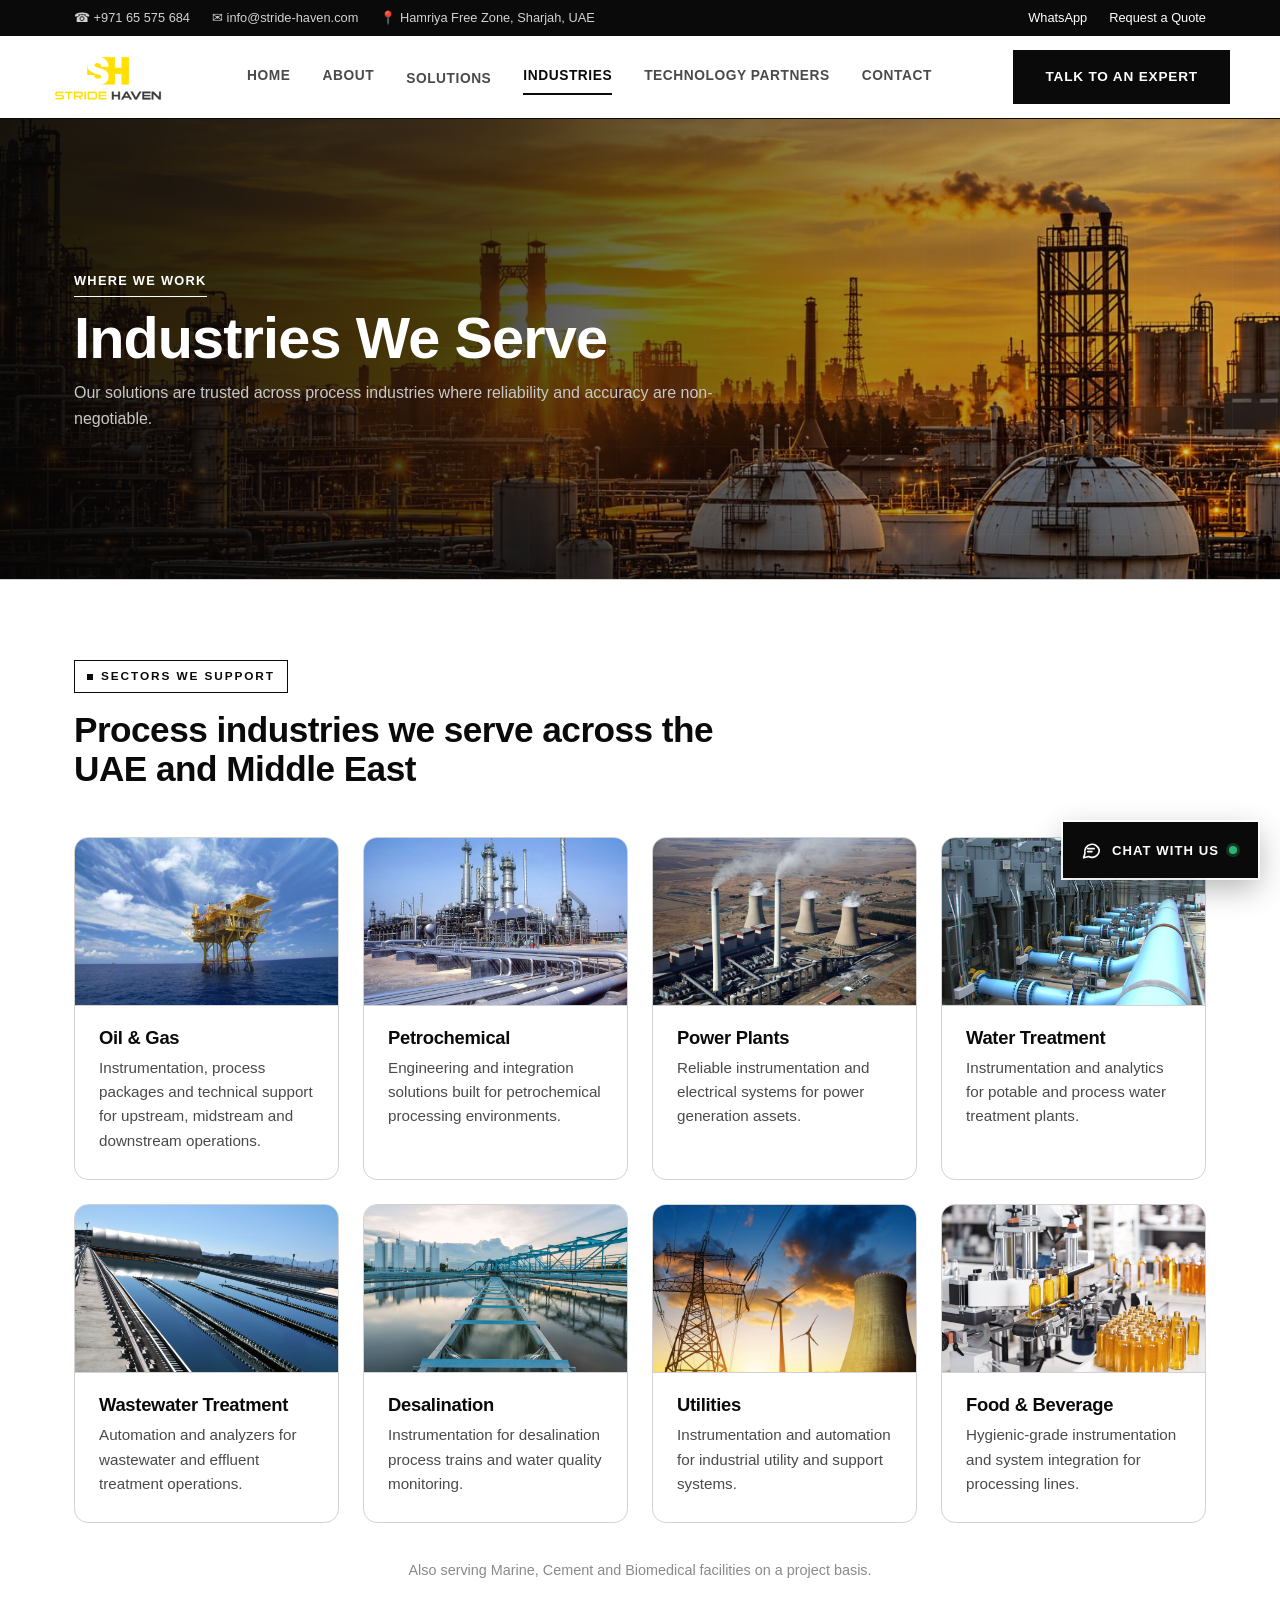
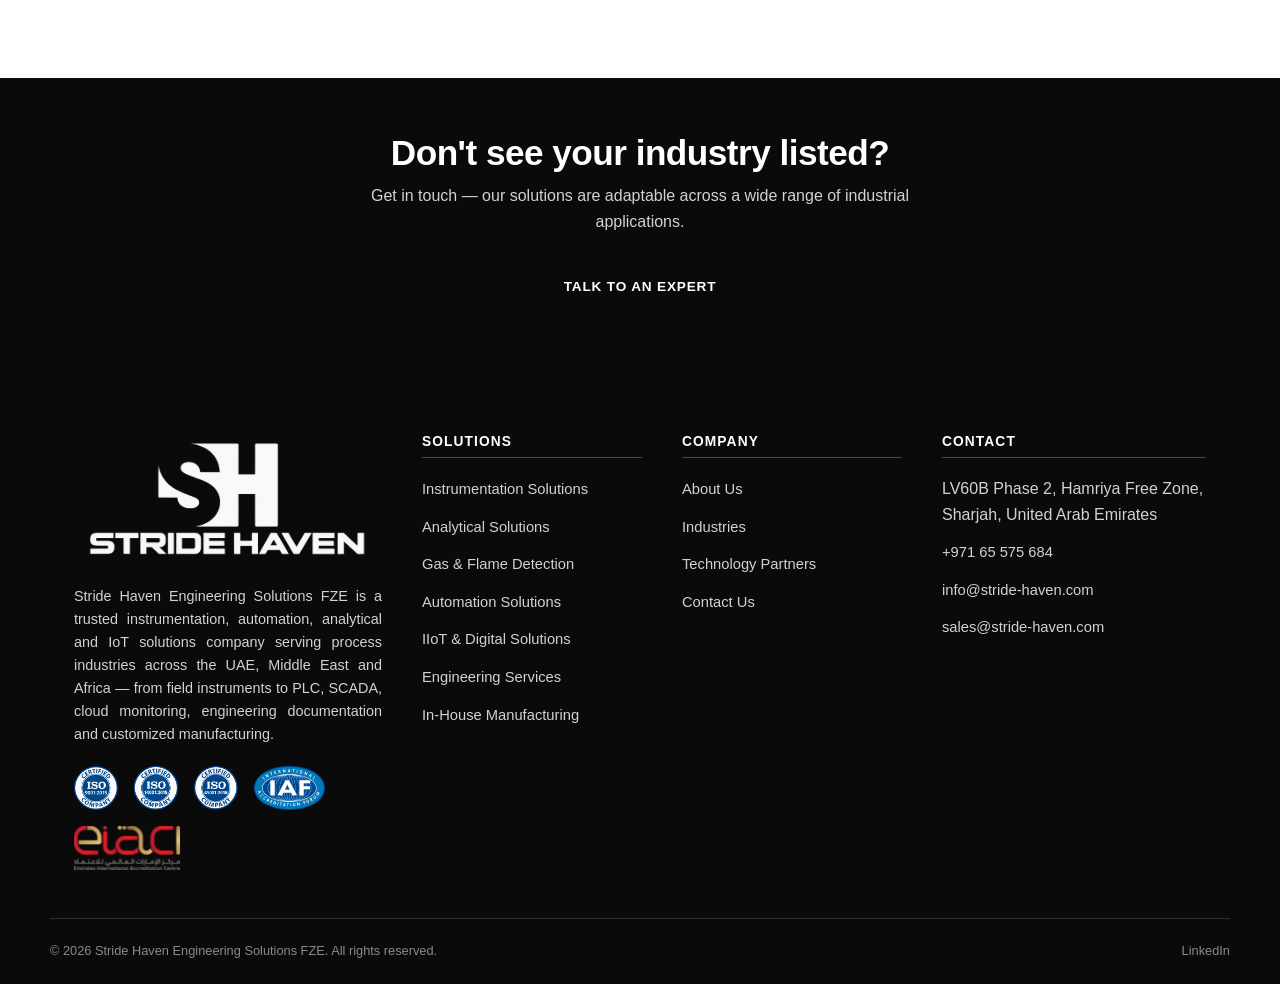
<file: industries.html>
<!DOCTYPE html>
<html lang="en">
<head>
<meta charset="UTF-8">
<meta name="viewport" content="width=device-width, initial-scale=1.0">
<title>Industries We Serve | Oil &amp; Gas, Power, Water | Stride Haven</title>
<meta name="description" content="Instrumentation and automation solutions for oil and gas, petrochemical, power, water and wastewater treatment across the UAE and Middle East.">
<link rel="canonical" href="https://www.stride-haven.com/industries.html">
<link rel="icon" href="assets/img/logo-symbol.png" type="image/png">
<meta property="og:type" content="website">
<meta property="og:site_name" content="Stride Haven Engineering Solutions">
<meta property="og:title" content="Industries We Serve | Oil &amp; Gas, Power, Water | Stride Haven">
<meta property="og:description" content="Instrumentation and automation solutions for oil and gas, petrochemical, power, water and wastewater treatment across the UAE and Middle East.">
<meta property="og:url" content="https://www.stride-haven.com/industries.html">
<meta property="og:image" content="https://www.stride-haven.com/assets/img/photos/industry-oil-gas.jpg">
<meta name="twitter:card" content="summary_large_image">
<meta name="twitter:title" content="Industries We Serve | Oil &amp; Gas, Power, Water | Stride Haven">
<meta name="twitter:description" content="Instrumentation and automation solutions for oil and gas, petrochemical, power, water and wastewater treatment across the UAE and Middle East.">
<meta name="twitter:image" content="https://www.stride-haven.com/assets/img/photos/industry-oil-gas.jpg">
<link rel="stylesheet" href="assets/css/style.css?v=3">
<script type="application/ld+json">
{
  "@context": "https://schema.org",
  "@type": ["Organization", "ProfessionalService"],
  "name": "Stride Haven Engineering Solutions FZE",
  "url": "https://www.stride-haven.com",
  "logo": "https://www.stride-haven.com/assets/img/logo.png",
  "description": "Instrumentation, analytical, automation, IoT and engineering solutions for process industries across the UAE, Middle East and Africa.",
  "address": {
    "@type": "PostalAddress",
    "streetAddress": "LV60B Phase 2, Hamriya Free Zone",
    "addressLocality": "Sharjah",
    "postalCode": "4599",
    "addressCountry": "AE"
  },
  "geo": {"@type": "GeoCoordinates", "latitude": 25.4614, "longitude": 55.5050},
  "areaServed": ["United Arab Emirates", "Middle East", "Africa"],
  "telephone": "+97165575684",
  "email": "info@stride-haven.com",
  "contactPoint": {
    "@type": "ContactPoint",
    "telephone": "+971523466612",
    "contactType": "sales",
    "email": "info@stride-haven.com",
    "areaServed": ["AE", "Middle East", "Africa"],
    "availableLanguage": ["English", "Arabic"]
  },
  "sameAs": ["https://wa.me/971523466612"]
}
</script>
<script type="application/ld+json">
{
  "@context": "https://schema.org",
  "@type": "BreadcrumbList",
  "itemListElement": [
    {"@type": "ListItem", "position": 1, "name": "Home", "item": "https://www.stride-haven.com/"},
    {"@type": "ListItem", "position": 2, "name": "Industries", "item": "https://www.stride-haven.com/industries.html"}
  ]
}
</script>
<link rel="preload" as="image" href="assets/img/banners/banner-industies.jpeg">
</head>
<body>
<svg style="display:none" aria-hidden="true"><symbol id="icon-gauge" viewBox="0 0 24 24" fill="none" stroke="currentColor" stroke-width="1.6" stroke-linecap="round" stroke-linejoin="round"><circle cx="12" cy="13" r="7"/><line x1="12" y1="13" x2="15.5" y2="9.5"/><line x1="12" y1="4" x2="12" y2="6"/></symbol><symbol id="icon-thermometer" viewBox="0 0 24 24" fill="none" stroke="currentColor" stroke-width="1.6" stroke-linecap="round" stroke-linejoin="round"><path d="M12 3.5a2 2 0 0 0-2 2v8.7a4 4 0 1 0 4 0V5.5a2 2 0 0 0-2-2z"/><line x1="12" y1="7" x2="12" y2="14"/></symbol><symbol id="icon-wave" viewBox="0 0 24 24" fill="none" stroke="currentColor" stroke-width="1.6" stroke-linecap="round" stroke-linejoin="round"><path d="M2 12c1.8-3.5 3.6-3.5 5.4 0s3.6 3.5 5.4 0 3.6-3.5 5.4 0 3.6-3.5 5.4 0"/></symbol><symbol id="icon-layers" viewBox="0 0 24 24" fill="none" stroke="currentColor" stroke-width="1.6" stroke-linecap="round" stroke-linejoin="round"><rect x="4" y="5" width="16" height="3" rx="0.5"/><rect x="6.5" y="10.5" width="11" height="3" rx="0.5"/><rect x="9" y="16" width="6" height="3" rx="0.5"/></symbol><symbol id="icon-flask" viewBox="0 0 24 24" fill="none" stroke="currentColor" stroke-width="1.6" stroke-linecap="round" stroke-linejoin="round"><path d="M9.5 3h5M10.3 3v5.2l-4.6 8a2 2 0 0 0 1.8 3h9a2 2 0 0 0 1.8-3l-4.6-8V3"/><line x1="8.3" y1="14" x2="15.7" y2="14"/></symbol><symbol id="icon-cpu" viewBox="0 0 24 24" fill="none" stroke="currentColor" stroke-width="1.6" stroke-linecap="round" stroke-linejoin="round"><rect x="6.5" y="6.5" width="11" height="11" rx="1"/><rect x="9.5" y="9.5" width="5" height="5"/><line x1="12" y1="2" x2="12" y2="6.5"/><line x1="12" y1="17.5" x2="12" y2="22"/><line x1="2" y1="12" x2="6.5" y2="12"/><line x1="17.5" y1="12" x2="22" y2="12"/></symbol><symbol id="icon-monitor" viewBox="0 0 24 24" fill="none" stroke="currentColor" stroke-width="1.6" stroke-linecap="round" stroke-linejoin="round"><rect x="3" y="4.5" width="18" height="12" rx="1"/><line x1="8" y1="20" x2="16" y2="20"/><line x1="12" y1="16.5" x2="12" y2="20"/></symbol><symbol id="icon-sliders" viewBox="0 0 24 24" fill="none" stroke="currentColor" stroke-width="1.6" stroke-linecap="round" stroke-linejoin="round"><line x1="4" y1="6" x2="20" y2="6"/><circle cx="9" cy="6" r="1.8"/><line x1="4" y1="12" x2="20" y2="12"/><circle cx="15" cy="12" r="1.8"/><line x1="4" y1="18" x2="20" y2="18"/><circle cx="7" cy="18" r="1.8"/></symbol><symbol id="icon-network" viewBox="0 0 24 24" fill="none" stroke="currentColor" stroke-width="1.6" stroke-linecap="round" stroke-linejoin="round"><circle cx="12" cy="5" r="2"/><circle cx="5" cy="19" r="2"/><circle cx="19" cy="19" r="2"/><line x1="11" y1="6.7" x2="6" y2="17.2"/><line x1="13" y1="6.7" x2="18" y2="17.2"/></symbol><symbol id="icon-wifi" viewBox="0 0 24 24" fill="none" stroke="currentColor" stroke-width="1.6" stroke-linecap="round" stroke-linejoin="round"><path d="M4.5 11.5a11 11 0 0 1 15 0"/><path d="M7.8 15a6.5 6.5 0 0 1 8.4 0"/><circle cx="12" cy="18.5" r="1" fill="currentColor" stroke="none"/></symbol><symbol id="icon-cloud" viewBox="0 0 24 24" fill="none" stroke="currentColor" stroke-width="1.6" stroke-linecap="round" stroke-linejoin="round"><path d="M7 18a4 4 0 1 1 .7-7.9A5.5 5.5 0 0 1 18 12.3 3.5 3.5 0 0 1 17.5 18H7z"/></symbol><symbol id="icon-chart-bar" viewBox="0 0 24 24" fill="none" stroke="currentColor" stroke-width="1.6" stroke-linecap="round" stroke-linejoin="round"><line x1="4" y1="20" x2="4" y2="12"/><line x1="10" y1="20" x2="10" y2="7"/><line x1="16" y1="20" x2="16" y2="14"/><line x1="20" y1="20" x2="20" y2="4"/></symbol><symbol id="icon-ruler" viewBox="0 0 24 24" fill="none" stroke="currentColor" stroke-width="1.6" stroke-linecap="round" stroke-linejoin="round"><rect x="3" y="8" width="18" height="8" rx="1"/><line x1="7" y1="8" x2="7" y2="11"/><line x1="11" y1="8" x2="11" y2="12"/><line x1="15" y1="8" x2="15" y2="11"/></symbol><symbol id="icon-search" viewBox="0 0 24 24" fill="none" stroke="currentColor" stroke-width="1.6" stroke-linecap="round" stroke-linejoin="round"><circle cx="10.2" cy="10.2" r="6"/><line x1="14.6" y1="14.6" x2="20" y2="20"/></symbol><symbol id="icon-target" viewBox="0 0 24 24" fill="none" stroke="currentColor" stroke-width="1.6" stroke-linecap="round" stroke-linejoin="round"><circle cx="12" cy="12" r="8"/><circle cx="12" cy="12" r="4"/><circle cx="12" cy="12" r="0.8" fill="currentColor" stroke="none"/></symbol><symbol id="icon-shield-check" viewBox="0 0 24 24" fill="none" stroke="currentColor" stroke-width="1.6" stroke-linecap="round" stroke-linejoin="round"><path d="M12 3.2l6.5 2.6v5.6c0 4.3-2.8 7.7-6.5 8.6-3.7-.9-6.5-4.3-6.5-8.6V5.8z"/><polyline points="8.7,12.2 10.8,14.2 15.3,9.8"/></symbol><symbol id="icon-bolt" viewBox="0 0 24 24" fill="none" stroke="currentColor" stroke-width="1.6" stroke-linecap="round" stroke-linejoin="round"><polygon points="13,2 4.5,13.5 11,13.5 10,22 19.5,9.5 13,9.5"/></symbol><symbol id="icon-lightbulb" viewBox="0 0 24 24" fill="none" stroke="currentColor" stroke-width="1.6" stroke-linecap="round" stroke-linejoin="round"><path d="M9 18.5h6M10 21h4M12 2.5a6 6 0 0 0-3.5 10.9c.6.4 1 1.1 1 1.9v.2h5v-.2c0-.8.4-1.5 1-1.9A6 6 0 0 0 12 2.5z"/></symbol><symbol id="icon-users" viewBox="0 0 24 24" fill="none" stroke="currentColor" stroke-width="1.6" stroke-linecap="round" stroke-linejoin="round"><circle cx="9" cy="8" r="3"/><path d="M3 20c0-3.3 2.7-6 6-6s6 2.7 6 6"/><circle cx="17.5" cy="9" r="2.3"/><path d="M15.8 14.1a5 5 0 0 1 5.2 5"/></symbol><symbol id="icon-file-text" viewBox="0 0 24 24" fill="none" stroke="currentColor" stroke-width="1.6" stroke-linecap="round" stroke-linejoin="round"><path d="M7 3h6.5l4.5 4.5V21H7z"/><line x1="10" y1="12.5" x2="15" y2="12.5"/><line x1="10" y1="15.5" x2="15" y2="15.5"/><line x1="10" y1="9.5" x2="12" y2="9.5"/></symbol><symbol id="icon-wrench" viewBox="0 0 24 24" fill="none" stroke="currentColor" stroke-width="1.6" stroke-linecap="round" stroke-linejoin="round"><path d="M20.5 6.8a4 4 0 0 1-5.3 4.8L8.5 18.3l-2.8-2.8 6.7-6.7a4 4 0 0 1 4.8-5.3l-2.6 2.6 1.4 1.4z"/></symbol><symbol id="icon-box" viewBox="0 0 24 24" fill="none" stroke="currentColor" stroke-width="1.6" stroke-linecap="round" stroke-linejoin="round"><polygon points="12,3 21,7.5 21,16.5 12,21 3,16.5 3,7.5"/><line x1="12" y1="12" x2="21" y2="7.5"/><line x1="12" y1="12" x2="3" y2="7.5"/><line x1="12" y1="12" x2="12" y2="21"/></symbol><symbol id="icon-cable" viewBox="0 0 24 24" fill="none" stroke="currentColor" stroke-width="1.6" stroke-linecap="round" stroke-linejoin="round"><path d="M3 7c4 0 4 4 8 4s4-4 8-4M3 15c4 0 4 4 8 4s4-4 8-4"/></symbol><symbol id="icon-flame" viewBox="0 0 24 24" fill="none" stroke="currentColor" stroke-width="1.6" stroke-linecap="round" stroke-linejoin="round"><path d="M12 21.5c-3.6 0-5.8-2.5-5.8-5.6 0-2.6 1.7-3.7 2.6-6 .8 1.7 1.7 1.7 1.7 3.3 0-2.6.9-4.3 2.6-6 .9 2.6 3.5 4.3 3.5 8.7 0 2.6-1.7 5.6-4.6 5.6z"/></symbol><symbol id="icon-droplet" viewBox="0 0 24 24" fill="none" stroke="currentColor" stroke-width="1.6" stroke-linecap="round" stroke-linejoin="round"><path d="M12 2.5c3.6 5.3 6.2 8.5 6.2 11.7A6.2 6.2 0 1 1 5.8 14.2c0-3.2 2.6-6.4 6.2-11.7z"/></symbol><symbol id="icon-recycle" viewBox="0 0 24 24" fill="none" stroke="currentColor" stroke-width="1.6" stroke-linecap="round" stroke-linejoin="round"><path d="M4.5 12a7.5 7.5 0 0 1 13.1-5"/><path d="M19.5 12a7.5 7.5 0 0 1-13.1 5"/><polyline points="16.6,3.8 17.6,7 14.4,7.6"/><polyline points="7.4,20.2 6.4,17 9.6,16.4"/></symbol><symbol id="icon-leaf" viewBox="0 0 24 24" fill="none" stroke="currentColor" stroke-width="1.6" stroke-linecap="round" stroke-linejoin="round"><path d="M5 21c0-9 6-15 15-15 0 9-6 15-15 15z"/><path d="M5 21c2-4.5 5.3-7.7 9-9.7"/></symbol><symbol id="icon-gear" viewBox="0 0 24 24" fill="none" stroke="currentColor" stroke-width="1.6" stroke-linecap="round" stroke-linejoin="round"><circle cx="12" cy="12" r="3.2"/><path d="M12 2.5v3M12 18.5v3M4.6 4.6l2.1 2.1M17.3 17.3l2.1 2.1M2 12h3M19 12h3M4.6 19.4l2.1-2.1M17.3 6.7l2.1-2.1"/></symbol><symbol id="icon-check" viewBox="0 0 24 24" fill="none" stroke="currentColor" stroke-width="1.6" stroke-linecap="round" stroke-linejoin="round"><polyline points="4.5,12.5 9.5,17.5 19.5,6.5"/></symbol><symbol id="icon-quote" viewBox="0 0 24 24" fill="none" stroke="currentColor" stroke-width="1.6" stroke-linecap="round" stroke-linejoin="round"><path d="M7 6.5C4.5 8 3.5 10.3 3.5 13c0 2.5 1.7 4.3 3.8 4.3 1.8 0 3.2-1.4 3.2-3.2 0-1.7-1.2-3-2.9-3-.3 0-.6 0-.8.1.2-1.9 1.6-3.5 3.5-4.4L7 6.5zM16 6.5c-2.5 1.5-3.5 3.8-3.5 6.5 0 2.5 1.7 4.3 3.8 4.3 1.8 0 3.2-1.4 3.2-3.2 0-1.7-1.2-3-2.9-3-.3 0-.6 0-.8.1.2-1.9 1.6-3.5 3.5-4.4L16 6.5z" stroke="none" fill="currentColor"/></symbol></svg>
<div class="topbar">
  <div class="container">
    <div class="topbar-contacts">
      <span>&#9742; +971 65 575 684</span>
      <span>&#9993; info@stride-haven.com</span>
      <span>&#128205; Hamriya Free Zone, Sharjah, UAE</span>
    </div>
    <div class="topbar-contacts">
      <a href="https://wa.me/971523466612" target="_blank" rel="noopener">WhatsApp</a>
      <a href="contact.html">Request a Quote</a>
    </div>
  </div>
</div>

<header class="site-header">
  <div class="container nav">
    <a href="index.html" class="brand">
      <img src="assets/img/logo.png" width="700" height="303" alt="Stride Haven Engineering Solutions logo">
    </a>
    <nav class="nav-links">
      <a href="index.html">Home</a>
      <a href="about.html">About</a>
      <div class="has-dropdown"><a href="solutions.html" class="">Solutions</a><div class="dropdown-panel"><a href="instrumentation-solutions.html">Instrumentation Solutions</a><a href="analytical-solutions.html">Analytical Solutions</a><a href="gas-detection-solutions.html">Gas &amp; Flame Detection</a><a href="automation-solutions.html">Automation Solutions</a><a href="iiot-solutions.html">IIoT & Digital Solutions</a><a href="engineering-services.html">Engineering Services</a><a href="manufacturing-solutions.html">In-House Manufacturing</a></div></div>
      <a href="industries.html" class="active">Industries</a>
      <a href="technology-partners.html">Technology Partners</a>
      <a href="contact.html">Contact</a>
    </nav>
    <div class="nav-cta">
      <a href="contact.html" class="btn btn-dark">Talk to an Expert</a>
      <button class="nav-toggle" aria-label="Toggle navigation"><span></span><span></span><span></span></button>
    </div>
  </div>
</header>

<section class="page-hero" style="background-image:url('assets/img/banners/banner-industies.jpeg');">
  <div class="container">
    <div class="breadcrumb">Where We Work</div>
    <h1>Industries We Serve</h1>
    <p>Our solutions are trusted across process industries where reliability and accuracy are non-negotiable.</p>
  </div>
</section>

<section class="section">
  <div class="container">
    <div class="section-head">
      <span class="eyebrow">Sectors We Support</span>
      <h2>Process industries we serve across the UAE and Middle East</h2>
    </div>
    <div class="grid grid-4">
      <div class="card card--product">
        <div class="product-photo-wrap"><img src="assets/img/photos/industry-oil-gas.jpg" width="1920" height="1080" alt="Oil &amp; Gas &mdash; " loading="lazy" onerror="this.parentElement.style.display='none';this.closest('.card').classList.remove('card--product');this.closest('.card').insertAdjacentHTML('afterbegin','<div class=&quot;icon-badge&quot;><svg class=&quot;icon&quot; aria-hidden=&quot;true&quot;><use href=&quot;#icon-flame&quot;></use></svg></div>');"></div>
        <div class="card-body"><h3>Oil &amp; Gas</h3><p>Instrumentation, process packages and technical support for upstream, midstream and downstream operations.</p></div>
      </div>
      <div class="card card--product">
        <div class="product-photo-wrap"><img src="assets/img/photos/industry-petrochemical.jpg" width="1920" height="1080" alt="Petrochemical &mdash; " loading="lazy" onerror="this.parentElement.style.display='none';this.closest('.card').classList.remove('card--product');this.closest('.card').insertAdjacentHTML('afterbegin','<div class=&quot;icon-badge&quot;><svg class=&quot;icon&quot; aria-hidden=&quot;true&quot;><use href=&quot;#icon-flask&quot;></use></svg></div>');"></div>
        <div class="card-body"><h3>Petrochemical</h3><p>Engineering and integration solutions built for petrochemical processing environments.</p></div>
      </div>
      <div class="card card--product">
        <div class="product-photo-wrap"><img src="assets/img/photos/industry-power-plant.jpg" width="1600" height="1066" alt="Power Plants &mdash; " loading="lazy" onerror="this.parentElement.style.display='none';this.closest('.card').classList.remove('card--product');this.closest('.card').insertAdjacentHTML('afterbegin','<div class=&quot;icon-badge&quot;><svg class=&quot;icon&quot; aria-hidden=&quot;true&quot;><use href=&quot;#icon-bolt&quot;></use></svg></div>');"></div>
        <div class="card-body"><h3>Power Plants</h3><p>Reliable instrumentation and electrical systems for power generation assets.</p></div>
      </div>
      <div class="card card--product">
        <div class="product-photo-wrap"><img src="assets/img/photos/industry-water-treatment.jpg" width="1920" height="1080" alt="Water Treatment &mdash; " loading="lazy" onerror="this.parentElement.style.display='none';this.closest('.card').classList.remove('card--product');this.closest('.card').insertAdjacentHTML('afterbegin','<div class=&quot;icon-badge&quot;><svg class=&quot;icon&quot; aria-hidden=&quot;true&quot;><use href=&quot;#icon-droplet&quot;></use></svg></div>');"></div>
        <div class="card-body"><h3>Water Treatment</h3><p>Instrumentation and analytics for potable and process water treatment plants.</p></div>
      </div>
      <div class="card card--product">
        <div class="product-photo-wrap"><img src="assets/img/photos/industry-wastewater.jpg" width="1920" height="1275" alt="Wastewater Treatment &mdash; " loading="lazy" onerror="this.parentElement.style.display='none';this.closest('.card').classList.remove('card--product');this.closest('.card').insertAdjacentHTML('afterbegin','<div class=&quot;icon-badge&quot;><svg class=&quot;icon&quot; aria-hidden=&quot;true&quot;><use href=&quot;#icon-recycle&quot;></use></svg></div>');"></div>
        <div class="card-body"><h3>Wastewater Treatment</h3><p>Automation and analyzers for wastewater and effluent treatment operations.</p></div>
      </div>
      <div class="card card--product">
        <div class="product-photo-wrap"><img src="assets/img/photos/industry-desalination.jpg" width="1920" height="1080" alt="Desalination &mdash; " loading="lazy" onerror="this.parentElement.style.display='none';this.closest('.card').classList.remove('card--product');this.closest('.card').insertAdjacentHTML('afterbegin','<div class=&quot;icon-badge&quot;><svg class=&quot;icon&quot; aria-hidden=&quot;true&quot;><use href=&quot;#icon-wave&quot;></use></svg></div>');"></div>
        <div class="card-body"><h3>Desalination</h3><p>Instrumentation for desalination process trains and water quality monitoring.</p></div>
      </div>
      <div class="card card--product">
        <div class="product-photo-wrap"><img src="assets/img/photos/industry-utilities.jpg" width="1400" height="1050" alt="Utilities &mdash; " loading="lazy" onerror="this.parentElement.style.display='none';this.closest('.card').classList.remove('card--product');this.closest('.card').insertAdjacentHTML('afterbegin','<div class=&quot;icon-badge&quot;><svg class=&quot;icon&quot; aria-hidden=&quot;true&quot;><use href=&quot;#icon-gear&quot;></use></svg></div>');"></div>
        <div class="card-body"><h3>Utilities</h3><p>Instrumentation and automation for industrial utility and support systems.</p></div>
      </div>
      <div class="card card--product">
        <div class="product-photo-wrap"><img src="assets/img/photos/industry-food-beverage.jpg" width="1920" height="1280" alt="Food &amp; Beverage &mdash; " loading="lazy" onerror="this.parentElement.style.display='none';this.closest('.card').classList.remove('card--product');this.closest('.card').insertAdjacentHTML('afterbegin','<div class=&quot;icon-badge&quot;><svg class=&quot;icon&quot; aria-hidden=&quot;true&quot;><use href=&quot;#icon-leaf&quot;></use></svg></div>');"></div>
        <div class="card-body"><h3>Food &amp; Beverage</h3><p>Hygienic-grade instrumentation and system integration for processing lines.</p></div>
      </div>
    </div>
    <div style="margin-top:36px;">
      <p style="text-align:center;color:var(--gray-500);font-size:0.9rem;">Also serving Marine, Cement and Biomedical facilities on a project basis.</p>
    </div>
  </div>
</section>

<section class="cta-banner">
  <div class="container">
    <h2>Don't see your industry listed?</h2>
    <p>Get in touch &mdash; our solutions are adaptable across a wide range of industrial applications.</p>
    <a href="contact.html" class="btn btn-dark">Talk to an Expert</a>
  </div>
</section>

<footer class="site-footer">
  <div class="container footer-grid">
    <div class="footer-brand">
      <img src="assets/img/logo-black.png" width="700" height="355" alt="Stride Haven Engineering Solutions logo">
      <p>Stride Haven Engineering Solutions FZE is a trusted instrumentation, automation, analytical and IoT solutions company serving process industries across the UAE, Middle East and Africa &mdash; from field instruments to PLC, SCADA, cloud monitoring, engineering documentation and customized manufacturing.</p>
      <div class="footer-certifications">
        <img src="assets/img/photos/iso_9001.png" width="1254" height="1254" alt="ISO 9001:2015 Certified" loading="lazy">
        <img src="assets/img/photos/iso_14001.png" width="1254" height="1254" alt="ISO 14001:2015 Certified" loading="lazy">
        <img src="assets/img/photos/iso_45001.png" width="1261" height="1247" alt="ISO 45001:2018 Certified" loading="lazy">
        <img src="assets/img/partners/iaf-logo.svg" width="152" height="95" alt="IAF International Accreditation Forum" loading="lazy">
        <img src="assets/img/partners/eiac-logo.svg" width="120" height="50" alt="EIAC Emirates International Accreditation Centre" loading="lazy">
      </div>
    </div>
    <div class="footer-col">
      <h3>Solutions</h3>
      <ul>
        <li><a href="instrumentation-solutions.html">Instrumentation Solutions</a></li><li><a href="analytical-solutions.html">Analytical Solutions</a></li><li><a href="gas-detection-solutions.html">Gas &amp; Flame Detection</a></li><li><a href="automation-solutions.html">Automation Solutions</a></li><li><a href="iiot-solutions.html">IIoT & Digital Solutions</a></li><li><a href="engineering-services.html">Engineering Services</a></li><li><a href="manufacturing-solutions.html">In-House Manufacturing</a></li>
      </ul>
    </div>
    <div class="footer-col">
      <h3>Company</h3>
      <ul>
        <li><a href="about.html">About Us</a></li>
        <li><a href="industries.html">Industries</a></li>
        <li><a href="technology-partners.html">Technology Partners</a></li>
        <li><a href="contact.html">Contact Us</a></li>
      </ul>
    </div>
    <div class="footer-col">
      <h3>Contact</h3>
      <ul>
        <li>LV60B Phase 2, Hamriya Free Zone,<br>Sharjah, United Arab Emirates</li>
        <li><a href="tel:+97165575684">+971 65 575 684</a></li>
        <li><a href="mailto:info@stride-haven.com">info@stride-haven.com</a></li>
        <li><a href="mailto:sales@stride-haven.com">sales@stride-haven.com</a></li>
      </ul>
    </div>
  </div>
  <div class="container footer-bottom">
    <span>&copy; <span id="year">2026</span> Stride Haven Engineering Solutions FZE. All rights reserved.</span>
    <a href="https://www.linkedin.com/company/stride-haven-engineering-solutions/posts/" target="_blank" rel="noopener">LinkedIn</a>
  </div>
</footer>

<script src="assets/js/script.js"></script>
<script src="assets/js/chatbot.js"></script>
</body>
</html>
</file>
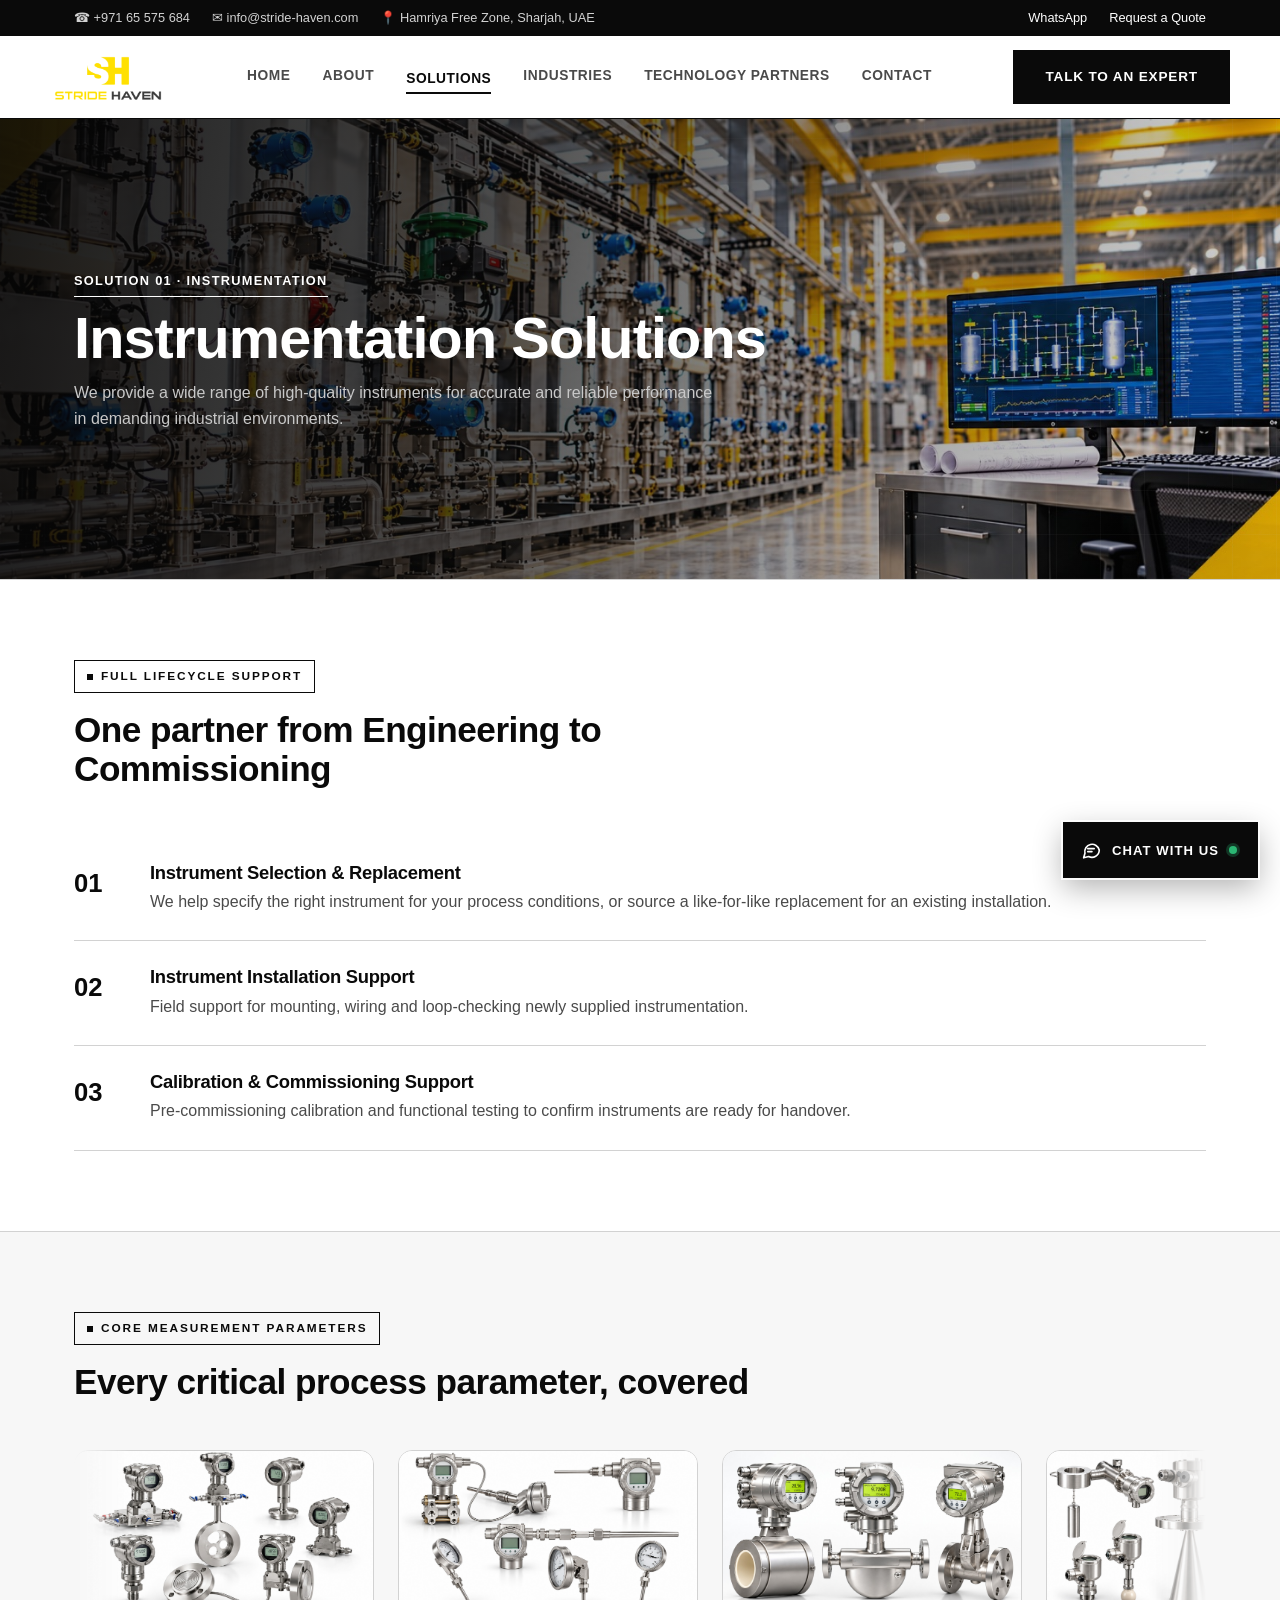
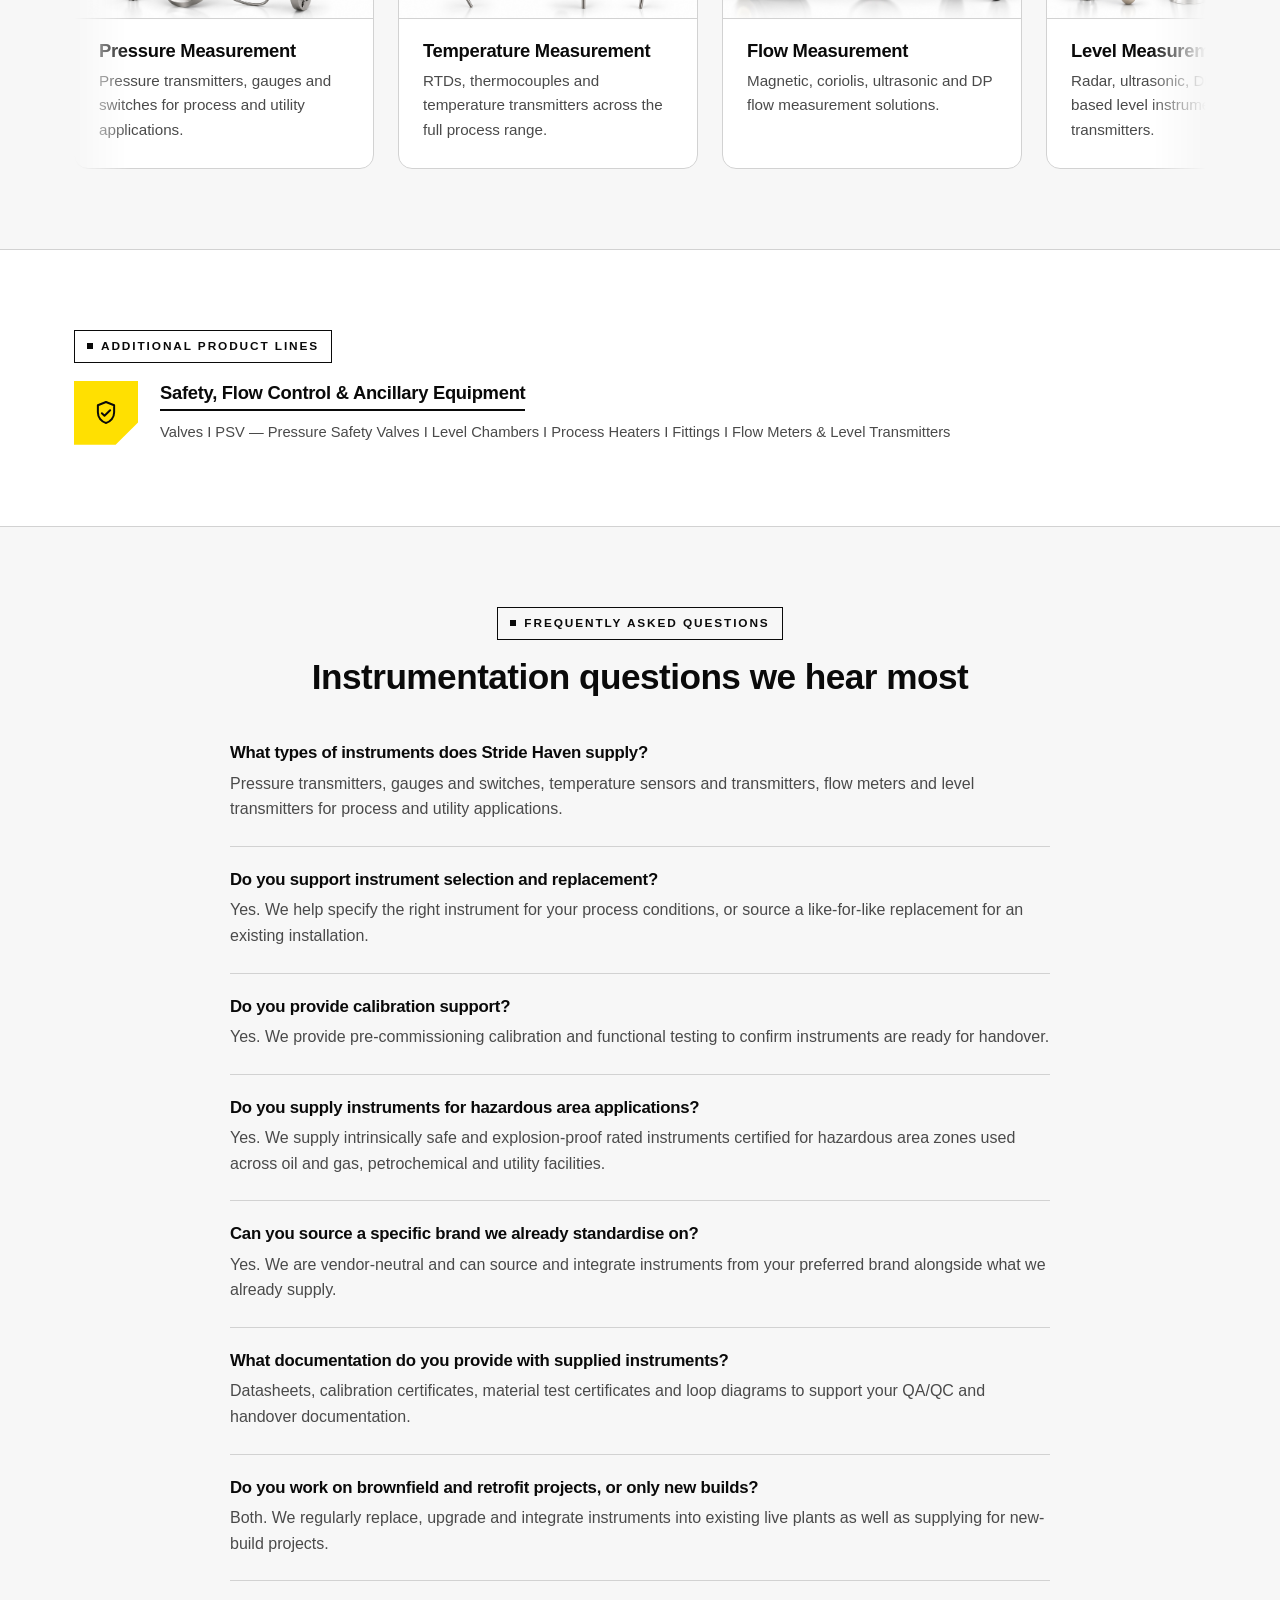
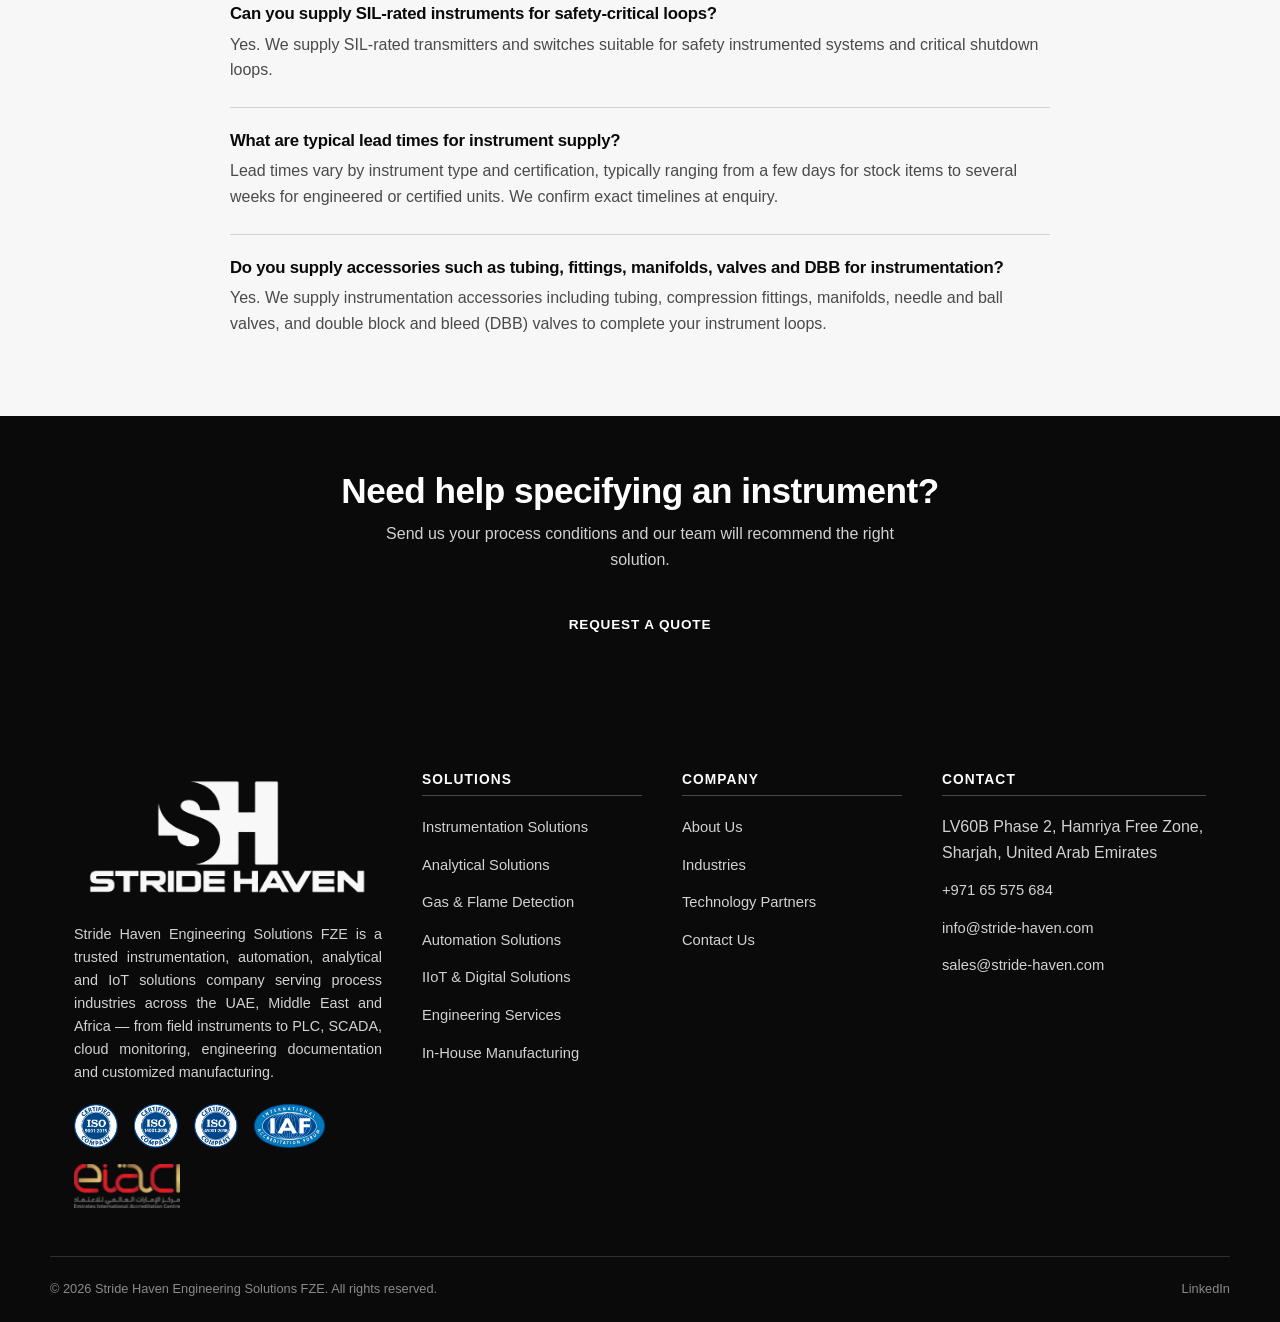
<file: instrumentation-solutions.html>
<!DOCTYPE html>
<html lang="en">
<head>
<meta charset="UTF-8">
<meta name="viewport" content="width=device-width, initial-scale=1.0">
<title>Instrumentation Solutions UAE | Stride Haven</title>
<meta name="description" content="Pressure transmitters, temperature sensors, flow meters and level transmitters for process industries in the UAE and Middle East.">
<link rel="canonical" href="https://www.stride-haven.com/instrumentation-solutions.html">
<link rel="icon" href="assets/img/logo-symbol.png" type="image/png">
<meta property="og:type" content="website">
<meta property="og:site_name" content="Stride Haven Engineering Solutions">
<meta property="og:title" content="Instrumentation Solutions UAE | Stride Haven">
<meta property="og:description" content="Pressure transmitters, temperature sensors, flow meters and level transmitters for process industries in the UAE and Middle East.">
<meta property="og:url" content="https://www.stride-haven.com/instrumentation-solutions.html">
<meta property="og:image" content="https://www.stride-haven.com/assets/img/photos/instrumentation-soln.jpg">
<meta name="twitter:card" content="summary_large_image">
<meta name="twitter:title" content="Instrumentation Solutions UAE | Stride Haven">
<meta name="twitter:description" content="Pressure transmitters, temperature sensors, flow meters and level transmitters for process industries in the UAE and Middle East.">
<meta name="twitter:image" content="https://www.stride-haven.com/assets/img/photos/instrumentation-soln.jpg">
<link rel="stylesheet" href="assets/css/style.css?v=3">
<script type="application/ld+json">
{
  "@context": "https://schema.org",
  "@type": ["Organization", "ProfessionalService"],
  "name": "Stride Haven Engineering Solutions FZE",
  "url": "https://www.stride-haven.com",
  "logo": "https://www.stride-haven.com/assets/img/logo.png",
  "description": "Instrumentation, analytical, automation, IoT and engineering solutions for process industries across the UAE, Middle East and Africa.",
  "address": {
    "@type": "PostalAddress",
    "streetAddress": "LV60B Phase 2, Hamriya Free Zone",
    "addressLocality": "Sharjah",
    "postalCode": "4599",
    "addressCountry": "AE"
  },
  "geo": {"@type": "GeoCoordinates", "latitude": 25.4614, "longitude": 55.5050},
  "areaServed": ["United Arab Emirates", "Middle East", "Africa"],
  "telephone": "+97165575684",
  "email": "info@stride-haven.com",
  "contactPoint": {
    "@type": "ContactPoint",
    "telephone": "+971523466612",
    "contactType": "sales",
    "email": "info@stride-haven.com",
    "areaServed": ["AE", "Middle East", "Africa"],
    "availableLanguage": ["English", "Arabic"]
  },
  "sameAs": ["https://wa.me/971523466612"]
}
</script>
<script type="application/ld+json">
{
  "@context": "https://schema.org",
  "@type": "Service",
  "serviceType": "Process Instrumentation Solutions",
  "provider": {"@type": "Organization", "name": "Stride Haven Engineering Solutions FZE"},
  "areaServed": ["United Arab Emirates", "Middle East", "Africa"],
  "description": "Pressure transmitters, temperature sensors, flow meters and level transmitters for process industries. Selection, installation and calibration support."
}
</script>
<script type="application/ld+json">
{
  "@context": "https://schema.org",
  "@graph": [
    {"@type": "Product", "name": "Pressure Transmitter", "description": "Pressure transmitters, gauges and switches for process and utility applications.", "category": "Process Instrumentation", "brand": {"@type": "Organization", "name": "Stride Haven Engineering Solutions FZE"}},
    {"@type": "Product", "name": "Temperature Transmitter", "description": "RTDs, thermocouples and temperature transmitters across the full process range.", "category": "Process Instrumentation", "brand": {"@type": "Organization", "name": "Stride Haven Engineering Solutions FZE"}},
    {"@type": "Product", "name": "Flow Meter", "description": "Magnetic, coriolis, ultrasonic and DP flow measurement solutions.", "category": "Process Instrumentation", "brand": {"@type": "Organization", "name": "Stride Haven Engineering Solutions FZE"}},
    {"@type": "Product", "name": "Level Transmitter", "description": "Radar, ultrasonic, DP and float-based level instruments and transmitters.", "category": "Process Instrumentation", "brand": {"@type": "Organization", "name": "Stride Haven Engineering Solutions FZE"}}
  ]
}
</script>
<script type="application/ld+json">
{
  "@context": "https://schema.org",
  "@type": "BreadcrumbList",
  "itemListElement": [
    {"@type": "ListItem", "position": 1, "name": "Home", "item": "https://www.stride-haven.com/"},
    {"@type": "ListItem", "position": 2, "name": "Solutions", "item": "https://www.stride-haven.com/solutions.html"},
    {"@type": "ListItem", "position": 3, "name": "Instrumentation Solutions", "item": "https://www.stride-haven.com/instrumentation-solutions.html"}
  ]
}
</script>
<link rel="preload" as="image" href="assets/img/banners/instrumentation-banner.jpeg">
</head>
<body>
<svg style="display:none" aria-hidden="true"><symbol id="icon-gauge" viewBox="0 0 24 24" fill="none" stroke="currentColor" stroke-width="1.6" stroke-linecap="round" stroke-linejoin="round"><circle cx="12" cy="13" r="7"/><line x1="12" y1="13" x2="15.5" y2="9.5"/><line x1="12" y1="4" x2="12" y2="6"/></symbol><symbol id="icon-thermometer" viewBox="0 0 24 24" fill="none" stroke="currentColor" stroke-width="1.6" stroke-linecap="round" stroke-linejoin="round"><path d="M12 3.5a2 2 0 0 0-2 2v8.7a4 4 0 1 0 4 0V5.5a2 2 0 0 0-2-2z"/><line x1="12" y1="7" x2="12" y2="14"/></symbol><symbol id="icon-wave" viewBox="0 0 24 24" fill="none" stroke="currentColor" stroke-width="1.6" stroke-linecap="round" stroke-linejoin="round"><path d="M2 12c1.8-3.5 3.6-3.5 5.4 0s3.6 3.5 5.4 0 3.6-3.5 5.4 0 3.6-3.5 5.4 0"/></symbol><symbol id="icon-layers" viewBox="0 0 24 24" fill="none" stroke="currentColor" stroke-width="1.6" stroke-linecap="round" stroke-linejoin="round"><rect x="4" y="5" width="16" height="3" rx="0.5"/><rect x="6.5" y="10.5" width="11" height="3" rx="0.5"/><rect x="9" y="16" width="6" height="3" rx="0.5"/></symbol><symbol id="icon-flask" viewBox="0 0 24 24" fill="none" stroke="currentColor" stroke-width="1.6" stroke-linecap="round" stroke-linejoin="round"><path d="M9.5 3h5M10.3 3v5.2l-4.6 8a2 2 0 0 0 1.8 3h9a2 2 0 0 0 1.8-3l-4.6-8V3"/><line x1="8.3" y1="14" x2="15.7" y2="14"/></symbol><symbol id="icon-cpu" viewBox="0 0 24 24" fill="none" stroke="currentColor" stroke-width="1.6" stroke-linecap="round" stroke-linejoin="round"><rect x="6.5" y="6.5" width="11" height="11" rx="1"/><rect x="9.5" y="9.5" width="5" height="5"/><line x1="12" y1="2" x2="12" y2="6.5"/><line x1="12" y1="17.5" x2="12" y2="22"/><line x1="2" y1="12" x2="6.5" y2="12"/><line x1="17.5" y1="12" x2="22" y2="12"/></symbol><symbol id="icon-monitor" viewBox="0 0 24 24" fill="none" stroke="currentColor" stroke-width="1.6" stroke-linecap="round" stroke-linejoin="round"><rect x="3" y="4.5" width="18" height="12" rx="1"/><line x1="8" y1="20" x2="16" y2="20"/><line x1="12" y1="16.5" x2="12" y2="20"/></symbol><symbol id="icon-sliders" viewBox="0 0 24 24" fill="none" stroke="currentColor" stroke-width="1.6" stroke-linecap="round" stroke-linejoin="round"><line x1="4" y1="6" x2="20" y2="6"/><circle cx="9" cy="6" r="1.8"/><line x1="4" y1="12" x2="20" y2="12"/><circle cx="15" cy="12" r="1.8"/><line x1="4" y1="18" x2="20" y2="18"/><circle cx="7" cy="18" r="1.8"/></symbol><symbol id="icon-network" viewBox="0 0 24 24" fill="none" stroke="currentColor" stroke-width="1.6" stroke-linecap="round" stroke-linejoin="round"><circle cx="12" cy="5" r="2"/><circle cx="5" cy="19" r="2"/><circle cx="19" cy="19" r="2"/><line x1="11" y1="6.7" x2="6" y2="17.2"/><line x1="13" y1="6.7" x2="18" y2="17.2"/></symbol><symbol id="icon-wifi" viewBox="0 0 24 24" fill="none" stroke="currentColor" stroke-width="1.6" stroke-linecap="round" stroke-linejoin="round"><path d="M4.5 11.5a11 11 0 0 1 15 0"/><path d="M7.8 15a6.5 6.5 0 0 1 8.4 0"/><circle cx="12" cy="18.5" r="1" fill="currentColor" stroke="none"/></symbol><symbol id="icon-cloud" viewBox="0 0 24 24" fill="none" stroke="currentColor" stroke-width="1.6" stroke-linecap="round" stroke-linejoin="round"><path d="M7 18a4 4 0 1 1 .7-7.9A5.5 5.5 0 0 1 18 12.3 3.5 3.5 0 0 1 17.5 18H7z"/></symbol><symbol id="icon-chart-bar" viewBox="0 0 24 24" fill="none" stroke="currentColor" stroke-width="1.6" stroke-linecap="round" stroke-linejoin="round"><line x1="4" y1="20" x2="4" y2="12"/><line x1="10" y1="20" x2="10" y2="7"/><line x1="16" y1="20" x2="16" y2="14"/><line x1="20" y1="20" x2="20" y2="4"/></symbol><symbol id="icon-ruler" viewBox="0 0 24 24" fill="none" stroke="currentColor" stroke-width="1.6" stroke-linecap="round" stroke-linejoin="round"><rect x="3" y="8" width="18" height="8" rx="1"/><line x1="7" y1="8" x2="7" y2="11"/><line x1="11" y1="8" x2="11" y2="12"/><line x1="15" y1="8" x2="15" y2="11"/></symbol><symbol id="icon-search" viewBox="0 0 24 24" fill="none" stroke="currentColor" stroke-width="1.6" stroke-linecap="round" stroke-linejoin="round"><circle cx="10.2" cy="10.2" r="6"/><line x1="14.6" y1="14.6" x2="20" y2="20"/></symbol><symbol id="icon-target" viewBox="0 0 24 24" fill="none" stroke="currentColor" stroke-width="1.6" stroke-linecap="round" stroke-linejoin="round"><circle cx="12" cy="12" r="8"/><circle cx="12" cy="12" r="4"/><circle cx="12" cy="12" r="0.8" fill="currentColor" stroke="none"/></symbol><symbol id="icon-shield-check" viewBox="0 0 24 24" fill="none" stroke="currentColor" stroke-width="1.6" stroke-linecap="round" stroke-linejoin="round"><path d="M12 3.2l6.5 2.6v5.6c0 4.3-2.8 7.7-6.5 8.6-3.7-.9-6.5-4.3-6.5-8.6V5.8z"/><polyline points="8.7,12.2 10.8,14.2 15.3,9.8"/></symbol><symbol id="icon-bolt" viewBox="0 0 24 24" fill="none" stroke="currentColor" stroke-width="1.6" stroke-linecap="round" stroke-linejoin="round"><polygon points="13,2 4.5,13.5 11,13.5 10,22 19.5,9.5 13,9.5"/></symbol><symbol id="icon-lightbulb" viewBox="0 0 24 24" fill="none" stroke="currentColor" stroke-width="1.6" stroke-linecap="round" stroke-linejoin="round"><path d="M9 18.5h6M10 21h4M12 2.5a6 6 0 0 0-3.5 10.9c.6.4 1 1.1 1 1.9v.2h5v-.2c0-.8.4-1.5 1-1.9A6 6 0 0 0 12 2.5z"/></symbol><symbol id="icon-users" viewBox="0 0 24 24" fill="none" stroke="currentColor" stroke-width="1.6" stroke-linecap="round" stroke-linejoin="round"><circle cx="9" cy="8" r="3"/><path d="M3 20c0-3.3 2.7-6 6-6s6 2.7 6 6"/><circle cx="17.5" cy="9" r="2.3"/><path d="M15.8 14.1a5 5 0 0 1 5.2 5"/></symbol><symbol id="icon-file-text" viewBox="0 0 24 24" fill="none" stroke="currentColor" stroke-width="1.6" stroke-linecap="round" stroke-linejoin="round"><path d="M7 3h6.5l4.5 4.5V21H7z"/><line x1="10" y1="12.5" x2="15" y2="12.5"/><line x1="10" y1="15.5" x2="15" y2="15.5"/><line x1="10" y1="9.5" x2="12" y2="9.5"/></symbol><symbol id="icon-wrench" viewBox="0 0 24 24" fill="none" stroke="currentColor" stroke-width="1.6" stroke-linecap="round" stroke-linejoin="round"><path d="M20.5 6.8a4 4 0 0 1-5.3 4.8L8.5 18.3l-2.8-2.8 6.7-6.7a4 4 0 0 1 4.8-5.3l-2.6 2.6 1.4 1.4z"/></symbol><symbol id="icon-box" viewBox="0 0 24 24" fill="none" stroke="currentColor" stroke-width="1.6" stroke-linecap="round" stroke-linejoin="round"><polygon points="12,3 21,7.5 21,16.5 12,21 3,16.5 3,7.5"/><line x1="12" y1="12" x2="21" y2="7.5"/><line x1="12" y1="12" x2="3" y2="7.5"/><line x1="12" y1="12" x2="12" y2="21"/></symbol><symbol id="icon-cable" viewBox="0 0 24 24" fill="none" stroke="currentColor" stroke-width="1.6" stroke-linecap="round" stroke-linejoin="round"><path d="M3 7c4 0 4 4 8 4s4-4 8-4M3 15c4 0 4 4 8 4s4-4 8-4"/></symbol><symbol id="icon-flame" viewBox="0 0 24 24" fill="none" stroke="currentColor" stroke-width="1.6" stroke-linecap="round" stroke-linejoin="round"><path d="M12 21.5c-3.6 0-5.8-2.5-5.8-5.6 0-2.6 1.7-3.7 2.6-6 .8 1.7 1.7 1.7 1.7 3.3 0-2.6.9-4.3 2.6-6 .9 2.6 3.5 4.3 3.5 8.7 0 2.6-1.7 5.6-4.6 5.6z"/></symbol><symbol id="icon-droplet" viewBox="0 0 24 24" fill="none" stroke="currentColor" stroke-width="1.6" stroke-linecap="round" stroke-linejoin="round"><path d="M12 2.5c3.6 5.3 6.2 8.5 6.2 11.7A6.2 6.2 0 1 1 5.8 14.2c0-3.2 2.6-6.4 6.2-11.7z"/></symbol><symbol id="icon-recycle" viewBox="0 0 24 24" fill="none" stroke="currentColor" stroke-width="1.6" stroke-linecap="round" stroke-linejoin="round"><path d="M4.5 12a7.5 7.5 0 0 1 13.1-5"/><path d="M19.5 12a7.5 7.5 0 0 1-13.1 5"/><polyline points="16.6,3.8 17.6,7 14.4,7.6"/><polyline points="7.4,20.2 6.4,17 9.6,16.4"/></symbol><symbol id="icon-leaf" viewBox="0 0 24 24" fill="none" stroke="currentColor" stroke-width="1.6" stroke-linecap="round" stroke-linejoin="round"><path d="M5 21c0-9 6-15 15-15 0 9-6 15-15 15z"/><path d="M5 21c2-4.5 5.3-7.7 9-9.7"/></symbol><symbol id="icon-gear" viewBox="0 0 24 24" fill="none" stroke="currentColor" stroke-width="1.6" stroke-linecap="round" stroke-linejoin="round"><circle cx="12" cy="12" r="3.2"/><path d="M12 2.5v3M12 18.5v3M4.6 4.6l2.1 2.1M17.3 17.3l2.1 2.1M2 12h3M19 12h3M4.6 19.4l2.1-2.1M17.3 6.7l2.1-2.1"/></symbol><symbol id="icon-check" viewBox="0 0 24 24" fill="none" stroke="currentColor" stroke-width="1.6" stroke-linecap="round" stroke-linejoin="round"><polyline points="4.5,12.5 9.5,17.5 19.5,6.5"/></symbol><symbol id="icon-quote" viewBox="0 0 24 24" fill="none" stroke="currentColor" stroke-width="1.6" stroke-linecap="round" stroke-linejoin="round"><path d="M7 6.5C4.5 8 3.5 10.3 3.5 13c0 2.5 1.7 4.3 3.8 4.3 1.8 0 3.2-1.4 3.2-3.2 0-1.7-1.2-3-2.9-3-.3 0-.6 0-.8.1.2-1.9 1.6-3.5 3.5-4.4L7 6.5zM16 6.5c-2.5 1.5-3.5 3.8-3.5 6.5 0 2.5 1.7 4.3 3.8 4.3 1.8 0 3.2-1.4 3.2-3.2 0-1.7-1.2-3-2.9-3-.3 0-.6 0-.8.1.2-1.9 1.6-3.5 3.5-4.4L16 6.5z" stroke="none" fill="currentColor"/></symbol></svg>
<div class="topbar">
  <div class="container">
    <div class="topbar-contacts">
      <span>&#9742; +971 65 575 684</span>
      <span>&#9993; info@stride-haven.com</span>
      <span>&#128205; Hamriya Free Zone, Sharjah, UAE</span>
    </div>
    <div class="topbar-contacts">
      <a href="https://wa.me/971523466612" target="_blank" rel="noopener">WhatsApp</a>
      <a href="contact.html">Request a Quote</a>
    </div>
  </div>
</div>

<header class="site-header">
  <div class="container nav">
    <a href="index.html" class="brand">
      <img src="assets/img/logo.png" width="700" height="303" alt="Stride Haven Engineering Solutions logo">
    </a>
    <nav class="nav-links">
      <a href="index.html">Home</a>
      <a href="about.html">About</a>
      <div class="has-dropdown"><a href="solutions.html" class="active">Solutions</a><div class="dropdown-panel"><a href="instrumentation-solutions.html">Instrumentation Solutions</a><a href="analytical-solutions.html">Analytical Solutions</a><a href="gas-detection-solutions.html">Gas &amp; Flame Detection</a><a href="automation-solutions.html">Automation Solutions</a><a href="iiot-solutions.html">IIoT & Digital Solutions</a><a href="engineering-services.html">Engineering Services</a><a href="manufacturing-solutions.html">In-House Manufacturing</a></div></div>
      <a href="industries.html">Industries</a>
      <a href="technology-partners.html">Technology Partners</a>
      <a href="contact.html">Contact</a>
    </nav>
    <div class="nav-cta">
      <a href="contact.html" class="btn btn-dark">Talk to an Expert</a>
      <button class="nav-toggle" aria-label="Toggle navigation"><span></span><span></span><span></span></button>
    </div>
  </div>
</header>

<section class="page-hero" style="background-image:url('assets/img/banners/instrumentation-banner.jpeg');">
  <div class="container">
    <div class="breadcrumb">Solution 01 &middot; Instrumentation</div>
    <h1>Instrumentation Solutions</h1>
    <p>We provide a wide range of high-quality instruments for accurate and reliable performance in demanding industrial environments.</p>
  </div>
</section>

<section class="section">
  <div class="container">
    <div class="section-head">
      <span class="eyebrow">Full Lifecycle Support</span>
      <h2>One partner from Engineering to Commissioning</h2>
    </div>
    <div class="numbered-row"><div class="num">01</div><div><h3>Instrument Selection &amp; Replacement</h3><p>We help specify the right instrument for your process conditions, or source a like-for-like replacement for an existing installation.</p></div></div>
    <div class="numbered-row"><div class="num">02</div><div><h3>Instrument Installation Support</h3><p>Field support for mounting, wiring and loop-checking newly supplied instrumentation.</p></div></div>
    <div class="numbered-row"><div class="num">03</div><div><h3>Calibration &amp; Commissioning Support</h3><p>Pre-commissioning calibration and functional testing to confirm instruments are ready for handover.</p></div></div>
  </div>
</section>

<section class="section section--gray">
  <div class="container">
    <div class="section-head">
      <span class="eyebrow">Core Measurement Parameters</span>
      <h2>Every critical process parameter, covered</h2>
    </div>
    <div class="card-marquee">
      <div class="card-marquee-track">
        <div class="card card--product">
          <div class="product-photo-wrap"><img src="assets/img/photos/flow-messurement.jpeg" width="1600" height="895" alt="Pressure Measurement &mdash; Field-Mounted Pressure Instrumentation" loading="lazy" onerror="this.parentElement.style.display='none';this.closest('.card').classList.remove('card--product');this.closest('.card').insertAdjacentHTML('afterbegin','<div class=&quot;icon-badge&quot;><svg class=&quot;icon&quot; aria-hidden=&quot;true&quot;><use href=&quot;#icon-gauge&quot;></use></svg></div>');"></div>
          <div class="card-body"><h3>Pressure Measurement</h3><p>Pressure transmitters, gauges and switches for process and utility applications.</p></div>
        </div>
        <div class="card card--product">
          <div class="product-photo-wrap"><img src="assets/img/photos/temperature-transmitter.jpeg" width="1600" height="894" alt="Temperature Measurement &mdash; YTA/TSD Temperature Sensor" loading="lazy" onerror="this.parentElement.style.display='none';this.closest('.card').classList.remove('card--product');this.closest('.card').insertAdjacentHTML('afterbegin','<div class=&quot;icon-badge&quot;><svg class=&quot;icon&quot; aria-hidden=&quot;true&quot;><use href=&quot;#icon-thermometer&quot;></use></svg></div>');"></div>
          <div class="card-body"><h3>Temperature Measurement</h3><p>RTDs, thermocouples and temperature transmitters across the full process range.</p></div>
        </div>
        <div class="card card--product">
          <div class="product-photo-wrap"><img src="assets/img/photos/pressure transmitter.jpeg" width="1600" height="894" alt="Flow Measurement &mdash; Flow Metering Skid" loading="lazy" onerror="this.parentElement.style.display='none';this.closest('.card').classList.remove('card--product');this.closest('.card').insertAdjacentHTML('afterbegin','<div class=&quot;icon-badge&quot;><svg class=&quot;icon&quot; aria-hidden=&quot;true&quot;><use href=&quot;#icon-wave&quot;></use></svg></div>');"></div>
          <div class="card-body"><h3>Flow Measurement</h3><p>Magnetic, coriolis, ultrasonic and DP flow measurement solutions.</p></div>
        </div>
        <div class="card card--product">
          <div class="product-photo-wrap"><img src="assets/img/photos/level-messurement.jpeg" width="1600" height="894" alt="Level Measurement &mdash; Magnetic Level Gauge" loading="lazy" onerror="this.parentElement.style.display='none';this.closest('.card').classList.remove('card--product');this.closest('.card').insertAdjacentHTML('afterbegin','<div class=&quot;icon-badge&quot;><svg class=&quot;icon&quot; aria-hidden=&quot;true&quot;><use href=&quot;#icon-layers&quot;></use></svg></div>');"></div>
          <div class="card-body"><h3>Level Measurement</h3><p>Radar, ultrasonic, DP and float-based level instruments and transmitters.</p></div>
        </div>
        <div class="card card--product" aria-hidden="true">
          <div class="product-photo-wrap"><img src="assets/img/photos/flow-messurement.jpeg" width="1600" height="895" alt="" loading="lazy" onerror="this.parentElement.style.display='none';this.closest('.card').classList.remove('card--product');this.closest('.card').insertAdjacentHTML('afterbegin','<div class=&quot;icon-badge&quot;><svg class=&quot;icon&quot; aria-hidden=&quot;true&quot;><use href=&quot;#icon-gauge&quot;></use></svg></div>');"></div>
          <div class="card-body"><h3>Pressure Measurement</h3><p>Pressure transmitters, gauges and switches for process and utility applications.</p></div>
        </div>
        <div class="card card--product" aria-hidden="true">
          <div class="product-photo-wrap"><img src="assets/img/photos/temperature-transmitter.jpeg" width="1600" height="894" alt="" loading="lazy" onerror="this.parentElement.style.display='none';this.closest('.card').classList.remove('card--product');this.closest('.card').insertAdjacentHTML('afterbegin','<div class=&quot;icon-badge&quot;><svg class=&quot;icon&quot; aria-hidden=&quot;true&quot;><use href=&quot;#icon-thermometer&quot;></use></svg></div>');"></div>
          <div class="card-body"><h3>Temperature Measurement</h3><p>RTDs, thermocouples and temperature transmitters across the full process range.</p></div>
        </div>
        <div class="card card--product" aria-hidden="true">
          <div class="product-photo-wrap"><img src="assets/img/photos/pressure-transmitter.jpeg" width="1600" height="894" alt="" loading="lazy" onerror="this.parentElement.style.display='none';this.closest('.card').classList.remove('card--product');this.closest('.card').insertAdjacentHTML('afterbegin','<div class=&quot;icon-badge&quot;><svg class=&quot;icon&quot; aria-hidden=&quot;true&quot;><use href=&quot;#icon-wave&quot;></use></svg></div>');"></div>
          <div class="card-body"><h3>Flow Measurement</h3><p>Magnetic, coriolis, ultrasonic and DP flow measurement solutions.</p></div>
        </div>
        <div class="card card--product" aria-hidden="true">
          <div class="product-photo-wrap"><img src="assets/img/photos/level-messurement.jpeg" width="1600" height="894" alt="" loading="lazy" onerror="this.parentElement.style.display='none';this.closest('.card').classList.remove('card--product');this.closest('.card').insertAdjacentHTML('afterbegin','<div class=&quot;icon-badge&quot;><svg class=&quot;icon&quot; aria-hidden=&quot;true&quot;><use href=&quot;#icon-layers&quot;></use></svg></div>');"></div>
          <div class="card-body"><h3>Level Measurement</h3><p>Radar, ultrasonic, DP and float-based level instruments and transmitters.</p></div>
        </div>
      </div>
    </div>
  </div>
</section>

<section class="section">
  <div class="container">
    <div class="product-group">
      <span class="eyebrow">Additional Product Lines</span>
      <div class="portfolio-tile">
        <div class="portfolio-icon"><svg class="icon" aria-hidden="true"><use href="#icon-shield-check"></use></svg></div>
        <div>
          <h3>Safety, Flow Control &amp; Ancillary Equipment</h3>
          <p class="portfolio-items">Valves I PSV &mdash; Pressure Safety Valves I Level Chambers I Process Heaters I Fittings I Flow Meters &amp; Level Transmitters</p>
        </div>
      </div>
    </div>
  </div>
</section>

<section class="section section--gray">
  <div class="container">
    <div class="section-head center">
      <span class="eyebrow">Frequently Asked Questions</span>
      <h2>Instrumentation questions we hear most</h2>
    </div>
    <div class="faq-list">
      <div class="faq-item">
        <h3>What types of instruments does Stride Haven supply?</h3>
        <p>Pressure transmitters, gauges and switches, temperature sensors and transmitters, flow meters and level transmitters for process and utility applications.</p>
      </div>
      <div class="faq-item">
        <h3>Do you support instrument selection and replacement?</h3>
        <p>Yes. We help specify the right instrument for your process conditions, or source a like-for-like replacement for an existing installation.</p>
      </div>
      <div class="faq-item">
        <h3>Do you provide calibration support?</h3>
        <p>Yes. We provide pre-commissioning calibration and functional testing to confirm instruments are ready for handover.</p>
      </div>
      <div class="faq-item">
        <h3>Do you supply instruments for hazardous area applications?</h3>
        <p>Yes. We supply intrinsically safe and explosion-proof rated instruments certified for hazardous area zones used across oil and gas, petrochemical and utility facilities.</p>
      </div>
      <div class="faq-item">
        <h3>Can you source a specific brand we already standardise on?</h3>
        <p>Yes. We are vendor-neutral and can source and integrate instruments from your preferred brand alongside what we already supply.</p>
      </div>
      <div class="faq-item">
        <h3>What documentation do you provide with supplied instruments?</h3>
        <p>Datasheets, calibration certificates, material test certificates and loop diagrams to support your QA/QC and handover documentation.</p>
      </div>
      <div class="faq-item">
        <h3>Do you work on brownfield and retrofit projects, or only new builds?</h3>
        <p>Both. We regularly replace, upgrade and integrate instruments into existing live plants as well as supplying for new-build projects.</p>
      </div>
      <div class="faq-item">
        <h3>Can you supply SIL-rated instruments for safety-critical loops?</h3>
        <p>Yes. We supply SIL-rated transmitters and switches suitable for safety instrumented systems and critical shutdown loops.</p>
      </div>
      <div class="faq-item">
        <h3>What are typical lead times for instrument supply?</h3>
        <p>Lead times vary by instrument type and certification, typically ranging from a few days for stock items to several weeks for engineered or certified units. We confirm exact timelines at enquiry.</p>
      </div>
      <div class="faq-item">
        <h3>Do you supply accessories such as tubing, fittings, manifolds, valves and DBB for instrumentation?</h3>
        <p>Yes. We supply instrumentation accessories including tubing, compression fittings, manifolds, needle and ball valves, and double block and bleed (DBB) valves to complete your instrument loops.</p>
      </div>
    </div>
  </div>
</section>
<script type="application/ld+json">
{
  "@context": "https://schema.org",
  "@type": "FAQPage",
  "mainEntity": [
    {"@type": "Question", "name": "What types of instruments does Stride Haven supply?", "acceptedAnswer": {"@type": "Answer", "text": "Pressure transmitters, gauges and switches, temperature sensors and transmitters, flow meters and level transmitters for process and utility applications."}},
    {"@type": "Question", "name": "Do you support instrument selection and replacement?", "acceptedAnswer": {"@type": "Answer", "text": "Yes. We help specify the right instrument for your process conditions, or source a like-for-like replacement for an existing installation."}},
    {"@type": "Question", "name": "Do you provide calibration support?", "acceptedAnswer": {"@type": "Answer", "text": "Yes. We provide pre-commissioning calibration and functional testing to confirm instruments are ready for handover."}},
    {"@type": "Question", "name": "Do you supply instruments for hazardous area applications?", "acceptedAnswer": {"@type": "Answer", "text": "Yes. We supply intrinsically safe and explosion-proof rated instruments certified for hazardous area zones used across oil and gas, petrochemical and utility facilities."}},
    {"@type": "Question", "name": "Can you source a specific brand we already standardise on?", "acceptedAnswer": {"@type": "Answer", "text": "Yes. We are vendor-neutral and can source and integrate instruments from your preferred brand alongside what we already supply."}},
    {"@type": "Question", "name": "What documentation do you provide with supplied instruments?", "acceptedAnswer": {"@type": "Answer", "text": "Datasheets, calibration certificates, material test certificates and loop diagrams to support your QA/QC and handover documentation."}},
    {"@type": "Question", "name": "Do you work on brownfield and retrofit projects, or only new builds?", "acceptedAnswer": {"@type": "Answer", "text": "Both. We regularly replace, upgrade and integrate instruments into existing live plants as well as supplying for new-build projects."}},
    {"@type": "Question", "name": "Can you supply SIL-rated instruments for safety-critical loops?", "acceptedAnswer": {"@type": "Answer", "text": "Yes. We supply SIL-rated transmitters and switches suitable for safety instrumented systems and critical shutdown loops."}},
    {"@type": "Question", "name": "What are typical lead times for instrument supply?", "acceptedAnswer": {"@type": "Answer", "text": "Lead times vary by instrument type and certification, typically ranging from a few days for stock items to several weeks for engineered or certified units. We confirm exact timelines at enquiry."}},
    {"@type": "Question", "name": "Do you supply accessories such as tubing, fittings, manifolds, valves and DBB for instrumentation?", "acceptedAnswer": {"@type": "Answer", "text": "Yes. We supply instrumentation accessories including tubing, compression fittings, manifolds, needle and ball valves, and double block and bleed (DBB) valves to complete your instrument loops."}}
  ]
}
</script>

<section class="cta-banner">
  <div class="container">
    <h2>Need help specifying an instrument?</h2>
    <p>Send us your process conditions and our team will recommend the right solution.</p>
    <a href="contact.html" class="btn btn-dark">Request a Quote</a>
  </div>
</section>

<footer class="site-footer">
  <div class="container footer-grid">
    <div class="footer-brand">
      <img src="assets/img/logo-black.png" width="700" height="355" alt="Stride Haven Engineering Solutions logo">
      <p>Stride Haven Engineering Solutions FZE is a trusted instrumentation, automation, analytical and IoT solutions company serving process industries across the UAE, Middle East and Africa &mdash; from field instruments to PLC, SCADA, cloud monitoring, engineering documentation and customized manufacturing.</p>
      <div class="footer-certifications">
        <img src="assets/img/photos/iso_9001.png" width="1254" height="1254" alt="ISO 9001:2015 Certified" loading="lazy">
        <img src="assets/img/photos/iso_14001.png" width="1254" height="1254" alt="ISO 14001:2015 Certified" loading="lazy">
        <img src="assets/img/photos/iso_45001.png" width="1261" height="1247" alt="ISO 45001:2018 Certified" loading="lazy">
        <img src="assets/img/partners/iaf-logo.svg" width="152" height="95" alt="IAF International Accreditation Forum" loading="lazy">
        <img src="assets/img/partners/eiac-logo.svg" width="120" height="50" alt="EIAC Emirates International Accreditation Centre" loading="lazy">
      </div>
    </div>
    <div class="footer-col">
      <h3>Solutions</h3>
      <ul>
        <li><a href="instrumentation-solutions.html">Instrumentation Solutions</a></li><li><a href="analytical-solutions.html">Analytical Solutions</a></li><li><a href="gas-detection-solutions.html">Gas &amp; Flame Detection</a></li><li><a href="automation-solutions.html">Automation Solutions</a></li><li><a href="iiot-solutions.html">IIoT & Digital Solutions</a></li><li><a href="engineering-services.html">Engineering Services</a></li><li><a href="manufacturing-solutions.html">In-House Manufacturing</a></li>
      </ul>
    </div>
    <div class="footer-col">
      <h3>Company</h3>
      <ul>
        <li><a href="about.html">About Us</a></li>
        <li><a href="industries.html">Industries</a></li>
        <li><a href="technology-partners.html">Technology Partners</a></li>
        <li><a href="contact.html">Contact Us</a></li>
      </ul>
    </div>
    <div class="footer-col">
      <h3>Contact</h3>
      <ul>
        <li>LV60B Phase 2, Hamriya Free Zone,<br>Sharjah, United Arab Emirates</li>
        <li><a href="tel:+97165575684">+971 65 575 684</a></li>
        <li><a href="mailto:info@stride-haven.com">info@stride-haven.com</a></li>
        <li><a href="mailto:sales@stride-haven.com">sales@stride-haven.com</a></li>
      </ul>
    </div>
  </div>
  <div class="container footer-bottom">
    <span>&copy; <span id="year">2026</span> Stride Haven Engineering Solutions FZE. All rights reserved.</span>
    <a href="https://www.linkedin.com/company/stride-haven-engineering-solutions/posts/" target="_blank" rel="noopener">LinkedIn</a>
  </div>
</footer>

<script src="assets/js/script.js"></script>
<script src="assets/js/chatbot.js"></script>
</body>
</html>
</file>
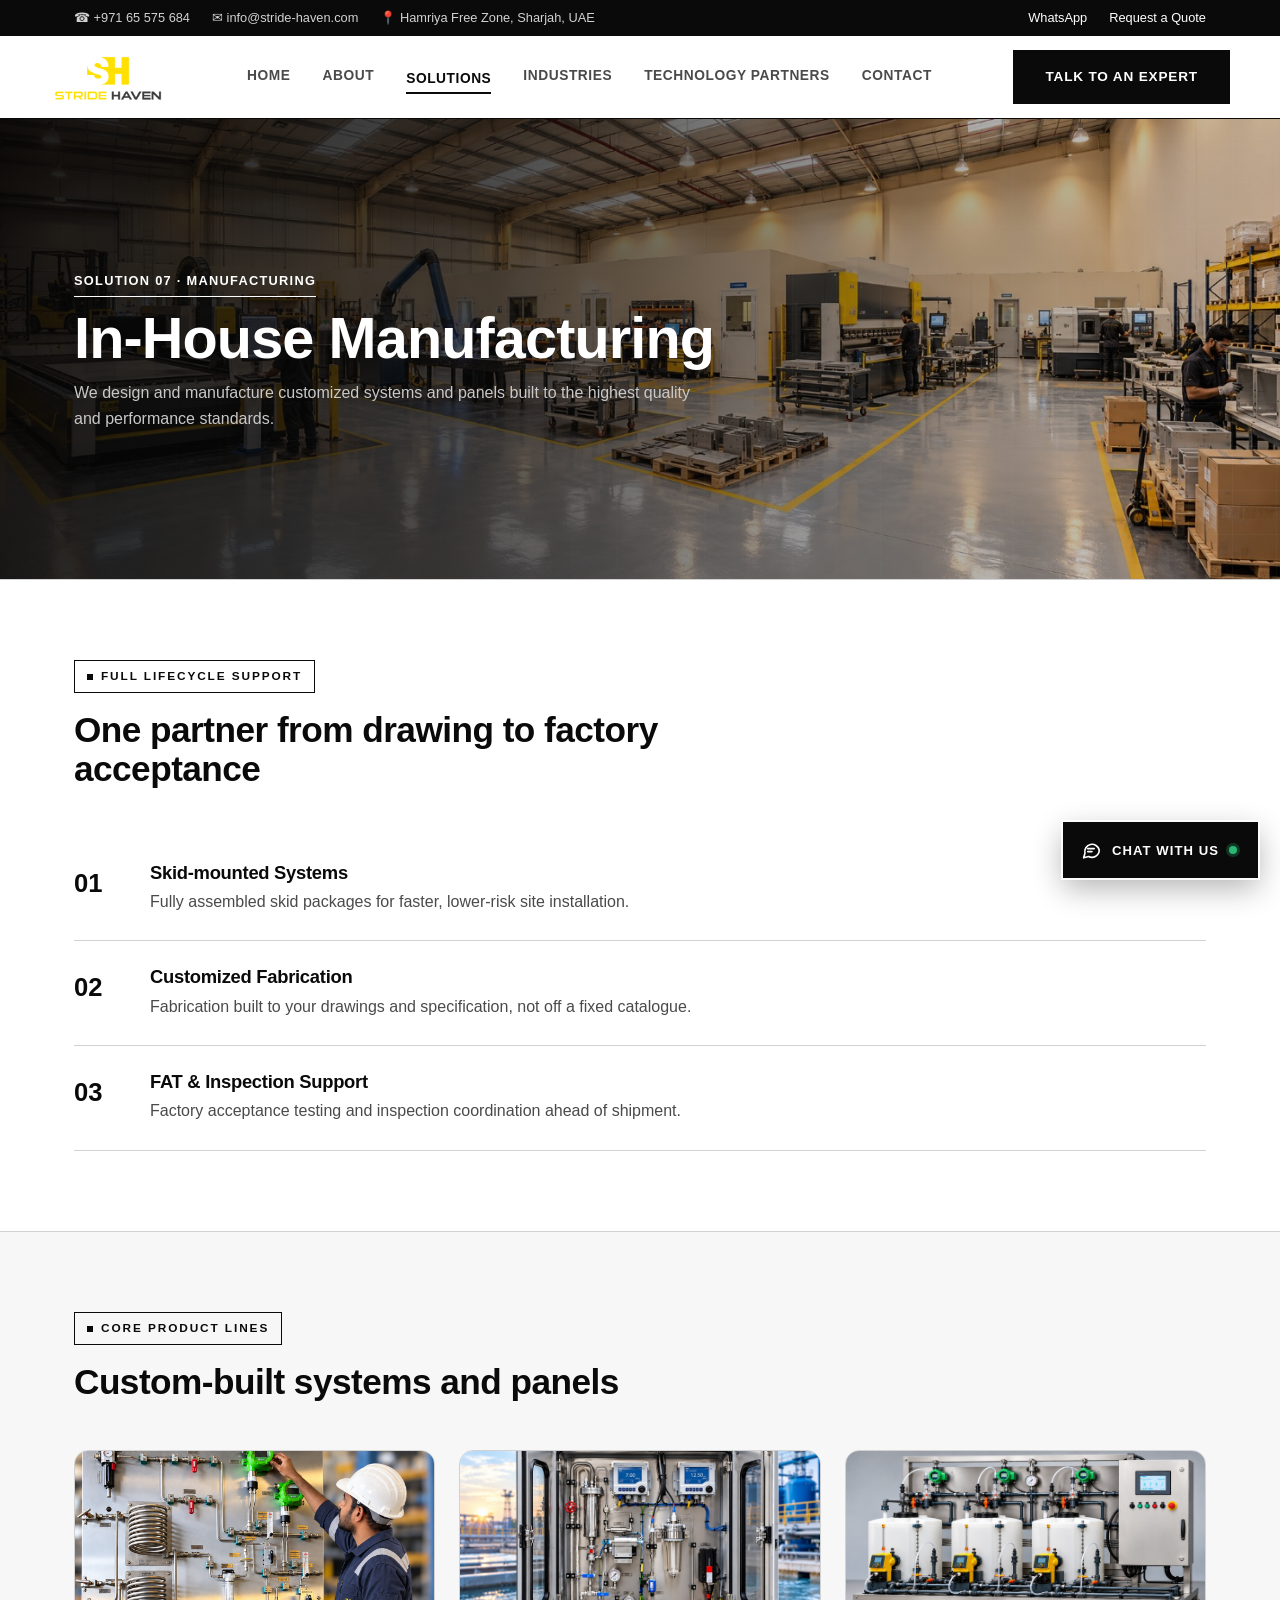
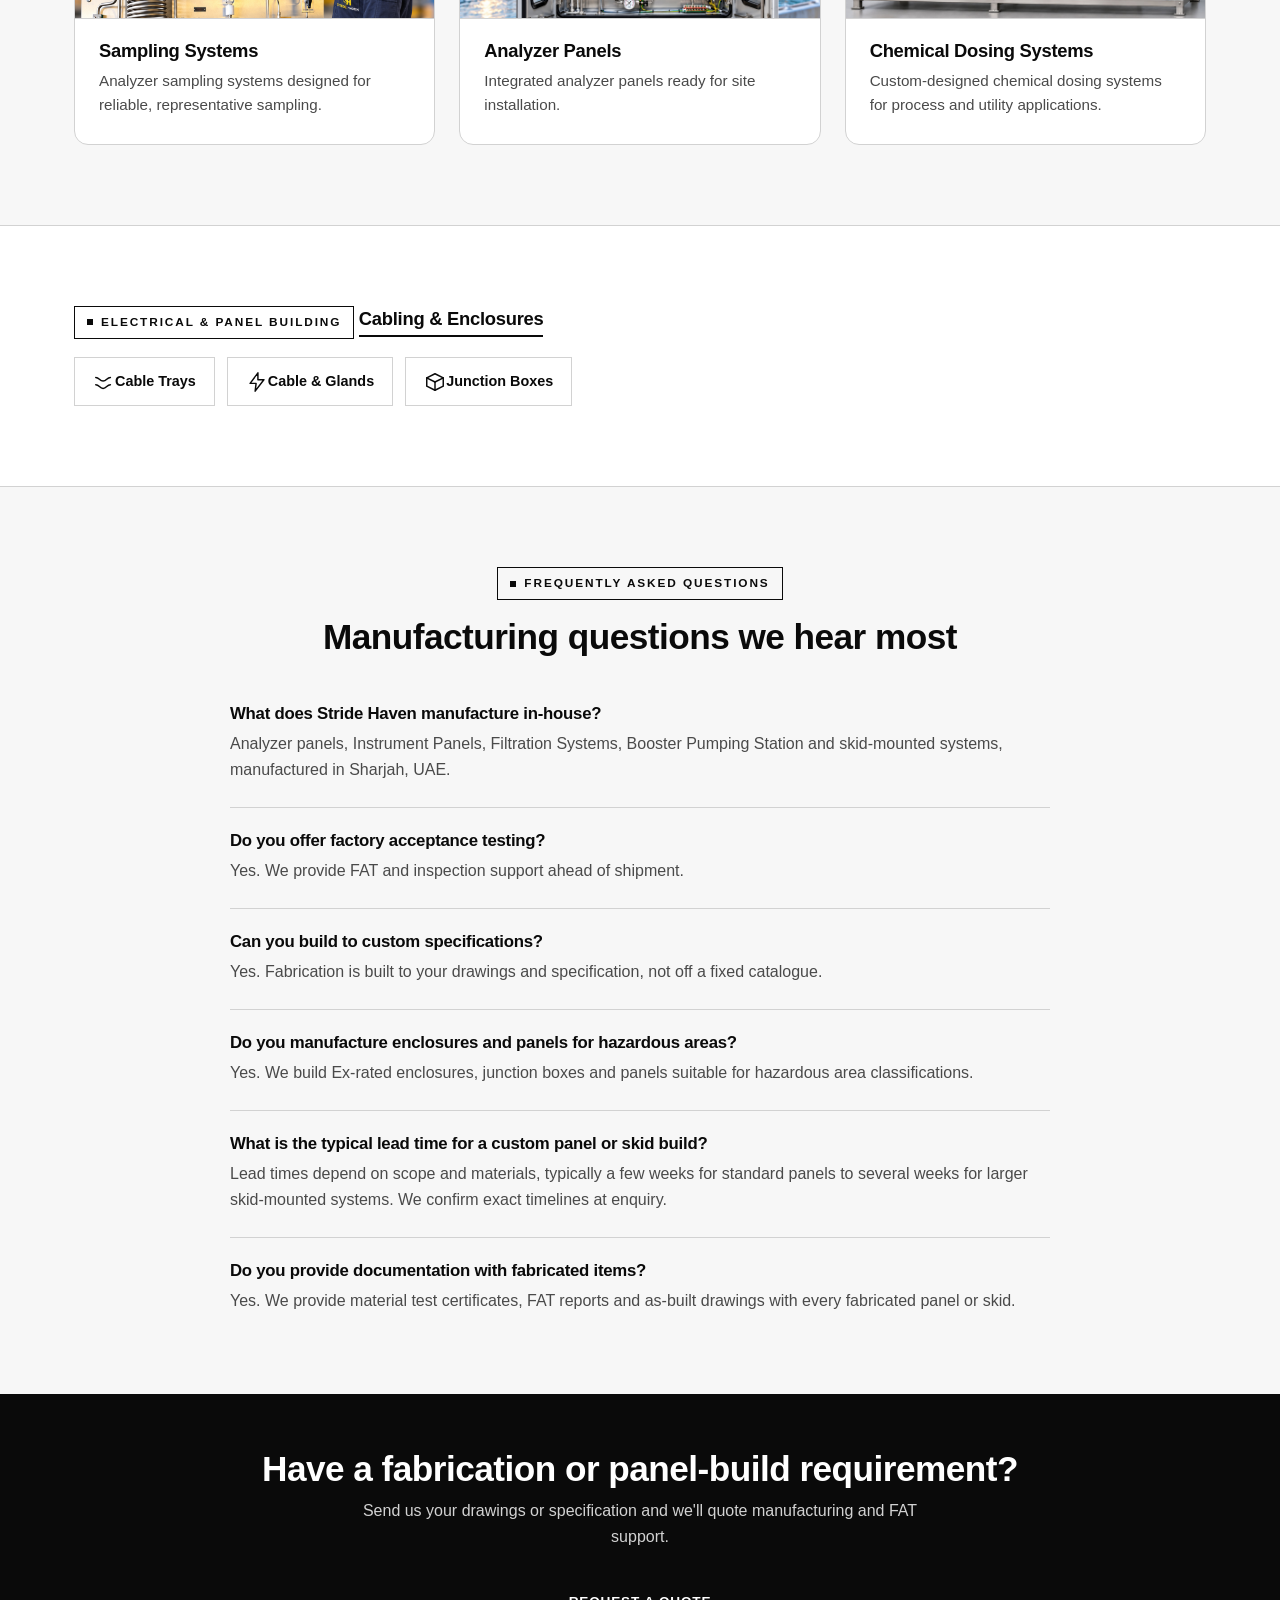
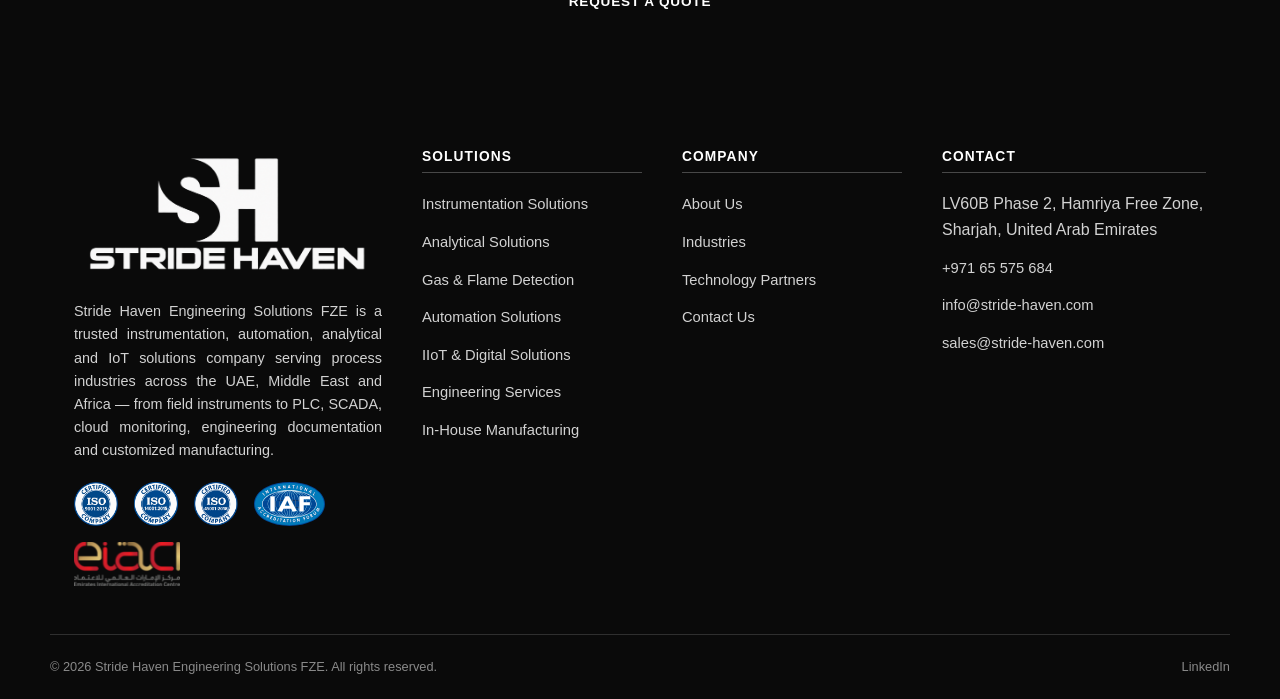
<file: manufacturing-solutions.html>
<!DOCTYPE html>
<html lang="en">
<head>
<meta charset="UTF-8">
<meta name="viewport" content="width=device-width, initial-scale=1.0">
<title>Analyzer &amp; Instrument Panel Manufacturer UAE | Stride Haven</title>
<meta name="description" content="In-house manufacturing of analyzer panels, instrument panels and skid-mounted systems, with FAT and inspection support, in Sharjah, UAE.">
<link rel="canonical" href="https://www.stride-haven.com/manufacturing-solutions.html">
<link rel="icon" href="assets/img/logo-symbol.png" type="image/png">
<meta property="og:type" content="website">
<meta property="og:site_name" content="Stride Haven Engineering Solutions">
<meta property="og:title" content="Analyzer &amp; Instrument Panel Manufacturer UAE | Stride Haven">
<meta property="og:description" content="In-house manufacturing of analyzer panels, instrument panels and skid-mounted systems, with FAT and inspection support, in Sharjah, UAE.">
<meta property="og:url" content="https://www.stride-haven.com/manufacturing-solutions.html">
<meta property="og:image" content="https://www.stride-haven.com/assets/img/photos/analyzer-panel-fabrication.jpg">
<meta name="twitter:card" content="summary_large_image">
<meta name="twitter:title" content="Analyzer &amp; Instrument Panel Manufacturer UAE | Stride Haven">
<meta name="twitter:description" content="In-house manufacturing of analyzer panels, instrument panels and skid-mounted systems, with FAT and inspection support, in Sharjah, UAE.">
<meta name="twitter:image" content="https://www.stride-haven.com/assets/img/photos/analyzer-panel-fabrication.jpg">
<link rel="stylesheet" href="assets/css/style.css?v=3">
<script type="application/ld+json">
{
  "@context": "https://schema.org",
  "@type": ["Organization", "ProfessionalService"],
  "name": "Stride Haven Engineering Solutions FZE",
  "url": "https://www.stride-haven.com",
  "logo": "https://www.stride-haven.com/assets/img/logo.png",
  "description": "Instrumentation, analytical, automation, IoT and engineering solutions for process industries across the UAE, Middle East and Africa.",
  "address": {
    "@type": "PostalAddress",
    "streetAddress": "LV60B Phase 2, Hamriya Free Zone",
    "addressLocality": "Sharjah",
    "postalCode": "4599",
    "addressCountry": "AE"
  },
  "geo": {"@type": "GeoCoordinates", "latitude": 25.4614, "longitude": 55.5050},
  "areaServed": ["United Arab Emirates", "Middle East", "Africa"],
  "telephone": "+97165575684",
  "email": "info@stride-haven.com",
  "contactPoint": {
    "@type": "ContactPoint",
    "telephone": "+971523466612",
    "contactType": "sales",
    "email": "info@stride-haven.com",
    "areaServed": ["AE", "Middle East", "Africa"],
    "availableLanguage": ["English", "Arabic"]
  },
  "sameAs": ["https://wa.me/971523466612"]
}
</script>
<script type="application/ld+json">
{
  "@context": "https://schema.org",
  "@type": "Service",
  "serviceType": "In-House Manufacturing",
  "provider": {"@type": "Organization", "name": "Stride Haven Engineering Solutions FZE"},
  "areaServed": ["United Arab Emirates", "Middle East", "Africa"],
  "description": "In-house manufacturing of analyzer panels, instrument panels and skid-mounted systems, with FAT and inspection support."
}
</script>
<script type="application/ld+json">
{
  "@context": "https://schema.org",
  "@graph": [
    {"@type": "Product", "name": "Sampling System", "description": "Analyzer sampling systems designed for reliable, representative sampling.", "category": "Manufactured Systems", "brand": {"@type": "Organization", "name": "Stride Haven Engineering Solutions FZE"}},
    {"@type": "Product", "name": "Analyzer Panel", "description": "Integrated analyzer panels ready for site installation.", "category": "Manufactured Systems", "brand": {"@type": "Organization", "name": "Stride Haven Engineering Solutions FZE"}},
    {"@type": "Product", "name": "Instrument Panel", "description": "Custom-designed instrument panels for process and utility systems.", "category": "Manufactured Systems", "brand": {"@type": "Organization", "name": "Stride Haven Engineering Solutions FZE"}}
  ]
}
</script>
<script type="application/ld+json">
{
  "@context": "https://schema.org",
  "@type": "BreadcrumbList",
  "itemListElement": [
    {"@type": "ListItem", "position": 1, "name": "Home", "item": "https://www.stride-haven.com/"},
    {"@type": "ListItem", "position": 2, "name": "Solutions", "item": "https://www.stride-haven.com/solutions.html"},
    {"@type": "ListItem", "position": 3, "name": "In-House Manufacturing", "item": "https://www.stride-haven.com/manufacturing-solutions.html"}
  ]
}
</script>
<link rel="preload" as="image" href="assets/img/banners/in-house-banner.jpeg">
</head>
<body>
<svg style="display:none" aria-hidden="true"><symbol id="icon-gauge" viewBox="0 0 24 24" fill="none" stroke="currentColor" stroke-width="1.6" stroke-linecap="round" stroke-linejoin="round"><circle cx="12" cy="13" r="7"/><line x1="12" y1="13" x2="15.5" y2="9.5"/><line x1="12" y1="4" x2="12" y2="6"/></symbol><symbol id="icon-thermometer" viewBox="0 0 24 24" fill="none" stroke="currentColor" stroke-width="1.6" stroke-linecap="round" stroke-linejoin="round"><path d="M12 3.5a2 2 0 0 0-2 2v8.7a4 4 0 1 0 4 0V5.5a2 2 0 0 0-2-2z"/><line x1="12" y1="7" x2="12" y2="14"/></symbol><symbol id="icon-wave" viewBox="0 0 24 24" fill="none" stroke="currentColor" stroke-width="1.6" stroke-linecap="round" stroke-linejoin="round"><path d="M2 12c1.8-3.5 3.6-3.5 5.4 0s3.6 3.5 5.4 0 3.6-3.5 5.4 0 3.6-3.5 5.4 0"/></symbol><symbol id="icon-layers" viewBox="0 0 24 24" fill="none" stroke="currentColor" stroke-width="1.6" stroke-linecap="round" stroke-linejoin="round"><rect x="4" y="5" width="16" height="3" rx="0.5"/><rect x="6.5" y="10.5" width="11" height="3" rx="0.5"/><rect x="9" y="16" width="6" height="3" rx="0.5"/></symbol><symbol id="icon-flask" viewBox="0 0 24 24" fill="none" stroke="currentColor" stroke-width="1.6" stroke-linecap="round" stroke-linejoin="round"><path d="M9.5 3h5M10.3 3v5.2l-4.6 8a2 2 0 0 0 1.8 3h9a2 2 0 0 0 1.8-3l-4.6-8V3"/><line x1="8.3" y1="14" x2="15.7" y2="14"/></symbol><symbol id="icon-cpu" viewBox="0 0 24 24" fill="none" stroke="currentColor" stroke-width="1.6" stroke-linecap="round" stroke-linejoin="round"><rect x="6.5" y="6.5" width="11" height="11" rx="1"/><rect x="9.5" y="9.5" width="5" height="5"/><line x1="12" y1="2" x2="12" y2="6.5"/><line x1="12" y1="17.5" x2="12" y2="22"/><line x1="2" y1="12" x2="6.5" y2="12"/><line x1="17.5" y1="12" x2="22" y2="12"/></symbol><symbol id="icon-monitor" viewBox="0 0 24 24" fill="none" stroke="currentColor" stroke-width="1.6" stroke-linecap="round" stroke-linejoin="round"><rect x="3" y="4.5" width="18" height="12" rx="1"/><line x1="8" y1="20" x2="16" y2="20"/><line x1="12" y1="16.5" x2="12" y2="20"/></symbol><symbol id="icon-sliders" viewBox="0 0 24 24" fill="none" stroke="currentColor" stroke-width="1.6" stroke-linecap="round" stroke-linejoin="round"><line x1="4" y1="6" x2="20" y2="6"/><circle cx="9" cy="6" r="1.8"/><line x1="4" y1="12" x2="20" y2="12"/><circle cx="15" cy="12" r="1.8"/><line x1="4" y1="18" x2="20" y2="18"/><circle cx="7" cy="18" r="1.8"/></symbol><symbol id="icon-network" viewBox="0 0 24 24" fill="none" stroke="currentColor" stroke-width="1.6" stroke-linecap="round" stroke-linejoin="round"><circle cx="12" cy="5" r="2"/><circle cx="5" cy="19" r="2"/><circle cx="19" cy="19" r="2"/><line x1="11" y1="6.7" x2="6" y2="17.2"/><line x1="13" y1="6.7" x2="18" y2="17.2"/></symbol><symbol id="icon-wifi" viewBox="0 0 24 24" fill="none" stroke="currentColor" stroke-width="1.6" stroke-linecap="round" stroke-linejoin="round"><path d="M4.5 11.5a11 11 0 0 1 15 0"/><path d="M7.8 15a6.5 6.5 0 0 1 8.4 0"/><circle cx="12" cy="18.5" r="1" fill="currentColor" stroke="none"/></symbol><symbol id="icon-cloud" viewBox="0 0 24 24" fill="none" stroke="currentColor" stroke-width="1.6" stroke-linecap="round" stroke-linejoin="round"><path d="M7 18a4 4 0 1 1 .7-7.9A5.5 5.5 0 0 1 18 12.3 3.5 3.5 0 0 1 17.5 18H7z"/></symbol><symbol id="icon-chart-bar" viewBox="0 0 24 24" fill="none" stroke="currentColor" stroke-width="1.6" stroke-linecap="round" stroke-linejoin="round"><line x1="4" y1="20" x2="4" y2="12"/><line x1="10" y1="20" x2="10" y2="7"/><line x1="16" y1="20" x2="16" y2="14"/><line x1="20" y1="20" x2="20" y2="4"/></symbol><symbol id="icon-ruler" viewBox="0 0 24 24" fill="none" stroke="currentColor" stroke-width="1.6" stroke-linecap="round" stroke-linejoin="round"><rect x="3" y="8" width="18" height="8" rx="1"/><line x1="7" y1="8" x2="7" y2="11"/><line x1="11" y1="8" x2="11" y2="12"/><line x1="15" y1="8" x2="15" y2="11"/></symbol><symbol id="icon-search" viewBox="0 0 24 24" fill="none" stroke="currentColor" stroke-width="1.6" stroke-linecap="round" stroke-linejoin="round"><circle cx="10.2" cy="10.2" r="6"/><line x1="14.6" y1="14.6" x2="20" y2="20"/></symbol><symbol id="icon-target" viewBox="0 0 24 24" fill="none" stroke="currentColor" stroke-width="1.6" stroke-linecap="round" stroke-linejoin="round"><circle cx="12" cy="12" r="8"/><circle cx="12" cy="12" r="4"/><circle cx="12" cy="12" r="0.8" fill="currentColor" stroke="none"/></symbol><symbol id="icon-shield-check" viewBox="0 0 24 24" fill="none" stroke="currentColor" stroke-width="1.6" stroke-linecap="round" stroke-linejoin="round"><path d="M12 3.2l6.5 2.6v5.6c0 4.3-2.8 7.7-6.5 8.6-3.7-.9-6.5-4.3-6.5-8.6V5.8z"/><polyline points="8.7,12.2 10.8,14.2 15.3,9.8"/></symbol><symbol id="icon-bolt" viewBox="0 0 24 24" fill="none" stroke="currentColor" stroke-width="1.6" stroke-linecap="round" stroke-linejoin="round"><polygon points="13,2 4.5,13.5 11,13.5 10,22 19.5,9.5 13,9.5"/></symbol><symbol id="icon-lightbulb" viewBox="0 0 24 24" fill="none" stroke="currentColor" stroke-width="1.6" stroke-linecap="round" stroke-linejoin="round"><path d="M9 18.5h6M10 21h4M12 2.5a6 6 0 0 0-3.5 10.9c.6.4 1 1.1 1 1.9v.2h5v-.2c0-.8.4-1.5 1-1.9A6 6 0 0 0 12 2.5z"/></symbol><symbol id="icon-users" viewBox="0 0 24 24" fill="none" stroke="currentColor" stroke-width="1.6" stroke-linecap="round" stroke-linejoin="round"><circle cx="9" cy="8" r="3"/><path d="M3 20c0-3.3 2.7-6 6-6s6 2.7 6 6"/><circle cx="17.5" cy="9" r="2.3"/><path d="M15.8 14.1a5 5 0 0 1 5.2 5"/></symbol><symbol id="icon-file-text" viewBox="0 0 24 24" fill="none" stroke="currentColor" stroke-width="1.6" stroke-linecap="round" stroke-linejoin="round"><path d="M7 3h6.5l4.5 4.5V21H7z"/><line x1="10" y1="12.5" x2="15" y2="12.5"/><line x1="10" y1="15.5" x2="15" y2="15.5"/><line x1="10" y1="9.5" x2="12" y2="9.5"/></symbol><symbol id="icon-wrench" viewBox="0 0 24 24" fill="none" stroke="currentColor" stroke-width="1.6" stroke-linecap="round" stroke-linejoin="round"><path d="M20.5 6.8a4 4 0 0 1-5.3 4.8L8.5 18.3l-2.8-2.8 6.7-6.7a4 4 0 0 1 4.8-5.3l-2.6 2.6 1.4 1.4z"/></symbol><symbol id="icon-box" viewBox="0 0 24 24" fill="none" stroke="currentColor" stroke-width="1.6" stroke-linecap="round" stroke-linejoin="round"><polygon points="12,3 21,7.5 21,16.5 12,21 3,16.5 3,7.5"/><line x1="12" y1="12" x2="21" y2="7.5"/><line x1="12" y1="12" x2="3" y2="7.5"/><line x1="12" y1="12" x2="12" y2="21"/></symbol><symbol id="icon-cable" viewBox="0 0 24 24" fill="none" stroke="currentColor" stroke-width="1.6" stroke-linecap="round" stroke-linejoin="round"><path d="M3 7c4 0 4 4 8 4s4-4 8-4M3 15c4 0 4 4 8 4s4-4 8-4"/></symbol><symbol id="icon-flame" viewBox="0 0 24 24" fill="none" stroke="currentColor" stroke-width="1.6" stroke-linecap="round" stroke-linejoin="round"><path d="M12 21.5c-3.6 0-5.8-2.5-5.8-5.6 0-2.6 1.7-3.7 2.6-6 .8 1.7 1.7 1.7 1.7 3.3 0-2.6.9-4.3 2.6-6 .9 2.6 3.5 4.3 3.5 8.7 0 2.6-1.7 5.6-4.6 5.6z"/></symbol><symbol id="icon-droplet" viewBox="0 0 24 24" fill="none" stroke="currentColor" stroke-width="1.6" stroke-linecap="round" stroke-linejoin="round"><path d="M12 2.5c3.6 5.3 6.2 8.5 6.2 11.7A6.2 6.2 0 1 1 5.8 14.2c0-3.2 2.6-6.4 6.2-11.7z"/></symbol><symbol id="icon-recycle" viewBox="0 0 24 24" fill="none" stroke="currentColor" stroke-width="1.6" stroke-linecap="round" stroke-linejoin="round"><path d="M4.5 12a7.5 7.5 0 0 1 13.1-5"/><path d="M19.5 12a7.5 7.5 0 0 1-13.1 5"/><polyline points="16.6,3.8 17.6,7 14.4,7.6"/><polyline points="7.4,20.2 6.4,17 9.6,16.4"/></symbol><symbol id="icon-leaf" viewBox="0 0 24 24" fill="none" stroke="currentColor" stroke-width="1.6" stroke-linecap="round" stroke-linejoin="round"><path d="M5 21c0-9 6-15 15-15 0 9-6 15-15 15z"/><path d="M5 21c2-4.5 5.3-7.7 9-9.7"/></symbol><symbol id="icon-gear" viewBox="0 0 24 24" fill="none" stroke="currentColor" stroke-width="1.6" stroke-linecap="round" stroke-linejoin="round"><circle cx="12" cy="12" r="3.2"/><path d="M12 2.5v3M12 18.5v3M4.6 4.6l2.1 2.1M17.3 17.3l2.1 2.1M2 12h3M19 12h3M4.6 19.4l2.1-2.1M17.3 6.7l2.1-2.1"/></symbol><symbol id="icon-check" viewBox="0 0 24 24" fill="none" stroke="currentColor" stroke-width="1.6" stroke-linecap="round" stroke-linejoin="round"><polyline points="4.5,12.5 9.5,17.5 19.5,6.5"/></symbol><symbol id="icon-quote" viewBox="0 0 24 24" fill="none" stroke="currentColor" stroke-width="1.6" stroke-linecap="round" stroke-linejoin="round"><path d="M7 6.5C4.5 8 3.5 10.3 3.5 13c0 2.5 1.7 4.3 3.8 4.3 1.8 0 3.2-1.4 3.2-3.2 0-1.7-1.2-3-2.9-3-.3 0-.6 0-.8.1.2-1.9 1.6-3.5 3.5-4.4L7 6.5zM16 6.5c-2.5 1.5-3.5 3.8-3.5 6.5 0 2.5 1.7 4.3 3.8 4.3 1.8 0 3.2-1.4 3.2-3.2 0-1.7-1.2-3-2.9-3-.3 0-.6 0-.8.1.2-1.9 1.6-3.5 3.5-4.4L16 6.5z" stroke="none" fill="currentColor"/></symbol></svg>
<div class="topbar">
  <div class="container">
    <div class="topbar-contacts">
      <span>&#9742; +971 65 575 684</span>
      <span>&#9993; info@stride-haven.com</span>
      <span>&#128205; Hamriya Free Zone, Sharjah, UAE</span>
    </div>
    <div class="topbar-contacts">
      <a href="https://wa.me/971523466612" target="_blank" rel="noopener">WhatsApp</a>
      <a href="contact.html">Request a Quote</a>
    </div>
  </div>
</div>

<header class="site-header">
  <div class="container nav">
    <a href="index.html" class="brand">
      <img src="assets/img/logo.png" width="700" height="303" alt="Stride Haven Engineering Solutions logo">
    </a>
    <nav class="nav-links">
      <a href="index.html">Home</a>
      <a href="about.html">About</a>
      <div class="has-dropdown"><a href="solutions.html" class="active">Solutions</a><div class="dropdown-panel"><a href="instrumentation-solutions.html">Instrumentation Solutions</a><a href="analytical-solutions.html">Analytical Solutions</a><a href="gas-detection-solutions.html">Gas &amp; Flame Detection</a><a href="automation-solutions.html">Automation Solutions</a><a href="iiot-solutions.html">IIoT & Digital Solutions</a><a href="engineering-services.html">Engineering Services</a><a href="manufacturing-solutions.html">In-House Manufacturing</a></div></div>
      <a href="industries.html">Industries</a>
      <a href="technology-partners.html">Technology Partners</a>
      <a href="contact.html">Contact</a>
    </nav>
    <div class="nav-cta">
      <a href="contact.html" class="btn btn-dark">Talk to an Expert</a>
      <button class="nav-toggle" aria-label="Toggle navigation"><span></span><span></span><span></span></button>
    </div>
  </div>
</header>

<section class="page-hero" style="background-image:url('assets/img/banners/in-house-banner.jpeg');">
  <div class="container">
    <div class="breadcrumb">Solution 07 &middot; Manufacturing</div>
    <h1>In-House Manufacturing</h1>
    <p>We design and manufacture customized systems and panels built to the highest quality and performance standards.</p>
  </div>
</section>

<section class="section">
  <div class="container">
    <div class="section-head">
      <span class="eyebrow">Full Lifecycle Support</span>
      <h2>One partner from drawing to factory acceptance</h2>
    </div>
    <div class="numbered-row"><div class="num">01</div><div><h3>Skid-mounted Systems</h3><p>Fully assembled skid packages for faster, lower-risk site installation.</p></div></div>
    <div class="numbered-row"><div class="num">02</div><div><h3>Customized Fabrication</h3><p>Fabrication built to your drawings and specification, not off a fixed catalogue.</p></div></div>
    <div class="numbered-row"><div class="num">03</div><div><h3>FAT &amp; Inspection Support</h3><p>Factory acceptance testing and inspection coordination ahead of shipment.</p></div></div>
  </div>
</section>

<section class="section section--gray">
  <div class="container">
    <div class="section-head">
      <span class="eyebrow">Core Product Lines</span>
      <h2>Custom-built systems and panels</h2>
    </div>
    <div class="grid grid-3">
      <div class="card card--product">
        <div class="product-photo-wrap"><img src="assets/img/photos/sampling-skid.png" width="1198" height="1313" alt="Sampling Systems &mdash; " loading="lazy" style="object-position: center 25%;" onerror="this.parentElement.style.display='none';this.closest('.card').classList.remove('card--product');this.closest('.card').insertAdjacentHTML('afterbegin','<div class=&quot;icon-badge&quot;><svg class=&quot;icon&quot; aria-hidden=&quot;true&quot;><use href=&quot;#icon-flask&quot;></use></svg></div>');"></div>
        <div class="card-body"><h3>Sampling Systems</h3><p>Analyzer sampling systems designed for reliable, representative sampling.</p></div>
      </div>
      <div class="card card--product">
        <div class="product-photo-wrap"><img src="assets/img/photos/analyzer-panel.jpeg" width="1600" height="970" alt="Analyzer Panels &mdash; Control Panel Fabrication" loading="lazy" onerror="this.parentElement.style.display='none';this.closest('.card').classList.remove('card--product');this.closest('.card').insertAdjacentHTML('afterbegin','<div class=&quot;icon-badge&quot;><svg class=&quot;icon&quot; aria-hidden=&quot;true&quot;><use href=&quot;#icon-monitor&quot;></use></svg></div>');"></div>
        <div class="card-body"><h3>Analyzer Panels</h3><p>Integrated analyzer panels ready for site installation.</p></div>
      </div>
      <div class="card card--product">
        <div class="product-photo-wrap"><img src="assets/img/photos/chemical-dosing.jpeg" width="1600" height="745" alt="Chemical Dosing Systems &mdash; " loading="lazy" onerror="this.parentElement.style.display='none';this.closest('.card').classList.remove('card--product');this.closest('.card').insertAdjacentHTML('afterbegin','<div class=&quot;icon-badge&quot;><svg class=&quot;icon&quot; aria-hidden=&quot;true&quot;><use href=&quot;#icon-gauge&quot;></use></svg></div>');"></div>
        <div class="card-body"><h3>Chemical Dosing Systems</h3><p>Custom-designed chemical dosing systems for process and utility applications.</p></div>
      </div>
    </div>
  </div>
</section>

<section class="section">
  <div class="container">
    <div class="product-group">
      <span class="eyebrow">Electrical &amp; Panel Building</span>
      <h3>Cabling &amp; Enclosures</h3>
      <div class="parameter-chips">
        <span class="parameter-chip"><span class="icon-badge"><svg class="icon" aria-hidden="true"><use href="#icon-cable"></use></svg></span>Cable Trays</span>
        <span class="parameter-chip"><span class="icon-badge"><svg class="icon" aria-hidden="true"><use href="#icon-bolt"></use></svg></span>Cable &amp; Glands</span>
        <span class="parameter-chip"><span class="icon-badge"><svg class="icon" aria-hidden="true"><use href="#icon-box"></use></svg></span>Junction Boxes</span>
      </div>
    </div>
  </div>
</section>

<section class="section section--gray">
  <div class="container">
    <div class="section-head center">
      <span class="eyebrow">Frequently Asked Questions</span>
      <h2>Manufacturing questions we hear most</h2>
    </div>
    <div class="faq-list">
      <div class="faq-item">
        <h3>What does Stride Haven manufacture in-house?</h3>
        <p>Analyzer panels, Instrument Panels, Filtration Systems, Booster Pumping Station and skid-mounted systems, manufactured in Sharjah, UAE.</p>
      </div>
      <div class="faq-item">
        <h3>Do you offer factory acceptance testing?</h3>
        <p>Yes. We provide FAT and inspection support ahead of shipment.</p>
      </div>
      <div class="faq-item">
        <h3>Can you build to custom specifications?</h3>
        <p>Yes. Fabrication is built to your drawings and specification, not off a fixed catalogue.</p>
      </div>
      <div class="faq-item">
        <h3>Do you manufacture enclosures and panels for hazardous areas?</h3>
        <p>Yes. We build Ex-rated enclosures, junction boxes and panels suitable for hazardous area classifications.</p>
      </div>
      <div class="faq-item">
        <h3>What is the typical lead time for a custom panel or skid build?</h3>
        <p>Lead times depend on scope and materials, typically a few weeks for standard panels to several weeks for larger skid-mounted systems. We confirm exact timelines at enquiry.</p>
      </div>
      <div class="faq-item">
        <h3>Do you provide documentation with fabricated items?</h3>
        <p>Yes. We provide material test certificates, FAT reports and as-built drawings with every fabricated panel or skid.</p>
      </div>
    </div>
  </div>
</section>
<script type="application/ld+json">
{
  "@context": "https://schema.org",
  "@type": "FAQPage",
  "mainEntity": [
    {"@type": "Question", "name": "What does Stride Haven manufacture in-house?", "acceptedAnswer": {"@type": "Answer", "text": "Analyzer panels, Instrument Panels, Filtration Systems, Booster Pumping Station and skid-mounted systems, manufactured in Sharjah, UAE."}},
    {"@type": "Question", "name": "Do you offer factory acceptance testing?", "acceptedAnswer": {"@type": "Answer", "text": "Yes. We provide FAT and inspection support ahead of shipment."}},
    {"@type": "Question", "name": "Can you build to custom specifications?", "acceptedAnswer": {"@type": "Answer", "text": "Yes. Fabrication is built to your drawings and specification, not off a fixed catalogue."}},
    {"@type": "Question", "name": "Do you manufacture enclosures and panels for hazardous areas?", "acceptedAnswer": {"@type": "Answer", "text": "Yes. We build Ex-rated enclosures, junction boxes and panels suitable for hazardous area classifications."}},
    {"@type": "Question", "name": "What is the typical lead time for a custom panel or skid build?", "acceptedAnswer": {"@type": "Answer", "text": "Lead times depend on scope and materials, typically a few weeks for standard panels to several weeks for larger skid-mounted systems. We confirm exact timelines at enquiry."}},
    {"@type": "Question", "name": "Do you provide documentation with fabricated items?", "acceptedAnswer": {"@type": "Answer", "text": "Yes. We provide material test certificates, FAT reports and as-built drawings with every fabricated panel or skid."}}
  ]
}
</script>

<section class="cta-banner">
  <div class="container">
    <h2>Have a fabrication or panel-build requirement?</h2>
    <p>Send us your drawings or specification and we'll quote manufacturing and FAT support.</p>
    <a href="contact.html" class="btn btn-dark">Request a Quote</a>
  </div>
</section>

<footer class="site-footer">
  <div class="container footer-grid">
    <div class="footer-brand">
      <img src="assets/img/logo-black.png" width="700" height="355" alt="Stride Haven Engineering Solutions logo">
      <p>Stride Haven Engineering Solutions FZE is a trusted instrumentation, automation, analytical and IoT solutions company serving process industries across the UAE, Middle East and Africa &mdash; from field instruments to PLC, SCADA, cloud monitoring, engineering documentation and customized manufacturing.</p>
      <div class="footer-certifications">
        <img src="assets/img/photos/iso_9001.png" width="1254" height="1254" alt="ISO 9001:2015 Certified" loading="lazy">
        <img src="assets/img/photos/iso_14001.png" width="1254" height="1254" alt="ISO 14001:2015 Certified" loading="lazy">
        <img src="assets/img/photos/iso_45001.png" width="1261" height="1247" alt="ISO 45001:2018 Certified" loading="lazy">
        <img src="assets/img/partners/iaf-logo.svg" width="152" height="95" alt="IAF International Accreditation Forum" loading="lazy">
        <img src="assets/img/partners/eiac-logo.svg" width="120" height="50" alt="EIAC Emirates International Accreditation Centre" loading="lazy">
      </div>
    </div>
    <div class="footer-col">
      <h3>Solutions</h3>
      <ul>
        <li><a href="instrumentation-solutions.html">Instrumentation Solutions</a></li><li><a href="analytical-solutions.html">Analytical Solutions</a></li><li><a href="gas-detection-solutions.html">Gas &amp; Flame Detection</a></li><li><a href="automation-solutions.html">Automation Solutions</a></li><li><a href="iiot-solutions.html">IIoT & Digital Solutions</a></li><li><a href="engineering-services.html">Engineering Services</a></li><li><a href="manufacturing-solutions.html">In-House Manufacturing</a></li>
      </ul>
    </div>
    <div class="footer-col">
      <h3>Company</h3>
      <ul>
        <li><a href="about.html">About Us</a></li>
        <li><a href="industries.html">Industries</a></li>
        <li><a href="technology-partners.html">Technology Partners</a></li>
        <li><a href="contact.html">Contact Us</a></li>
      </ul>
    </div>
    <div class="footer-col">
      <h3>Contact</h3>
      <ul>
        <li>LV60B Phase 2, Hamriya Free Zone,<br>Sharjah, United Arab Emirates</li>
        <li><a href="tel:+97165575684">+971 65 575 684</a></li>
        <li><a href="mailto:info@stride-haven.com">info@stride-haven.com</a></li>
        <li><a href="mailto:sales@stride-haven.com">sales@stride-haven.com</a></li>
      </ul>
    </div>
  </div>
  <div class="container footer-bottom">
    <span>&copy; <span id="year">2026</span> Stride Haven Engineering Solutions FZE. All rights reserved.</span>
    <a href="https://www.linkedin.com/company/stride-haven-engineering-solutions/posts/" target="_blank" rel="noopener">LinkedIn</a>
  </div>
</footer>

<script src="assets/js/script.js"></script>
<script src="assets/js/chatbot.js"></script>
</body>
</html>
</file>
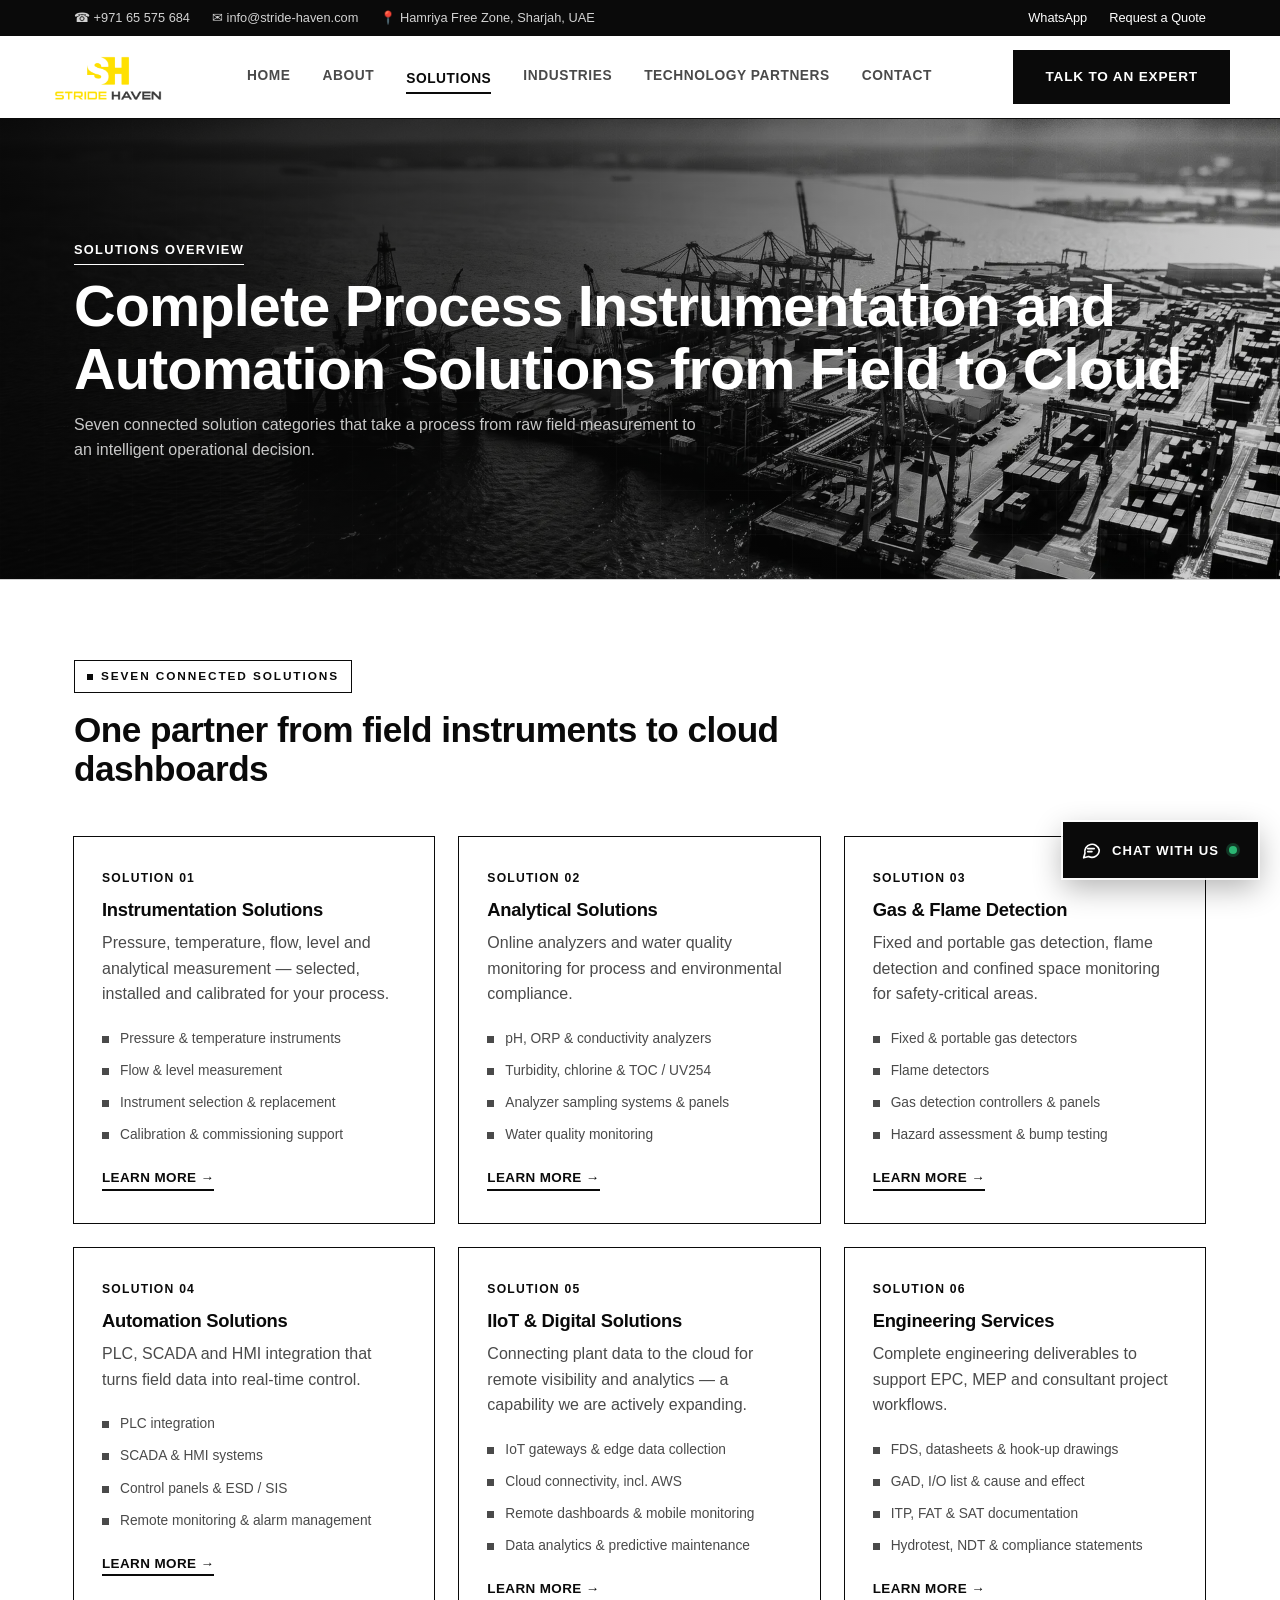
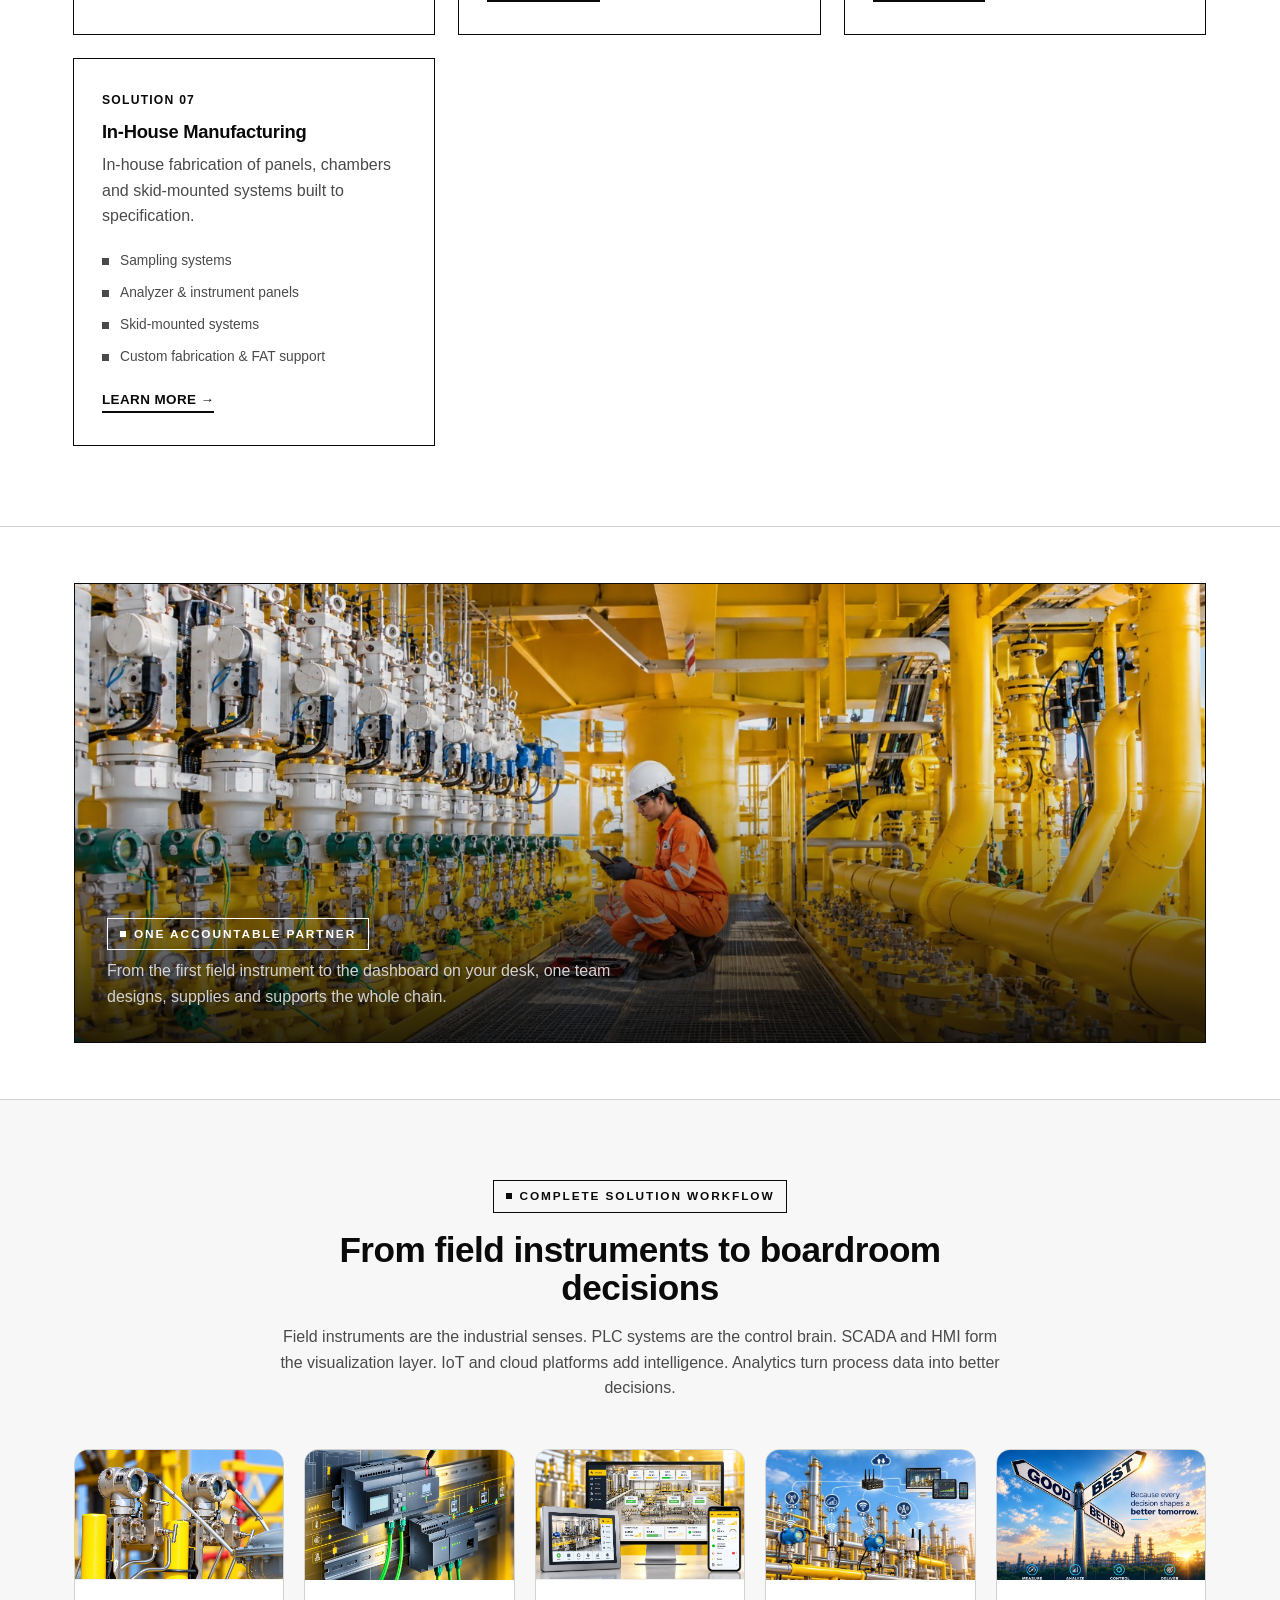
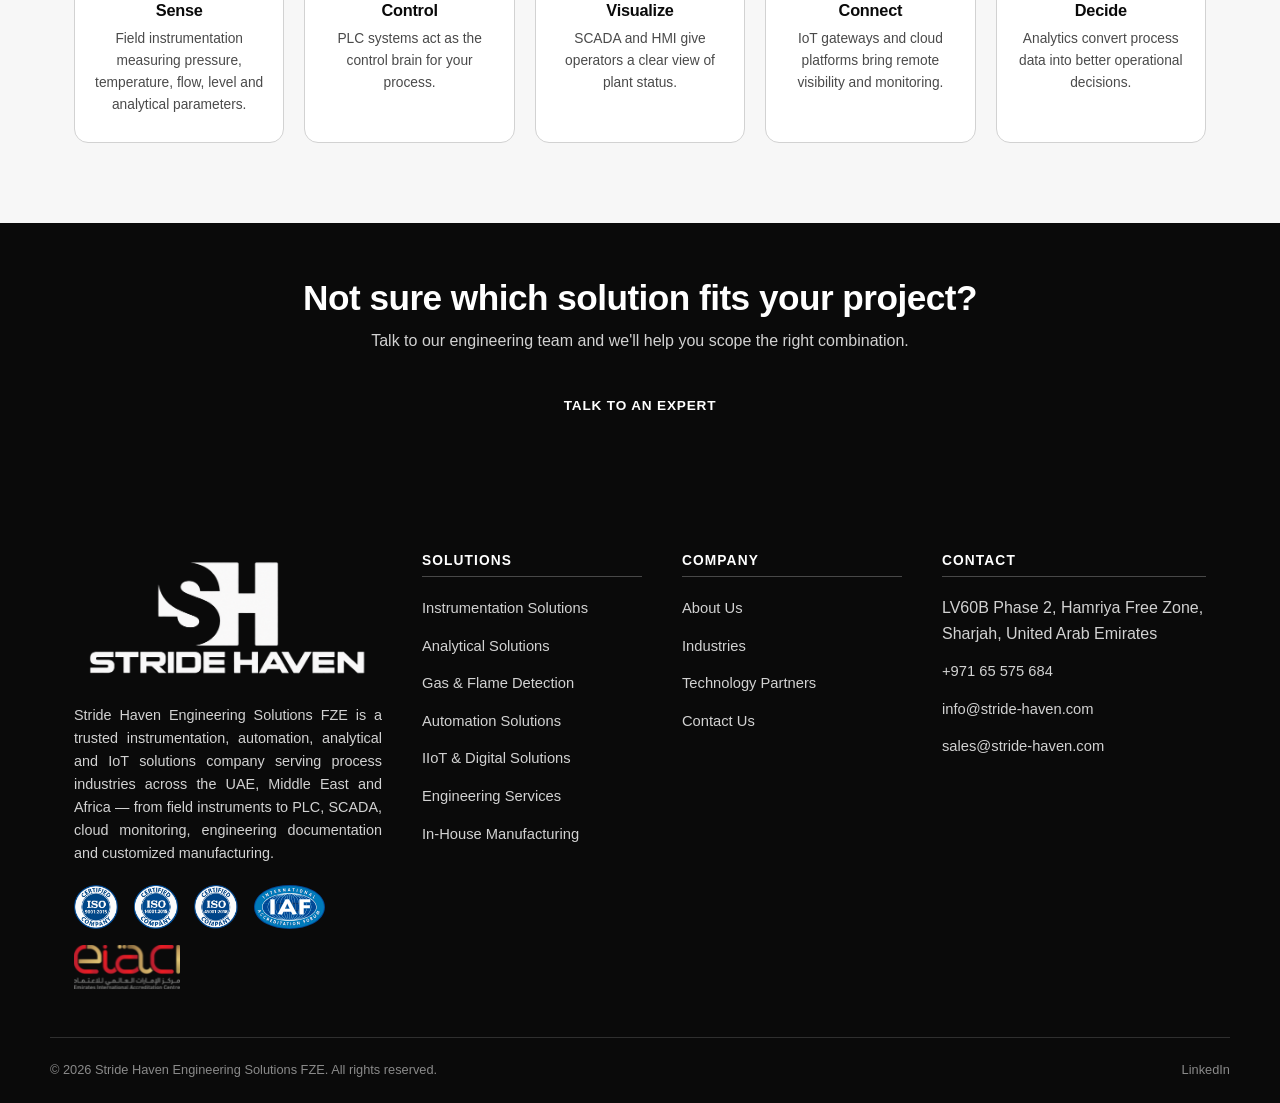
<file: solutions.html>
<!DOCTYPE html>
<html lang="en">
<head>
<meta charset="UTF-8">
<meta name="viewport" content="width=device-width, initial-scale=1.0">
<title>Instrumentation &amp; Automation Solutions | Stride Haven</title>
<meta name="description" content="Complete process instrumentation and automation solutions from field to cloud, across seven connected solution categories for the UAE and Middle East.">
<link rel="canonical" href="https://www.stride-haven.com/solutions.html">
<link rel="icon" href="assets/img/logo-symbol.png" type="image/png">
<meta property="og:type" content="website">
<meta property="og:site_name" content="Stride Haven Engineering Solutions">
<meta property="og:title" content="Instrumentation &amp; Automation Solutions | Stride Haven">
<meta property="og:description" content="Complete process instrumentation and automation solutions from field to cloud, across seven connected solution categories for the UAE and Middle East.">
<meta property="og:url" content="https://www.stride-haven.com/solutions.html">
<meta property="og:image" content="https://www.stride-haven.com/assets/img/banners/home-hero-plant-night.jpg">
<meta name="twitter:card" content="summary_large_image">
<meta name="twitter:title" content="Instrumentation &amp; Automation Solutions | Stride Haven">
<meta name="twitter:description" content="Complete process instrumentation and automation solutions from field to cloud, across seven connected solution categories for the UAE and Middle East.">
<meta name="twitter:image" content="https://www.stride-haven.com/assets/img/banners/home-hero-plant-night.jpg">
<link rel="stylesheet" href="assets/css/style.css?v=3">
<script type="application/ld+json">
{
  "@context": "https://schema.org",
  "@type": ["Organization", "ProfessionalService"],
  "name": "Stride Haven Engineering Solutions FZE",
  "url": "https://www.stride-haven.com",
  "logo": "https://www.stride-haven.com/assets/img/logo.png",
  "description": "Instrumentation, analytical, automation, IoT and engineering solutions for process industries across the UAE, Middle East and Africa.",
  "address": {
    "@type": "PostalAddress",
    "streetAddress": "LV60B Phase 2, Hamriya Free Zone",
    "addressLocality": "Sharjah",
    "postalCode": "4599",
    "addressCountry": "AE"
  },
  "geo": {"@type": "GeoCoordinates", "latitude": 25.4614, "longitude": 55.5050},
  "areaServed": ["United Arab Emirates", "Middle East", "Africa"],
  "telephone": "+97165575684",
  "email": "info@stride-haven.com",
  "contactPoint": {
    "@type": "ContactPoint",
    "telephone": "+971523466612",
    "contactType": "sales",
    "email": "info@stride-haven.com",
    "areaServed": ["AE", "Middle East", "Africa"],
    "availableLanguage": ["English", "Arabic"]
  },
  "sameAs": ["https://wa.me/971523466612"]
}
</script>
<script type="application/ld+json">
{
  "@context": "https://schema.org",
  "@type": "BreadcrumbList",
  "itemListElement": [
    {"@type": "ListItem", "position": 1, "name": "Home", "item": "https://www.stride-haven.com/"},
    {"@type": "ListItem", "position": 2, "name": "Solutions", "item": "https://www.stride-haven.com/solutions.html"}
  ]
}
</script>
<link rel="preload" as="image" href="assets/img/banners/port-industrial-mono-banner.webp">
</head>
<body>
<svg style="display:none" aria-hidden="true"><symbol id="icon-gauge" viewBox="0 0 24 24" fill="none" stroke="currentColor" stroke-width="1.6" stroke-linecap="round" stroke-linejoin="round"><circle cx="12" cy="13" r="7"/><line x1="12" y1="13" x2="15.5" y2="9.5"/><line x1="12" y1="4" x2="12" y2="6"/></symbol><symbol id="icon-thermometer" viewBox="0 0 24 24" fill="none" stroke="currentColor" stroke-width="1.6" stroke-linecap="round" stroke-linejoin="round"><path d="M12 3.5a2 2 0 0 0-2 2v8.7a4 4 0 1 0 4 0V5.5a2 2 0 0 0-2-2z"/><line x1="12" y1="7" x2="12" y2="14"/></symbol><symbol id="icon-wave" viewBox="0 0 24 24" fill="none" stroke="currentColor" stroke-width="1.6" stroke-linecap="round" stroke-linejoin="round"><path d="M2 12c1.8-3.5 3.6-3.5 5.4 0s3.6 3.5 5.4 0 3.6-3.5 5.4 0 3.6-3.5 5.4 0"/></symbol><symbol id="icon-layers" viewBox="0 0 24 24" fill="none" stroke="currentColor" stroke-width="1.6" stroke-linecap="round" stroke-linejoin="round"><rect x="4" y="5" width="16" height="3" rx="0.5"/><rect x="6.5" y="10.5" width="11" height="3" rx="0.5"/><rect x="9" y="16" width="6" height="3" rx="0.5"/></symbol><symbol id="icon-flask" viewBox="0 0 24 24" fill="none" stroke="currentColor" stroke-width="1.6" stroke-linecap="round" stroke-linejoin="round"><path d="M9.5 3h5M10.3 3v5.2l-4.6 8a2 2 0 0 0 1.8 3h9a2 2 0 0 0 1.8-3l-4.6-8V3"/><line x1="8.3" y1="14" x2="15.7" y2="14"/></symbol><symbol id="icon-cpu" viewBox="0 0 24 24" fill="none" stroke="currentColor" stroke-width="1.6" stroke-linecap="round" stroke-linejoin="round"><rect x="6.5" y="6.5" width="11" height="11" rx="1"/><rect x="9.5" y="9.5" width="5" height="5"/><line x1="12" y1="2" x2="12" y2="6.5"/><line x1="12" y1="17.5" x2="12" y2="22"/><line x1="2" y1="12" x2="6.5" y2="12"/><line x1="17.5" y1="12" x2="22" y2="12"/></symbol><symbol id="icon-monitor" viewBox="0 0 24 24" fill="none" stroke="currentColor" stroke-width="1.6" stroke-linecap="round" stroke-linejoin="round"><rect x="3" y="4.5" width="18" height="12" rx="1"/><line x1="8" y1="20" x2="16" y2="20"/><line x1="12" y1="16.5" x2="12" y2="20"/></symbol><symbol id="icon-sliders" viewBox="0 0 24 24" fill="none" stroke="currentColor" stroke-width="1.6" stroke-linecap="round" stroke-linejoin="round"><line x1="4" y1="6" x2="20" y2="6"/><circle cx="9" cy="6" r="1.8"/><line x1="4" y1="12" x2="20" y2="12"/><circle cx="15" cy="12" r="1.8"/><line x1="4" y1="18" x2="20" y2="18"/><circle cx="7" cy="18" r="1.8"/></symbol><symbol id="icon-network" viewBox="0 0 24 24" fill="none" stroke="currentColor" stroke-width="1.6" stroke-linecap="round" stroke-linejoin="round"><circle cx="12" cy="5" r="2"/><circle cx="5" cy="19" r="2"/><circle cx="19" cy="19" r="2"/><line x1="11" y1="6.7" x2="6" y2="17.2"/><line x1="13" y1="6.7" x2="18" y2="17.2"/></symbol><symbol id="icon-wifi" viewBox="0 0 24 24" fill="none" stroke="currentColor" stroke-width="1.6" stroke-linecap="round" stroke-linejoin="round"><path d="M4.5 11.5a11 11 0 0 1 15 0"/><path d="M7.8 15a6.5 6.5 0 0 1 8.4 0"/><circle cx="12" cy="18.5" r="1" fill="currentColor" stroke="none"/></symbol><symbol id="icon-cloud" viewBox="0 0 24 24" fill="none" stroke="currentColor" stroke-width="1.6" stroke-linecap="round" stroke-linejoin="round"><path d="M7 18a4 4 0 1 1 .7-7.9A5.5 5.5 0 0 1 18 12.3 3.5 3.5 0 0 1 17.5 18H7z"/></symbol><symbol id="icon-chart-bar" viewBox="0 0 24 24" fill="none" stroke="currentColor" stroke-width="1.6" stroke-linecap="round" stroke-linejoin="round"><line x1="4" y1="20" x2="4" y2="12"/><line x1="10" y1="20" x2="10" y2="7"/><line x1="16" y1="20" x2="16" y2="14"/><line x1="20" y1="20" x2="20" y2="4"/></symbol><symbol id="icon-ruler" viewBox="0 0 24 24" fill="none" stroke="currentColor" stroke-width="1.6" stroke-linecap="round" stroke-linejoin="round"><rect x="3" y="8" width="18" height="8" rx="1"/><line x1="7" y1="8" x2="7" y2="11"/><line x1="11" y1="8" x2="11" y2="12"/><line x1="15" y1="8" x2="15" y2="11"/></symbol><symbol id="icon-search" viewBox="0 0 24 24" fill="none" stroke="currentColor" stroke-width="1.6" stroke-linecap="round" stroke-linejoin="round"><circle cx="10.2" cy="10.2" r="6"/><line x1="14.6" y1="14.6" x2="20" y2="20"/></symbol><symbol id="icon-target" viewBox="0 0 24 24" fill="none" stroke="currentColor" stroke-width="1.6" stroke-linecap="round" stroke-linejoin="round"><circle cx="12" cy="12" r="8"/><circle cx="12" cy="12" r="4"/><circle cx="12" cy="12" r="0.8" fill="currentColor" stroke="none"/></symbol><symbol id="icon-shield-check" viewBox="0 0 24 24" fill="none" stroke="currentColor" stroke-width="1.6" stroke-linecap="round" stroke-linejoin="round"><path d="M12 3.2l6.5 2.6v5.6c0 4.3-2.8 7.7-6.5 8.6-3.7-.9-6.5-4.3-6.5-8.6V5.8z"/><polyline points="8.7,12.2 10.8,14.2 15.3,9.8"/></symbol><symbol id="icon-bolt" viewBox="0 0 24 24" fill="none" stroke="currentColor" stroke-width="1.6" stroke-linecap="round" stroke-linejoin="round"><polygon points="13,2 4.5,13.5 11,13.5 10,22 19.5,9.5 13,9.5"/></symbol><symbol id="icon-lightbulb" viewBox="0 0 24 24" fill="none" stroke="currentColor" stroke-width="1.6" stroke-linecap="round" stroke-linejoin="round"><path d="M9 18.5h6M10 21h4M12 2.5a6 6 0 0 0-3.5 10.9c.6.4 1 1.1 1 1.9v.2h5v-.2c0-.8.4-1.5 1-1.9A6 6 0 0 0 12 2.5z"/></symbol><symbol id="icon-users" viewBox="0 0 24 24" fill="none" stroke="currentColor" stroke-width="1.6" stroke-linecap="round" stroke-linejoin="round"><circle cx="9" cy="8" r="3"/><path d="M3 20c0-3.3 2.7-6 6-6s6 2.7 6 6"/><circle cx="17.5" cy="9" r="2.3"/><path d="M15.8 14.1a5 5 0 0 1 5.2 5"/></symbol><symbol id="icon-file-text" viewBox="0 0 24 24" fill="none" stroke="currentColor" stroke-width="1.6" stroke-linecap="round" stroke-linejoin="round"><path d="M7 3h6.5l4.5 4.5V21H7z"/><line x1="10" y1="12.5" x2="15" y2="12.5"/><line x1="10" y1="15.5" x2="15" y2="15.5"/><line x1="10" y1="9.5" x2="12" y2="9.5"/></symbol><symbol id="icon-wrench" viewBox="0 0 24 24" fill="none" stroke="currentColor" stroke-width="1.6" stroke-linecap="round" stroke-linejoin="round"><path d="M20.5 6.8a4 4 0 0 1-5.3 4.8L8.5 18.3l-2.8-2.8 6.7-6.7a4 4 0 0 1 4.8-5.3l-2.6 2.6 1.4 1.4z"/></symbol><symbol id="icon-box" viewBox="0 0 24 24" fill="none" stroke="currentColor" stroke-width="1.6" stroke-linecap="round" stroke-linejoin="round"><polygon points="12,3 21,7.5 21,16.5 12,21 3,16.5 3,7.5"/><line x1="12" y1="12" x2="21" y2="7.5"/><line x1="12" y1="12" x2="3" y2="7.5"/><line x1="12" y1="12" x2="12" y2="21"/></symbol><symbol id="icon-cable" viewBox="0 0 24 24" fill="none" stroke="currentColor" stroke-width="1.6" stroke-linecap="round" stroke-linejoin="round"><path d="M3 7c4 0 4 4 8 4s4-4 8-4M3 15c4 0 4 4 8 4s4-4 8-4"/></symbol><symbol id="icon-flame" viewBox="0 0 24 24" fill="none" stroke="currentColor" stroke-width="1.6" stroke-linecap="round" stroke-linejoin="round"><path d="M12 21.5c-3.6 0-5.8-2.5-5.8-5.6 0-2.6 1.7-3.7 2.6-6 .8 1.7 1.7 1.7 1.7 3.3 0-2.6.9-4.3 2.6-6 .9 2.6 3.5 4.3 3.5 8.7 0 2.6-1.7 5.6-4.6 5.6z"/></symbol><symbol id="icon-droplet" viewBox="0 0 24 24" fill="none" stroke="currentColor" stroke-width="1.6" stroke-linecap="round" stroke-linejoin="round"><path d="M12 2.5c3.6 5.3 6.2 8.5 6.2 11.7A6.2 6.2 0 1 1 5.8 14.2c0-3.2 2.6-6.4 6.2-11.7z"/></symbol><symbol id="icon-recycle" viewBox="0 0 24 24" fill="none" stroke="currentColor" stroke-width="1.6" stroke-linecap="round" stroke-linejoin="round"><path d="M4.5 12a7.5 7.5 0 0 1 13.1-5"/><path d="M19.5 12a7.5 7.5 0 0 1-13.1 5"/><polyline points="16.6,3.8 17.6,7 14.4,7.6"/><polyline points="7.4,20.2 6.4,17 9.6,16.4"/></symbol><symbol id="icon-leaf" viewBox="0 0 24 24" fill="none" stroke="currentColor" stroke-width="1.6" stroke-linecap="round" stroke-linejoin="round"><path d="M5 21c0-9 6-15 15-15 0 9-6 15-15 15z"/><path d="M5 21c2-4.5 5.3-7.7 9-9.7"/></symbol><symbol id="icon-gear" viewBox="0 0 24 24" fill="none" stroke="currentColor" stroke-width="1.6" stroke-linecap="round" stroke-linejoin="round"><circle cx="12" cy="12" r="3.2"/><path d="M12 2.5v3M12 18.5v3M4.6 4.6l2.1 2.1M17.3 17.3l2.1 2.1M2 12h3M19 12h3M4.6 19.4l2.1-2.1M17.3 6.7l2.1-2.1"/></symbol><symbol id="icon-check" viewBox="0 0 24 24" fill="none" stroke="currentColor" stroke-width="1.6" stroke-linecap="round" stroke-linejoin="round"><polyline points="4.5,12.5 9.5,17.5 19.5,6.5"/></symbol><symbol id="icon-quote" viewBox="0 0 24 24" fill="none" stroke="currentColor" stroke-width="1.6" stroke-linecap="round" stroke-linejoin="round"><path d="M7 6.5C4.5 8 3.5 10.3 3.5 13c0 2.5 1.7 4.3 3.8 4.3 1.8 0 3.2-1.4 3.2-3.2 0-1.7-1.2-3-2.9-3-.3 0-.6 0-.8.1.2-1.9 1.6-3.5 3.5-4.4L7 6.5zM16 6.5c-2.5 1.5-3.5 3.8-3.5 6.5 0 2.5 1.7 4.3 3.8 4.3 1.8 0 3.2-1.4 3.2-3.2 0-1.7-1.2-3-2.9-3-.3 0-.6 0-.8.1.2-1.9 1.6-3.5 3.5-4.4L16 6.5z" stroke="none" fill="currentColor"/></symbol></svg>
<div class="topbar">
  <div class="container">
    <div class="topbar-contacts">
      <span>&#9742; +971 65 575 684</span>
      <span>&#9993; info@stride-haven.com</span>
      <span>&#128205; Hamriya Free Zone, Sharjah, UAE</span>
    </div>
    <div class="topbar-contacts">
      <a href="https://wa.me/971523466612" target="_blank" rel="noopener">WhatsApp</a>
      <a href="contact.html">Request a Quote</a>
    </div>
  </div>
</div>

<header class="site-header">
  <div class="container nav">
    <a href="index.html" class="brand">
      <img src="assets/img/logo.png" width="700" height="303" alt="Stride Haven Engineering Solutions logo">
    </a>
    <nav class="nav-links">
      <a href="index.html">Home</a>
      <a href="about.html">About</a>
      <div class="has-dropdown"><a href="solutions.html" class="active">Solutions</a><div class="dropdown-panel"><a href="instrumentation-solutions.html">Instrumentation Solutions</a><a href="analytical-solutions.html">Analytical Solutions</a><a href="gas-detection-solutions.html">Gas &amp; Flame Detection</a><a href="automation-solutions.html">Automation Solutions</a><a href="iiot-solutions.html">IIoT & Digital Solutions</a><a href="engineering-services.html">Engineering Services</a><a href="manufacturing-solutions.html">In-House Manufacturing</a></div></div>
      <a href="industries.html">Industries</a>
      <a href="technology-partners.html">Technology Partners</a>
      <a href="contact.html">Contact</a>
    </nav>
    <div class="nav-cta">
      <a href="contact.html" class="btn btn-dark">Talk to an Expert</a>
      <button class="nav-toggle" aria-label="Toggle navigation"><span></span><span></span><span></span></button>
    </div>
  </div>
</header>

<section class="page-hero" style="background-image:url('assets/img/banners/port-industrial-mono-banner.webp');">
  <div class="container">
    <div class="breadcrumb">Solutions Overview</div>
    <h1>Complete Process Instrumentation and Automation Solutions from Field to Cloud</h1>
    <p>Seven connected solution categories that take a process from raw field measurement to an intelligent operational decision.</p>
  </div>
</section>

<section class="section">
  <div class="container">
    <div class="section-head">
      <span class="eyebrow">Seven Connected Solutions</span>
      <h2>One partner from field instruments to cloud dashboards</h2>
    </div>
    <div class="grid grid-3">

      <a href="instrumentation-solutions.html" class="solution-card">
        <span class="sc-index">Solution 01</span>
        <h3>Instrumentation Solutions</h3>
        <p>Pressure, temperature, flow, level and analytical measurement &mdash; selected, installed and calibrated for your process.</p>
        <ul><li>Pressure &amp; temperature instruments</li><li>Flow &amp; level measurement</li><li>Instrument selection &amp; replacement</li><li>Calibration &amp; commissioning support</li></ul>
        <span class="sc-link">Learn More &rarr;</span>
      </a>

      <a href="analytical-solutions.html" class="solution-card">
        <span class="sc-index">Solution 02</span>
        <h3>Analytical Solutions</h3>
        <p>Online analyzers and water quality monitoring for process and environmental compliance.</p>
        <ul><li>pH, ORP &amp; conductivity analyzers</li><li>Turbidity, chlorine &amp; TOC / UV254</li><li>Analyzer sampling systems &amp; panels</li><li>Water quality monitoring</li></ul>
        <span class="sc-link">Learn More &rarr;</span>
      </a>

      <a href="gas-detection-solutions.html" class="solution-card">
        <span class="sc-index">Solution 03</span>
        <h3>Gas &amp; Flame Detection</h3>
        <p>Fixed and portable gas detection, flame detection and confined space monitoring for safety-critical areas.</p>
        <ul><li>Fixed &amp; portable gas detectors</li><li>Flame detectors</li><li>Gas detection controllers &amp; panels</li><li>Hazard assessment &amp; bump testing</li></ul>
        <span class="sc-link">Learn More &rarr;</span>
      </a>

      <a href="automation-solutions.html" class="solution-card">
        <span class="sc-index">Solution 04</span>
        <h3>Automation Solutions</h3>
        <p>PLC, SCADA and HMI integration that turns field data into real-time control.</p>
        <ul><li>PLC integration</li><li>SCADA &amp; HMI systems</li><li>Control panels &amp; ESD / SIS</li><li>Remote monitoring &amp; alarm management</li></ul>
        <span class="sc-link">Learn More &rarr;</span>
      </a>

      <a href="iiot-solutions.html" class="solution-card">
        <span class="sc-index">Solution 05</span>
        <h3>IIoT &amp; Digital Solutions</h3>
        <p>Connecting plant data to the cloud for remote visibility and analytics &mdash; a capability we are actively expanding.</p>
        <ul><li>IoT gateways &amp; edge data collection</li><li>Cloud connectivity, incl. AWS</li><li>Remote dashboards &amp; mobile monitoring</li><li>Data analytics &amp; predictive maintenance</li></ul>
        <span class="sc-link">Learn More &rarr;</span>
      </a>

      <a href="engineering-services.html" class="solution-card">
        <span class="sc-index">Solution 06</span>
        <h3>Engineering Services</h3>
        <p>Complete engineering deliverables to support EPC, MEP and consultant project workflows.</p>
        <ul><li>FDS, datasheets &amp; hook-up drawings</li><li>GAD, I/O list &amp; cause and effect</li><li>ITP, FAT &amp; SAT documentation</li><li>Hydrotest, NDT &amp; compliance statements</li></ul>
        <span class="sc-link">Learn More &rarr;</span>
      </a>

      <a href="manufacturing-solutions.html" class="solution-card">
        <span class="sc-index">Solution 07</span>
        <h3>In-House Manufacturing</h3>
        <p>In-house fabrication of panels, chambers and skid-mounted systems built to specification.</p>
        <ul><li>Sampling systems</li><li>Analyzer &amp; instrument panels</li><li>Skid-mounted systems</li><li>Custom fabrication &amp; FAT support</li></ul>
        <span class="sc-link">Learn More &rarr;</span>
      </a>

    </div>
  </div>
</section>

<section class="section--tight">
  <div class="container">
    <div class="photo-band" style="background-image:url('assets/img/banners/solution-banner.jpeg');">
      <div class="photo-band-caption">
        <span class="eyebrow">One Accountable Partner</span>
        <p>From the first field instrument to the dashboard on your desk, one team designs, supplies and supports the whole chain.</p>
      </div>
    </div>
  </div>
</section>

<section class="section section--gray">
  <div class="container">
    <div class="section-head center">
      <span class="eyebrow">Complete Solution Workflow</span>
      <h2>From field instruments to boardroom decisions</h2>
      <p>Field instruments are the industrial senses. PLC systems are the control brain. SCADA and HMI form the visualization layer. IoT and cloud platforms add intelligence. Analytics turn process data into better decisions.</p>
    </div>
    <div class="workflow-row">
      <div class="workflow-step">
        <div class="wf-photo"><img src="assets/img/photos/sense.png" width="1594" height="987" alt="Sense" loading="lazy" style="object-fit:contain;"></div>
        <div class="wf-body"><h3>Sense</h3><p>Field instrumentation measuring pressure, temperature, flow, level and analytical parameters.</p></div>
      </div>
      <div class="workflow-step">
        <div class="wf-photo"><img src="assets/img/photos/control.jpeg" width="1593" height="987" alt="Control" loading="lazy"></div>
        <div class="wf-body"><h3>Control</h3><p>PLC systems act as the control brain for your process.</p></div>
      </div>
      <div class="workflow-step">
        <div class="wf-photo"><img src="assets/img/photos/visualize.jpeg" width="1594" height="987" alt="Visualize" loading="lazy" style="object-fit:contain;"></div>
        <div class="wf-body"><h3>Visualize</h3><p>SCADA and HMI give operators a clear view of plant status.</p></div>
      </div>
      <div class="workflow-step">
        <div class="wf-photo"><img src="assets/img/photos/connect1.jpeg" width="1200" height="743" alt="Connect" loading="lazy"></div>
        <div class="wf-body"><h3>Connect</h3><p>IoT gateways and cloud platforms bring remote visibility and monitoring.</p></div>
      </div>
      <div class="workflow-step">
        <div class="wf-photo"><img src="assets/img/photos/decide.jpeg" width="1374" height="1145" alt="Decide" loading="lazy"></div>
        <div class="wf-body"><h3>Decide</h3><p>Analytics convert process data into better operational decisions.</p></div>
      </div>
    </div>
  </div>
</section>

<section class="cta-banner">
  <div class="container">
    <h2>Not sure which solution fits your project?</h2>
    <p>Talk to our engineering team and we'll help you scope the right combination.</p>
    <a href="contact.html" class="btn btn-dark">Talk to an Expert</a>
  </div>
</section>

<footer class="site-footer">
  <div class="container footer-grid">
    <div class="footer-brand">
      <img src="assets/img/logo-black.png" width="700" height="355" alt="Stride Haven Engineering Solutions logo">
      <p>Stride Haven Engineering Solutions FZE is a trusted instrumentation, automation, analytical and IoT solutions company serving process industries across the UAE, Middle East and Africa &mdash; from field instruments to PLC, SCADA, cloud monitoring, engineering documentation and customized manufacturing.</p>
      <div class="footer-certifications">
        <img src="assets/img/photos/iso_9001.png" width="1254" height="1254" alt="ISO 9001:2015 Certified" loading="lazy">
        <img src="assets/img/photos/iso_14001.png" width="1254" height="1254" alt="ISO 14001:2015 Certified" loading="lazy">
        <img src="assets/img/photos/iso_45001.png" width="1261" height="1247" alt="ISO 45001:2018 Certified" loading="lazy">
        <img src="assets/img/partners/iaf-logo.svg" width="152" height="95" alt="IAF International Accreditation Forum" loading="lazy">
        <img src="assets/img/partners/eiac-logo.svg" width="120" height="50" alt="EIAC Emirates International Accreditation Centre" loading="lazy">
      </div>
    </div>
    <div class="footer-col">
      <h3>Solutions</h3>
      <ul>
        <li><a href="instrumentation-solutions.html">Instrumentation Solutions</a></li><li><a href="analytical-solutions.html">Analytical Solutions</a></li><li><a href="gas-detection-solutions.html">Gas &amp; Flame Detection</a></li><li><a href="automation-solutions.html">Automation Solutions</a></li><li><a href="iiot-solutions.html">IIoT & Digital Solutions</a></li><li><a href="engineering-services.html">Engineering Services</a></li><li><a href="manufacturing-solutions.html">In-House Manufacturing</a></li>
      </ul>
    </div>
    <div class="footer-col">
      <h3>Company</h3>
      <ul>
        <li><a href="about.html">About Us</a></li>
        <li><a href="industries.html">Industries</a></li>
        <li><a href="technology-partners.html">Technology Partners</a></li>
        <li><a href="contact.html">Contact Us</a></li>
      </ul>
    </div>
    <div class="footer-col">
      <h3>Contact</h3>
      <ul>
        <li>LV60B Phase 2, Hamriya Free Zone,<br>Sharjah, United Arab Emirates</li>
        <li><a href="tel:+97165575684">+971 65 575 684</a></li>
        <li><a href="mailto:info@stride-haven.com">info@stride-haven.com</a></li>
        <li><a href="mailto:sales@stride-haven.com">sales@stride-haven.com</a></li>
      </ul>
    </div>
  </div>
  <div class="container footer-bottom">
    <span>&copy; <span id="year">2026</span> Stride Haven Engineering Solutions FZE. All rights reserved.</span>
    <a href="https://www.linkedin.com/company/stride-haven-engineering-solutions/posts/" target="_blank" rel="noopener">LinkedIn</a>
  </div>
</footer>

<script src="assets/js/script.js"></script>
<script src="assets/js/chatbot.js"></script>
</body>
</html>
</file>
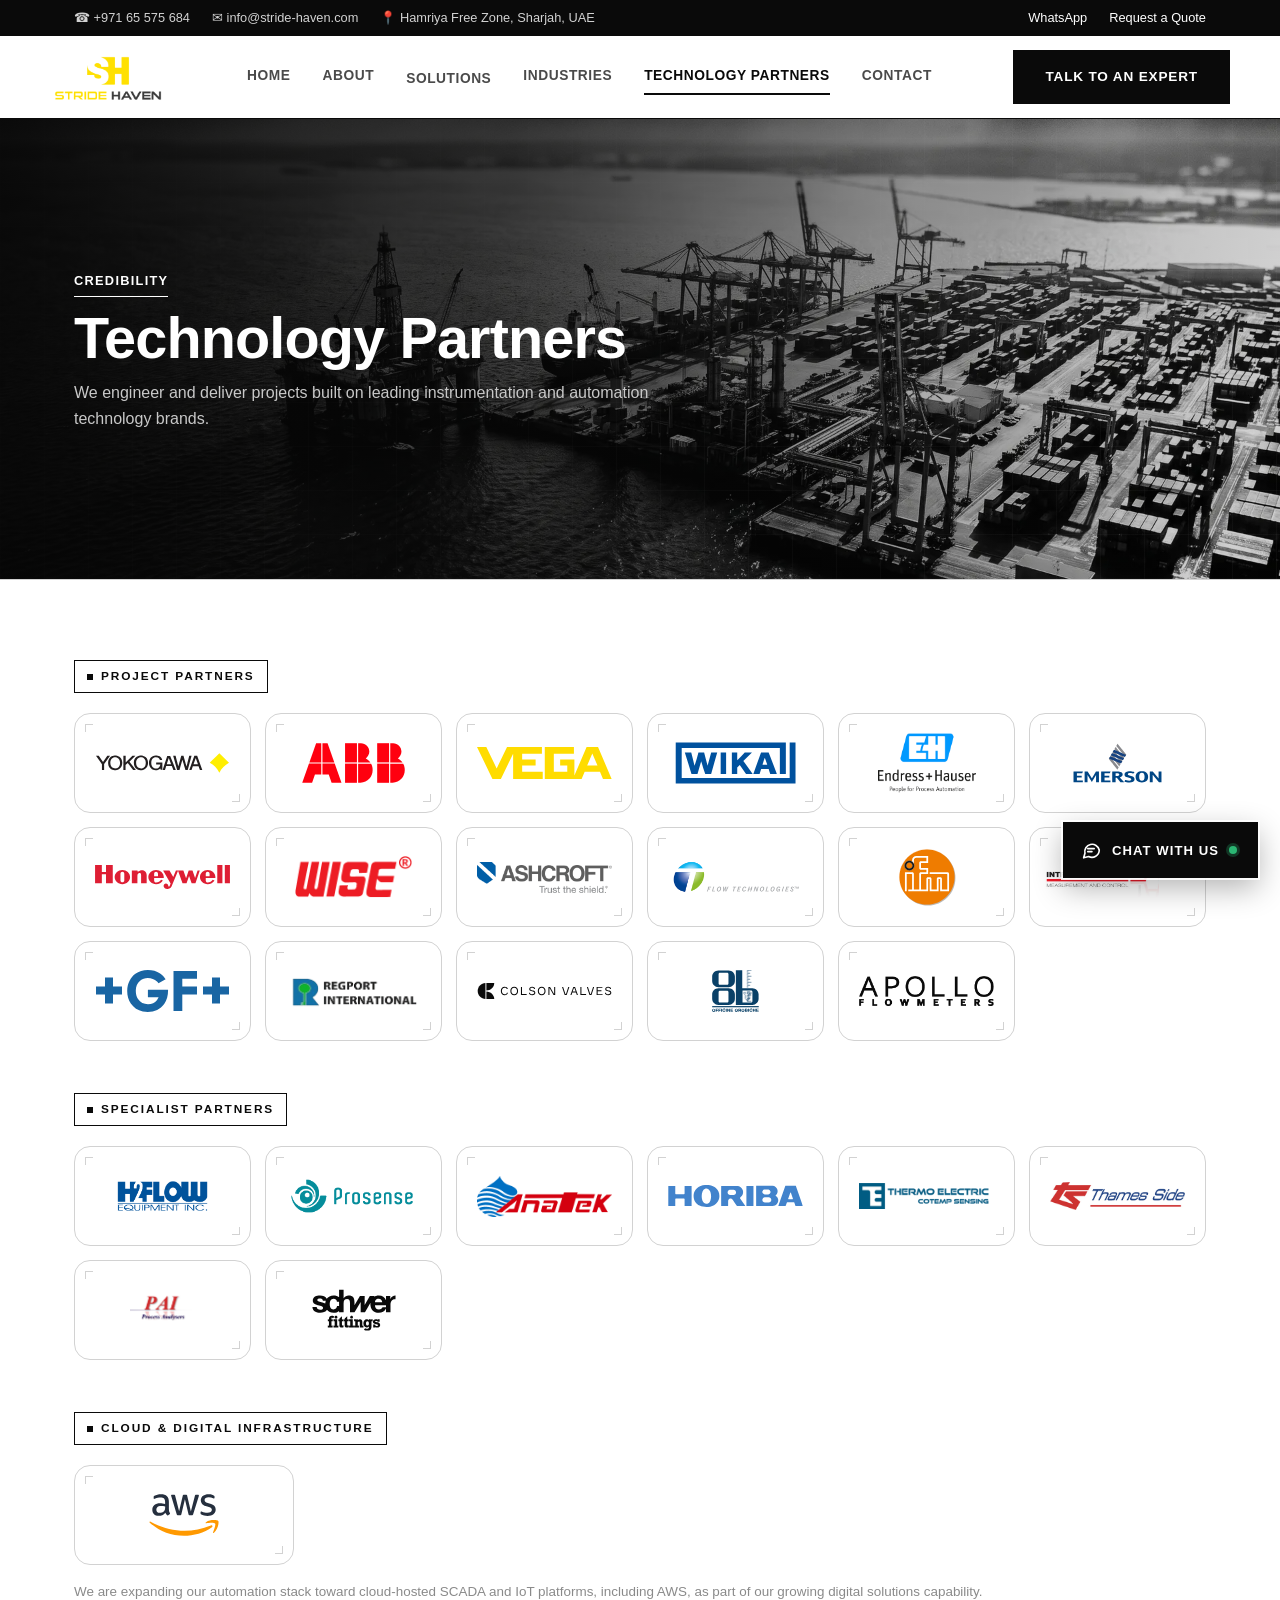
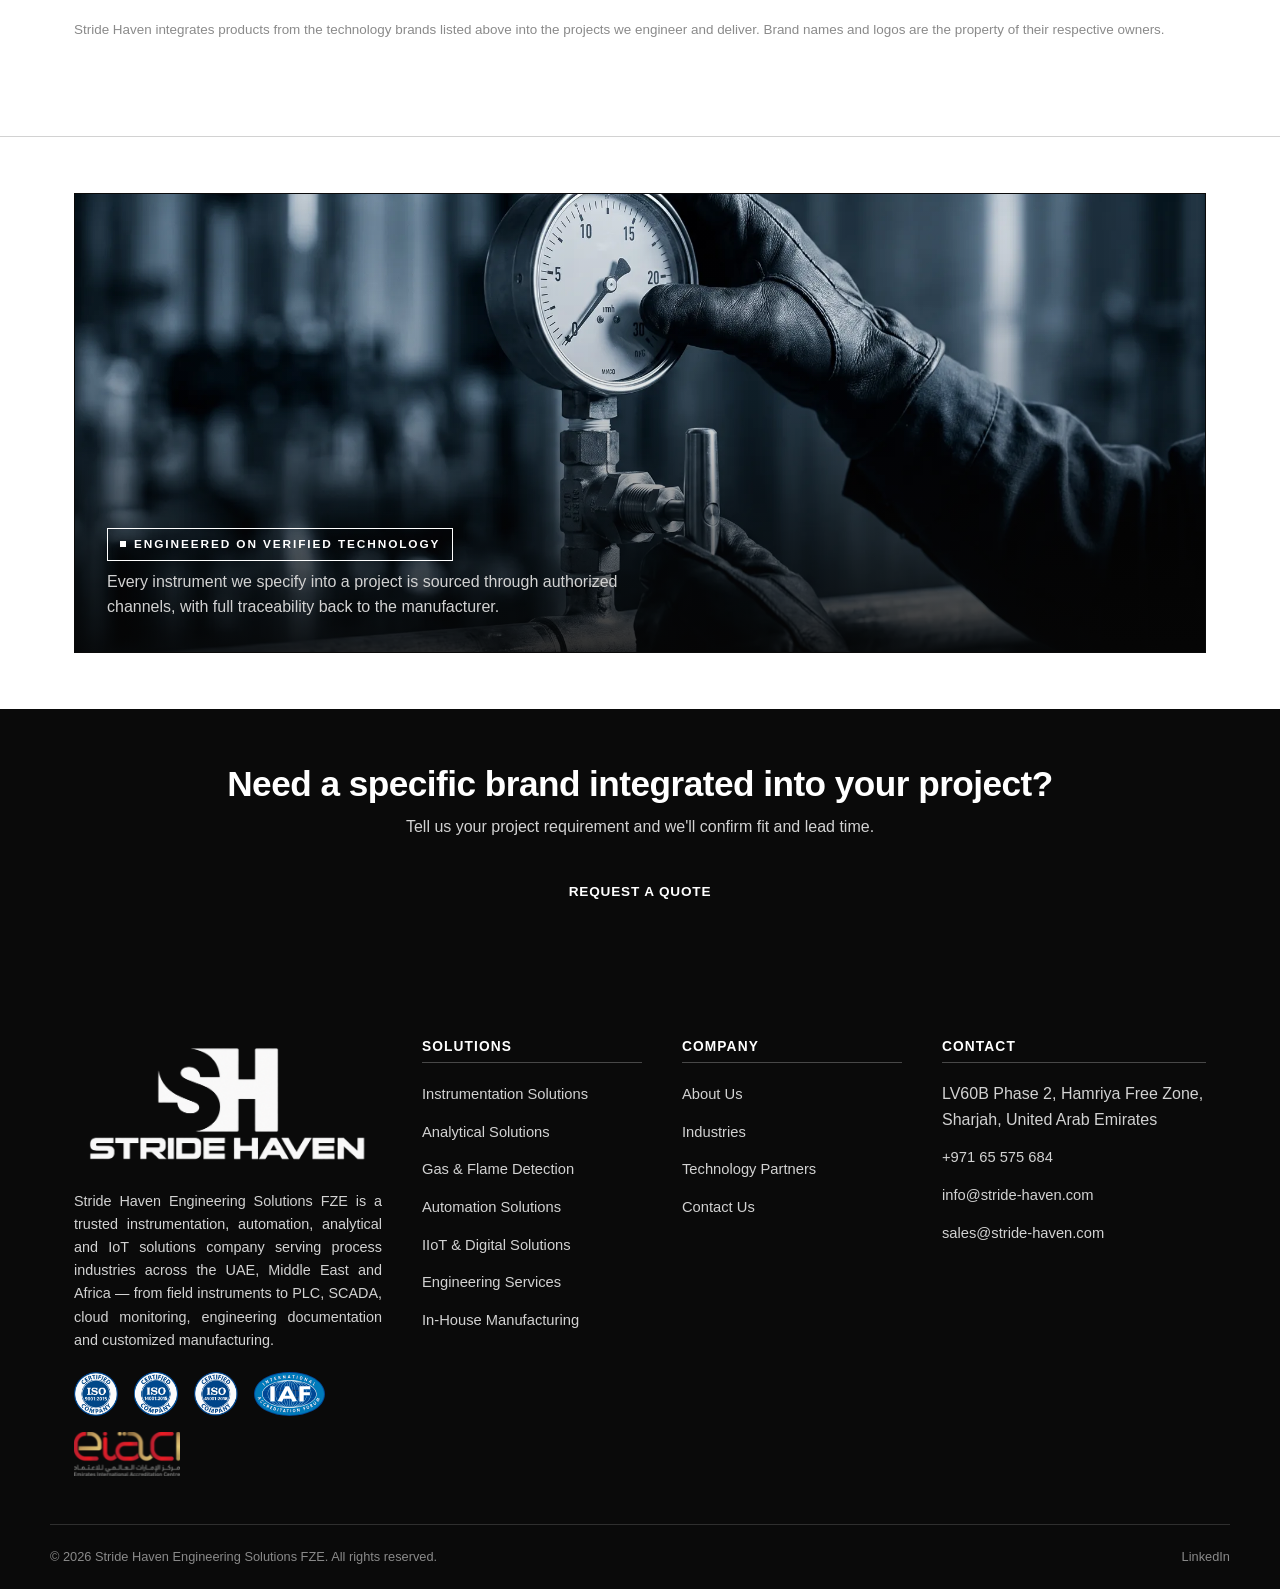
<file: technology-partners.html>
<!DOCTYPE html>
<html lang="en">
<head>
<meta charset="UTF-8">
<meta name="viewport" content="width=device-width, initial-scale=1.0">
<title>Technology Partners | Yokogawa, ABB, Emerson | Stride Haven</title>
<meta name="description" content="Stride Haven integrates instrumentation and automation technology from leading global brands into the projects we engineer and deliver.">
<link rel="canonical" href="https://www.stride-haven.com/technology-partners.html">
<link rel="icon" href="assets/img/logo-symbol.png" type="image/png">
<meta property="og:type" content="website">
<meta property="og:site_name" content="Stride Haven Engineering Solutions">
<meta property="og:title" content="Technology Partners | Yokogawa, ABB, Emerson | Stride Haven">
<meta property="og:description" content="Stride Haven integrates instrumentation and automation technology from leading global brands into the projects we engineer and deliver.">
<meta property="og:url" content="https://www.stride-haven.com/technology-partners.html">
<meta property="og:image" content="https://www.stride-haven.com/assets/img/logo.png">
<meta name="twitter:card" content="summary_large_image">
<meta name="twitter:title" content="Technology Partners | Yokogawa, ABB, Emerson | Stride Haven">
<meta name="twitter:description" content="Stride Haven integrates instrumentation and automation technology from leading global brands into the projects we engineer and deliver.">
<meta name="twitter:image" content="https://www.stride-haven.com/assets/img/logo.png">
<link rel="stylesheet" href="assets/css/style.css?v=3">
<script type="application/ld+json">
{
  "@context": "https://schema.org",
  "@type": ["Organization", "ProfessionalService"],
  "name": "Stride Haven Engineering Solutions FZE",
  "url": "https://www.stride-haven.com",
  "logo": "https://www.stride-haven.com/assets/img/logo.png",
  "description": "Instrumentation, analytical, automation, IoT and engineering solutions for process industries across the UAE, Middle East and Africa.",
  "address": {
    "@type": "PostalAddress",
    "streetAddress": "LV60B Phase 2, Hamriya Free Zone",
    "addressLocality": "Sharjah",
    "postalCode": "4599",
    "addressCountry": "AE"
  },
  "geo": {"@type": "GeoCoordinates", "latitude": 25.4614, "longitude": 55.5050},
  "areaServed": ["United Arab Emirates", "Middle East", "Africa"],
  "telephone": "+97165575684",
  "email": "info@stride-haven.com",
  "contactPoint": {
    "@type": "ContactPoint",
    "telephone": "+971523466612",
    "contactType": "sales",
    "email": "info@stride-haven.com",
    "areaServed": ["AE", "Middle East", "Africa"],
    "availableLanguage": ["English", "Arabic"]
  },
  "sameAs": ["https://wa.me/971523466612"]
}
</script>
<script type="application/ld+json">
{
  "@context": "https://schema.org",
  "@type": "BreadcrumbList",
  "itemListElement": [
    {"@type": "ListItem", "position": 1, "name": "Home", "item": "https://www.stride-haven.com/"},
    {"@type": "ListItem", "position": 2, "name": "Technology Partners", "item": "https://www.stride-haven.com/technology-partners.html"}
  ]
}
</script>
<link rel="preload" as="image" href="assets/img/banners/port-industrial-mono-banner.webp">
</head>
<body>
<svg style="display:none" aria-hidden="true"><symbol id="icon-gauge" viewBox="0 0 24 24" fill="none" stroke="currentColor" stroke-width="1.6" stroke-linecap="round" stroke-linejoin="round"><circle cx="12" cy="13" r="7"/><line x1="12" y1="13" x2="15.5" y2="9.5"/><line x1="12" y1="4" x2="12" y2="6"/></symbol><symbol id="icon-thermometer" viewBox="0 0 24 24" fill="none" stroke="currentColor" stroke-width="1.6" stroke-linecap="round" stroke-linejoin="round"><path d="M12 3.5a2 2 0 0 0-2 2v8.7a4 4 0 1 0 4 0V5.5a2 2 0 0 0-2-2z"/><line x1="12" y1="7" x2="12" y2="14"/></symbol><symbol id="icon-wave" viewBox="0 0 24 24" fill="none" stroke="currentColor" stroke-width="1.6" stroke-linecap="round" stroke-linejoin="round"><path d="M2 12c1.8-3.5 3.6-3.5 5.4 0s3.6 3.5 5.4 0 3.6-3.5 5.4 0 3.6-3.5 5.4 0"/></symbol><symbol id="icon-layers" viewBox="0 0 24 24" fill="none" stroke="currentColor" stroke-width="1.6" stroke-linecap="round" stroke-linejoin="round"><rect x="4" y="5" width="16" height="3" rx="0.5"/><rect x="6.5" y="10.5" width="11" height="3" rx="0.5"/><rect x="9" y="16" width="6" height="3" rx="0.5"/></symbol><symbol id="icon-flask" viewBox="0 0 24 24" fill="none" stroke="currentColor" stroke-width="1.6" stroke-linecap="round" stroke-linejoin="round"><path d="M9.5 3h5M10.3 3v5.2l-4.6 8a2 2 0 0 0 1.8 3h9a2 2 0 0 0 1.8-3l-4.6-8V3"/><line x1="8.3" y1="14" x2="15.7" y2="14"/></symbol><symbol id="icon-cpu" viewBox="0 0 24 24" fill="none" stroke="currentColor" stroke-width="1.6" stroke-linecap="round" stroke-linejoin="round"><rect x="6.5" y="6.5" width="11" height="11" rx="1"/><rect x="9.5" y="9.5" width="5" height="5"/><line x1="12" y1="2" x2="12" y2="6.5"/><line x1="12" y1="17.5" x2="12" y2="22"/><line x1="2" y1="12" x2="6.5" y2="12"/><line x1="17.5" y1="12" x2="22" y2="12"/></symbol><symbol id="icon-monitor" viewBox="0 0 24 24" fill="none" stroke="currentColor" stroke-width="1.6" stroke-linecap="round" stroke-linejoin="round"><rect x="3" y="4.5" width="18" height="12" rx="1"/><line x1="8" y1="20" x2="16" y2="20"/><line x1="12" y1="16.5" x2="12" y2="20"/></symbol><symbol id="icon-sliders" viewBox="0 0 24 24" fill="none" stroke="currentColor" stroke-width="1.6" stroke-linecap="round" stroke-linejoin="round"><line x1="4" y1="6" x2="20" y2="6"/><circle cx="9" cy="6" r="1.8"/><line x1="4" y1="12" x2="20" y2="12"/><circle cx="15" cy="12" r="1.8"/><line x1="4" y1="18" x2="20" y2="18"/><circle cx="7" cy="18" r="1.8"/></symbol><symbol id="icon-network" viewBox="0 0 24 24" fill="none" stroke="currentColor" stroke-width="1.6" stroke-linecap="round" stroke-linejoin="round"><circle cx="12" cy="5" r="2"/><circle cx="5" cy="19" r="2"/><circle cx="19" cy="19" r="2"/><line x1="11" y1="6.7" x2="6" y2="17.2"/><line x1="13" y1="6.7" x2="18" y2="17.2"/></symbol><symbol id="icon-wifi" viewBox="0 0 24 24" fill="none" stroke="currentColor" stroke-width="1.6" stroke-linecap="round" stroke-linejoin="round"><path d="M4.5 11.5a11 11 0 0 1 15 0"/><path d="M7.8 15a6.5 6.5 0 0 1 8.4 0"/><circle cx="12" cy="18.5" r="1" fill="currentColor" stroke="none"/></symbol><symbol id="icon-cloud" viewBox="0 0 24 24" fill="none" stroke="currentColor" stroke-width="1.6" stroke-linecap="round" stroke-linejoin="round"><path d="M7 18a4 4 0 1 1 .7-7.9A5.5 5.5 0 0 1 18 12.3 3.5 3.5 0 0 1 17.5 18H7z"/></symbol><symbol id="icon-chart-bar" viewBox="0 0 24 24" fill="none" stroke="currentColor" stroke-width="1.6" stroke-linecap="round" stroke-linejoin="round"><line x1="4" y1="20" x2="4" y2="12"/><line x1="10" y1="20" x2="10" y2="7"/><line x1="16" y1="20" x2="16" y2="14"/><line x1="20" y1="20" x2="20" y2="4"/></symbol><symbol id="icon-ruler" viewBox="0 0 24 24" fill="none" stroke="currentColor" stroke-width="1.6" stroke-linecap="round" stroke-linejoin="round"><rect x="3" y="8" width="18" height="8" rx="1"/><line x1="7" y1="8" x2="7" y2="11"/><line x1="11" y1="8" x2="11" y2="12"/><line x1="15" y1="8" x2="15" y2="11"/></symbol><symbol id="icon-search" viewBox="0 0 24 24" fill="none" stroke="currentColor" stroke-width="1.6" stroke-linecap="round" stroke-linejoin="round"><circle cx="10.2" cy="10.2" r="6"/><line x1="14.6" y1="14.6" x2="20" y2="20"/></symbol><symbol id="icon-target" viewBox="0 0 24 24" fill="none" stroke="currentColor" stroke-width="1.6" stroke-linecap="round" stroke-linejoin="round"><circle cx="12" cy="12" r="8"/><circle cx="12" cy="12" r="4"/><circle cx="12" cy="12" r="0.8" fill="currentColor" stroke="none"/></symbol><symbol id="icon-shield-check" viewBox="0 0 24 24" fill="none" stroke="currentColor" stroke-width="1.6" stroke-linecap="round" stroke-linejoin="round"><path d="M12 3.2l6.5 2.6v5.6c0 4.3-2.8 7.7-6.5 8.6-3.7-.9-6.5-4.3-6.5-8.6V5.8z"/><polyline points="8.7,12.2 10.8,14.2 15.3,9.8"/></symbol><symbol id="icon-bolt" viewBox="0 0 24 24" fill="none" stroke="currentColor" stroke-width="1.6" stroke-linecap="round" stroke-linejoin="round"><polygon points="13,2 4.5,13.5 11,13.5 10,22 19.5,9.5 13,9.5"/></symbol><symbol id="icon-lightbulb" viewBox="0 0 24 24" fill="none" stroke="currentColor" stroke-width="1.6" stroke-linecap="round" stroke-linejoin="round"><path d="M9 18.5h6M10 21h4M12 2.5a6 6 0 0 0-3.5 10.9c.6.4 1 1.1 1 1.9v.2h5v-.2c0-.8.4-1.5 1-1.9A6 6 0 0 0 12 2.5z"/></symbol><symbol id="icon-users" viewBox="0 0 24 24" fill="none" stroke="currentColor" stroke-width="1.6" stroke-linecap="round" stroke-linejoin="round"><circle cx="9" cy="8" r="3"/><path d="M3 20c0-3.3 2.7-6 6-6s6 2.7 6 6"/><circle cx="17.5" cy="9" r="2.3"/><path d="M15.8 14.1a5 5 0 0 1 5.2 5"/></symbol><symbol id="icon-file-text" viewBox="0 0 24 24" fill="none" stroke="currentColor" stroke-width="1.6" stroke-linecap="round" stroke-linejoin="round"><path d="M7 3h6.5l4.5 4.5V21H7z"/><line x1="10" y1="12.5" x2="15" y2="12.5"/><line x1="10" y1="15.5" x2="15" y2="15.5"/><line x1="10" y1="9.5" x2="12" y2="9.5"/></symbol><symbol id="icon-wrench" viewBox="0 0 24 24" fill="none" stroke="currentColor" stroke-width="1.6" stroke-linecap="round" stroke-linejoin="round"><path d="M20.5 6.8a4 4 0 0 1-5.3 4.8L8.5 18.3l-2.8-2.8 6.7-6.7a4 4 0 0 1 4.8-5.3l-2.6 2.6 1.4 1.4z"/></symbol><symbol id="icon-box" viewBox="0 0 24 24" fill="none" stroke="currentColor" stroke-width="1.6" stroke-linecap="round" stroke-linejoin="round"><polygon points="12,3 21,7.5 21,16.5 12,21 3,16.5 3,7.5"/><line x1="12" y1="12" x2="21" y2="7.5"/><line x1="12" y1="12" x2="3" y2="7.5"/><line x1="12" y1="12" x2="12" y2="21"/></symbol><symbol id="icon-cable" viewBox="0 0 24 24" fill="none" stroke="currentColor" stroke-width="1.6" stroke-linecap="round" stroke-linejoin="round"><path d="M3 7c4 0 4 4 8 4s4-4 8-4M3 15c4 0 4 4 8 4s4-4 8-4"/></symbol><symbol id="icon-flame" viewBox="0 0 24 24" fill="none" stroke="currentColor" stroke-width="1.6" stroke-linecap="round" stroke-linejoin="round"><path d="M12 21.5c-3.6 0-5.8-2.5-5.8-5.6 0-2.6 1.7-3.7 2.6-6 .8 1.7 1.7 1.7 1.7 3.3 0-2.6.9-4.3 2.6-6 .9 2.6 3.5 4.3 3.5 8.7 0 2.6-1.7 5.6-4.6 5.6z"/></symbol><symbol id="icon-droplet" viewBox="0 0 24 24" fill="none" stroke="currentColor" stroke-width="1.6" stroke-linecap="round" stroke-linejoin="round"><path d="M12 2.5c3.6 5.3 6.2 8.5 6.2 11.7A6.2 6.2 0 1 1 5.8 14.2c0-3.2 2.6-6.4 6.2-11.7z"/></symbol><symbol id="icon-recycle" viewBox="0 0 24 24" fill="none" stroke="currentColor" stroke-width="1.6" stroke-linecap="round" stroke-linejoin="round"><path d="M4.5 12a7.5 7.5 0 0 1 13.1-5"/><path d="M19.5 12a7.5 7.5 0 0 1-13.1 5"/><polyline points="16.6,3.8 17.6,7 14.4,7.6"/><polyline points="7.4,20.2 6.4,17 9.6,16.4"/></symbol><symbol id="icon-leaf" viewBox="0 0 24 24" fill="none" stroke="currentColor" stroke-width="1.6" stroke-linecap="round" stroke-linejoin="round"><path d="M5 21c0-9 6-15 15-15 0 9-6 15-15 15z"/><path d="M5 21c2-4.5 5.3-7.7 9-9.7"/></symbol><symbol id="icon-gear" viewBox="0 0 24 24" fill="none" stroke="currentColor" stroke-width="1.6" stroke-linecap="round" stroke-linejoin="round"><circle cx="12" cy="12" r="3.2"/><path d="M12 2.5v3M12 18.5v3M4.6 4.6l2.1 2.1M17.3 17.3l2.1 2.1M2 12h3M19 12h3M4.6 19.4l2.1-2.1M17.3 6.7l2.1-2.1"/></symbol><symbol id="icon-check" viewBox="0 0 24 24" fill="none" stroke="currentColor" stroke-width="1.6" stroke-linecap="round" stroke-linejoin="round"><polyline points="4.5,12.5 9.5,17.5 19.5,6.5"/></symbol><symbol id="icon-quote" viewBox="0 0 24 24" fill="none" stroke="currentColor" stroke-width="1.6" stroke-linecap="round" stroke-linejoin="round"><path d="M7 6.5C4.5 8 3.5 10.3 3.5 13c0 2.5 1.7 4.3 3.8 4.3 1.8 0 3.2-1.4 3.2-3.2 0-1.7-1.2-3-2.9-3-.3 0-.6 0-.8.1.2-1.9 1.6-3.5 3.5-4.4L7 6.5zM16 6.5c-2.5 1.5-3.5 3.8-3.5 6.5 0 2.5 1.7 4.3 3.8 4.3 1.8 0 3.2-1.4 3.2-3.2 0-1.7-1.2-3-2.9-3-.3 0-.6 0-.8.1.2-1.9 1.6-3.5 3.5-4.4L16 6.5z" stroke="none" fill="currentColor"/></symbol></svg>
<div class="topbar">
  <div class="container">
    <div class="topbar-contacts">
      <span>&#9742; +971 65 575 684</span>
      <span>&#9993; info@stride-haven.com</span>
      <span>&#128205; Hamriya Free Zone, Sharjah, UAE</span>
    </div>
    <div class="topbar-contacts">
      <a href="https://wa.me/971523466612" target="_blank" rel="noopener">WhatsApp</a>
      <a href="contact.html">Request a Quote</a>
    </div>
  </div>
</div>

<header class="site-header">
  <div class="container nav">
    <a href="index.html" class="brand">
      <img src="assets/img/logo.png" width="700" height="303" alt="Stride Haven Engineering Solutions logo">
    </a>
    <nav class="nav-links">
      <a href="index.html">Home</a>
      <a href="about.html">About</a>
      <div class="has-dropdown"><a href="solutions.html" class="">Solutions</a><div class="dropdown-panel"><a href="instrumentation-solutions.html">Instrumentation Solutions</a><a href="analytical-solutions.html">Analytical Solutions</a><a href="gas-detection-solutions.html">Gas &amp; Flame Detection</a><a href="automation-solutions.html">Automation Solutions</a><a href="iiot-solutions.html">IIoT & Digital Solutions</a><a href="engineering-services.html">Engineering Services</a><a href="manufacturing-solutions.html">In-House Manufacturing</a></div></div>
      <a href="industries.html">Industries</a>
      <a href="technology-partners.html" class="active">Technology Partners</a>
      <a href="contact.html">Contact</a>
    </nav>
    <div class="nav-cta">
      <a href="contact.html" class="btn btn-dark">Talk to an Expert</a>
      <button class="nav-toggle" aria-label="Toggle navigation"><span></span><span></span><span></span></button>
    </div>
  </div>
</header>

<section class="page-hero" style="background-image:url('assets/img/banners/port-industrial-mono-banner.webp');">
  <div class="container">
    <div class="breadcrumb">Credibility</div>
    <h1>Technology Partners</h1>
    <p>We engineer and deliver projects built on leading instrumentation and automation technology brands.</p>
  </div>
</section>

<section class="section">
  <div class="container">
    <div class="partner-group">
      <span class="eyebrow">Project Partners</span>
      <div class="partner-grid">
        <div class="partner-chip partner-chip--logo"><img src="assets/img/partners/yokogawa.svg" width="179" height="27" alt="Yokogawa" loading="lazy" onerror="this.closest('.partner-chip').classList.remove('partner-chip--logo');this.closest('.partner-chip').classList.add('partner-chip--text');this.closest('.partner-chip').textContent='Yokogawa';"></div><div class="partner-chip partner-chip--logo"><img src="assets/img/partners/abb.svg" width="10" height="16" alt="ABB" loading="lazy" onerror="this.closest('.partner-chip').classList.remove('partner-chip--logo');this.closest('.partner-chip').classList.add('partner-chip--text');this.closest('.partner-chip').textContent='ABB';"></div><div class="partner-chip partner-chip--logo"><img src="assets/img/partners/vega.svg" width="302" height="71" alt="Vega" loading="lazy" onerror="this.closest('.partner-chip').classList.remove('partner-chip--logo');this.closest('.partner-chip').classList.add('partner-chip--text');this.closest('.partner-chip').textContent='Vega';"></div><div class="partner-chip partner-chip--logo"><img src="assets/img/partners/wika.svg" width="1920" height="1028" alt="WIKA" loading="lazy" onerror="this.closest('.partner-chip').classList.remove('partner-chip--logo');this.closest('.partner-chip').classList.add('partner-chip--text');this.closest('.partner-chip').textContent='WIKA';"></div><div class="partner-chip partner-chip--logo"><img src="assets/img/partners/endress.jpg" width="600" height="360" alt="Endress+Hauser" loading="lazy" style="transform: scale(1.4);" onerror="this.closest('.partner-chip').classList.remove('partner-chip--logo');this.closest('.partner-chip').classList.add('partner-chip--text');this.closest('.partner-chip').textContent='Endress+Hauser';"></div><div class="partner-chip partner-chip--logo"><img src="assets/img/partners/emerson.svg" width="600" height="275" alt="Emerson" loading="lazy" onerror="this.closest('.partner-chip').classList.remove('partner-chip--logo');this.closest('.partner-chip').classList.add('partner-chip--text');this.closest('.partner-chip').textContent='Emerson';"></div><div class="partner-chip partner-chip--logo"><img src="assets/img/partners/honeywell.svg" width="678" height="120" alt="Honeywell" loading="lazy" onerror="this.closest('.partner-chip').classList.remove('partner-chip--logo');this.closest('.partner-chip').classList.add('partner-chip--text');this.closest('.partner-chip').textContent='Honeywell';"></div><div class="partner-chip partner-chip--logo"><img src="assets/img/partners/wise.png" width="252" height="90" alt="Wise" loading="lazy" onerror="this.closest('.partner-chip').classList.remove('partner-chip--logo');this.closest('.partner-chip').classList.add('partner-chip--text');this.closest('.partner-chip').textContent='Wise';"></div><div class="partner-chip partner-chip--logo"><img src="assets/img/partners/ashcroft.png" width="222" height="51" alt="Ashcroft" loading="lazy" onerror="this.closest('.partner-chip').classList.remove('partner-chip--logo');this.closest('.partner-chip').classList.add('partner-chip--text');this.closest('.partner-chip').textContent='Ashcroft';"></div><div class="partner-chip partner-chip--logo"><img src="assets/img/partners/trillium.png" width="480" height="160" alt="Trillium Flow Technologies" loading="lazy" onerror="this.closest('.partner-chip').classList.remove('partner-chip--logo');this.closest('.partner-chip').classList.add('partner-chip--text');this.closest('.partner-chip').textContent='Trillium';"></div><div class="partner-chip partner-chip--logo"><img src="assets/img/partners/ifm.svg" width="1000" height="1000" alt="IFM" loading="lazy" style="transform: scale(1.4);" onerror="this.closest('.partner-chip').classList.remove('partner-chip--logo');this.closest('.partner-chip').classList.add('partner-chip--text');this.closest('.partner-chip').textContent='IFM';"></div><div class="partner-chip partner-chip--logo"><img src="assets/img/partners/intra-automation.png" width="385" height="132" alt="Intra Automation" loading="lazy" style="transform: translateX(-20px);" onerror="this.closest('.partner-chip').classList.remove('partner-chip--logo');this.closest('.partner-chip').classList.add('partner-chip--text');this.closest('.partner-chip').textContent='Intra Automation';"></div><div class="partner-chip partner-chip--logo"><img src="assets/img/partners/gf.svg" width="133" height="42" alt="GF Piping Systems" loading="lazy" onerror="this.closest('.partner-chip').classList.remove('partner-chip--logo');this.closest('.partner-chip').classList.add('partner-chip--text');this.closest('.partner-chip').textContent='GF Piping Systems';"></div><div class="partner-chip partner-chip--logo"><img src="assets/img/partners/regport-international.png" width="277" height="77" alt="Regport International" loading="lazy" onerror="this.closest('.partner-chip').classList.remove('partner-chip--logo');this.closest('.partner-chip').classList.add('partner-chip--text');this.closest('.partner-chip').textContent='Regport International';"></div><div class="partner-chip partner-chip--logo"><img src="assets/img/partners/colson.svg" width="382" height="46" alt="Colson" loading="lazy" onerror="this.closest('.partner-chip').classList.remove('partner-chip--logo');this.closest('.partner-chip').classList.add('partner-chip--text');this.closest('.partner-chip').textContent='Colson';"></div><div class="partner-chip partner-chip--logo"><img src="assets/img/partners/officine-orobiche.svg" width="318" height="286" alt="Officine Orobiche" loading="lazy" onerror="this.closest('.partner-chip').classList.remove('partner-chip--logo');this.closest('.partner-chip').classList.add('partner-chip--text');this.closest('.partner-chip').textContent='Officine Orobiche';"></div><div class="partner-chip partner-chip--logo"><img src="assets/img/partners/apollo-flow.png" width="239" height="54" alt="Apollo Flowmeters" loading="lazy" onerror="this.closest('.partner-chip').classList.remove('partner-chip--logo');this.closest('.partner-chip').classList.add('partner-chip--text');this.closest('.partner-chip').textContent='Apollo Flowmeters';"></div>
      </div>
    </div>
    <div class="partner-group">
      <span class="eyebrow">Specialist Partners</span>
      <div class="partner-grid">
        <div class="partner-chip partner-chip--logo"><img src="assets/img/partners/h2flow.png" width="2835" height="1134" alt="H2Flow" loading="lazy" onerror="this.closest('.partner-chip').classList.remove('partner-chip--logo');this.closest('.partner-chip').classList.add('partner-chip--text');this.closest('.partner-chip').textContent='H2Flow';"></div><div class="partner-chip partner-chip--logo"><img src="assets/img/partners/prosense.png" width="225" height="56" alt="Prosense" loading="lazy" onerror="this.closest('.partner-chip').classList.remove('partner-chip--logo');this.closest('.partner-chip').classList.add('partner-chip--text');this.closest('.partner-chip').textContent='Prosense';"></div><div class="partner-chip partner-chip--logo"><img src="assets/img/partners/Anatek_logo.png" width="324" height="98" alt="Anatek" loading="lazy" onerror="this.closest('.partner-chip').classList.remove('partner-chip--logo');this.closest('.partner-chip').classList.add('partner-chip--text');this.closest('.partner-chip').textContent='Anatek';"></div><div class="partner-chip partner-chip--logo"><img src="assets/img/partners/horiba.svg" width="1136" height="180" alt="HORIBA" loading="lazy" onerror="this.closest('.partner-chip').classList.remove('partner-chip--logo');this.closest('.partner-chip').classList.add('partner-chip--text');this.closest('.partner-chip').textContent='HORIBA';"></div><div class="partner-chip partner-chip--logo"><img src="assets/img/partners/thermoelectric.png" width="324" height="62" alt="Thermo Electric" loading="lazy" onerror="this.closest('.partner-chip').classList.remove('partner-chip--logo');this.closest('.partner-chip').classList.add('partner-chip--text');this.closest('.partner-chip').textContent='Thermo Electric';"></div><div class="partner-chip partner-chip--logo"><img src="assets/img/partners/thamesside.jpg" width="377" height="78" alt="Thames Side" loading="lazy" onerror="this.closest('.partner-chip').classList.remove('partner-chip--logo');this.closest('.partner-chip').classList.add('partner-chip--text');this.closest('.partner-chip').textContent='Thames Side';"></div><div class="partner-chip partner-chip--logo"><img src="assets/img/partners/pai.png" width="527" height="340" alt="PAI" loading="lazy" onerror="this.closest('.partner-chip').classList.remove('partner-chip--logo');this.closest('.partner-chip').classList.add('partner-chip--text');this.closest('.partner-chip').textContent='PAI';"></div><div class="partner-chip partner-chip--logo"><img src="assets/img/partners/schwer.svg" width="400" height="200" alt="Schwer" loading="lazy" onerror="this.closest('.partner-chip').classList.remove('partner-chip--logo');this.closest('.partner-chip').classList.add('partner-chip--text');this.closest('.partner-chip').textContent='Schwer';"></div>
      </div>
    </div>
    <div class="partner-group">
      <span class="eyebrow">Cloud &amp; Digital Infrastructure</span>
      <div class="partner-grid partner-grid--single">
        <div class="partner-chip partner-chip--logo"><img src="assets/img/partners/aws.svg" width="304" height="182" alt="AWS" loading="lazy" onerror="this.closest('.partner-chip').classList.remove('partner-chip--logo');this.closest('.partner-chip').classList.add('partner-chip--text');this.closest('.partner-chip').textContent='AWS';"></div>
      </div>
      <p class="partner-note">We are expanding our automation stack toward cloud-hosted SCADA and IoT platforms, including AWS, as part of our growing digital solutions capability.</p>
    </div>
    <p class="partner-note">Stride Haven integrates products from the technology brands listed above into the projects we engineer and deliver. Brand names and logos are the property of their respective owners.</p>
  </div>
</section>

<section class="section--tight">
  <div class="container">
    <div class="photo-band" style="background-image:url('assets/img/banners/gauge-closeup-banner.webp');">
      <div class="photo-band-caption">
        <span class="eyebrow">Engineered on Verified Technology</span>
        <p>Every instrument we specify into a project is sourced through authorized channels, with full traceability back to the manufacturer.</p>
      </div>
    </div>
  </div>
</section>

<section class="cta-banner">
  <div class="container">
    <h2>Need a specific brand integrated into your project?</h2>
    <p>Tell us your project requirement and we'll confirm fit and lead time.</p>
    <a href="contact.html" class="btn btn-dark">Request a Quote</a>
  </div>
</section>

<footer class="site-footer">
  <div class="container footer-grid">
    <div class="footer-brand">
      <img src="assets/img/logo-black.png" width="700" height="355" alt="Stride Haven Engineering Solutions logo">
      <p>Stride Haven Engineering Solutions FZE is a trusted instrumentation, automation, analytical and IoT solutions company serving process industries across the UAE, Middle East and Africa &mdash; from field instruments to PLC, SCADA, cloud monitoring, engineering documentation and customized manufacturing.</p>
      <div class="footer-certifications">
        <img src="assets/img/photos/iso_9001.png" width="1254" height="1254" alt="ISO 9001:2015 Certified" loading="lazy">
        <img src="assets/img/photos/iso_14001.png" width="1254" height="1254" alt="ISO 14001:2015 Certified" loading="lazy">
        <img src="assets/img/photos/iso_45001.png" width="1261" height="1247" alt="ISO 45001:2018 Certified" loading="lazy">
        <img src="assets/img/partners/iaf-logo.svg" width="152" height="95" alt="IAF International Accreditation Forum" loading="lazy">
        <img src="assets/img/partners/eiac-logo.svg" width="120" height="50" alt="EIAC Emirates International Accreditation Centre" loading="lazy">
      </div>
    </div>
    <div class="footer-col">
      <h3>Solutions</h3>
      <ul>
        <li><a href="instrumentation-solutions.html">Instrumentation Solutions</a></li><li><a href="analytical-solutions.html">Analytical Solutions</a></li><li><a href="gas-detection-solutions.html">Gas &amp; Flame Detection</a></li><li><a href="automation-solutions.html">Automation Solutions</a></li><li><a href="iiot-solutions.html">IIoT & Digital Solutions</a></li><li><a href="engineering-services.html">Engineering Services</a></li><li><a href="manufacturing-solutions.html">In-House Manufacturing</a></li>
      </ul>
    </div>
    <div class="footer-col">
      <h3>Company</h3>
      <ul>
        <li><a href="about.html">About Us</a></li>
        <li><a href="industries.html">Industries</a></li>
        <li><a href="technology-partners.html">Technology Partners</a></li>
        <li><a href="contact.html">Contact Us</a></li>
      </ul>
    </div>
    <div class="footer-col">
      <h3>Contact</h3>
      <ul>
        <li>LV60B Phase 2, Hamriya Free Zone,<br>Sharjah, United Arab Emirates</li>
        <li><a href="tel:+97165575684">+971 65 575 684</a></li>
        <li><a href="mailto:info@stride-haven.com">info@stride-haven.com</a></li>
        <li><a href="mailto:sales@stride-haven.com">sales@stride-haven.com</a></li>
      </ul>
    </div>
  </div>
  <div class="container footer-bottom">
    <span>&copy; <span id="year">2026</span> Stride Haven Engineering Solutions FZE. All rights reserved.</span>
    <a href="https://www.linkedin.com/company/stride-haven-engineering-solutions/posts/" target="_blank" rel="noopener">LinkedIn</a>
  </div>
</footer>

<script src="assets/js/script.js"></script>
<script src="assets/js/chatbot.js"></script>
</body>
</html>
</file>
<file: assets/css/style.css>
/* ==========================================================================
   Stride Haven Engineering Solutions — stylesheet
   Monochrome black/white/gray design system for all UI chrome (nav, cards,
   buttons, borders, section backgrounds). Photography and logos keep their
   natural, full color — only the interface itself is black & white.
   Sharp edges (no border-radius), bordered components, technical/blueprint
   typographic system.
   ========================================================================== */

:root {
  --black: #0A0A0A;
  --near-black: #141414;
  --white: #FFFFFF;
  --gray-50: #F7F7F7;
  --gray-100: #EFEFEF;
  --gray-300: #D2D2D2;
  --gray-500: #8A8A8A;
  --gray-700: #4A4A4A;
  --gray-900: #1C1C1C;
  --shadow: none;
  --radius: 0px;
  --maxw: 1180px;
  --rule: 1px solid var(--black);
}

* { box-sizing: border-box; }
html {
  scroll-behavior: smooth;
  -webkit-text-size-adjust: 100%;
  text-size-adjust: 100%;
}

body {
  margin: 0;
  font-family: "Helvetica Neue", Arial, "Segoe UI", -apple-system, BlinkMacSystemFont, Roboto, sans-serif;
  color: var(--black);
  background: var(--white);
  line-height: 1.6;
  -webkit-font-smoothing: antialiased;
}

img { max-width: 100%; display: block; }
a { color: inherit; text-decoration: none; }
ul { list-style: none; margin: 0; padding: 0; }

.container {
  max-width: var(--maxw);
  margin: 0 auto;
  padding: 0 24px;
}

h1, h2, h3, h4 {
  font-weight: 800;
  line-height: 1.1;
  margin: 0 0 16px;
  letter-spacing: -0.015em;
  text-transform: none;
}

h1 { font-size: clamp(2.2rem, 4.6vw, 3.6rem); }
h2 { font-size: clamp(1.6rem, 3vw, 2.2rem); }
h3 { font-size: 1.15rem; }

p { margin: 0 0 16px; color: var(--gray-700); }

.eyebrow {
  display: inline-flex;
  align-items: center;
  gap: 8px;
  font-size: 0.74rem;
  font-weight: 800;
  letter-spacing: 0.16em;
  text-transform: uppercase;
  color: var(--black);
  background: transparent;
  border: 1px solid var(--black);
  padding: 6px 12px;
  margin-bottom: 18px;
}
.eyebrow::before {
  content: "";
  width: 6px;
  height: 6px;
  background: var(--black);
  flex-shrink: 0;
}

.section {
  padding: 80px 0;
  border-top: 1px solid var(--gray-300);
}
.section--tight { padding: 56px 0; border-top: 1px solid var(--gray-300); }
.section--dark {
  background: var(--black);
  color: var(--white);
  border-top: none;
}
.section--dark p { color: #C8C8C8; }
.section--dark h2, .section--dark h3 { color: var(--white); }
.section--dark .eyebrow { color: var(--white); border-color: var(--white); }
.section--dark .eyebrow::before { background: var(--white); }
.section--gray { background: var(--gray-50); }
.section--photo {
  position: relative;
  background-size: cover;
  background-position: center;
  background-repeat: no-repeat;
}
.section--photo::before {
  content: "";
  position: absolute;
  inset: 0;
  background: rgba(6,6,6,0.86);
}
.section--photo .container { position: relative; z-index: 1; }
.section--photo .section-head .eyebrow { border-color: var(--white); color: var(--white); }
.section--photo .section-head .eyebrow::before { background: var(--white); }
/* Cards keep their own white background even inside a dark/photo section */
.section--dark .card h3 { color: var(--black); }
.section--dark .card p { color: var(--gray-700); }

.section-head {
  max-width: 720px;
  margin: 0 0 48px;
}
.section-head.center {
  margin-left: auto;
  margin-right: auto;
  text-align: center;
}

/* Buttons */
.btn {
  display: inline-flex;
  align-items: center;
  gap: 8px;
  padding: 14px 30px;
  border-radius: var(--radius);
  font-weight: 800;
  font-size: 0.85rem;
  letter-spacing: 0.06em;
  text-transform: uppercase;
  border: 2px solid var(--black);
  cursor: pointer;
  transition: background 0.15s ease, color 0.15s ease, border-color 0.15s ease;
}
.btn-primary {
  background: var(--black);
  color: var(--white);
}
.btn-primary:hover { background: var(--white); color: var(--black); }
.btn-outline {
  border-color: var(--white);
  color: var(--white);
  background: transparent;
}
.btn-outline:hover { background: var(--white); color: var(--black); }
.btn-dark {
  background: var(--black);
  color: var(--white);
  border-color: var(--black);
}
.btn-dark:hover { background: var(--white); color: var(--black); }

/* ============ Top utility bar ============ */
.topbar {
  background: var(--black);
  color: var(--gray-300);
  font-size: 0.8rem;
}
.topbar .container {
  display: flex;
  justify-content: space-between;
  align-items: center;
  padding-top: 8px;
  padding-bottom: 8px;
  flex-wrap: wrap;
  gap: 8px;
}
.topbar a { color: var(--white); }
.topbar a:hover { color: var(--gray-300); text-decoration: underline; }
.topbar-contacts { display: flex; gap: 22px; flex-wrap: wrap; }
.topbar-contacts span { display: inline-flex; align-items: center; gap: 6px; }

/* ============ Header / nav ============ */
.site-header {
  position: sticky;
  top: 0;
  z-index: 100;
  background: var(--white);
  border-bottom: 1px solid var(--black);
}
.site-header.is-scrolled {
  box-shadow: 0 6px 16px rgba(0,0,0,0.12);
}

/* ============ Scroll-reveal ============ */
.reveal {
  opacity: 0;
  transform: translateY(18px);
  transition: opacity .5s ease, transform .5s ease;
}
.reveal.is-visible {
  opacity: 1;
  transform: translateY(0);
}
@media (prefers-reduced-motion: reduce) {
  .reveal { opacity: 1; transform: none; transition: none; }
}

/* ============ Back to top ============ */
.back-to-top {
  position: fixed;
  right: 22px;
  bottom: 22px;
  width: 46px;
  height: 46px;
  border-radius: 50%;
  background: var(--black);
  color: var(--white);
  display: flex;
  align-items: center;
  justify-content: center;
  border: 1px solid var(--black);
  cursor: pointer;
  opacity: 0;
  pointer-events: none;
  transform: translateY(10px);
  transition: opacity .25s ease, transform .25s ease;
  z-index: 90;
}
.back-to-top.is-visible { opacity: 1; pointer-events: auto; transform: translateY(0); }
.back-to-top svg { width: 20px; height: 20px; }
.back-to-top:hover { background: var(--white); color: var(--black); }

.nav {
  display: flex;
  align-items: center;
  justify-content: space-between;
  padding: 14px 0;
}
.brand { display: flex; align-items: center; gap: 10px; }
.brand img { height: 50px; width: auto; }

.nav-links {
  display: flex;
  align-items: center;
  gap: 32px;
}
.nav-links a {
  font-weight: 700;
  font-size: 0.86rem;
  letter-spacing: 0.04em;
  text-transform: uppercase;
  color: var(--gray-700);
  padding: 6px 0;
  border-bottom: 2px solid transparent;
}
.nav-links a:hover,
.nav-links a.active {
  color: var(--black);
  border-bottom-color: var(--black);
}
.nav-cta { display: flex; align-items: center; gap: 18px; }

.nav-toggle {
  display: none;
  flex-direction: column;
  gap: 5px;
  background: none;
  border: none;
  cursor: pointer;
  padding: 6px;
}
.nav-toggle span {
  width: 26px;
  height: 3px;
  background: var(--black);
}

/* ============ Hero ============ */
.hero {
  position: relative;
  background: var(--black);
  background-size: cover;
  background-position: center;
  background-repeat: no-repeat;
  color: var(--white);
  overflow: hidden;
}
.hero::before {
  content: "";
  position: absolute;
  inset: 0;
  background:
    linear-gradient(100deg, rgba(6,6,6,0.94) 0%, rgba(8,8,8,0.80) 32%, rgba(10,10,10,0.48) 62%, rgba(10,10,10,0.22) 100%),
    repeating-linear-gradient(0deg, rgba(255,255,255,0.045) 0px, rgba(255,255,255,0.045) 1px, transparent 1px, transparent 44px),
    repeating-linear-gradient(90deg, rgba(255,255,255,0.045) 0px, rgba(255,255,255,0.045) 1px, transparent 1px, transparent 44px);
  pointer-events: none;
}
.hero-inner {
  position: relative;
  padding: 150px 0 130px;
  max-width: 760px;
}
.hero-split {
  display: grid;
  grid-template-columns: 1fr;
  gap: 40px;
  align-items: center;
  position: relative;
  padding: 126px 0 102px;
}
.hero-copy { max-width: 820px; }
.hero-copy h1 { font-size: clamp(2rem, 3.4vw, 3rem); }
.hero-inner p.lead,
.hero-copy .lead {
  font-size: 1.1rem;
  color: #C8C8C8;
  max-width: 620px;
}
.hero-actions {
  display: flex;
  gap: 14px;
  flex-wrap: wrap;
  margin-top: 30px;
}
@media (max-width: 960px) {
  .hero-split { grid-template-columns: 1fr; padding-top: 64px; }
}

.page-hero {
  background: var(--black);
  background-size: cover;
  background-position: center;
  background-repeat: no-repeat;
  color: var(--white);
  padding: 80px 0;
  min-height: 460px;
  display: flex;
  align-items: center;
  position: relative;
}
.page-hero::before {
  content: "";
  position: absolute;
  inset: 0;
  background:
    linear-gradient(100deg, rgba(6,6,6,0.92) 0%, rgba(8,8,8,0.72) 38%, rgba(10,10,10,0.36) 68%, rgba(10,10,10,0.16) 100%),
    repeating-linear-gradient(0deg, rgba(255,255,255,0.04) 0px, rgba(255,255,255,0.04) 1px, transparent 1px, transparent 44px),
    repeating-linear-gradient(90deg, rgba(255,255,255,0.04) 0px, rgba(255,255,255,0.04) 1px, transparent 1px, transparent 44px);
}
.page-hero .container { position: relative; width: 100%; }
.breadcrumb {
  font-size: 0.8rem;
  color: var(--white);
  font-weight: 800;
  letter-spacing: 0.1em;
  text-transform: uppercase;
  margin-bottom: 10px;
  border-bottom: 1px solid var(--white);
  display: inline-block;
  padding-bottom: 4px;
}
.page-hero h1 { margin-bottom: 10px; }
.page-hero p { color: #C8C8C8; max-width: 640px; margin: 0; }

/* ============ Cards & grids ============ */
.grid {
  display: grid;
  gap: 24px;
}
.grid-3 { grid-template-columns: repeat(3, 1fr); }
.grid-4 { grid-template-columns: repeat(4, 1fr); }
.grid-2 { grid-template-columns: repeat(2, 1fr); }

.card {
  background: var(--white);
  border: 1px solid var(--gray-300);
  border-radius: 14px;
  padding: 30px 26px;
  transition: background 0.15s ease, color 0.15s ease, border-color 0.15s ease, transform 0.15s ease, box-shadow 0.15s ease;
}
.card:hover {
  background: var(--black);
  color: var(--white);
}
.card:hover h3 { color: var(--white); }
.card:hover p { color: var(--gray-300); }
.card:hover .icon-badge { background: var(--white); color: var(--black); border-color: var(--white); }
.card .icon-badge {
  width: 46px;
  height: 46px;
  border-radius: 10px;
  background: var(--white);
  color: var(--black);
  border: 1px solid var(--gray-300);
  display: flex;
  align-items: center;
  justify-content: center;
  font-weight: 800;
  font-size: 1.05rem;
  margin-bottom: 18px;
}
.icon {
  width: 24px;
  height: 24px;
  display: block;
  flex-shrink: 0;
}
.icon-badge .icon { width: 22px; height: 22px; }
.contact-item .icon-badge .icon { width: 18px; height: 18px; }
.card h3 { margin-bottom: 10px; }
.card p { margin-bottom: 0; font-size: 0.95rem; }

.card--dark {
  background: var(--black);
  border-color: var(--black);
  color: var(--white);
}
.card--dark p { color: var(--gray-300); }
.card--dark .icon-badge { background: var(--white); color: var(--black); }
.card--dark:hover { background: var(--white); color: var(--black); }
.card--dark:hover p { color: var(--gray-700); }

/* ---- Product photo cards ---- */
.card--product { padding: 0; overflow: hidden; }
.card--product:hover {
  background: var(--white);
  color: var(--black);
  border-color: var(--black);
  transform: translateY(-6px);
  box-shadow: 0 16px 32px rgba(10, 10, 10, 0.16);
}
.card--product:hover .card-body h3 { color: var(--black); }
.card--product .product-photo-wrap {
  position: relative;
  width: 100%;
  height: 168px;
  background: var(--gray-100);
  overflow: hidden;
  border-bottom: 1px solid var(--gray-300);
}
.card--product .product-photo-wrap img {
  width: 100%;
  height: 100%;
  object-fit: cover;
  object-position: center;
  display: block;
}
.card--product .product-photo-wrap--contain img {
  object-fit: contain;
  padding: 10px;
}
.card--product .product-photo-tag {
  position: absolute;
  left: 12px;
  bottom: 10px;
  background: var(--black);
  color: var(--white);
  font-size: 0.66rem;
  font-weight: 800;
  letter-spacing: 0.04em;
  text-transform: uppercase;
  padding: 4px 9px;
}
.card--product .card-body { padding: 22px 24px 26px; }
.card--product .card-body h3 { margin-bottom: 8px; }
.card--product:hover .card-body p { color: var(--gray-700); }

/* ============ Split / about layout ============ */
.split {
  display: grid;
  grid-template-columns: 1fr 1fr;
  gap: 56px;
  align-items: center;
}
.split-panel {
  background: var(--black);
  background-size: cover;
  background-position: center;
  color: var(--white);
  border: 1px solid var(--black);
  padding: 40px;
  min-height: 320px;
  display: flex;
  flex-direction: column;
  justify-content: flex-end;
  position: relative;
  overflow: hidden;
}
.split-panel::before {
  content: "";
  position: absolute;
  inset: 0;
  background: repeating-linear-gradient(135deg, rgba(255,255,255,0.05) 0px, rgba(255,255,255,0.05) 2px, transparent 2px, transparent 40px);
}
.split-panel--photo::before {
  background:
    linear-gradient(0deg, rgba(6,6,6,0.88) 0%, rgba(6,6,6,0.42) 55%, rgba(6,6,6,0.12) 100%),
    repeating-linear-gradient(135deg, rgba(255,255,255,0.04) 0px, rgba(255,255,255,0.04) 2px, transparent 2px, transparent 40px);
}
.split-panel > * { position: relative; }
.split-panel .big-quote {
  font-size: 1.3rem;
  font-weight: 700;
  color: var(--white);
  line-height: 1.4;
}
.split-panel .big-quote span { color: var(--white); text-decoration: underline; text-underline-offset: 4px; }

/* ============ Photo band ============ */
.photo-band {
  position: relative;
  min-height: 460px;
  background-size: cover;
  background-position: center;
  background-repeat: no-repeat;
  border: 1px solid var(--black);
  overflow: hidden;
  display: flex;
  align-items: flex-end;
}
.photo-band::before {
  content: "";
  position: absolute;
  inset: 0;
  background: linear-gradient(0deg, rgba(6,6,6,0.85) 0%, rgba(6,6,6,0.10) 55%, transparent 100%);
}
.photo-band-caption {
  position: relative;
  padding: 32px;
  color: var(--white);
}
.photo-band-caption .eyebrow { margin-bottom: 8px; border-color: var(--white); color: var(--white); }
.photo-band-caption .eyebrow::before { background: var(--white); }
.photo-band-caption p { color: var(--gray-300); max-width: 520px; margin: 0; }


/* ============ Technology partners wall ============ */
.partner-group { margin-bottom: 52px; }
.partner-group:last-of-type { margin-bottom: 0; }
.partner-group .eyebrow { margin-bottom: 20px; }
.partner-grid {
  display: grid;
  grid-template-columns: repeat(auto-fill, minmax(158px, 1fr));
  gap: 14px;
}
.partner-grid--single { grid-template-columns: repeat(auto-fill, minmax(158px, 220px)); }
.partner-chip {
  position: relative;
  display: flex;
  align-items: center;
  justify-content: center;
  min-height: 100px;
  padding: 18px 20px;
  background: var(--white);
  border: 1px solid var(--gray-300);
  border-radius: 16px;
  overflow: hidden;
  transition: transform 0.18s ease, box-shadow 0.18s ease, border-color 0.18s ease;
}
.partner-chip::before {
  content: "";
  position: absolute;
  top: 10px;
  left: 10px;
  width: 7px;
  height: 7px;
  border-top: 1.5px solid var(--gray-300);
  border-left: 1.5px solid var(--gray-300);
  transition: border-color 0.18s ease;
}
.partner-chip::after {
  content: "";
  position: absolute;
  bottom: 10px;
  right: 10px;
  width: 7px;
  height: 7px;
  border-bottom: 1.5px solid var(--gray-300);
  border-right: 1.5px solid var(--gray-300);
  transition: border-color 0.18s ease;
}
.partner-chip:hover {
  transform: translateY(-5px);
  box-shadow: 0 16px 28px rgba(10, 10, 10, 0.12);
  border-color: var(--black);
}
.partner-chip:hover::before,
.partner-chip:hover::after { border-color: var(--black); }
.partner-chip--logo img {
  max-width: 100%;
  max-height: 42px;
  width: auto;
  height: auto;
  object-fit: contain;
  transition: transform 0.18s ease;
}
.partner-chip--logo:hover img {
  transform: scale(1.05);
}
.partner-chip--logo img.logo-invert { filter: invert(1); }
.partner-chip--logo:hover img.logo-invert { filter: invert(1); transform: scale(1.05); }
.partner-chip--text {
  text-align: center;
  font-weight: 800;
  letter-spacing: 0.03em;
  text-transform: uppercase;
  font-size: 0.86rem;
  color: var(--gray-500);
  transition: color 0.18s ease;
}
.partner-chip--text:hover { color: var(--black); }
.partner-note {
  font-size: 0.84rem;
  color: var(--gray-500);
  margin-top: 16px;
}

/* ============ Clients marquee ============ */
.clients-marquee {
  overflow: hidden;
  mask-image: linear-gradient(to right, transparent, #000 5%, #000 95%, transparent);
  -webkit-mask-image: linear-gradient(to right, transparent, #000 5%, #000 95%, transparent);
}
.clients-track {
  display: flex;
  width: max-content;
  gap: 16px;
  animation: clients-scroll 45s linear infinite;
}
.clients-marquee:hover .clients-track { animation-play-state: paused; }
@keyframes clients-scroll {
  from { transform: translateX(0); }
  to { transform: translateX(-50%); }
}
.client-item {
  display: flex;
  align-items: center;
  justify-content: center;
  flex: 0 0 auto;
  width: 220px;
  height: 130px;
  padding: 6px;
  background: var(--white);
  border: 1px solid var(--gray-300);
  border-radius: 14px;
  overflow: hidden;
  transition: transform 0.15s ease, box-shadow 0.15s ease, border-color 0.15s ease;
}
.client-item:hover {
  transform: translateY(-4px);
  box-shadow: 0 12px 24px rgba(10, 10, 10, 0.14);
  border-color: var(--black);
}
.client-item img {
  width: 100%;
  height: 100%;
  object-fit: contain;
}
.client-item img.logo-invert { filter: invert(1); }
.client-item img[src*="slb.svg"] { transform: scale(0.65); }
.card-marquee {
  overflow: hidden;
  mask-image: linear-gradient(to right, transparent, #000 5%, #000 95%, transparent);
  -webkit-mask-image: linear-gradient(to right, transparent, #000 5%, #000 95%, transparent);
}
.card-marquee-track {
  display: flex;
  width: max-content;
  gap: 24px;
  animation: clients-scroll 40s linear infinite;
}
.card-marquee:hover .card-marquee-track { animation-play-state: paused; }
.card-marquee-track .card--product {
  flex: 0 0 auto;
  width: 300px;
}
.client-item--text {
  font-weight: 800;
  font-size: 0.8rem;
  letter-spacing: 0.03em;
  text-transform: uppercase;
  text-align: center;
  color: var(--black);
}

/* ============ CTA banner ============ */
.cta-banner {
  background: var(--black);
  color: var(--white);
  padding: 56px 0;
  text-align: center;
}
.cta-banner h2 { margin-bottom: 10px; color: var(--white); }
.cta-banner p { color: var(--gray-300); max-width: 560px; margin: 0 auto 26px; }

/* ============ Product / service detail rows ============ */
.numbered-row {
  display: flex;
  gap: 22px;
  padding: 26px 0;
  border-bottom: 1px solid var(--gray-300);
}
.numbered-row:first-of-type { padding-top: 0; }
.numbered-row .num {
  font-size: 1.6rem;
  font-weight: 800;
  color: var(--black);
  min-width: 54px;
  font-variant-numeric: tabular-nums;
}
.numbered-row h3 { margin-bottom: 6px; }
.numbered-row p { margin-bottom: 0; }

.product-group h3 {
  color: var(--black);
  border-bottom: 2px solid var(--black);
  display: inline-block;
  padding-bottom: 6px;
  margin-bottom: 20px;
}
.faq-list { max-width: 820px; margin: 0 auto; }
.faq-item { padding: 24px 0; border-bottom: 1px solid var(--gray-300); }
.faq-item:last-child { border-bottom: none; padding-bottom: 0; }
.faq-item:first-child { padding-top: 0; }
.faq-item h3 { margin-bottom: 8px; font-size: 1.05rem; }
.faq-item p { margin-bottom: 0; }

.portfolio-tile {
  display: flex;
  align-items: flex-start;
  gap: 22px;
}
.portfolio-icon {
  width: 64px;
  height: 64px;
  flex-shrink: 0;
  background: #FFE001;
  clip-path: polygon(0 0, 100% 0, 100% 65%, 65% 100%, 0 100%);
  display: flex;
  align-items: center;
  justify-content: center;
}
.portfolio-icon .icon { width: 30px; height: 30px; color: var(--black); }
.portfolio-tile h3 { margin-bottom: 8px; }
.portfolio-items { font-size: 0.92rem; color: var(--gray-700); line-height: 1.8; margin-bottom: 0; }

.doc-list {
  display: grid;
  grid-template-columns: repeat(3, 1fr);
  gap: 14px;
  margin-bottom: 48px;
}
.doc-list li {
  background: var(--white);
  border: 1px solid var(--gray-300);
  border-radius: 12px;
  padding: 14px 16px;
  font-weight: 600;
  font-size: 0.9rem;
  display: flex;
  align-items: center;
  gap: 10px;
  transition: transform 0.15s ease, box-shadow 0.15s ease, border-color 0.15s ease;
}
.doc-list li:hover {
  transform: translateY(-3px);
  box-shadow: 0 12px 24px rgba(10, 10, 10, 0.12);
  border-color: var(--black);
}
.doc-list li .icon { width: 18px; height: 18px; flex-shrink: 0; color: var(--black); }
@media (max-width: 960px) {
  .doc-list { grid-template-columns: repeat(2, 1fr); }
}
@media (max-width: 720px) {
  .portfolio-tile { flex-direction: column; gap: 14px; }
  .doc-list { grid-template-columns: 1fr; }
}

/* ============ Parameter chip list ============ */
.parameter-chips {
  display: flex;
  flex-wrap: wrap;
  gap: 12px;
  margin-bottom: 0;
}
.parameter-chip {
  display: inline-flex;
  align-items: center;
  padding: 12px 18px;
  background: var(--white);
  border: 1px solid var(--gray-300);
  font-weight: 700;
  font-size: 0.9rem;
  color: var(--black);
  transition: transform 0.15s ease, box-shadow 0.15s ease, border-color 0.15s ease, background 0.15s ease, color 0.15s ease;
}
.parameter-chip:hover {
  transform: translateY(-3px);
  box-shadow: 0 12px 24px rgba(10, 10, 10, 0.12);
  border-color: var(--black);
}
.chip-marquee-group { margin-bottom: 40px; }
.chip-marquee-group:last-child { margin-bottom: 0; }
.chip-marquee {
  overflow: hidden;
  mask-image: linear-gradient(to right, transparent, #000 5%, #000 95%, transparent);
  -webkit-mask-image: linear-gradient(to right, transparent, #000 5%, #000 95%, transparent);
}
.chip-marquee-track {
  display: flex;
  width: max-content;
  gap: 12px;
  animation: clients-scroll 28s linear infinite;
}
.chip-marquee:hover .chip-marquee-track { animation-play-state: paused; }
.chip-marquee-track .parameter-chip { flex: 0 0 auto; white-space: nowrap; }

/* ============ Contact page ============ */
.contact-grid {
  display: grid;
  grid-template-columns: 0.9fr 1.1fr;
  gap: 0;
}
.contact-info-card {
  background: var(--black);
  color: var(--white);
  border: 1px solid var(--black);
  padding: 40px 34px;
}
.contact-info-card h2 { color: var(--white); font-size: 1.15rem; }
.form-card h2 { font-size: 1.15rem; }
.contact-item {
  display: flex;
  gap: 14px;
  margin-bottom: 24px;
}
.contact-item .icon-badge {
  width: 38px;
  height: 38px;
  font-size: 0.9rem;
  flex-shrink: 0;
}
.contact-item .label {
  font-size: 0.76rem;
  text-transform: uppercase;
  letter-spacing: 0.06em;
  color: var(--white);
  font-weight: 700;
  margin-bottom: 4px;
}
.contact-item a, .contact-item span.value { color: #E4E4E4; font-weight: 600; }
.contact-item a:hover { color: var(--white); text-decoration: underline; }

.form-card {
  background: var(--white);
  border: 1px solid var(--black);
  border-left: none;
  padding: 40px;
}
.form-row { display: grid; grid-template-columns: 1fr 1fr; gap: 18px; }
.field { margin-bottom: 18px; }
.field label {
  display: block;
  font-size: 0.8rem;
  font-weight: 700;
  text-transform: uppercase;
  letter-spacing: 0.04em;
  margin-bottom: 8px;
  color: var(--black);
}
.field input, .field select, .field textarea {
  width: 100%;
  padding: 13px 14px;
  border: 1px solid var(--black);
  border-radius: var(--radius);
  font-family: inherit;
  font-size: 0.95rem;
  background: var(--gray-50);
}
.field input:focus, .field select:focus, .field textarea:focus {
  outline: none;
  border-color: var(--black);
  background: var(--white);
  box-shadow: 0 0 0 2px var(--black);
}
.field textarea { resize: vertical; min-height: 120px; }
.field-hint { font-size: 0.78rem; color: var(--gray-500); margin-top: -12px; margin-bottom: 16px; }
.form-note {
  font-size: 0.82rem;
  color: var(--gray-500);
  margin-top: 10px;
}
.form-success {
  display: none;
  background: var(--white);
  border: 1px solid var(--black);
  color: var(--black);
  padding: 14px 16px;
  border-radius: var(--radius);
  font-size: 0.9rem;
  margin-bottom: 18px;
  font-weight: 700;
}
.form-success.is-error {
  background: var(--black);
  border-color: var(--black);
  color: var(--white);
}
.field-error input, .field-error textarea,
input.field-error, textarea.field-error {
  border-color: var(--black) !important;
  border-width: 2px !important;
  background: var(--gray-100) !important;
}
.file-drop {
  border: 1.5px dashed var(--black);
  border-radius: var(--radius);
  padding: 20px;
  text-align: center;
  font-size: 0.86rem;
  color: var(--gray-700);
  background: var(--gray-50);
}

.map-embed {
  margin-top: 28px;
  border: 1px solid rgba(255,255,255,0.25);
  overflow: hidden;
  line-height: 0;
}
.map-embed iframe {
  width: 100%;
  height: 220px;
  border: 0;
  display: block;
}
.map-note {
  margin-top: 16px;
  padding: 20px;
  background: rgba(255,255,255,0.06);
  border: 1px solid rgba(255,255,255,0.25);
  color: var(--gray-300);
  border-radius: var(--radius);
  font-size: 0.9rem;
}
.map-note strong { color: var(--white); }
.map-note a { color: var(--white); text-decoration: underline; }

/* ============ Footer ============ */
.site-footer {
  background: var(--black);
  color: var(--gray-300);
  padding-top: 64px;
}
.footer-grid {
  display: grid;
  grid-template-columns: 1.4fr 1fr 1fr 1.2fr;
  gap: 40px;
  padding-bottom: 48px;
  border-bottom: 1px solid rgba(255,255,255,0.15);
}
.footer-brand > img { width: 100%; height: auto; margin-top: -10px; margin-bottom: 5px; }
.footer-brand p { font-size: 0.9rem; color: var(--gray-300); text-align: justify; }
.footer-col h3 {
  color: var(--white);
  font-size: 0.86rem;
  text-transform: uppercase;
  letter-spacing: 0.08em;
  margin-bottom: 18px;
  border-bottom: 1px solid rgba(255,255,255,0.25);
  padding-bottom: 8px;
}
.footer-col ul li { margin-bottom: 12px; }
.footer-col a { color: var(--gray-300); font-size: 0.92rem; }
.footer-col a:hover { color: var(--white); text-decoration: underline; }
.footer-bottom {
  display: flex;
  justify-content: space-between;
  align-items: center;
  padding: 22px 0;
  font-size: 0.8rem;
  color: var(--gray-500);
  flex-wrap: wrap;
  gap: 10px;
}
.footer-bottom a { color: var(--gray-500); }
.footer-certifications {
  display: flex;
  align-items: center;
  flex-wrap: wrap;
  gap: 16px;
  margin-top: 20px;
}
.footer-certifications img {
  height: 44px;
  width: auto;
}
.footer-bottom a:hover { color: var(--white); }

/* ============ Responsive ============ */
@media (max-width: 960px) {
  .grid-4 { grid-template-columns: repeat(2, 1fr); }
  .grid-3 { grid-template-columns: repeat(2, 1fr); }
  .split { grid-template-columns: 1fr; }
  .contact-grid { grid-template-columns: 1fr; }
  .footer-grid { grid-template-columns: 1fr 1fr; }
}

@media (max-width: 720px) {
  .nav-links, .nav-cta .btn-dark { display: none; }
  .nav-toggle { display: flex; }
  .nav-links.open {
    display: flex;
    flex-direction: column;
    position: absolute;
    top: 100%;
    left: 0;
    right: 0;
    background: var(--white);
    padding: 20px 24px;
    border-top: 1px solid var(--black);
    border-bottom: 1px solid var(--black);
    gap: 16px;
  }
  .topbar-contacts { display: none; }
  .grid-4, .grid-3, .grid-2, .form-row { grid-template-columns: 1fr; }
  .partner-grid { grid-template-columns: repeat(auto-fill, minmax(130px, 1fr)); }
  .footer-grid { grid-template-columns: 1fr; }
  .hero-inner, .hero-split { padding: 80px 0 64px; }
  .page-hero { padding: 64px 0; min-height: 320px; }
  .photo-band { min-height: 300px; }
  .footer-certifications img { height: 36px; }
  .form-card { border-left: 1px solid var(--black); }
  .contact-info-card { border-bottom: none; }
}

/* ============ Workflow (field to cloud) ============ */
.workflow-row {
  display: grid;
  grid-template-columns: repeat(5, 1fr);
  gap: 20px;
  margin-top: 8px;
}
.workflow-step {
  background: var(--white);
  border: 1px solid var(--gray-300);
  border-radius: 14px;
  overflow: hidden;
  text-align: center;
  transition: transform 0.15s ease, box-shadow 0.15s ease, border-color 0.15s ease;
}
.workflow-step:hover {
  transform: translateY(-6px);
  box-shadow: 0 16px 32px rgba(10, 10, 10, 0.16);
  border-color: var(--black);
}
.wf-photo {
  width: 100%;
  height: 130px;
  background: var(--gray-100);
  overflow: hidden;
}
.wf-photo img { width: 100%; height: 100%; object-fit: cover; display: block; }
.wf-body { padding: 22px 20px 26px; }
.workflow-step h3 { font-size: 1.02rem; margin-bottom: 8px; }
.workflow-step p { font-size: 0.86rem; color: var(--gray-700); margin-bottom: 0; }
.workflow-row--4 { grid-template-columns: repeat(4, 1fr); }
@media (max-width: 960px) {
  .workflow-row { grid-template-columns: repeat(3, 1fr); }
  .workflow-row--4 { grid-template-columns: repeat(2, 1fr); }
}
@media (max-width: 720px) {
  .workflow-row { grid-template-columns: 1fr; }
  .wf-photo { height: 220px; }
}

/* ---- Stat bar (light, for About) ---- */
.stat-bar {
  display: grid;
  grid-template-columns: repeat(4, 1fr);
  gap: 0;
  padding: 34px 0;
}
.stat-bar .stat {
  text-align: center;
  padding: 28px 18px;
  background: var(--white);
  border: 1px solid var(--black);
  margin: -1px 0 0 -1px;
}
.stat-bar .stat-num { font-size: 2rem; font-weight: 800; color: var(--black); }
.stat-bar .stat-num span { color: var(--black); }
.stat-bar .stat-label { font-size: 0.8rem; color: var(--gray-700); text-transform: uppercase; letter-spacing: 0.05em; margin-top: 6px; }
.section--dark .stat-bar .stat {
  background: rgba(255,255,255,0.04);
  border-color: rgba(255,255,255,0.25);
}
.section--dark .stat-bar .stat-num,
.section--dark .stat-bar .stat-num span { color: var(--white); }
.section--dark .stat-bar .stat-label { color: var(--gray-300); }

/* ---- Solution category cards (Solutions Overview) ---- */
.solution-card {
  display: block;
  background: var(--white);
  border: 1px solid var(--black);
  padding: 32px 28px;
  position: relative;
  margin: -1px 0 0 -1px;
  transition: background 0.15s ease, color 0.15s ease;
}
.solution-card:hover { background: var(--black); color: var(--white); }
.solution-card:hover h3 { color: var(--white); }
.solution-card:hover p { color: var(--gray-300); }
.solution-card:hover ul li { color: var(--gray-300); }
.solution-card:hover .sc-link { color: var(--white); border-color: var(--white); }
.solution-card .sc-index { font-size: 0.76rem; font-weight: 800; letter-spacing: 0.1em; text-transform: uppercase; margin-bottom: 12px; display: block; }
.solution-card h3 { margin-bottom: 10px; }
.solution-card ul { margin-top: 14px; }
.solution-card ul li {
  font-size: 0.86rem;
  color: var(--gray-700);
  padding: 5px 0 5px 18px;
  position: relative;
}
.solution-card ul li::before {
  content: "";
  position: absolute;
  left: 0; top: 13px;
  width: 7px; height: 7px;
  background: currentColor;
}
.solution-card .sc-link { display: inline-block; margin-top: 16px; font-weight: 800; font-size: 0.84rem; text-transform: uppercase; letter-spacing: 0.03em; color: var(--black); border-bottom: 2px solid var(--black); }

/* ---- Sub-nav dropdown (Solutions) ---- */
.has-dropdown { position: relative; }
.dropdown-panel {
  display: none;
  position: absolute;
  top: 100%;
  left: 50%;
  transform: translateX(-50%);
  background: var(--white);
  border: 1px solid var(--black);
  padding: 10px;
  min-width: 240px;
  z-index: 50;
}
.has-dropdown:hover .dropdown-panel,
.has-dropdown:focus-within .dropdown-panel { display: block; }
.dropdown-panel a {
  display: block;
  padding: 10px 14px;
  font-size: 0.86rem;
  font-weight: 600;
  text-transform: none;
  letter-spacing: normal;
  color: var(--gray-700);
  border-bottom: none !important;
}
.dropdown-panel a:hover { background: var(--gray-50); color: var(--black); }
@media (max-width: 720px) {
  .dropdown-panel { position: static; display: block; border: none; padding: 0 0 0 14px; transform: none; min-width: 0; }
}

/* ---- Breadcrumb list ---- */
.crumb-list { font-size: 0.82rem; color: var(--gray-300); margin-top: 6px; }
.crumb-list a { color: var(--gray-300); }
.crumb-list a:hover { color: var(--white); }
.crumb-list .sep { margin: 0 6px; opacity: 0.5; }

/* ==========================================================================
   Stride Haven — guided enquiry assistant
   Matches the site's monochrome, sharp-edged system (see style.css).
   ========================================================================== */

/* Lift the back-to-top button above the chat launcher */
.back-to-top { bottom: 92px; }

.sh-chat-launcher {
  position: fixed;
  right: 22px;
  bottom: 22px;
  z-index: 1001;
  display: flex;
  align-items: center;
  gap: 10px;
  height: 56px;
  padding: 0 20px 0 16px;
  background: var(--black, #0A0A0A);
  color: var(--white, #fff);
  border: 1px solid var(--black, #0A0A0A);
  font: inherit;
  font-size: 0.82rem;
  font-weight: 800;
  letter-spacing: 0.08em;
  text-transform: uppercase;
  cursor: pointer;
  box-shadow: 0 0 0 2px rgba(255, 255, 255, 0.9), 0 10px 30px rgba(0, 0, 0, 0.3);
  transition: background 0.2s ease, color 0.2s ease, transform 0.2s ease;
}
.sh-chat-launcher:hover { background: var(--white, #fff); color: var(--black, #0A0A0A); }
.sh-chat-launcher:focus-visible { outline: 2px solid var(--black, #0A0A0A); outline-offset: 3px; }
.sh-chat-launcher svg { width: 22px; height: 22px; flex: none; }
.sh-chat-launcher .sh-dot {
  width: 8px; height: 8px; border-radius: 50%;
  background: #2BB673; box-shadow: 0 0 0 3px rgba(43, 182, 115, 0.25);
}
.sh-chat-launcher[aria-expanded="true"] { transform: translateY(8px); opacity: 0; pointer-events: none; }

.sh-chat {
  position: fixed;
  right: 22px;
  bottom: 22px;
  z-index: 1002;
  width: 380px;
  max-width: calc(100vw - 32px);
  height: 580px;
  max-height: calc(100vh - 44px);
  display: flex;
  flex-direction: column;
  background: var(--white, #fff);
  border: 1px solid var(--black, #0A0A0A);
  box-shadow: 0 0 0 1px rgba(255, 255, 255, 0.35), 0 24px 60px rgba(0, 0, 0, 0.28);
  opacity: 0;
  transform: translateY(16px);
  pointer-events: none;
  transition: opacity 0.22s ease, transform 0.22s ease;
}
.sh-chat.is-open { opacity: 1; transform: translateY(0); pointer-events: auto; }

.sh-chat-head {
  display: flex;
  align-items: center;
  gap: 12px;
  padding: 14px 14px 14px 16px;
  background: var(--black, #0A0A0A);
  color: var(--white, #fff);
}
.sh-chat-avatar {
  width: 38px; height: 38px; flex: none;
  background: var(--white, #fff);
  display: flex; align-items: center; justify-content: center;
}
.sh-chat-avatar img { width: 28px; height: 28px; object-fit: contain; }
.sh-chat-title { flex: 1; min-width: 0; line-height: 1.25; }
.sh-chat-title strong { display: block; font-size: 0.95rem; }
.sh-chat-title span { font-size: 0.75rem; color: #C9C9C6; }
.sh-chat-head a,
.sh-chat-head button {
  width: 34px; height: 34px; flex: none;
  display: flex; align-items: center; justify-content: center;
  background: transparent; color: var(--white, #fff);
  border: 1px solid rgba(255, 255, 255, 0.28);
  cursor: pointer;
}
.sh-chat-head a:hover,
.sh-chat-head button:hover { background: var(--white, #fff); color: var(--black, #0A0A0A); }
.sh-chat-head svg { width: 17px; height: 17px; }

.sh-chat-log {
  flex: 1;
  overflow-y: auto;
  padding: 18px 16px 8px;
  background: var(--gray-50, #F7F7F7);
  display: flex;
  flex-direction: column;
  gap: 10px;
  scroll-behavior: smooth;
}
.sh-msg {
  max-width: 86%;
  padding: 10px 13px;
  font-size: 0.9rem;
  line-height: 1.5;
  white-space: pre-line;
  animation: sh-in 0.2s ease both;
}
.sh-msg--bot { align-self: flex-start; background: var(--white, #fff); border: 1px solid var(--gray-300, #D2D2D2); }
.sh-msg--user { align-self: flex-end; background: var(--black, #0A0A0A); color: var(--white, #fff); }
.sh-msg a { color: inherit; text-decoration: underline; }
.sh-msg--summary { font-size: 0.82rem; border-color: var(--black, #0A0A0A); }
.sh-typing { display: inline-flex; gap: 4px; }
.sh-typing i { width: 6px; height: 6px; background: var(--gray-500, #8A8A8A); border-radius: 50%; animation: sh-blink 1s infinite; }
.sh-typing i:nth-child(2) { animation-delay: 0.15s; }
.sh-typing i:nth-child(3) { animation-delay: 0.3s; }
@keyframes sh-in { from { opacity: 0; transform: translateY(6px); } to { opacity: 1; transform: none; } }
@keyframes sh-blink { 0%, 80%, 100% { opacity: 0.3; } 40% { opacity: 1; } }

.sh-chat-actions {
  padding: 10px 16px 14px;
  background: var(--gray-50, #F7F7F7);
  display: flex;
  flex-wrap: wrap;
  gap: 8px;
  max-height: 46%;
  overflow-y: auto;
}
.sh-chip {
  font: inherit;
  font-size: 0.82rem;
  font-weight: 600;
  padding: 8px 12px;
  background: var(--white, #fff);
  color: var(--black, #0A0A0A);
  border: 1px solid var(--black, #0A0A0A);
  cursor: pointer;
  text-align: left;
  transition: background 0.15s ease, color 0.15s ease;
}
.sh-chip:hover { background: var(--black, #0A0A0A); color: var(--white, #fff); }
.sh-chip:focus-visible { outline: 2px solid var(--black, #0A0A0A); outline-offset: 2px; }
.sh-chip--primary { background: var(--black, #0A0A0A); color: var(--white, #fff); }
.sh-chip--primary:hover { background: var(--white, #fff); color: var(--black, #0A0A0A); }
.sh-chip--wa { background: #1FA855; border-color: #1FA855; color: #fff; }
.sh-chip--wa:hover { background: #fff; color: #128C3E; border-color: #128C3E; }
.sh-chip--ghost { border-color: var(--gray-300, #D2D2D2); color: var(--gray-700, #4A4A4A); }

.sh-chat-form {
  display: flex;
  gap: 0;
  border-top: 1px solid var(--black, #0A0A0A);
  background: var(--white, #fff);
}
.sh-chat-form[hidden] { display: none; }
.sh-chat-form input,
.sh-chat-form textarea {
  flex: 1;
  min-width: 0;
  border: 0;
  padding: 14px 16px;
  font: inherit;
  font-size: 0.92rem;
  background: transparent;
  resize: none;
}
.sh-chat-form input:focus,
.sh-chat-form textarea:focus { outline: none; background: var(--gray-50, #F7F7F7); }
.sh-chat-form button {
  flex: none;
  width: 54px;
  border: 0;
  border-left: 1px solid var(--black, #0A0A0A);
  background: var(--black, #0A0A0A);
  color: var(--white, #fff);
  cursor: pointer;
  display: flex; align-items: center; justify-content: center;
}
.sh-chat-form button:hover { background: var(--white, #fff); color: var(--black, #0A0A0A); }
.sh-chat-form button svg { width: 20px; height: 20px; }
.sh-chat-error { color: #B42318; font-size: 0.78rem; padding: 0 16px 8px; background: var(--white, #fff); }
.sh-chat-error:empty { display: none; }
.sh-chat-foot {
  font-size: 0.7rem;
  color: var(--gray-500, #8A8A8A);
  text-align: center;
  padding: 6px 12px 8px;
  border-top: 1px solid var(--gray-100, #EFEFEF);
  background: var(--white, #fff);
}

@media (max-width: 560px) {
  .sh-chat-launcher { right: 16px; bottom: 16px; height: 52px; padding: 0 16px 0 14px; }
  .sh-chat-launcher .sh-label { display: none; }
  .sh-chat-launcher { width: 52px; padding: 0; justify-content: center; }
  .sh-chat-launcher .sh-dot { position: absolute; top: 9px; right: 9px; }
  .back-to-top { bottom: 80px; right: 19px; }
  .sh-chat {
    right: 0; bottom: 0;
    width: 100vw; max-width: 100vw;
    height: 100%; max-height: 100%;
    border: 0;
  }
}

@media (prefers-reduced-motion: reduce) {
  .sh-chat, .sh-chat-launcher, .sh-msg { transition: none; animation: none; }
}
</file>
